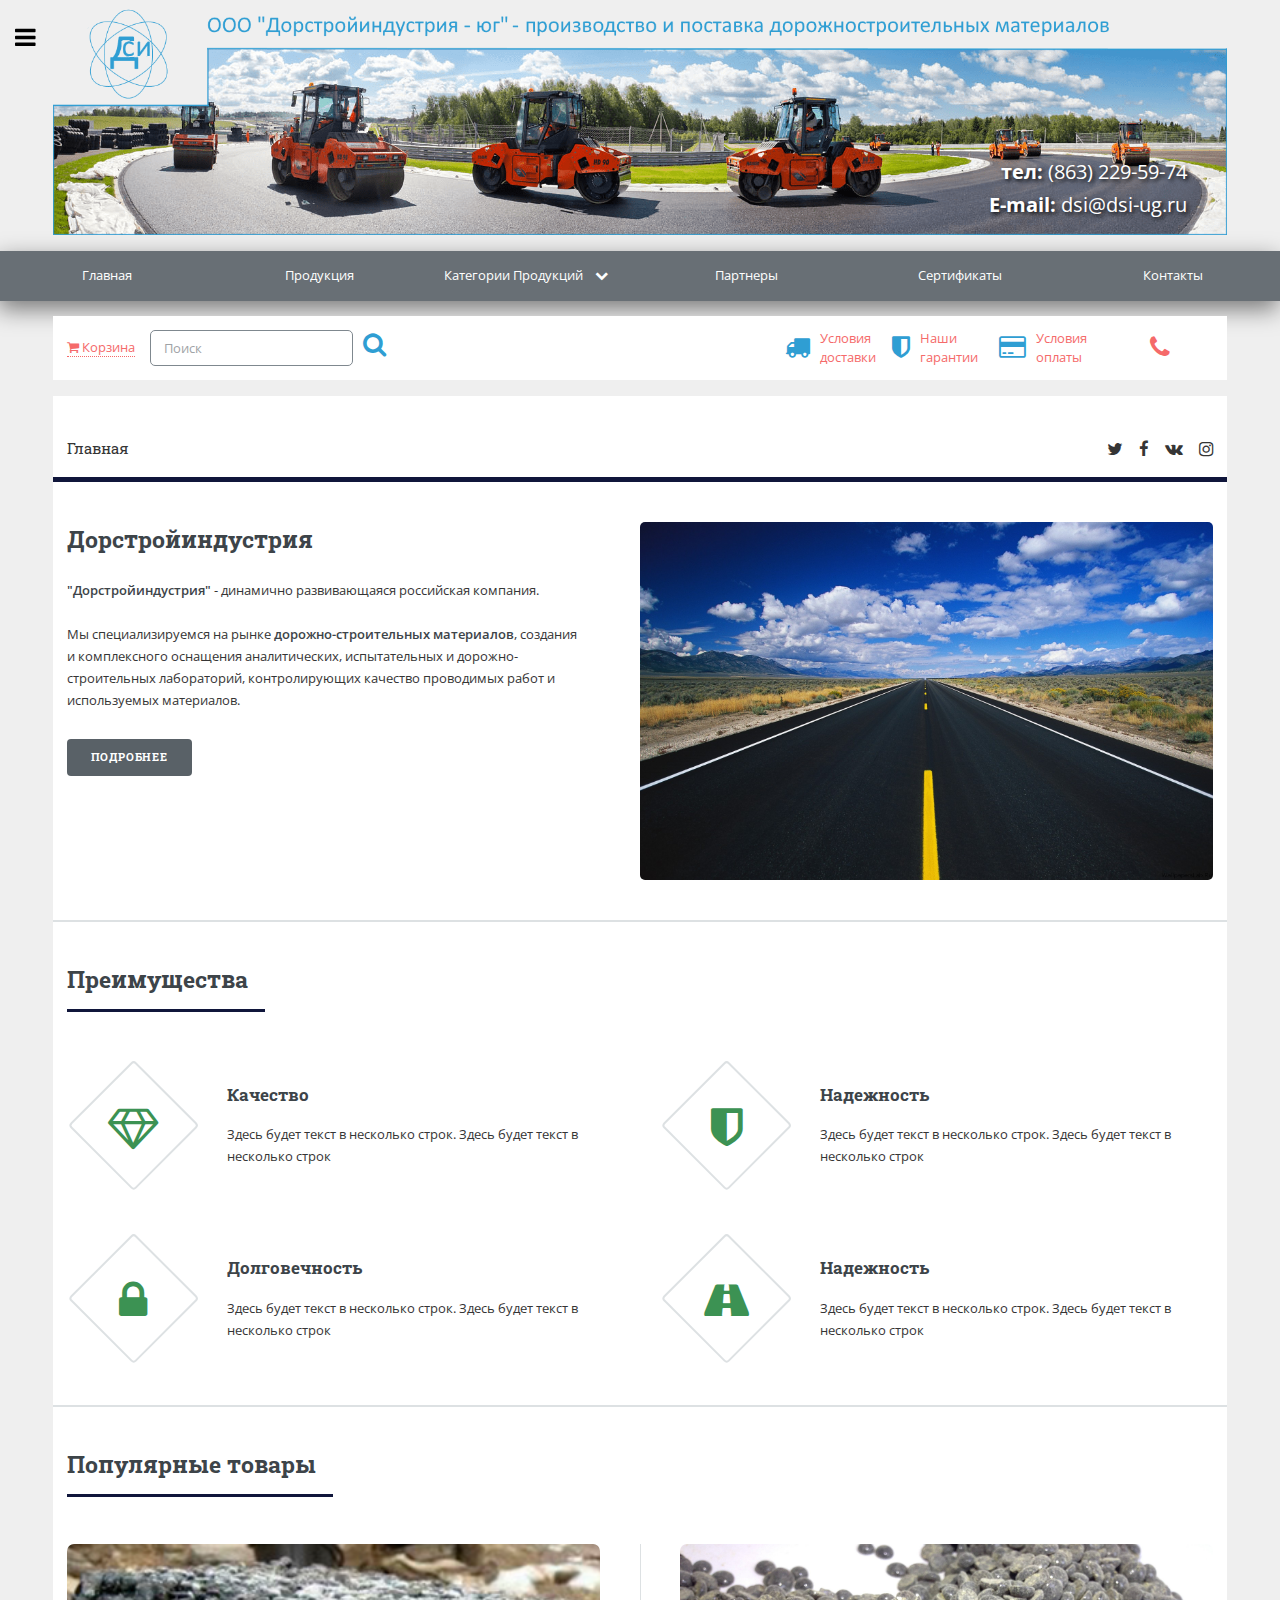
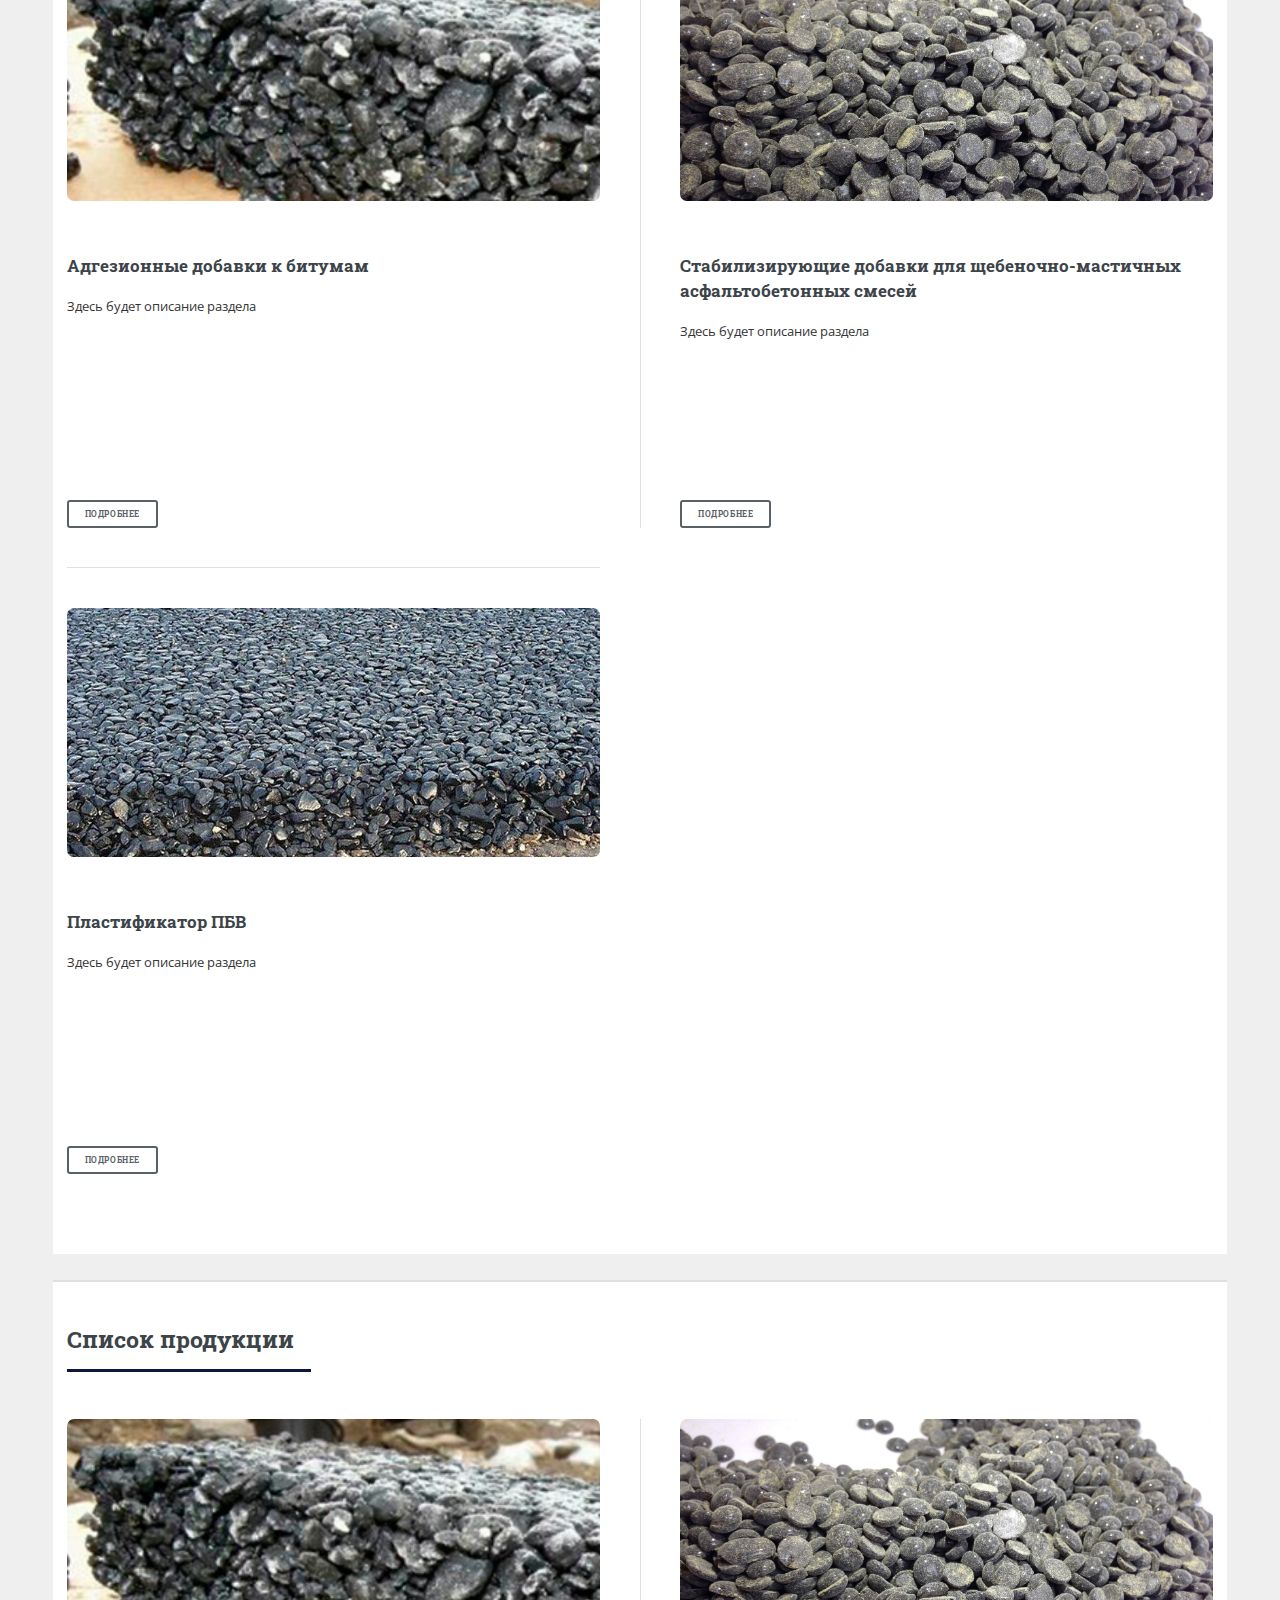
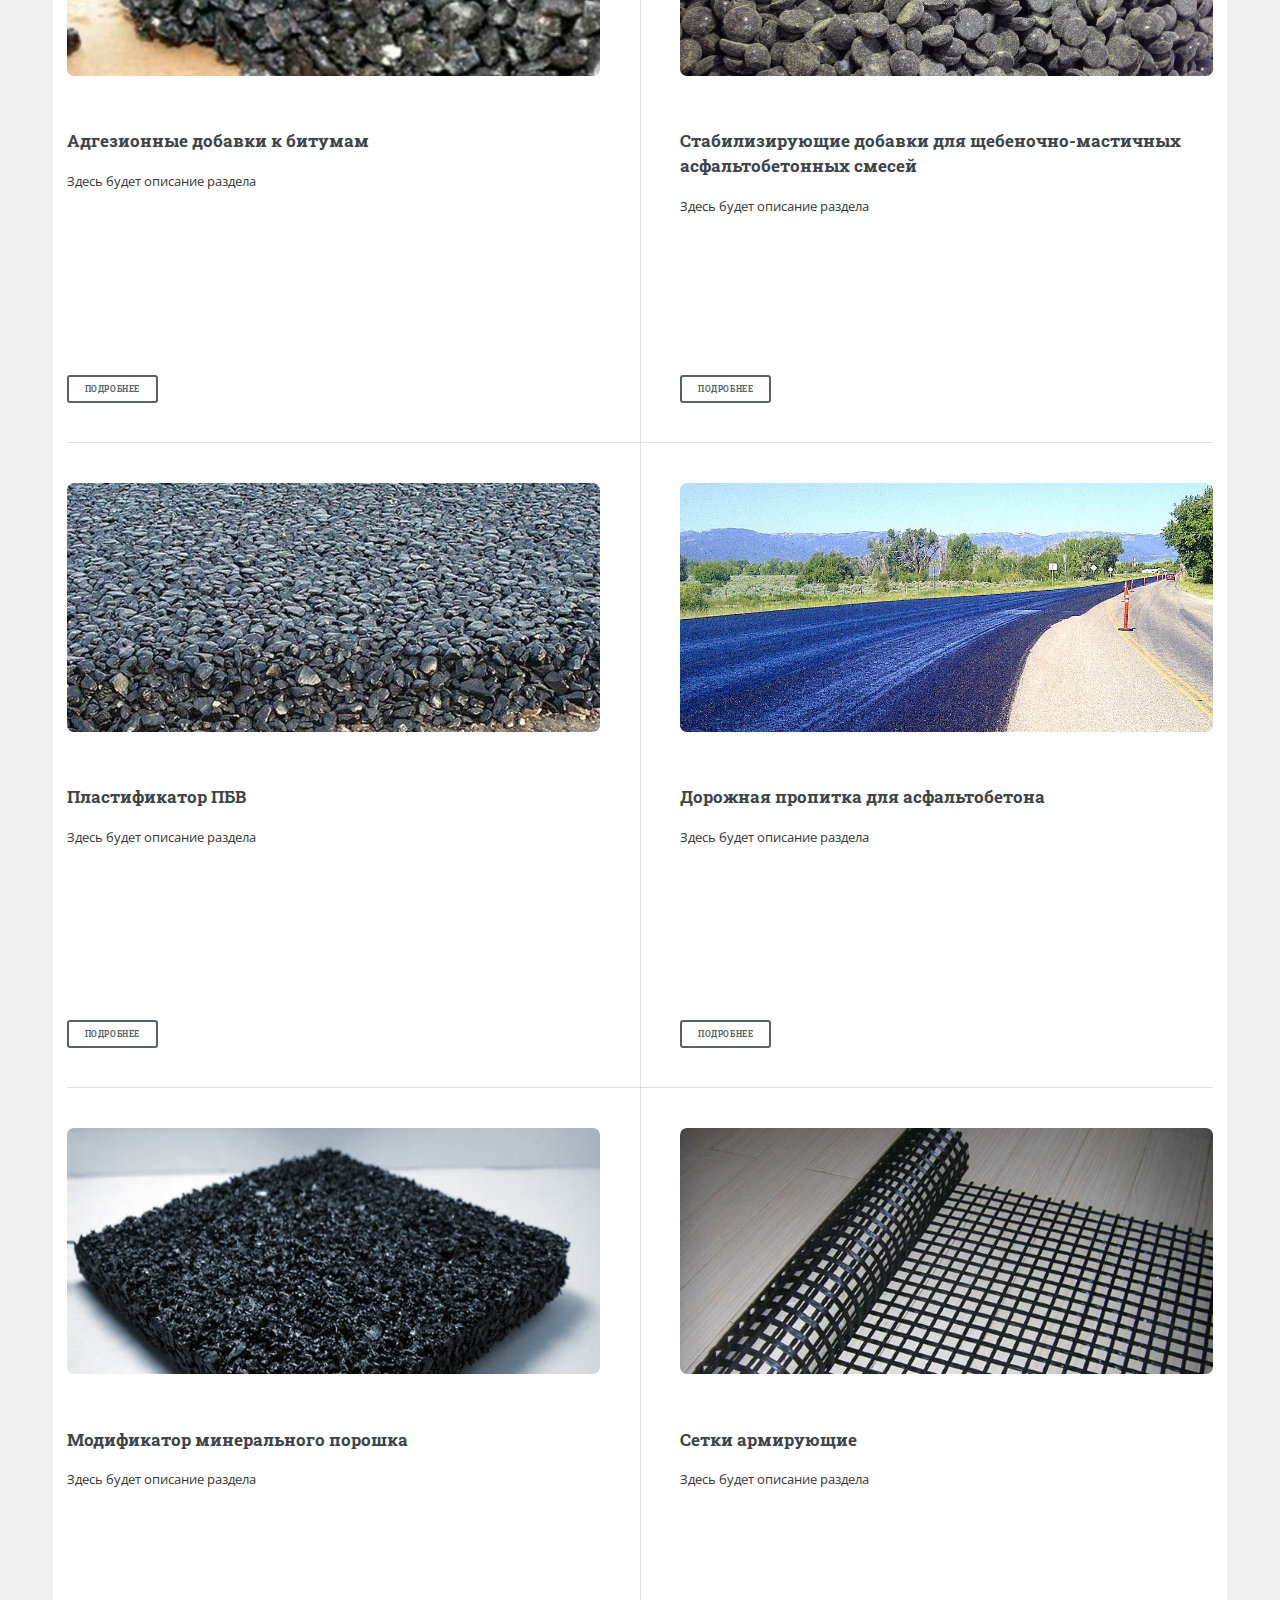
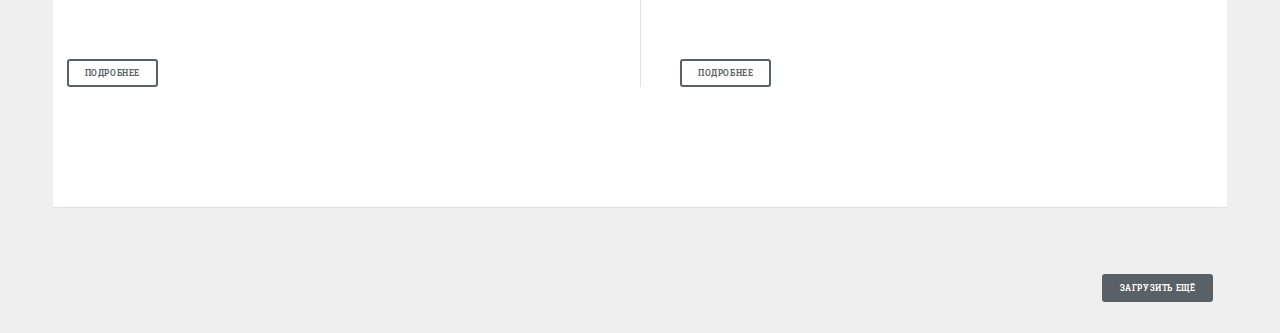
<file: index.html>
<!DOCTYPE HTML>
<html>
	<head>
		<title>ООО &quot;Дорстройиндустрия&quot;</title>
		<meta charset="utf-8" />
		<meta name="viewport" content="width=device-width, initial-scale=1, user-scalable=no" />
		<!--[if lte IE 8]><script src="assets/js/ie/html5shiv.js"></script><![endif]-->
		<link rel="shortcut icon" href="images/favicon.png" type="image/png">
		<link rel="stylesheet" href="css/bootstrap/bootstrap.min.css" />
		<link rel="stylesheet" href="css/bootstrap/bootstrap-theme.min.css" />
		<link rel="stylesheet" href="assets/css/main.css" />
		<link rel="stylesheet" href="css/main.css" />
		<!--[if lte IE 9]><link rel="stylesheet" href="assets/css/ie9.css" /><![endif]-->
		<!--[if lte IE 8]><link rel="stylesheet" href="assets/css/ie8.css" /><![endif]-->
	</head>
	<body class="enlarged">

		<!-- Wrapper -->
			<div id="wrapper" class="__3">

				<!-- Main -->
					<div id="main">
						<div class="menu-top">
							<div class="menu-inner">
								<div class="desc-wrap desctop">		
									<div class="menu-top-contacts">
										<div class="telephone"><span>тел:</span><span> (863) 229-59-74</span></div>
										<div class="mail"><span>E-mail:</span><span> dsi@dsi-ug.ru</span></div>
									</div>							
									<img src="images/bg/bg-top1.png">
								</div>
								<div class="desc-wrap mobile">									
									<img src="images/bg/bg-top2.png">
								</div>
								<div class="btns-menu-wrap">

								</div>	
							</div>
						</div>
						<div class="menu-top-line">
							<div class="top-line-wrp">
								<ul class="top-line">
									<li><a href="index.html">Главная</a></li>
									<li><a href="/items-list.html">Продукция</a></li>
									<li class="dropdown">
										<!--<span class="opener">Категории Продукций</span>
										<ul class="inner-top-line">
											<li><a href="/category.html">Адгезионные добавки к битумам</a></li>
											<li><a href="/category.html">Стабилизирующие добавки для щебеночно-мастичных асфальтобетонных смесей</a></li>
											<li><a href="/category.html">Пластификатор ПБВ</a></li>
											<li><a href="/category.html">Дорожная пропитка для асфальтобетона</a></li>
											<li><a href="/category.html">Модификатор минерального порошка</a></li>
											<li><a href="/category.html">Сетки армирующие</a></li>
										</ul>-->

										
									        
									          <a id="drop1" href="#" class="dropdown-toggle" data-toggle="dropdown">
									            Категории Продукций
									          </a>
									          <ul class="dropdown-menu">
									            <li><a href="#">Адгезионные добавки к битумам</a></li>
									            <li><a href="#">Стабилизирующие добавки для щебеночно-мастичных асфальтобетонных смесей</a></li>
									            <li><a href="#">Стабилизирующие добавки для щебеночно-мастичных асфальтобетонных смесей</a></li>
									            <li><a href="#">Стабилизирующие добавки для щебеночно-мастичных асфальтобетонных смесей</a></li>
									            <li><a href="#">Стабилизирующие добавки для щебеночно-мастичных асфальтобетонных смесей</a></li>
									            <li><a href="#">Стабилизирующие добавки для щебеночно-мастичных асфальтобетонных смесей</a></li>
									            <li><a href="#">Стабилизирующие добавки для щебеночно-мастичных асфальтобетонных смесей</a></li>
									            <li><a href="#">Стабилизирующие добавки для щебеночно-мастичных асфальтобетонных смесей</a></li>
									            <li><a href="#">Стабилизирующие добавки для щебеночно-мастичных асфальтобетонных смесей</a></li>
									            <li><a href="#">Стабилизирующие добавки для щебеночно-мастичных асфальтобетонных смесей</a></li>
									            <li><a href="#">Стабилизирующие добавки для щебеночно-мастичных асфальтобетонных смесей</a></li>
									            <li><a href="#">Стабилизирующие добавки для щебеночно-мастичных асфальтобетонных смесей</a></li>
									            <li><a href="#">Стабилизирующие добавки для щебеночно-мастичных асфальтобетонных смесей</a></li>
									            <li><a href="#">Стабилизирующие добавки для щебеночно-мастичных асфальтобетонных смесей</a></li>
									            <li><a href="#">Пластификатор ПБВ</a></li>
									          </ul>
									        
								      
									</li>
									<li><a href="/partners.html">Партнеры</a></li>
									<li><a href="/serts.html">Сертификаты</a></li>										
									<li><a href="/contacts.html">Контакты</a></li>
								</ul>								
							</div>	
						</div>

						<div class="menu-top-btns">
							<div class="top-line-section">
								<div class="cart-n-search">
									<div class="cart">
										<a href="#">
											<i class="fa fa-shopping-cart" aria-hidden="true"></i>
											<span>Корзина</span>
										</a>
									</div>
									<div class="search">
										<form method="post" action="#">
											<input type="text" name="query" id="query" placeholder="Поиск" />
										</form>

										<div class="find-bt">
											<a href="#" class="__search">
												<i class="fa fa-search" aria-hidden="true"></i>
											</a>
										</div>
									</div>	
								</div>
								<div class="quick-bts">
									<div class="top-btn-delivery item">
										<div class="item-wrp">
											<span class="icon fa-truck"></span>
											<a href="#getDelivery" data-toggle="modal">Условия доставки</a>
										</div>	
									</div>
									<div class="top-btn-garanties item">
										<div class="item-wrp">
											<span class="icon fa-shield"></span>
											<a href="#getGaranties" data-toggle="modal">Наши гарантии</a>
										</div>	
									</div>
									<div class="top-btn-payment item">
										<div class="item-wrp">
											<span class="icon fa-credit-card"></span>
											<a href="#getCondition" data-toggle="modal">Условия оплаты</a>
										</div>	
									</div>
									<div class="top-btn-call item">
										<div class="item-wrp">
											<a href="#getCall" data-toggle="modal">
												<i class="fa fa-phone" aria-hidden="true"></i>
											</a>												
										</div>	
									</div>										
								</div>
							</div>
						</div>

						<div class="inner">

							<!-- Header -->
								<header id="header">
									<div class="head-cont">
										<a href="index.html" class="logo">Главная</a>
									</div>	
									<ul class="icons">
										<li><a href="#" class="icon fa-twitter"><span class="label">Twitter</span></a></li>
										<li><a href="#" class="icon fa-facebook"><span class="label">Facebook</span></a></li>
										<li><a href="#" class="icon fa-vk"><span class="label">VK</span></a></li>
										<li><a href="#" class="icon fa-instagram"><span class="label">Instagram</span></a></li>
									</ul>
								</header>

							<!-- Banner -->
								<section id="banner">
									<div class="content">
										<header>
											<h2>Дорстройиндустрия</h2>
											<!--<p>A free and fully responsive site template</p>-->
										</header>
										<p><strong>"Дорстройиндустрия"</strong> - динамично развивающаяся российская компания.<br><br>Мы специализируемся на рынке <strong>дорожно-строительных материалов</strong>, создания и комплексного оснащения аналитических, испытательных и дорожно-строительных лабораторий, контролирующих качество проводимых работ и используемых материалов.</p>
										<ul class="actions">
											<li><a href="#" class="button special">Подробнее</a></li>
										</ul>
									</div>
									<span class="image object">
										<img src="images/main4.jpg" alt="" />
									</span>
								</section>

							<!-- Section -->
								<section>
									<header class="major">
										<h2>Преимущества</h2>
									</header>
									<div class="features">
										<article>
											<span class="icon fa-diamond"></span>
											<div class="content">
												<h3>Качество</h3>
												<p>Здесь будет текст в несколько строк. Здесь будет текст в несколько строк</p>
											</div>
										</article>
										<article>
											<span class="icon fa-shield"></span>
											<div class="content">
												<h3>Надежность</h3>
												<p>Здесь будет текст в несколько строк. Здесь будет текст в несколько строк</p>
											</div>
										</article>
										<article>
											<span class="icon fa-lock"></span>
											<div class="content">
												<h3>Долговечность</h3>
												<p>Здесь будет текст в несколько строк. Здесь будет текст в несколько строк</p>
											</div>
										</article>
										<article>
											<span class="icon fa-road"></span>
											<div class="content">
												<h3>Надежность</h3>
												<p>Здесь будет текст в несколько строк. Здесь будет текст в несколько строк</p>
											</div>
										</article>
									</div>
								</section>

								<!-- Section -->
								<section class="main-cont popular_goods">
									<header class="major">
										<h2>Популярные товары</h2>
									</header>
									<div class="posts">
										<article>
											<div class="img-cont">
												<a href="/category.html" class="image"><img src="images/bitum.png" alt="" /></a>
											</div>
											<div class="desc-cont">
												<h3>Адгезионные добавки к битумам</h3>
												<p>Здесь будет описание раздела</p>
											</div>
											<ul class="actions">
												<li><a href="/category.html" class="button small">Подробнее</a></li>
											</ul>
										</article>
										<article>
											<div class="img-cont">
												<a href="/item.html" class="image"><img src="images/mixes.jpg" alt="" /></a>
											</div>
											<div class="desc-cont">
												<h3>Стабилизирующие добавки для щебеночно-мастичных асфальтобетонных смесей</h3>
												<p>Здесь будет описание раздела</p>
											</div>	
											<ul class="actions">
												<li><a href="/item.html" class="button small">Подробнее</a></li>
											</ul>
										</article>
										<article>
											<div class="img-cont">
												<a href="/item.html" class="image"><img src="images/pbv.jpg" alt="" /></a>
											</div>
											<div class="desc-cont">
												<h3>Пластификатор ПБВ</h3>
												<p>Здесь будет описание раздела</p>
											</div>	
											<ul class="actions">
												<li><a href="/item.html" class="button small">Подробнее</a></li>
											</ul>
										</article>
									</div>
								</section>

							<!-- Section -->
								<section class="main-cont">
									<header class="major">
										<h2>Список продукции</h2>
									</header>
									<div class="posts">
										<article>
											<div class="img-cont">
												<a href="/category.html" class="image"><img src="images/bitum.png" alt="" /></a>
											</div>
											<div class="desc-cont">
												<h3>Адгезионные добавки к битумам</h3>
												<p>Здесь будет описание раздела</p>
											</div>
											<ul class="actions">
												<li><a href="/category.html" class="button small">Подробнее</a></li>
											</ul>
										</article>
										<article>
											<div class="img-cont">
												<a href="/item.html" class="image"><img src="images/mixes.jpg" alt="" /></a>
											</div>
											<div class="desc-cont">
												<h3>Стабилизирующие добавки для щебеночно-мастичных асфальтобетонных смесей</h3>
												<p>Здесь будет описание раздела</p>
											</div>	
											<ul class="actions">
												<li><a href="/item.html" class="button small">Подробнее</a></li>
											</ul>
										</article>
										<article>
											<div class="img-cont">
												<a href="/item.html" class="image"><img src="images/pbv.jpg" alt="" /></a>
											</div>
											<div class="desc-cont">
												<h3>Пластификатор ПБВ</h3>
												<p>Здесь будет описание раздела</p>
											</div>	
											<ul class="actions">
												<li><a href="/item.html" class="button small">Подробнее</a></li>
											</ul>
										</article>
										<article>
											<div class="img-cont">
												<a href="/item.html" class="image"><img src="images/propitka.jpg" alt="" /></a>
											</div>
											<div class="desc-cont">
												<h3>Дорожная пропитка для асфальтобетона</h3>
												<p>Здесь будет описание раздела</p>
											</div>	
											<ul class="actions">
												<li><a href="/item.html" class="button small">Подробнее</a></li>
											</ul>
										</article>
										<article>
											<div class="img-cont">
												<a href="/item.html" class="image"><img src="images/modific.jpg" alt="" /></a>
											</div>
											<div class="desc-cont">
												<h3>Модификатор минерального порошка</h3>
												<p>Здесь будет описание раздела</p>
											</div>	
											<ul class="actions">
												<li><a href="/item.html" class="button small">Подробнее</a></li>
											</ul>
										</article>
										<article>
											<div class="img-cont">
												<a href="/item.html" class="image"><img src="images/armo-net.jpg" alt="" /></a>
											</div>
											<div class="desc-cont">	
												<h3>Сетки армирующие</h3>
												<p>Здесь будет описание раздела</p>
											</div>	
											<ul class="actions">
												<li><a href="/item.html" class="button small">Подробнее</a></li>
											</ul>
										</article>										
									</div>
									<div class="more-bt">
										<a href="#" class="button special small">Загрузить ещё</a>
									</div>
								</section>

						</div>
					</div>

				<!-- Sidebar -->
					<div id="sidebar" class="inactive">
						<div class="inner">

							<!-- Search -->

							<!-- Menu -->
								<nav id="menu">
									<div class="menu-cont">
										<!--<a href="/">
											<img src="images/logo.jpg">
										</a>-->
										<span>
											Производство и поставка дорожностроительных материалов по всей России
										</span>
									</div>
									<header class="major">
										<h2>Меню</h2>
									</header>
									<ul>
										<li><a href="index.html">Главная</a></li>
										<li><a href="/items-list.html">Продукция</a></li>
										<li>
											<span class="opener">Категории Продукций</span>
											<ul>
												<li><a href="/category.html">Адгезионные добавки к битумам</a></li>
												<li><a href="/category.html">Стабилизирующие добавки для щебеночно-мастичных асфальтобетонных смесей</a></li>
												<li><a href="/category.html">Пластификатор ПБВ</a></li>
												<li><a href="/category.html">Дорожная пропитка для асфальтобетона</a></li>
												<li><a href="/category.html">Модификатор минерального порошка</a></li>
												<li><a href="/category.html">Сетки армирующие</a></li>
											</ul>
										</li>
										<li><a href="/partners.html">Партнеры</a></li>
										<li><a href="/serts.html">Сертификаты</a></li>										
										<li><a href="/contacts.html">Контакты</a></li>
										<!--<li><a href="#">Adipiscing</a></li>
										<li>
											<span class="opener">Another Submenu</span>
											<ul>
												<li><a href="#">Lorem Dolor</a></li>
												<li><a href="#">Ipsum Adipiscing</a></li>
												<li><a href="#">Tempus Magna</a></li>
												<li><a href="#">Feugiat Veroeros</a></li>
											</ul>
										</li>
										<li><a href="#">Maximus Erat</a></li>
										<li><a href="#">Sapien Mauris</a></li>
										<li><a href="#">Amet Lacinia</a></li>-->
									</ul>
								</nav>
								<section id="search" class="alt">
									<form method="post" action="#">
										<input type="text" name="query" id="query" placeholder="Поиск" />
									</form>

									<div class="find-bt">
										<a href="#" class="button special __search">Найти</a>
									</div>
								</section>
							<!-- Section -->
								<!--<section>
									<header class="major">
										<h2>Ante interdum</h2>
									</header>
									<div class="mini-posts">
										<article>
											<a href="#" class="image"><img src="images/pic07.jpg" alt="" /></a>
											<p>Aenean ornare velit lacus, ac varius enim lorem ullamcorper dolore aliquam.</p>
										</article>
										<article>
											<a href="#" class="image"><img src="images/pic08.jpg" alt="" /></a>
											<p>Aenean ornare velit lacus, ac varius enim lorem ullamcorper dolore aliquam.</p>
										</article>
										<article>
											<a href="#" class="image"><img src="images/pic09.jpg" alt="" /></a>
											<p>Aenean ornare velit lacus, ac varius enim lorem ullamcorper dolore aliquam.</p>
										</article>
									</div>
									<ul class="actions">
										<li><a href="#" class="button">More</a></li>
									</ul>
								</section>-->

							<!-- Section -->
								<section>
									<header class="major">
										<h2>Наши контакты</h2>
									</header>
									<!--<p>Текст</p>-->
									<ul class="contact">
										<li class="fa-envelope-o"><a href="#">dsi@dsi-ug.ru</a></li>
										<li class="fa-phone">(863) 229-59-74</li>
										<li class="fa-home">344019, г. Ростов-на-Дону, <br>ул. 17 линия 2/8</li>
									</ul>
								</section>

							<!-- Footer -->
								<footer id="footer">
									<p class="copyright">&copy; ООО "ДорСтройИндустрия" <!--<a href="https://unsplash.com">Unsplash</a>. Design: <a href="https://html5up.net">HTML5 UP</a>.--></p>
								</footer>

						</div>
					</div>

			</div>
 
			<div id="getDelivery" class="modal top-call fade">
			  	<div class="modal-dialog modalData">
			    	<div class="modal-content">
				      	<!-- Заголовок модального окна -->
				      	<div class="modal-header">
				        	<button type="button" class="close" data-dismiss="modal" aria-hidden="true">×</button>
				        	<h4 class="modal-title"></h4>
				     	</div>
				      	<!-- Основное содержимое модального окна -->
				      	<div class="modal-body">
				        	<span>Условия доставки</span>
				      	</div>
				      	<!-- Футер модального окна -->
				      	<div class="modal-footer">
				        	<button type="button" class="special small" data-dismiss="modal">Закрыть</button>
				      	</div>
			    	</div>
			  	</div>
			</div>

			<div id="getGaranties" class="modal top-call fade">
			  	<div class="modal-dialog modalData">
			    	<div class="modal-content">
				      	<!-- Заголовок модального окна -->
				      	<div class="modal-header">
				        	<button type="button" class="close" data-dismiss="modal" aria-hidden="true">×</button>
				        	<h4 class="modal-title"></h4>
				     	</div>
				      	<!-- Основное содержимое модального окна -->
				      	<div class="modal-body">
				        	<span>Гарантии</span>	
				      	</div>
				      	<!-- Футер модального окна -->
				      	<div class="modal-footer">
				        	<button type="button" class="special small" data-dismiss="modal">Закрыть</button>
				      	</div>
			    	</div>
			  	</div>
			</div>

			<div id="getCondition" class="modal top-call fade">
			  	<div class="modal-dialog modalData">
			    	<div class="modal-content">
				      	<!-- Заголовок модального окна -->
				      	<div class="modal-header">
				        	<button type="button" class="close" data-dismiss="modal" aria-hidden="true">×</button>
				        	<h4 class="modal-title"></h4>
				     	</div>
				      	<!-- Основное содержимое модального окна -->
				      	<div class="modal-body">
				        	<span>Условия оплаты</span>	
				      	</div>
				      	<!-- Футер модального окна -->
				      	<div class="modal-footer">
				        	<button type="button" class="special small" data-dismiss="modal">Закрыть</button>
				      	</div>
			    	</div>
			  	</div>
			</div>

			<div id="getCall" class="modal fade">
			  	<div class="modal-dialog modalData">
			    	<div class="modal-content">
				      	<!-- Заголовок модального окна -->
				      	<div class="modal-header">
				        	<button type="button" class="close" data-dismiss="modal" aria-hidden="true">×</button>
				        	<h4 class="modal-title">Оставьте свои контактные данные</h4>
				     	</div>
				      	<!-- Основное содержимое модального окна -->
				      	<div class="modal-body">
				        	<form method="" action="#">
								<div class="row uniform">
									<div class="6u 12u$(xsmall)">
										<input type="text" name="demo-name" id="demo-name" value="" placeholder="ФИО">
									</div>
									<div class="6u$ 12u$(xsmall)">
										<input type="email" name="demo-email" id="demo-email" value="" placeholder="Телефон">
									</div>
									<div class="6u$ 12u$(xsmall)">
										<input type="email" name="demo-email" id="demo-email" value="" placeholder="E-mail">
									</div>
								</div>
							</form>		
				      	</div>
				      	<!-- Футер модального окна -->
				      	<div class="modal-footer">
				        	<button type="button" class="special small" data-dismiss="modal">Закрыть</button>
				        	<button type="button" class="small">Заказать звонок</button>
				      	</div>
			    	</div>
			  	</div>
			</div>

		<!-- Scripts -->
			<script src="assets/js/jquery.min.js"></script>
			<script src="js/bootstrap/bootstrap.min.js"></script>
			<script src="assets/js/skel.min.js"></script>
			<script src="assets/js/util.js"></script>
			<!--[if lte IE 8]><script src="assets/js/ie/respond.min.js"></script><![endif]-->
			<script src="assets/js/main.js"></script>
			<script src="js/main.js"></script>

	</body>
</html>
</file>
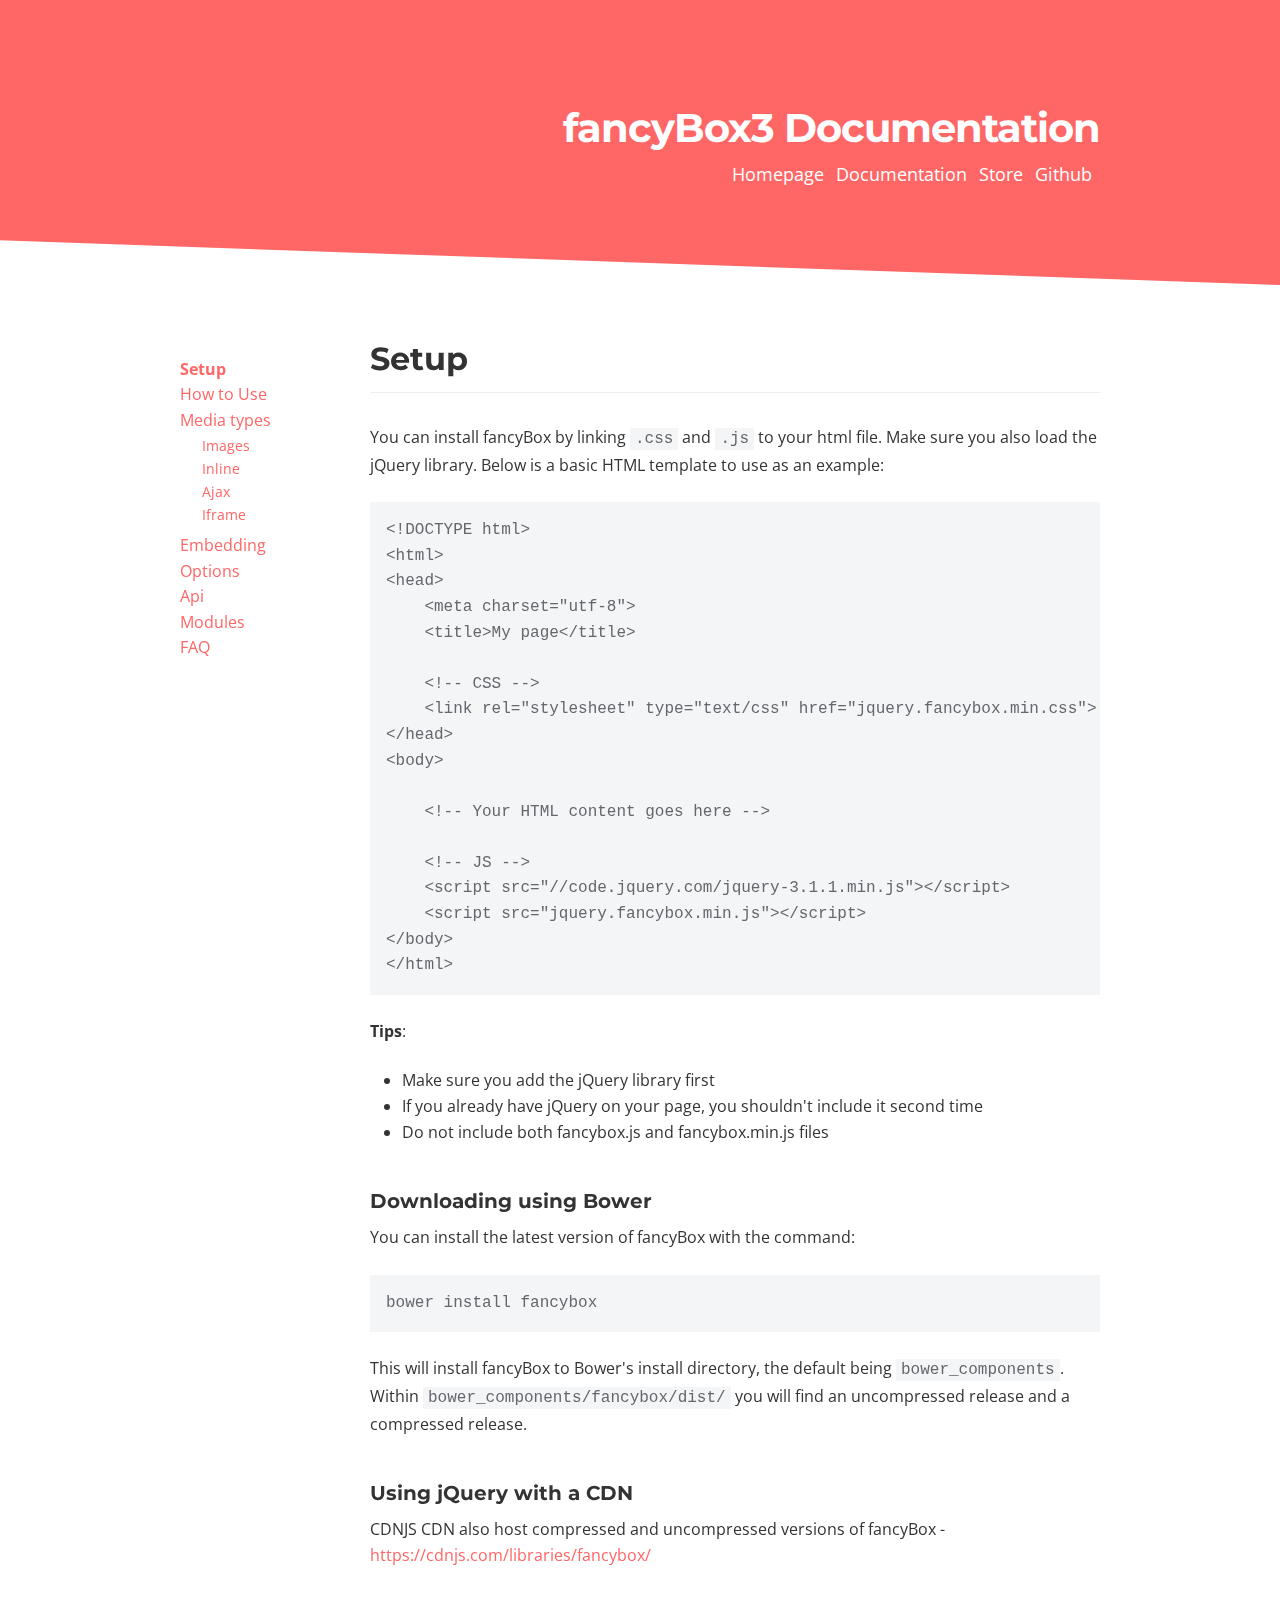
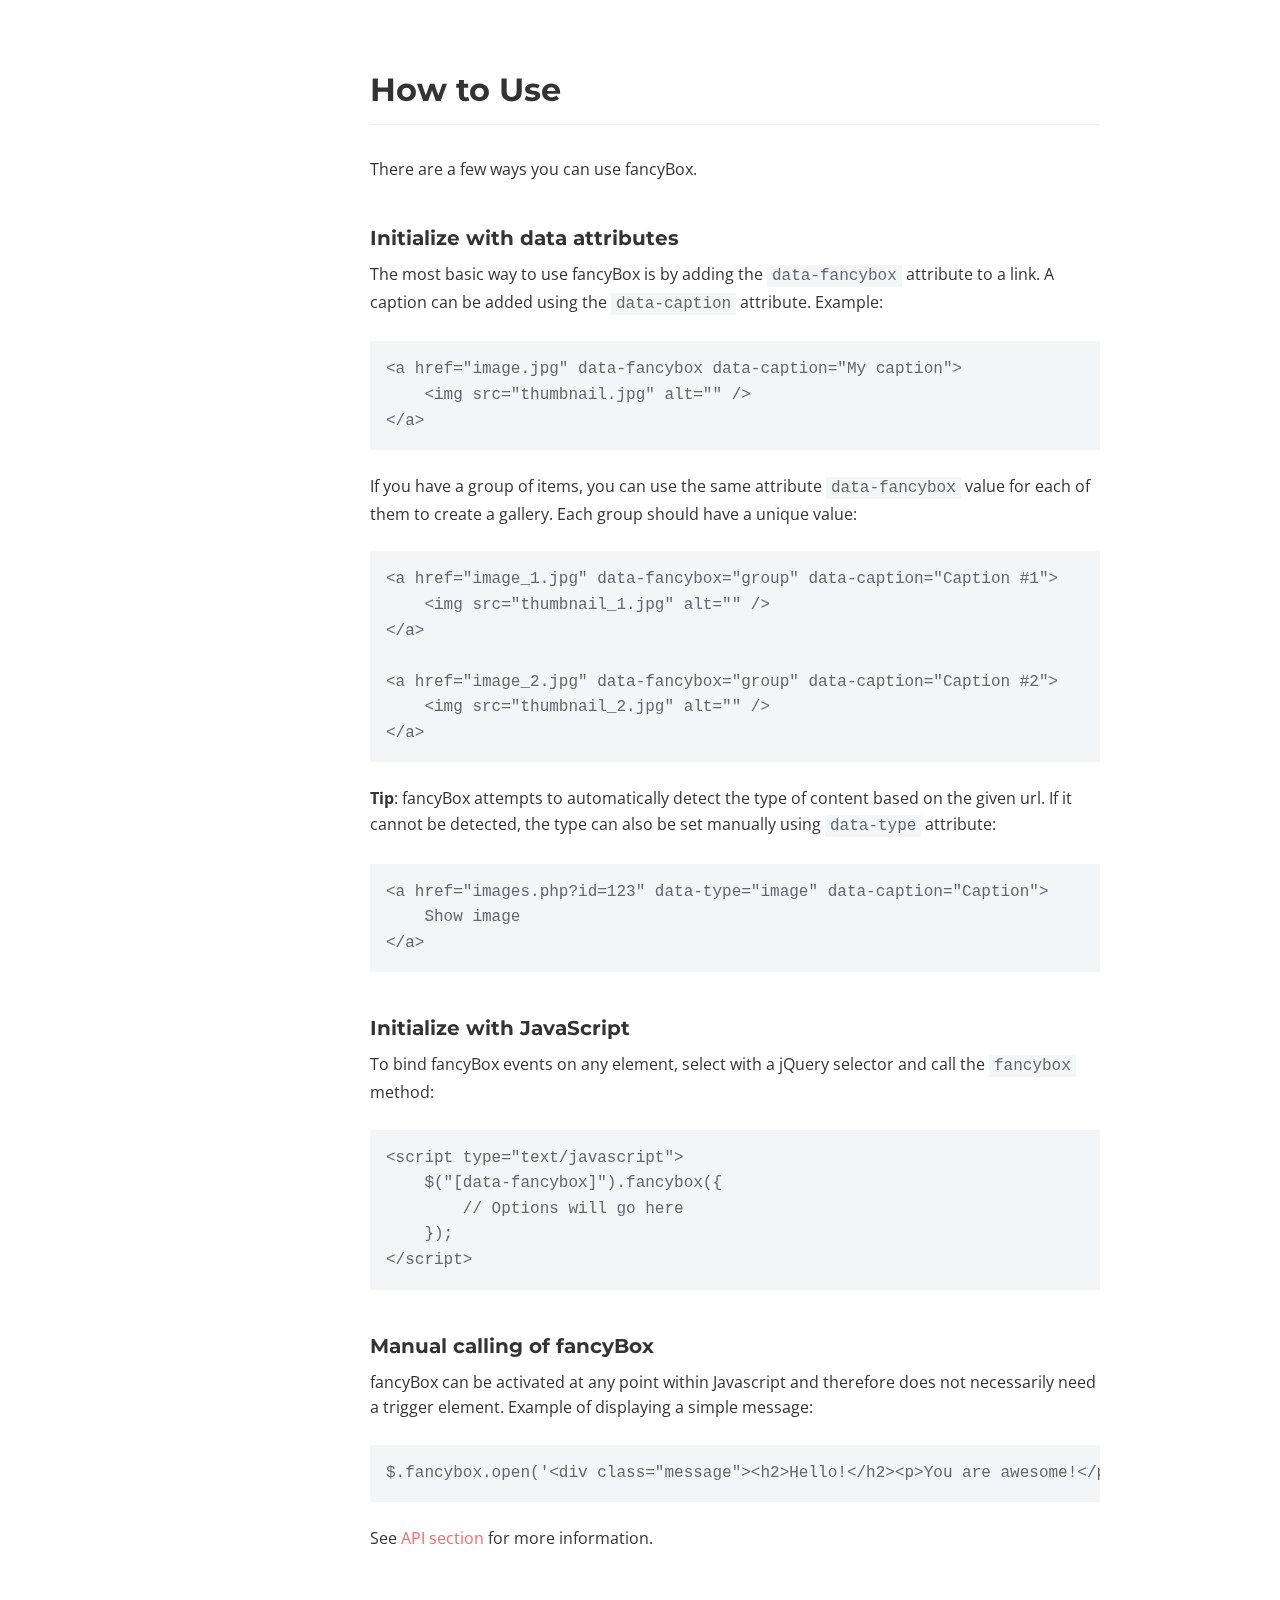
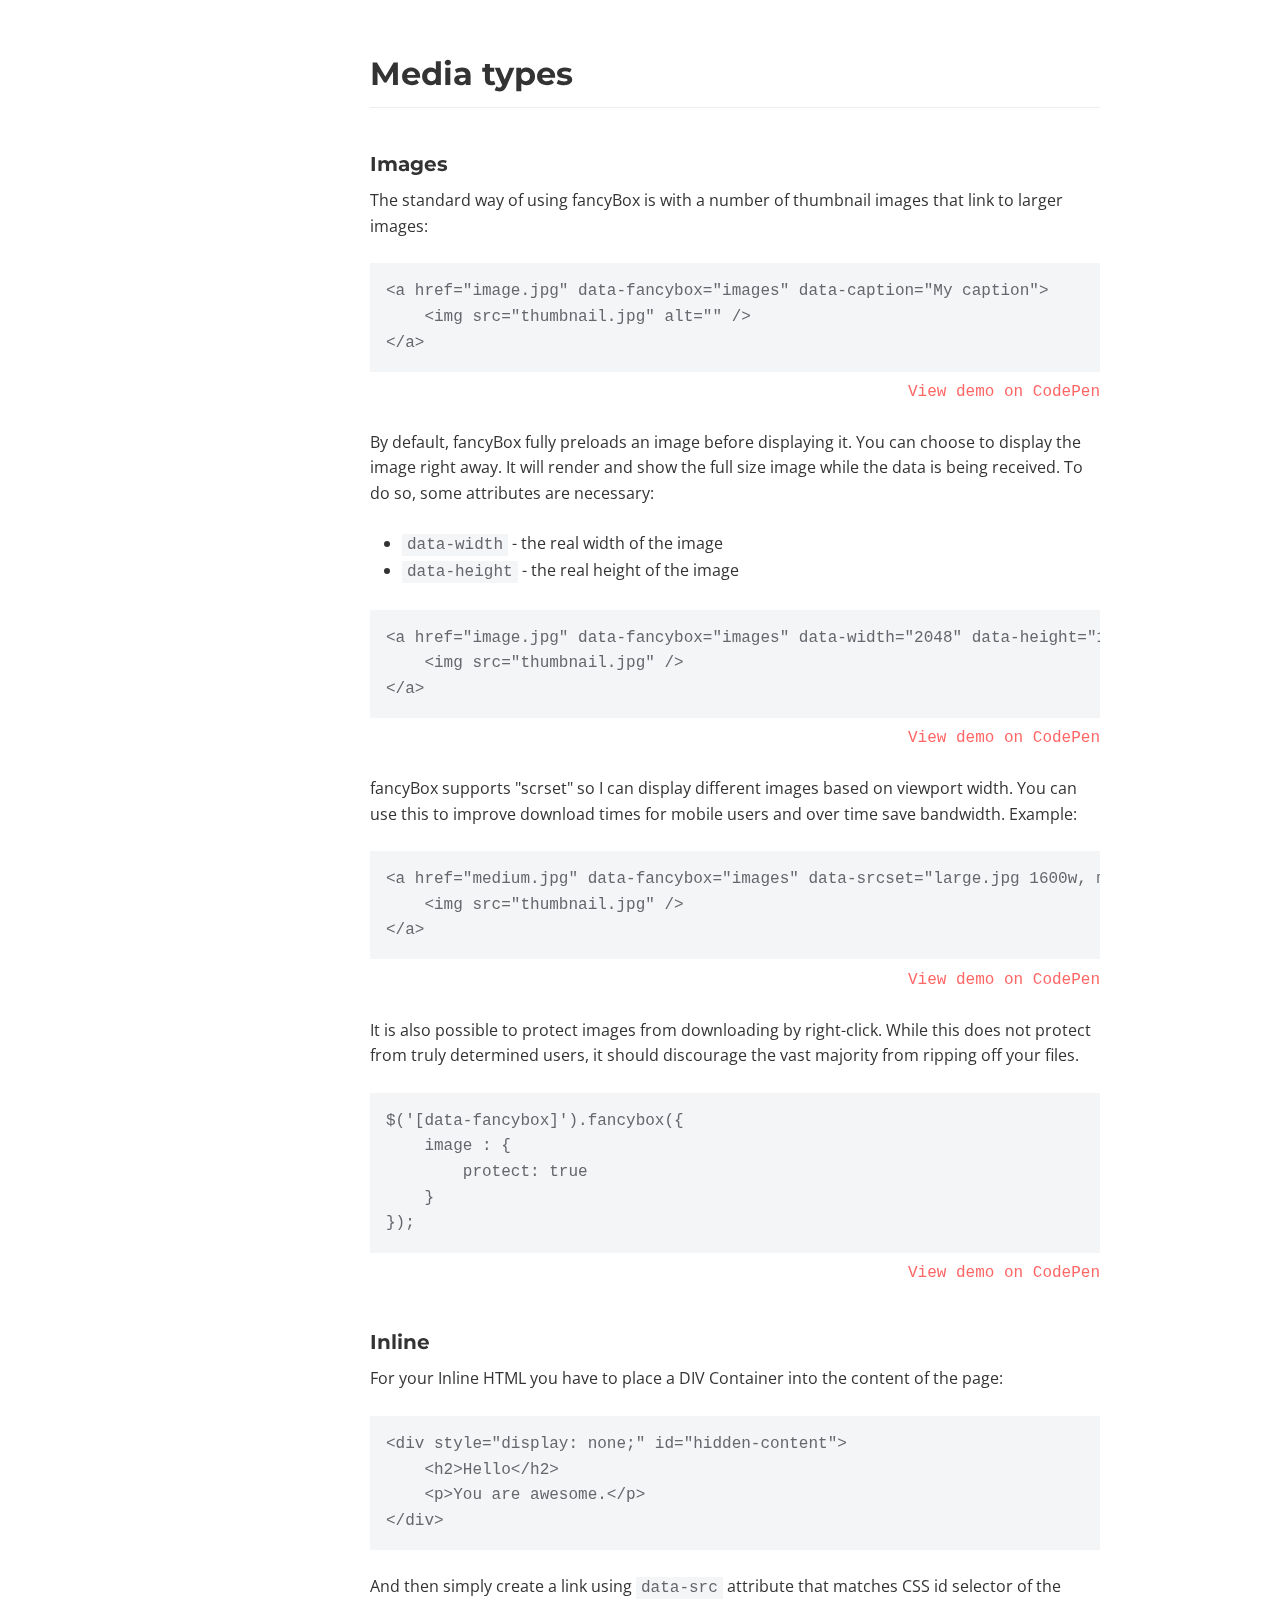
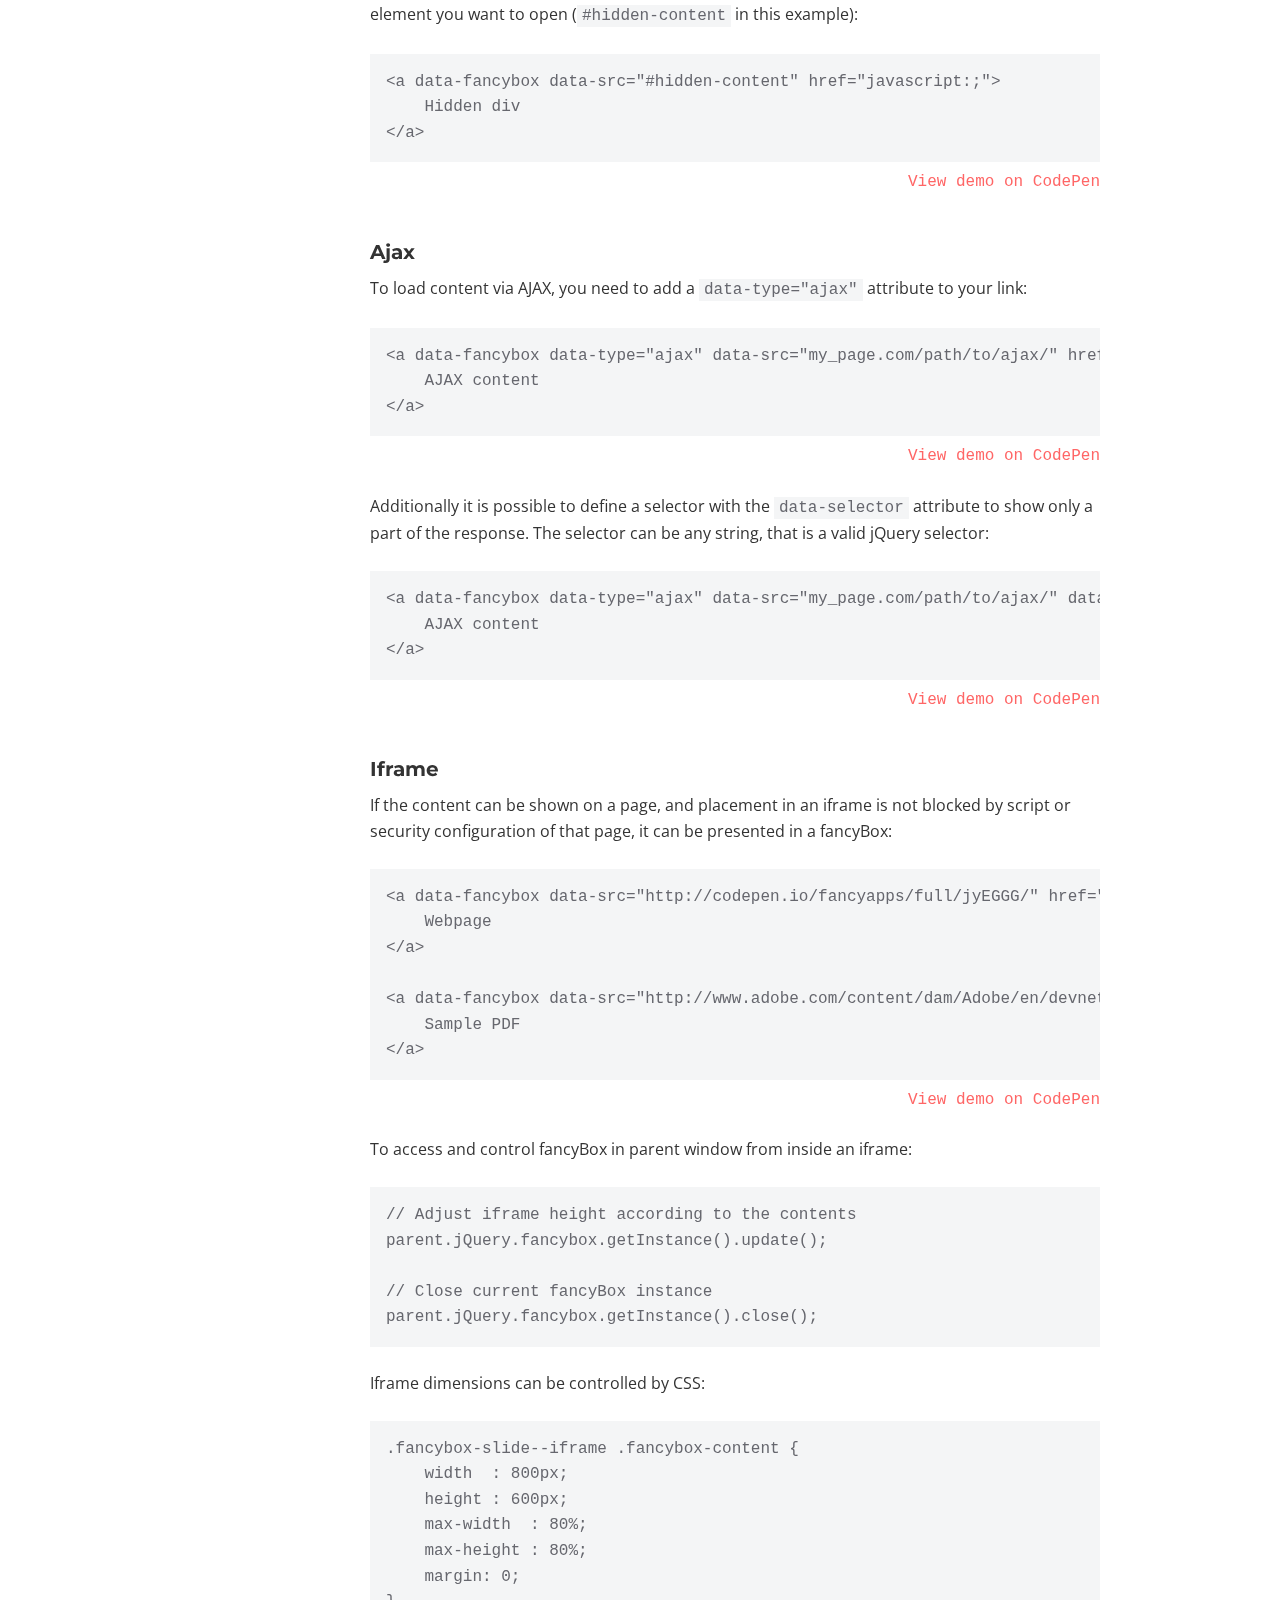
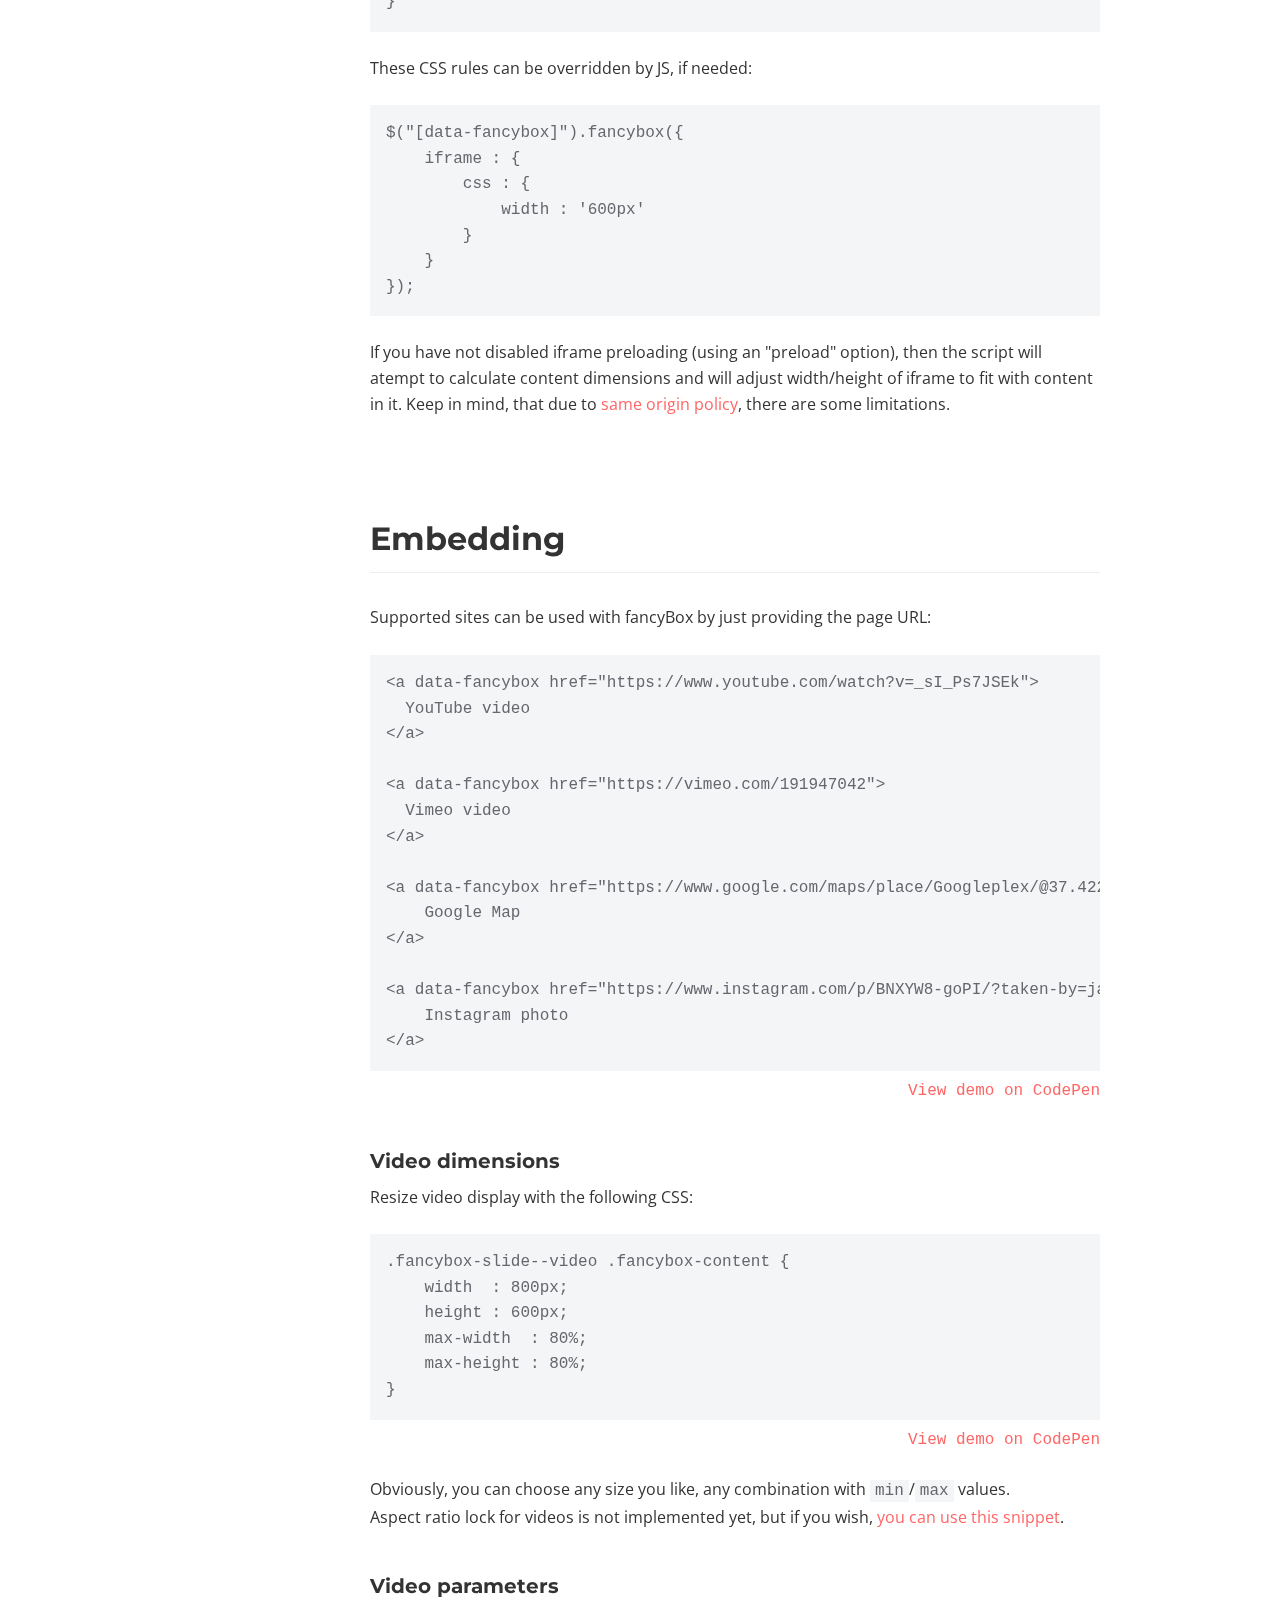
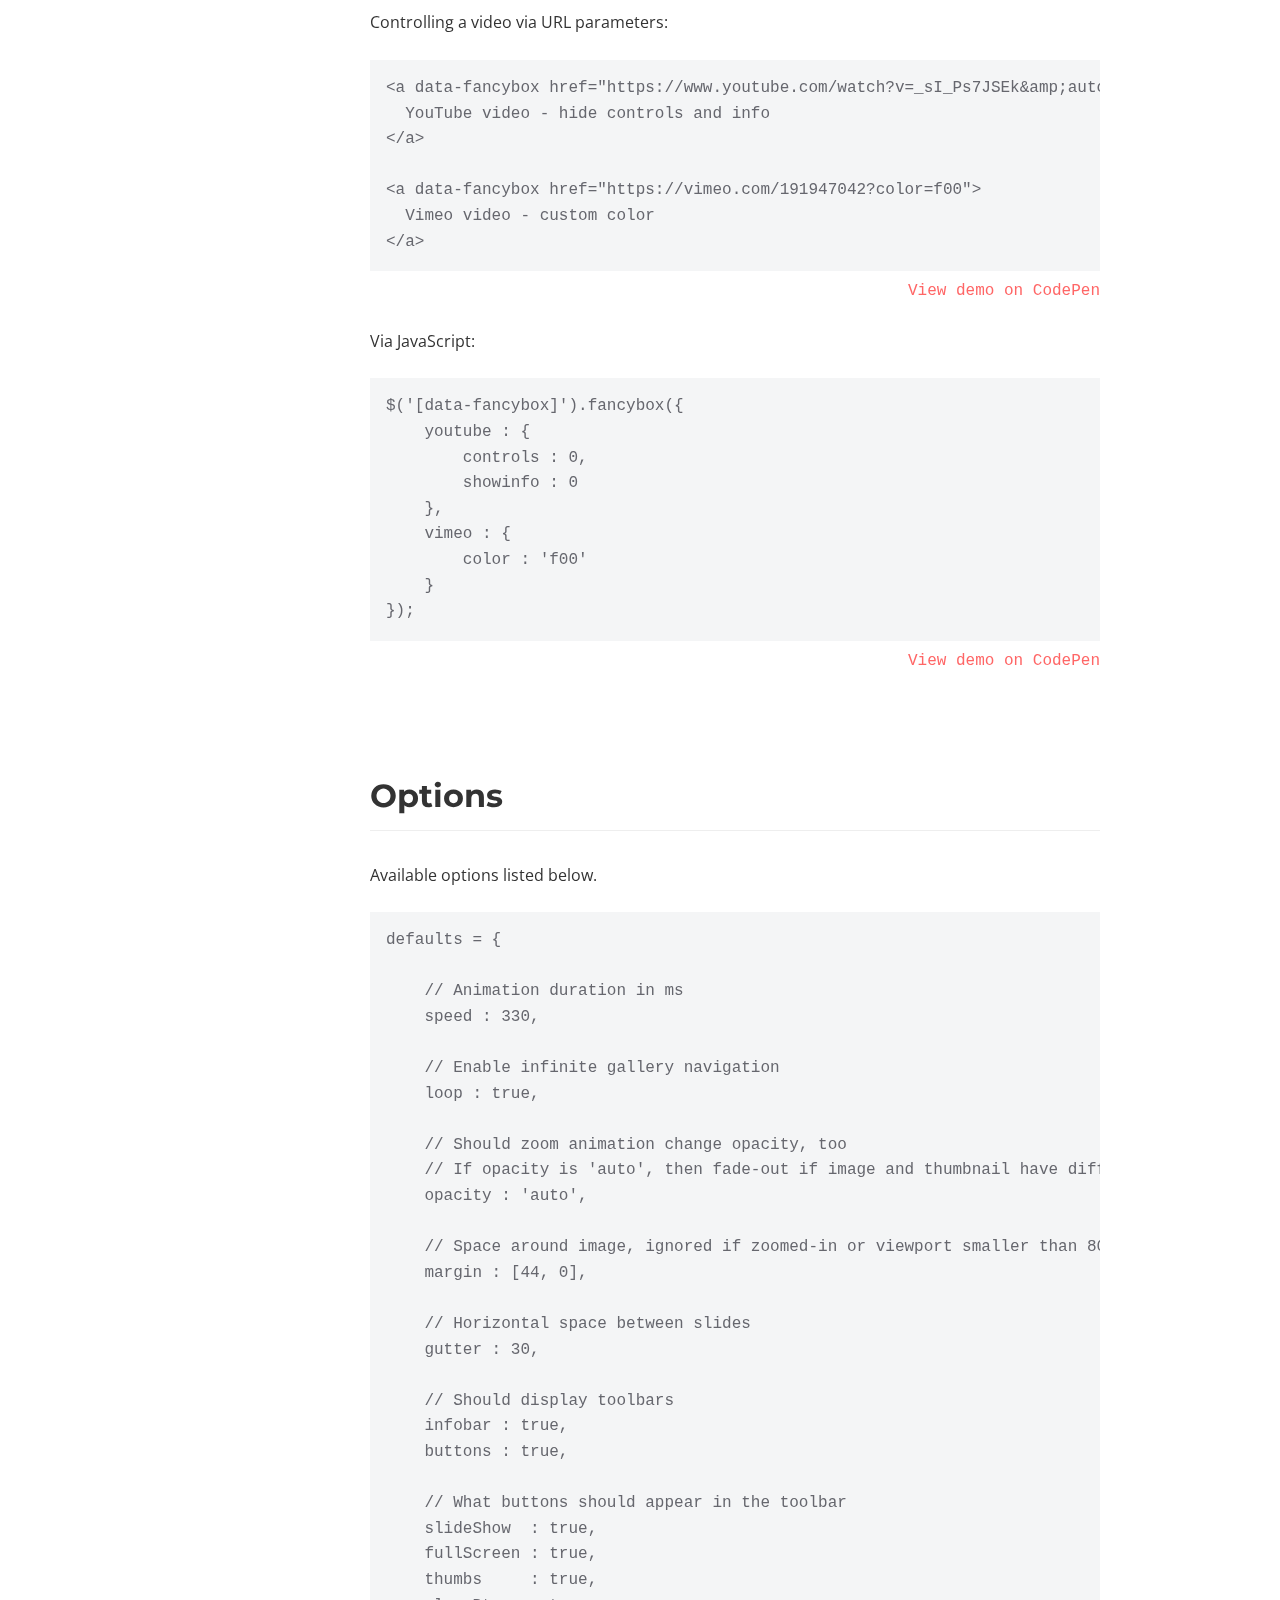
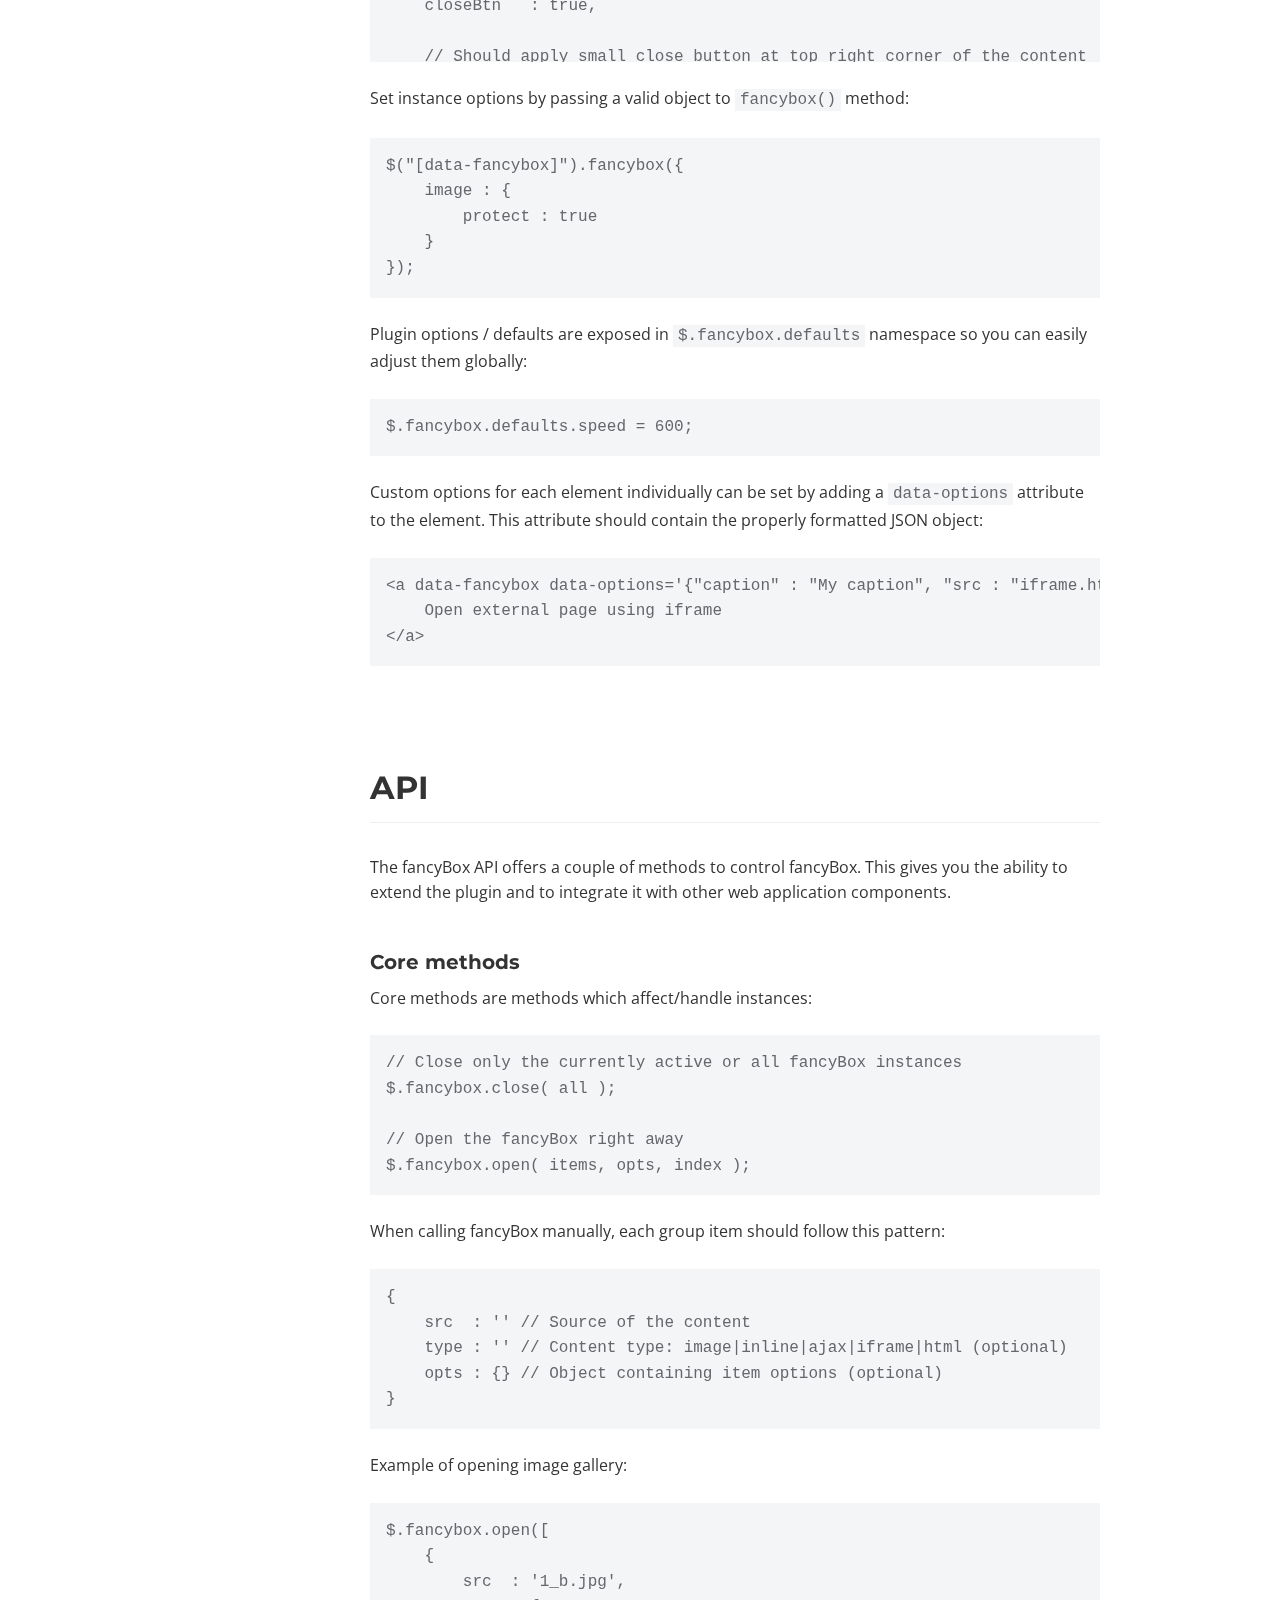
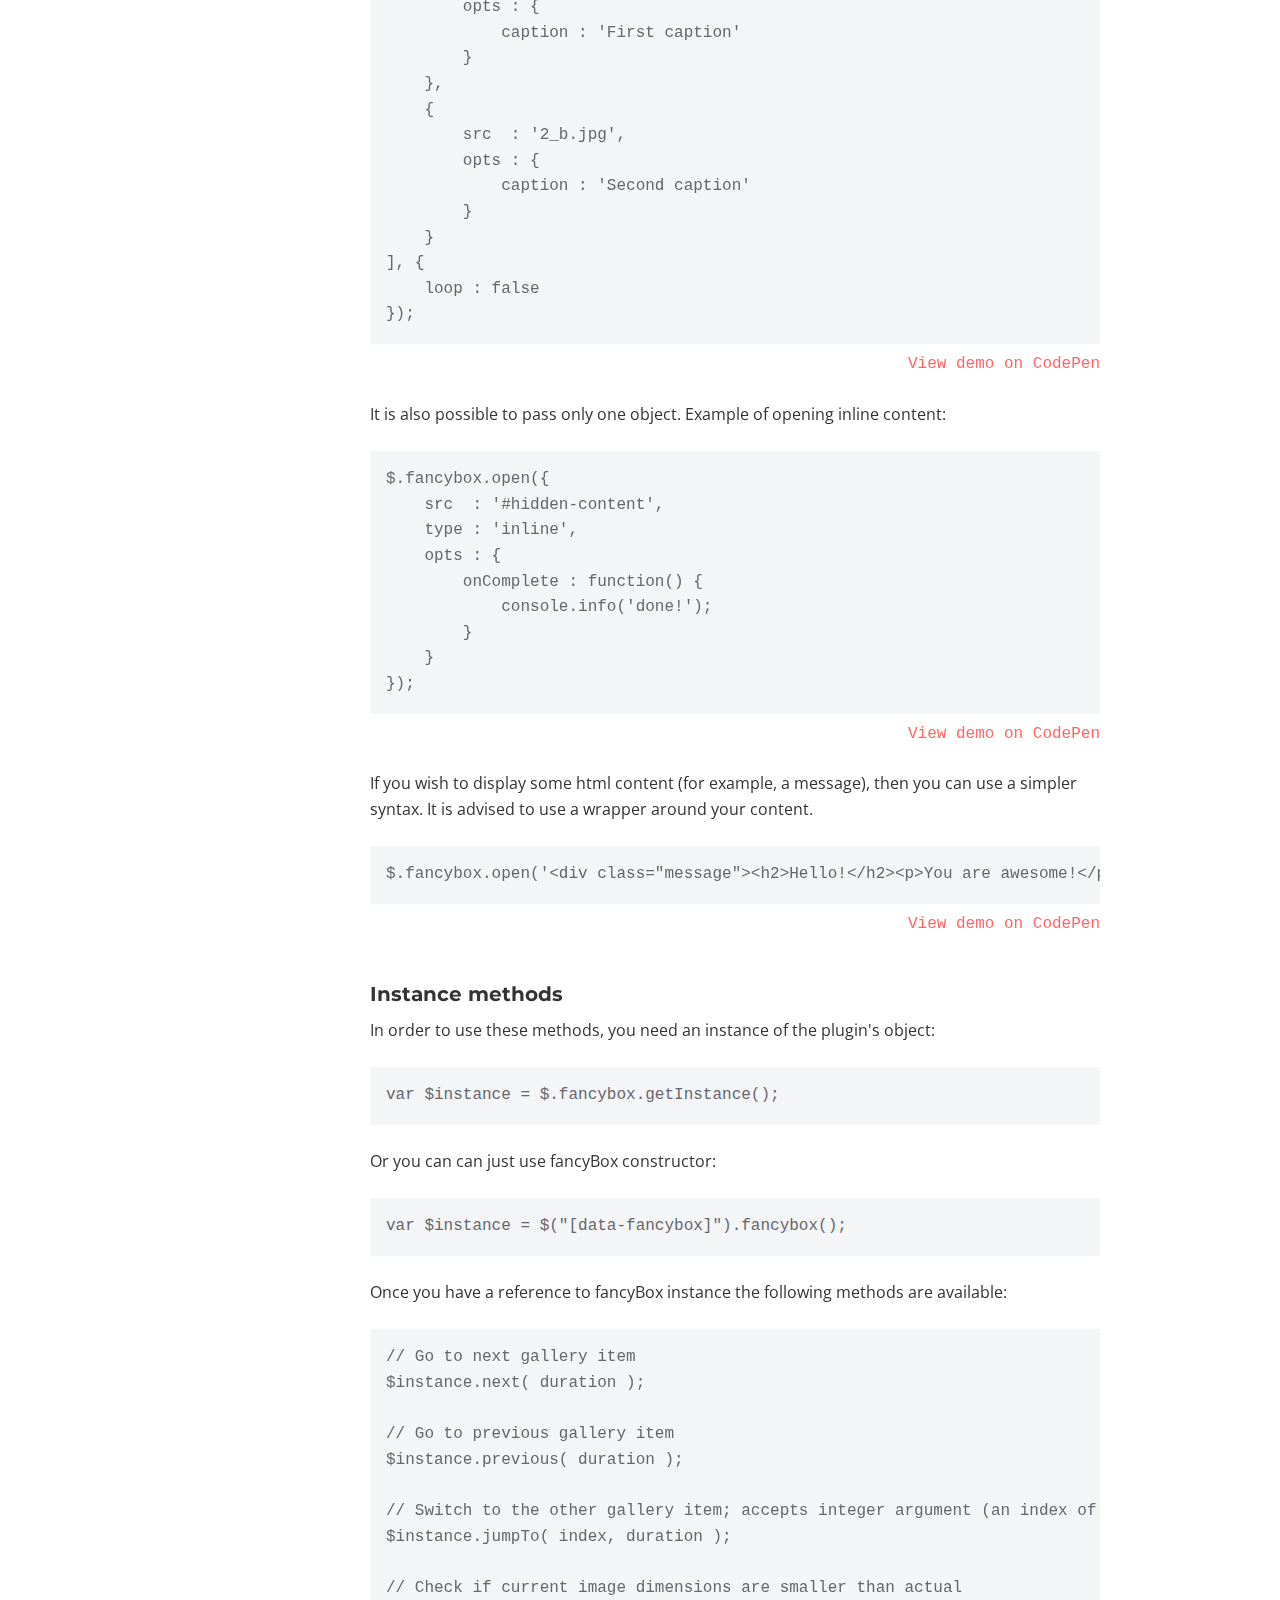
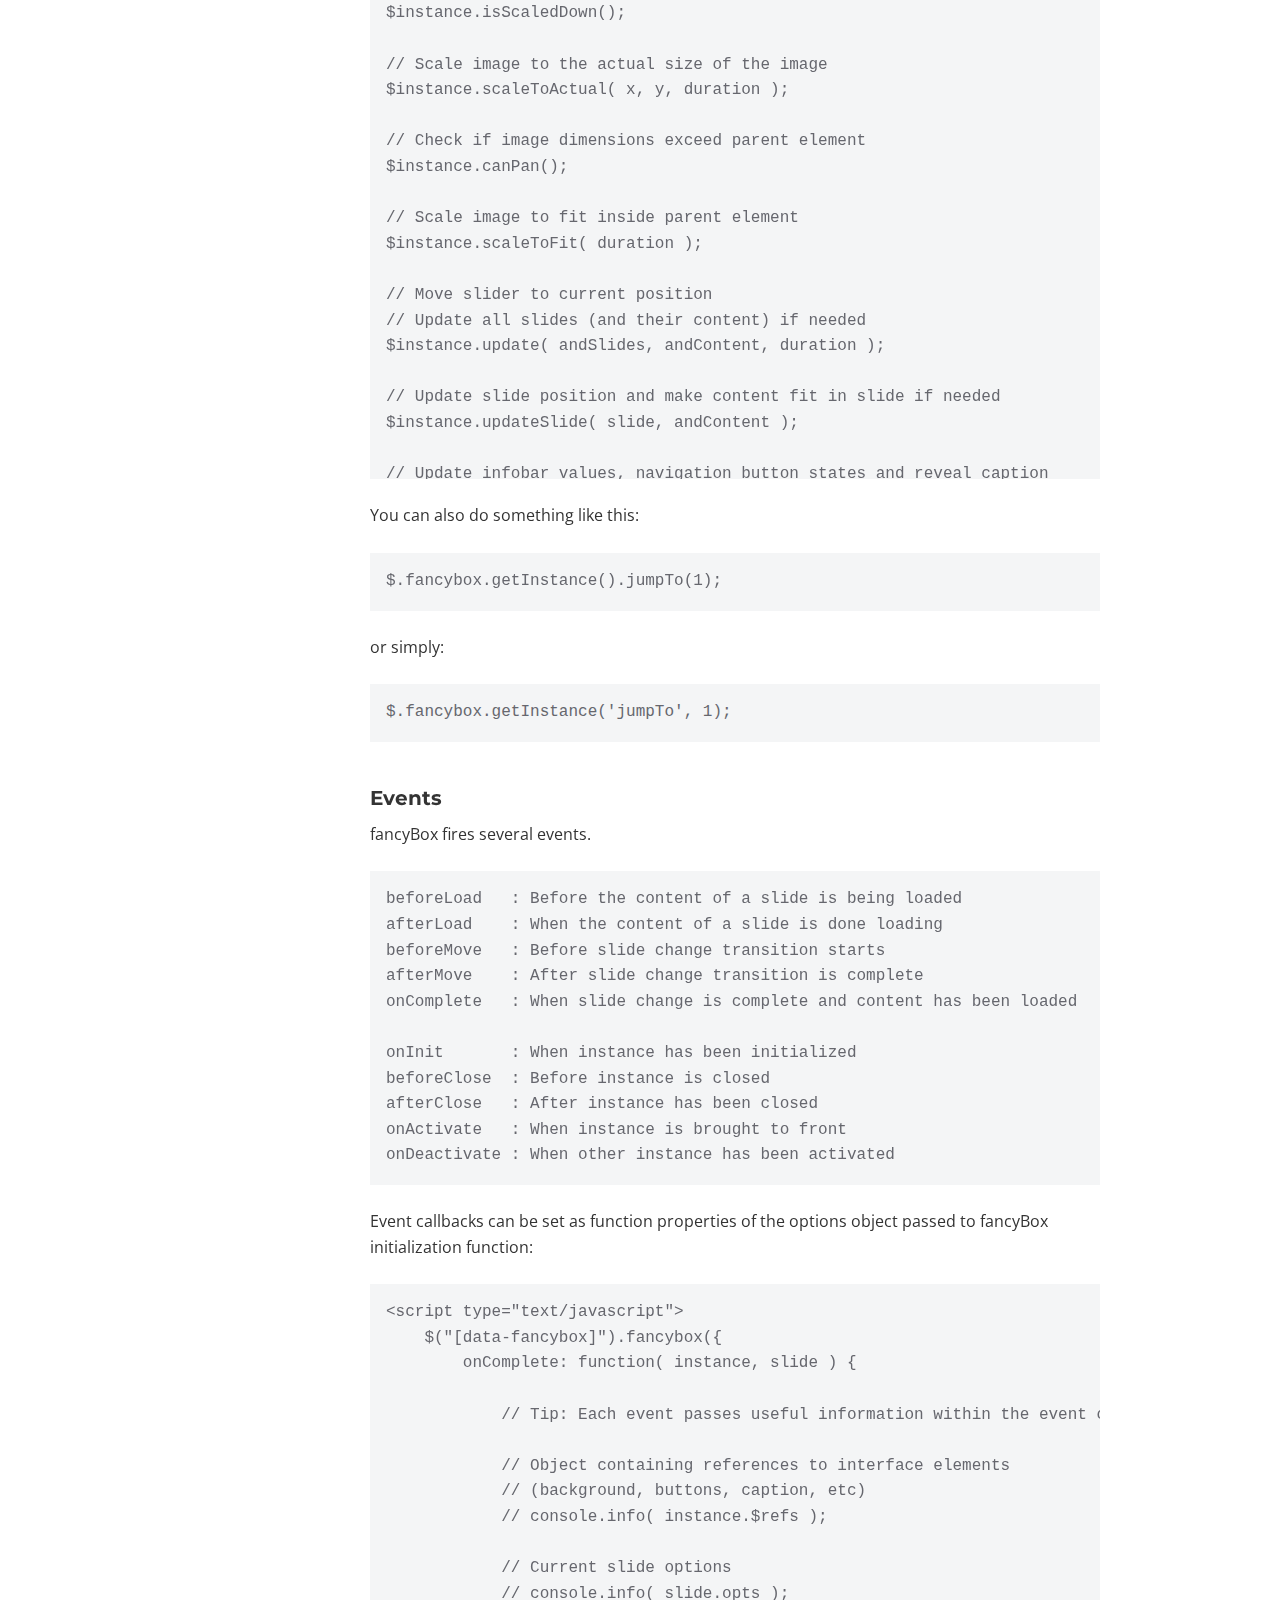
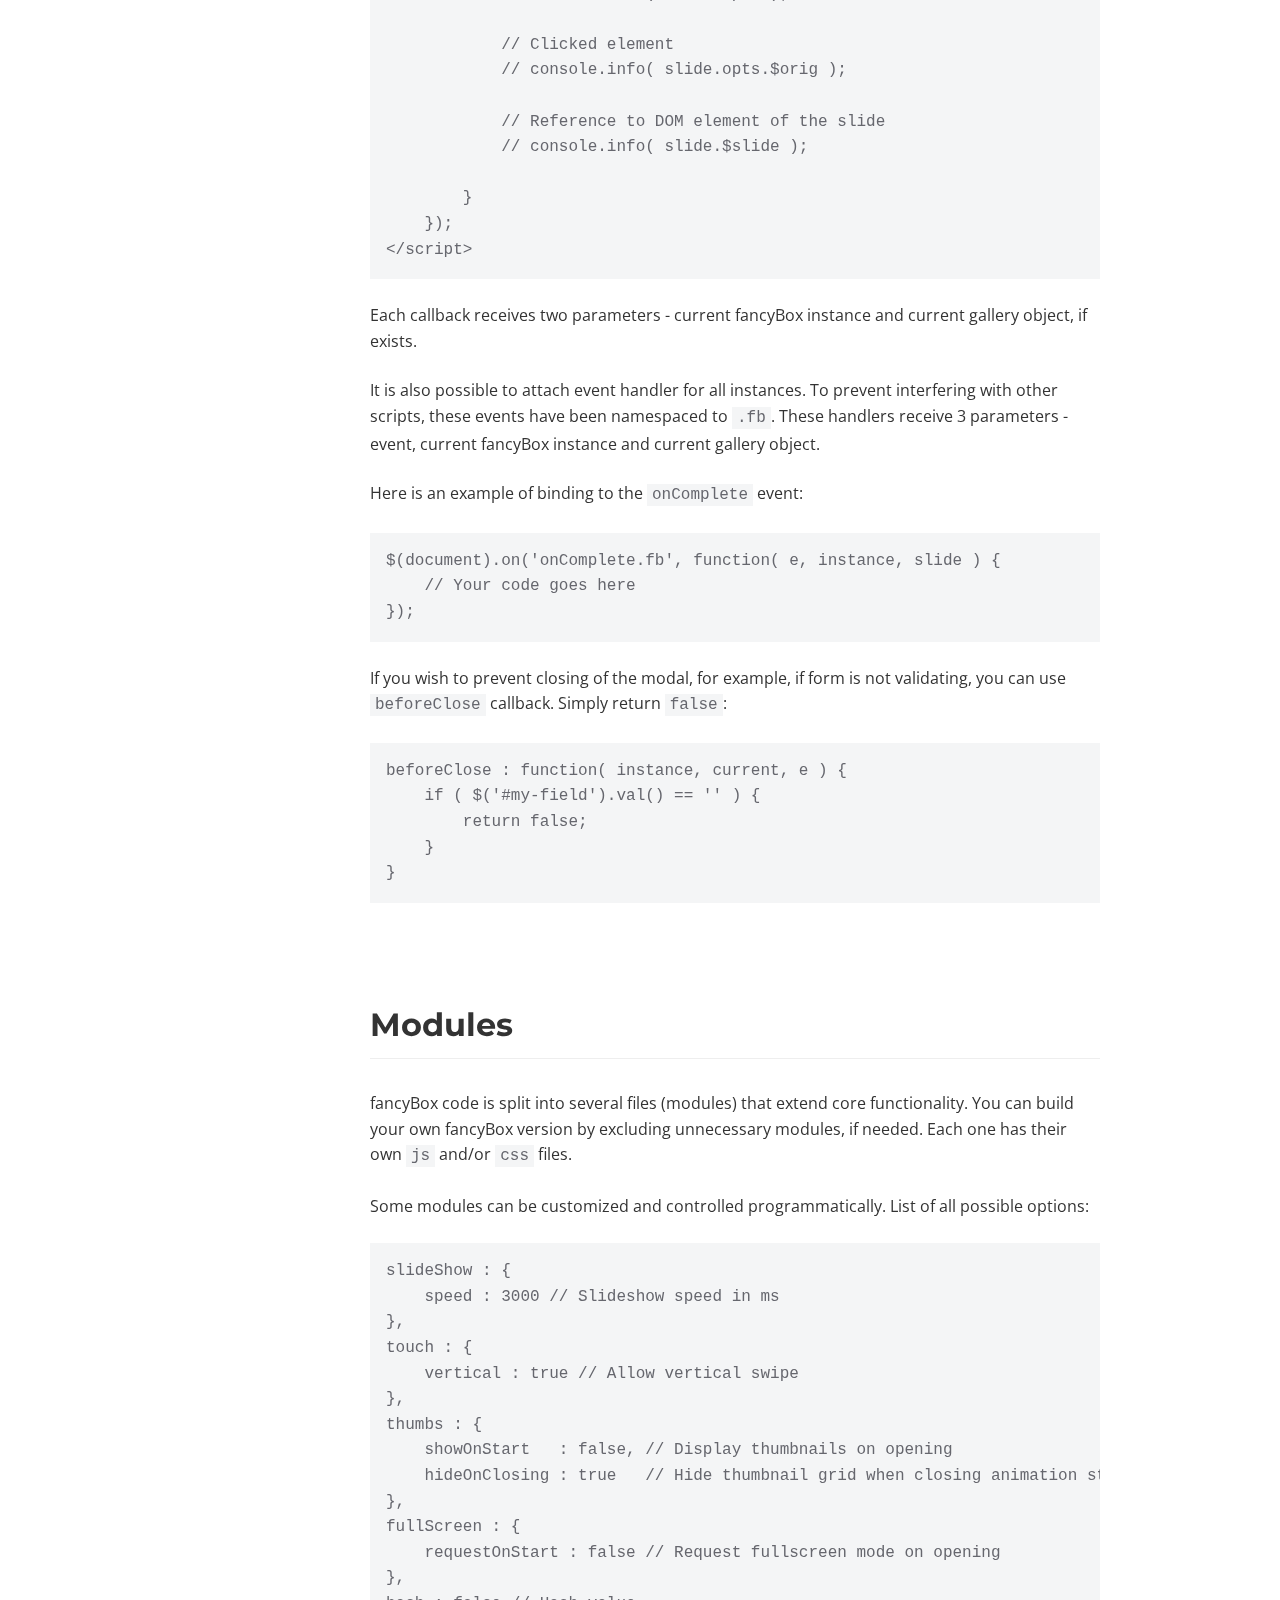
<file: assets/js/fancybox-3.0/docs/index.html>
<!doctype html>
<html>
<head>
	<title>fancyBox - touch enabled, responsive and fully customizable lightbox script</title>

	<meta name="viewport" content="user-scalable=no, width=device-width, initial-scale=1.0, maximum-scale=1.0">
	<meta content="text/html;charset=utf-8" http-equiv="Content-Type">

	<link href="https://fonts.googleapis.com/css?family=Montserrat:400,700|Open+Sans:400,700" rel="stylesheet" />

	<script src="//code.jquery.com/jquery-3.1.1.min.js"></script>

	<style>
		/* Reset */

		html, body, div, span, applet, object, iframe, h1, h2, h3, h4, h5, h6, p, blockquote, pre, a, abbr, acronym, address, big, cite, code, del, dfn, em, img, ins, kbd, q, s, samp, small, strike, strong, sub, sup, tt, var, b, u, i, center, dl, dt, dd, ol, ul, li, fieldset, form, label, legend, table, caption, tbody, tfoot, thead, tr, th, td, article, aside, canvas, details, embed, figure, figcaption, footer, header, hgroup, menu, nav, output, ruby, section, summary, time, mark, audio, video {
			margin: 0;
			padding: 0;
			border: 0;
			font-size: 100%;
			font: inherit;
			vertical-align: baseline;
		}

		html {
		 	box-sizing: border-box;
		}

		*, *:before, *:after {
		 	box-sizing: inherit;
		}

		article, aside, details, figcaption, figure, footer, header, hgroup, menu, nav, section {
			display: block;
		}

		table {
			border-collapse: collapse;
			border-spacing: 0;
		}

		/* Common styling */

		body {
			-webkit-text-size-adjust: none;
			font-family: 'Open Sans', 'Helvetica Neue', Helvetica, Arial, sans-serif;
			font-size: 16px;
			line-height: 1.6;
			color: #333;
		}

		h1, h2, h3 {
			font-family: 'Montserrat', 'Helvetica Neue', Helvetica, Arial, sans-serif;
			font-weight: 700;
			color: #333;
		}

		a {
			color: #FF6666;
			text-decoration: none;
		}

		a:hover {
			text-decoration: underline;
		}

		a.active {
			font-weight: bold;
		}

		h1, h2, h3 {
		    font-family: 'Montserrat', sans-serif;
		    font-weight: 700;
		    color: #333;
		}

		h1 {
			font-size: 2.5em;
			font-weight: bold;
			letter-spacing: -1px;
		}

		h1 a:hover {
			text-decoration: none;
		}

		h2 {
			margin: 3em 0 1em 0;
			padding-bottom: 0.25em;
			font-size: 2em;
			border-bottom: 1px solid #eee;
		}

		h2:first-of-type {
			margin-top: 0;
		}

		h3 {
			margin-top: 2em;
			font-size: 1.25em;
		}

		b {
			font-weight: 700;
		}

		p {
			margin: 0.5em 0 1.5em 0;
		}

		p:last-child {
			margin-bottom: 0;
		}

		ul {
		    padding-left: 2em;
		    margin: 0.5em 0 1.5em 0;
		}

		pre, code, .demo {
			font-family: Consolas,"Liberation Mono",Courier,monospace;
		}

		pre, code {
			background: #F4F5F6;
			color: #66676E;
		}

		pre {
			padding: 1em;
			margin-bottom: 1.5em;
			overflow: auto;
			max-height: calc(100vh - 150px);
			-moz-tab-size: 4;
			tab-size: 4;
		}

		code {
			padding: 2px 5px;
		}

		pre code {
			padding: 0;
		}

		.demo {
			margin-top: -1em;
			text-align: right;
		}


		/* Layout */

		header {
			position: relative;
			padding: 6em 0 6em 0;
			margin-bottom: 3em;
			background: #FF6666;
			color: #fff;
			text-align: right;
		}

		header:before {
			content: '';
			position: absolute;
			left: 0;
			right: 0;
			top: 100%;
			height: 500px;
			background: #fff;
			-webkit-transform-origin: right;
			    -ms-transform-origin: right;
			       transform-origin: right;
			-webkit-transform: skewY(2deg);
			    -ms-transform: skewY(2deg);
			        transform: skewY(2deg);
		}

		.content {
			position: relative;
			max-width: 1020px;
			margin: 0 auto;
			padding: 0 50px;
		}

		section .content {
			padding-left: 240px;
		}

		footer .content {
			padding: 6em 50px 3em 240px;
		}

		aside {
			position: absolute;
			top: 0;
			left : 50px;
			width: 200px;
		}

		/* Header */

		header h1, header h1 a {
			color: #fff;
		}

		header ul {
			margin: 0;
			padding: 0;
			list-style: none;
		}

		header ul li {
			display: inline-block;
			margin-right: 0.5em;
		}

		header ul li a {
			font-size: 1.125em;
			color: #fff;
		}

		/* Sidebar */

		aside ul {
			position: relative;;
			top: 0;
			list-style: none;
			padding: 1.5em 0;
			margin: 0;
		}

		aside ul ul {
			padding: 0 0 0.5em 1.5em;
			font-size: 90%;
		}

		@media all and (max-width: 800px) {

			aside {
				position: relative;
				left: 0;
			}

			.content {
				padding: 0 25px;
			}

			section .content,
			footer .content {
				padding-left: 25px;
			}

		}

	</style>
</head>
<body>

	<header>
		<div class="content">
			<h1><a href="http://fancyapps.com/fancybox/3/">fancyBox3</a> Documentation</h1>

			<ul>
				<li><a href="http://fancyapps.com/fancybox/3/">Homepage</a></li>
				<li><a href="http://fancyapps.com/fancybox/3/docs/">Documentation</a></li>
				<li><a href="http://fancyapps.com/store/">Store</a></li>
				<li><a href="https://github.com/fancyapps/fancybox">Github</a></li>
			</ul>
		</div>
	</header>

	<section>
		<div class="content">

			<aside>
				<ul class="sticky">
					<li><a href="#setup">Setup</a></li>
					<li><a href="#usage">How to Use</a></li>
					<li>
						<a href="#media_types">Media types</a>

						<ul>
							<li><a href="#images">Images</a></li>
							<li><a href="#inline">Inline</a></li>
							<li><a href="#ajax">Ajax</a></li>
							<li><a href="#iframe">Iframe</a></li>
						</ul>
					</li>
					<li><a href="#embedding">Embedding</a></li>
					<li><a href="#options">Options</a></li>
					<li><a href="#api">Api</a></li>
					<li><a href="#modules">Modules</a></li>
					<li><a href="#faq">FAQ</a></li>
				</ul>
			</aside>

<!--

	Setup
	=====

-->
			<h2 id="setup">Setup</h2>

			<p>
				You can install fancyBox by linking <code>.css</code> and <code>.js</code> to your html file.

				Make sure you also load the jQuery library.
				Below is a basic HTML template to use as an example:
			</p>

			<pre>&lt;!DOCTYPE html&gt;
&lt;html&gt;
&lt;head&gt;
	&lt;meta charset=&quot;utf-8&quot;&gt;
	&lt;title&gt;My page&lt;/title&gt;

	&lt;!-- CSS --&gt;
	&lt;link rel=&quot;stylesheet&quot; type=&quot;text/css&quot; href=&quot;jquery.fancybox.min.css&quot;&gt;
&lt;/head&gt;
&lt;body&gt;

	&lt;!-- Your HTML content goes here --&gt;

	&lt;!-- JS --&gt;
	&lt;script src=&quot;//code.jquery.com/jquery-3.1.1.min.js&quot;&gt;&lt;/script&gt;
	&lt;script src=&quot;jquery.fancybox.min.js&quot;&gt;&lt;/script&gt;
&lt;/body&gt;
&lt;/html&gt;
</pre>

			<p><b>Tips</b>:</p>

			<ul>
				<li>Make sure you add the jQuery library first</li>
				<li>If you already have jQuery on your page, you shouldn't include it second time</li>
				<li>Do not include both fancybox.js and fancybox.min.js files</li>
			</ul>

			<h3>Downloading using Bower</h3>

			<p>
				You can install the latest version of fancyBox with the command:
			</p>


			<pre><code>bower install fancybox</code></pre>

			<p>
				This will install fancyBox to Bower's install directory, the default being <code>bower_components</code>. <br />
				Within <code>bower_components/fancybox/dist/</code> you will find an uncompressed release and a compressed release.
			</p>

			<h3>Using jQuery with a CDN</h3>
			
			<p>
				CDNJS CDN also host compressed and uncompressed versions of fancyBox - <br />
				<a href="https://cdnjs.com/libraries/fancybox/" target="_blank">https://cdnjs.com/libraries/fancybox/</a>

			</p>
<!--

	How To Use
	==========

-->
			<h2 id="usage">How to Use</h2>

			<p>
				There are a few ways you can use fancyBox.
			</p>


			<h3>Initialize with data attributes</h3>

			<p>
				The most basic way to use fancyBox is by adding the <code>data-fancybox</code> attribute to a link.
				A caption can be added using the <code>data-caption</code> attribute. Example:
			</p>

			<pre>&lt;a href="image.jpg" data-fancybox data-caption="My caption"&gt;
	&lt;img src="thumbnail.jpg" alt="" /&gt;
&lt;/a&gt;</pre>

			<p>
				If you have a group of items, you can use the same attribute <code>data-fancybox</code> value for each of them to create a gallery.
				Each group should have a unique value:
			</p>

			<pre>&lt;a href="image_1.jpg" data-fancybox="group" data-caption="Caption #1"&gt;
	&lt;img src="thumbnail_1.jpg" alt="" /&gt;
&lt;/a&gt;

&lt;a href="image_2.jpg" data-fancybox="group" data-caption="Caption #2"&gt;
	&lt;img src="thumbnail_2.jpg" alt="" /&gt;
&lt;/a&gt;
</pre>

			<p>
				<b>Tip</b>:

				fancyBox attempts to automatically detect the type of content based on the given url.

				If it cannot be detected, the type can also be set manually using <code>data-type</code> attribute:

				<pre>&lt;a href="images.php?id=123" data-type="image" data-caption="Caption"&gt;
	Show image
&lt;/a&gt;</pre>
			</p>



			<h3>Initialize with JavaScript</h3>

			<p>
				To bind fancyBox events on any element, select with a jQuery selector and call the <code>fancybox</code> method:
			</p>

			<pre><code>&lt;script type=&quot;text/javascript&quot;&gt;
	$(&quot;[data-fancybox]&quot;).fancybox({
		// Options will go here
	});
&lt;/script&gt;</code></pre>


			<h3>Manual calling of fancyBox</h3>

			<p>
				fancyBox can be activated at any point within Javascript and therefore does not necessarily need a trigger element.

				Example of displaying a simple message:
			</p>

			<pre><code>$.fancybox.open('&lt;div class=&quot;message&quot;&gt;&lt;h2&gt;Hello!&lt;/h2&gt;&lt;p&gt;You are awesome!&lt;/p&gt;&lt;/div&gt;');</code></pre>

			<p>
				See <a href="#api">API section</a> for more information.
			</p>

<!--

	Examples
	=========

-->
			<h2 id="media_types">Media types</h2>


			<h3 id="images">Images</h3>

			<p>
				The standard way of using fancyBox is with a number of thumbnail images that link to larger images:
			</p>

			<pre><code>&lt;a href="image.jpg" data-fancybox="images" data-caption="My caption"&gt;
	&lt;img src="thumbnail.jpg" alt="" /&gt;
&lt;/a&gt;</code></pre>

			<p class="demo">
				<a href="http://codepen.io/fancyapps/pen/jyEGGG/?editors=1000" target="_blank">View demo on CodePen</a>
			</p>

			<p>
				By default, fancyBox fully preloads an image before displaying it.
				You can choose to display the image right away.
				It will render and show the full size image while the data is being received.
				To do so, some attributes are necessary:
			</p>

			<ul>
				<li><code>data-width</code>  - the real width of the image</li>
				<li><code>data-height</code> - the real height of the image</li>
			</ul>

			<pre><code>&lt;a href=&quot;image.jpg&quot; data-fancybox=&quot;images&quot; data-width=&quot;2048&quot; data-height=&quot;1365&quot;&gt;
    &lt;img src=&quot;thumbnail.jpg&quot; /&gt;
&lt;/a&gt;</code></pre>
			<p class="demo">
				<a href="http://codepen.io/fancyapps/pen/wgBrXd?editors=1000" target="_blank">View demo on CodePen</a>
			</p>

			<p>
				fancyBox supports "scrset" so I can display different images based on viewport width. You can use this to improve download times for mobile users and over time save bandwidth.
				Example:
			</p>

			<pre><code>&lt;a href=&quot;medium.jpg&quot; data-fancybox=&quot;images&quot; data-srcset=&quot;large.jpg 1600w, medium.jpg 1200w, small.jpg 640w&quot;&gt;
	&lt;img src=&quot;thumbnail.jpg&quot; /&gt;
&lt;/a&gt;</code></pre>
			<p class="demo">
				<a href="https://codepen.io/fancyapps/pen/bqbpbO?editors=1000" target="_blank">View demo on CodePen</a>
			</p>

			<p>
				It is also possible to protect images from downloading by right-click.
				While this does not protect from truly determined users, it should discourage the vast majority from ripping off your files.
			</p>

			<pre><code>$('[data-fancybox]').fancybox({
	image : {
		protect: true
	}
});</code></pre>
			<p class="demo">
				<a href="http://codepen.io/fancyapps/pen/RKKqLx?editors=1010" target="_blank">View demo on CodePen</a>
			</p>


			<h3 id="inline">Inline</h3>

			<p>
				For your Inline HTML you have to place a DIV Container into the content of the page:
			</p>

			<pre><code>&lt;div style=&quot;display: none;&quot; id=&quot;hidden-content&quot;&gt;
	&lt;h2&gt;Hello&lt;/h2&gt;
	&lt;p&gt;You are awesome.&lt;/p&gt;
&lt;/div&gt;</code></pre>

			<p>
				And then simply create a link using <code>data-src</code> attribute that matches CSS id selector of the element you want to open (<code>#hidden-content</code> in this example):
			</p>

			<pre><code>&lt;a data-fancybox data-src=&quot;#hidden-content&quot; href=&quot;javascript:;&quot;&gt;
	Hidden div
&lt;/a&gt;</code></pre>
			<p class="demo">
				<a href="http://codepen.io/fancyapps/pen/MJYOOd?editors=1000" target="_blank">View demo on CodePen</a>
			</p>

			<h3 id="ajax">Ajax</h3>

			<p>
				To load content via AJAX, you need to add a <code>data-type="ajax"</code> attribute to your link:
			</p>

			<pre><code>&lt;a data-fancybox data-type=&quot;ajax&quot; data-src=&quot;my_page.com/path/to/ajax/&quot; href=&quot;javascript:;&quot;&gt;
	AJAX content
&lt;/a&gt;</code></pre>
			<p class="demo">
				<a href="http://codepen.io/fancyapps/pen/JEoOvK?editors=1100" target="_blank">View demo on CodePen</a>
			</p>

			<p>
				Additionally it is possible to define a selector with the <code>data-selector</code> attribute to show only a part of the response. The selector can be any string, that is a valid jQuery selector:
			</p>

			<pre><code>&lt;a data-fancybox data-type=&quot;ajax&quot; data-src=&quot;my_page.com/path/to/ajax/&quot; data-selector=&quot;#two&quot; href=&quot;javascript:;&quot;&gt;
	AJAX content
&lt;/a&gt;
</code></pre>
			<p class="demo">
				<a href="http://codepen.io/fancyapps/pen/MJwWKz?editors=1100" target="_blank">View demo on CodePen</a>
			</p>

			<h3 id="iframe">Iframe</h3>

			<p>
				If the content can be shown on a page, and placement in an iframe is not blocked by script or security configuration of that page,
				it can be presented in a fancyBox:
			</p>

			<pre><code>&lt;a data-fancybox data-src=&quot;http://codepen.io/fancyapps/full/jyEGGG/&quot; href=&quot;javascript:;&quot;&gt;
	Webpage
&lt;/a&gt;

&lt;a data-fancybox data-src=&quot;http://www.adobe.com/content/dam/Adobe/en/devnet/acrobat/pdfs/pdf_open_parameters.pdf&quot; href=&quot;javascript:;&quot;&gt;
	Sample PDF
&lt;/a&gt;
</code></pre>
			<p class="demo">
				<a href="http://codepen.io/fancyapps/pen/BpymvO?editors=1000" target="_blank">View demo on CodePen</a>
			</p>


			<p>
				To access and control fancyBox in parent window from inside an iframe:
			</p>

			<pre><code>// Adjust iframe height according to the contents
parent.jQuery.fancybox.getInstance().update();

// Close current fancyBox instance
parent.jQuery.fancybox.getInstance().close();</code></pre>


			<p>
				Iframe dimensions can be controlled by CSS:
			</p>

			<pre><code>.fancybox-slide--iframe .fancybox-content {
	width  : 800px;
	height : 600px;
	max-width  : 80%;
	max-height : 80%;
	margin: 0;
}</code></pre>


			<p>
				These CSS rules can be overridden by JS, if needed:
			</p>

			<pre><code>$(&quot;[data-fancybox]&quot;).fancybox({
	iframe : {
		css : {
			width : '600px'
		}
	}
});</code></pre>


			<p>
				If you have not disabled iframe preloading (using an "preload" option), then the script will atempt to
				calculate content dimensions and will adjust width/height of iframe to fit with content in it.
				Keep in mind, that due to <a href="https://en.wikipedia.org/wiki/Same-origin_policy" target="_blank">same origin policy</a>,
				there are some limitations.
			</p>

<!--

	Embedding
	=======

-->
			<h2 id="embedding">Embedding</h2>

			<p>
				Supported sites can be used with fancyBox by just providing the page URL:
			</p>

			<pre><code>&lt;a data-fancybox href="https://www.youtube.com/watch?v=_sI_Ps7JSEk"&gt;
  YouTube video
&lt;/a&gt;

&lt;a data-fancybox href="https://vimeo.com/191947042"&gt;
  Vimeo video
&lt;/a&gt;

&lt;a data-fancybox href=&quot;https://www.google.com/maps/place/Googleplex/@37.4220041,-122.0833494,17z/data=!4m5!3m4!1s0x0:0x6c296c66619367e0!8m2!3d37.4219998!4d-122.0840572&quot;&gt;
	Google Map
&lt;/a&gt;

&lt;a data-fancybox href=&quot;https://www.instagram.com/p/BNXYW8-goPI/?taken-by=jamesrelfdyer&quot; data-caption=&quot;&lt;span title=&amp;quot;Edited&amp;quot;&gt;balloon rides at dawn ✨🎈&lt;br&gt;was such a magical experience floating over napa valley as the golden light hit the hills.&lt;br&gt;&lt;a href=&amp;quot;https://www.instagram.com/jamesrelfdyer/&amp;quot;&gt;@jamesrelfdyer&lt;/a&gt;&lt;/span&gt;&quot;&gt;
	Instagram photo
&lt;/a&gt;</code></pre>
			<p class="demo">
				<a href="http://codepen.io/fancyapps/pen/LxEOwL?editors=1000" target="_blank">View demo on CodePen</a>
			</p>

			<h3>Video dimensions</h3>

			<p>
				Resize video display with the following CSS:
			</p>

			<pre><code>.fancybox-slide--video .fancybox-content {
	width  : 800px;
	height : 600px;
	max-width  : 80%;
	max-height : 80%;
}</code></pre>
			<p class="demo">
				<a href="http://codepen.io/fancyapps/pen/PWZrzw?editors=1100" target="_blank">View demo on CodePen</a>
			</p>

			<p>
				Obviously, you can choose any size you like, any combination with <code>min</code>/<code>max</code> values.
				<br />
				Aspect ratio lock for videos is not implemented yet, but if you wish, <a href="http://codepen.io/fancyapps/pen/dNzaQq?editors=1010" target="_blank">you can use this snippet</a>.
			</p>



			<h3>Video parameters</h3>

			<p>
				Controlling a video via URL parameters:
			</p>

			<pre><code>&lt;a data-fancybox href=&quot;https://www.youtube.com/watch?v=_sI_Ps7JSEk&amp;amp;autoplay=1&amp;amp;rel=0&amp;amp;controls=0&amp;amp;showinfo=0&quot;&gt;
  YouTube video - hide controls and info
&lt;/a&gt;

&lt;a data-fancybox href=&quot;https://vimeo.com/191947042?color=f00&quot;&gt;
  Vimeo video - custom color
&lt;/a&gt;</code></pre>
			<p class="demo">
				<a href="http://codepen.io/fancyapps/pen/mRVNyO?editors=1000" target="_blank">View demo on CodePen</a>
			</p>


			<p>
				Via JavaScript:
			</p>

			<pre><code>$('[data-fancybox]').fancybox({
	youtube : {
		controls : 0,
		showinfo : 0
	},
	vimeo : {
		color : 'f00'
	}
});</code></pre>
			<p class="demo">
				<a href="http://codepen.io/fancyapps/pen/Qdyeyr?editors=1010" target="_blank">View demo on CodePen</a>
			</p>

<!--

	Options
	=======

-->
			<h2 id="options">Options</h2>

			<p>
				Available options listed below.
			</p>

			<pre>defaults = {

	// Animation duration in ms
	speed : 330,

	// Enable infinite gallery navigation
	loop : true,

	// Should zoom animation change opacity, too
	// If opacity is 'auto', then fade-out if image and thumbnail have different aspect ratios
	opacity : 'auto',

	// Space around image, ignored if zoomed-in or viewport smaller than 800px
	margin : [44, 0],

	// Horizontal space between slides
	gutter : 30,

	// Should display toolbars
	infobar : true,
	buttons : true,

	// What buttons should appear in the toolbar
	slideShow  : true,
	fullScreen : true,
	thumbs     : true,
	closeBtn   : true,

	// Should apply small close button at top right corner of the content
	// If 'auto' - will be set for content having type 'html', 'inline' or 'ajax'
	smallBtn : 'auto',

	image : {

		// Wait for images to load before displaying
		// Requires predefined image dimensions
		// If 'auto' - will zoom in thumbnail if 'width' and 'height' attributes are found
		preload : &quot;auto&quot;,

		// Protect an image from downloading by right-click
		protect : false

	},

	ajax : {

		// Object containing settings for ajax request
		settings : {

			// This helps to indicate that request comes from the modal
			// Feel free to change naming
			data : {
				fancybox : true
			}
		}

	},

	iframe : {

		// Iframe template
		tpl : '&lt;iframe id=&quot;fancybox-frame{rnd}&quot; name=&quot;fancybox-frame{rnd}&quot; class=&quot;fancybox-iframe&quot; frameborder=&quot;0&quot; vspace=&quot;0&quot; hspace=&quot;0&quot; webkitAllowFullScreen mozallowfullscreen allowFullScreen allowtransparency=&quot;true&quot; src=&quot;&quot;&gt;&lt;/iframe&gt;',

		// Preload iframe before displaying it
		// This allows to calculate iframe content width and height
		// (note: Due to &quot;Same Origin Policy&quot;, you can't get cross domain data).
		preload : true,

		// Scrolling attribute for iframe tag
		scrolling : 'no',

		// Custom CSS styling for iframe wrapping element
		css : {}

	},

	// Custom CSS class for layout
	baseClass : '',

	// Custom CSS class for slide element
	slideClass : '',

	// Base template for layout
	baseTpl	: '&lt;div class=&quot;fancybox-container&quot; role=&quot;dialog&quot; tabindex=&quot;-1&quot;&gt;' +
			'&lt;div class=&quot;fancybox-bg&quot;&gt;&lt;/div&gt;' +
			'&lt;div class=&quot;fancybox-controls&quot;&gt;' +
				'&lt;div class=&quot;fancybox-infobar&quot;&gt;' +
					'&lt;button data-fancybox-previous class=&quot;fancybox-button fancybox-button--left&quot; title=&quot;Previous&quot;&gt;&lt;/button&gt;' +
					'&lt;div class=&quot;fancybox-infobar__body&quot;&gt;' +
						'&lt;span class=&quot;js-fancybox-index&quot;&gt;&lt;/span&gt;&amp;nbsp;/&amp;nbsp;&lt;span class=&quot;js-fancybox-count&quot;&gt;&lt;/span&gt;' +
					'&lt;/div&gt;' +
					'&lt;button data-fancybox-next class=&quot;fancybox-button fancybox-button--right&quot; title=&quot;Next&quot;&gt;&lt;/button&gt;' +
				'&lt;/div&gt;' +
				'&lt;div class=&quot;fancybox-buttons&quot;&gt;' +
					'&lt;button data-fancybox-close class=&quot;fancybox-button fancybox-button--close&quot; title=&quot;Close (Esc)&quot;&gt;&lt;/button&gt;' +
				'&lt;/div&gt;' +
			'&lt;/div&gt;' +
			'&lt;div class=&quot;fancybox-slider-wrap&quot;&gt;' +
				'&lt;div class=&quot;fancybox-slider&quot;&gt;&lt;/div&gt;' +
			'&lt;/div&gt;' +
			'&lt;div class=&quot;fancybox-caption-wrap&quot;&gt;&lt;div class=&quot;fancybox-caption&quot;&gt;&lt;/div&gt;&lt;/div&gt;' +
		'&lt;/div&gt;',

	// Loading indicator template
	spinnerTpl : '&lt;div class=&quot;fancybox-loading&quot;&gt;&lt;/div&gt;',

	// Error message template
	errorTpl : '&lt;div class=&quot;fancybox-error&quot;&gt;&lt;p&gt;The requested content cannot be loaded. &lt;br /&gt; Please try again later.&lt;p&gt;&lt;/div&gt;',

	// This will be appended to html content, if &quot;smallBtn&quot; option is not set to false
	closeTpl : '&lt;button data-fancybox-close class=&quot;fancybox-close-small&quot;&gt;&lt;/button&gt;',

	// Container is injected into this element
	parentEl : 'body',

	// Enable gestures (tap, zoom, pan and pinch)
	touch : true,

	// Enable keyboard navigation
	keyboard : true,

	// Try to focus on first focusable element after opening
	focus : true,

	// Close when clicked outside of the content
	closeClickOutside : true,

	// Callbacks; See Documentation/API/Events for description and samples
	beforeLoad	 : $.noop,
	afterLoad    : $.noop,
	beforeMove 	 : $.noop,
	afterMove    : $.noop,
	onComplete	 : $.noop,

	onInit       : $.noop,
	beforeClose	 : $.noop,
	afterClose	 : $.noop,
	onActivate   : $.noop,
	onDeactivate : $.noop
}
</pre>


				<p>
					Set instance options by passing a valid object to <code>fancybox()</code> method:
				</p>

				<pre><code>$(&quot;[data-fancybox]&quot;).fancybox({
	image : {
		protect : true
	}
});</code></pre>


				<p>
					Plugin options / defaults are exposed in <code>$.fancybox.defaults</code> namespace so you can easily adjust them globally:

				</p>

				<pre><code>$.fancybox.defaults.speed = 600;</code></pre>

				<p>
					Custom options for each element individually can be set by adding a <code>data-options</code>
					attribute to the element.

					This attribute should contain the properly formatted JSON object:
				</p>

				<pre><code>&lt;a data-fancybox data-options='{&quot;caption&quot; : &quot;My caption&quot;, &quot;src : &quot;iframe.html&quot;}' href=&quot;javascript:;&quot;&gt;
	Open external page using iframe
&lt;/a&gt;</code></pre>



<!--

API
===

-->
				<h2 id="api">API</h2>

				<p>
					The fancyBox API offers a couple of methods to control fancyBox.

					This gives you the ability to extend the plugin and to integrate it with other web application components.
				</p>

				<h3 id="core_methods">Core methods</h3>

				<p>
					Core methods are methods which affect/handle instances:
				</p>


				<pre><code>// Close only the currently active or all fancyBox instances
$.fancybox.close( all );

// Open the fancyBox right away
$.fancybox.open( items, opts, index );
</code></pre>


				<p>
					When calling fancyBox manually, each group item should follow this pattern:
				</p>

				<pre><code>{
	src  : '' // Source of the content
	type : '' // Content type: image|inline|ajax|iframe|html (optional)
	opts : {} // Object containing item options (optional)
}
</code></pre>


				<p>
					Example of opening image gallery:
				</p>

				<pre><code>$.fancybox.open([
	{
		src  : '1_b.jpg',
		opts : {
			caption : 'First caption'
		}
	},
	{
		src  : '2_b.jpg',
		opts : {
			caption : 'Second caption'
		}
	}
], {
	loop : false
});</code></pre>
				<p class="demo">
					<a href="http://codepen.io/fancyapps/pen/wgZXzz?editors=1010" target="_blank">View demo on CodePen</a>
				</p>

				<p>
					It is also possible to pass only one object. Example of opening inline content:
				</p>

				<pre><code>$.fancybox.open({
	src  : '#hidden-content',
	type : 'inline',
	opts : {
		onComplete : function() {
			console.info('done!');
		}
	}
});
</code></pre>
				<p class="demo">
					<a href="http://codepen.io/fancyapps/pen/JEVLgN?editors=1010" target="_blank">View demo on CodePen</a>
				</p>

				<p>
					If you wish to display some html content (for example, a message), then you can use a simpler syntax.
					It is advised to use a wrapper around your content.
				</p>

				<pre><code>$.fancybox.open('&lt;div class=&quot;message&quot;&gt;&lt;h2&gt;Hello!&lt;/h2&gt;&lt;p&gt;You are awesome!&lt;/p&gt;&lt;/div&gt;');</code></pre>
				<p class="demo">
					<a href="http://codepen.io/fancyapps/pen/VPNBaK" target="_blank">View demo on CodePen</a>
				</p>



				<h3 id="instance_methods">Instance methods</h3>

				<p>
					In order to use these methods, you need an instance of the plugin's object:
				</p>

				<pre><code>var $instance = $.fancybox.getInstance();</code></pre>

				<p>
					Or you can can just use fancyBox constructor:
				</p>

				<pre><code>var $instance = $(&quot;[data-fancybox]&quot;).fancybox();</code></pre>

				<p>
					Once you have a reference to fancyBox instance the following methods are available:
				</p>


				<pre><code>// Go to next gallery item
$instance.next( duration );

// Go to previous gallery item
$instance.previous( duration );

// Switch to the other gallery item; accepts integer argument (an index of the desired item)
$instance.jumpTo( index, duration );

// Check if current image dimensions are smaller than actual
$instance.isScaledDown();

// Scale image to the actual size of the image
$instance.scaleToActual( x, y, duration );

// Check if image dimensions exceed parent element
$instance.canPan();

// Scale image to fit inside parent element
$instance.scaleToFit( duration );

// Move slider to current position
// Update all slides (and their content) if needed
$instance.update( andSlides, andContent, duration );

// Update slide position and make content fit in slide if needed
$instance.updateSlide( slide, andContent );

// Update infobar values, navigation button states and reveal caption
$instance.updateControls( force );

// Load custom content into the slide
$instance.setContent( slide, content );

// Try to find and focus on the first focusable element
$instance.focus();

// Activates current instance, brings it to the front
$instance.activate();

// Close instance
$instance.close();
</code></pre>


				<p>
					You can also do something like this:
				</p>

				<pre><code>$.fancybox.getInstance().jumpTo(1);</code></pre>

				<p>
					or simply:
				</p>

				<pre><code>$.fancybox.getInstance('jumpTo', 1);</code></pre>




				<h3 id="events">Events</h3>

				<p>
					fancyBox fires several events.
				</p>

				<pre><code>beforeLoad	 : Before the content of a slide is being loaded
afterLoad    : When the content of a slide is done loading
beforeMove 	 : Before slide change transition starts
afterMove    : After slide change transition is complete
onComplete	 : When slide change is complete and content has been loaded

onInit	 	 : When instance has been initialized
beforeClose	 : Before instance is closed
afterClose	 : After instance has been closed
onActivate   : When instance is brought to front
onDeactivate : When other instance has been activated
</code></pre>


				<p>
					Event callbacks can be set as function properties of the options object passed to fancyBox initialization function:
				</p>

				<pre><code>&lt;script type=&quot;text/javascript&quot;&gt;
	$(&quot;[data-fancybox]&quot;).fancybox({
		onComplete: function( instance, slide ) {

			// Tip: Each event passes useful information within the event object:

			// Object containing references to interface elements
			// (background, buttons, caption, etc)
			// console.info( instance.$refs );

			// Current slide options
			// console.info( slide.opts );

			// Clicked element
			// console.info( slide.opts.$orig );

			// Reference to DOM element of the slide
			// console.info( slide.$slide );

		}
	});
&lt;/script&gt;</code></pre>

				<p>
					Each callback receives two parameters - current fancyBox instance and current gallery object, if exists.
				</p>

				<p>
					It is also possible to attach event handler for all instances.
					To prevent interfering with other scripts, these events have been namespaced to <code>.fb</code>.
					These handlers receive 3 parameters - event, current fancyBox instance and current gallery object.
				</p>
				<p>
					Here is an example of binding to the <code>onComplete</code> event:
				</p>

				<pre><code>$(document).on('onComplete.fb', function( e, instance, slide ) {
	// Your code goes here
});</code></pre>


				<p>
					If you wish to prevent closing of the modal, for example, if form is not validating, you can use <code>beforeClose</code>
					callback. Simply return <code>false</code>:
				</p>

				<pre><code>beforeClose : function( instance, current, e ) {
	if ( $('#my-field').val() == '' ) {
		return false;
	}
}
</code></pre>

				<h2 id="modules">Modules</h2>

				<p>
					fancyBox code is split into several files (modules) that extend core functionality.
					You can build your own fancyBox version by excluding unnecessary modules, if needed.
					Each one has their own <code>js</code> and/or <code>css</code> files.
				</p>

				<p>
					Some modules can be customized and controlled programmatically.
					List of all possible options:
				</p>

				<pre><code>slideShow : {
	speed : 3000 // Slideshow speed in ms
},
touch : {
	vertical : true // Allow vertical swipe
},
thumbs : {
	showOnStart   : false, // Display thumbnails on opening
	hideOnClosing : true   // Hide thumbnail grid when closing animation starts
},
fullScreen : {
	requestOnStart : false // Request fullscreen mode on opening
},
hash : false // Hash value</code></pre>

				<p>
					Example (show thumbnails on start):
				</p>

				<pre><code>$('[data-fancybox="images"]').fancybox({
	thumbs : {
		showOnStart : true
	}
})</code></pre>
				<p class="demo">
					<a href="https://codepen.io/fancyapps/pen/RKKVVa?editors=1010" target="_blank">View demo on CodePen</a>
				</p>

				<p>
					If you would inspect fancyBox instance object, you would find keys that names ar captialized - these are references for each module object.
					Also, you would notice that fancyBox uses common naming convention to prefix jQuery objects with <code>$</code>.
				</p>

				<p>
					This is how you, for example, can access thumbnail grid element:
				</p>

				<pre><code>$.fancybox.getInstance().Thumbs.$grid</code></pre>

				<p>
					This example shows how to call method that toggles thumbnails:
				</p>

				<pre><code>$.fancybox.getInstance().Thumbs.toggle();</code></pre>

				<p>
					List of available methods:
				</p>

				<pre><code>Thumbs.focus()
Thumbs.close();
Thumbs.update();
Thumbs.hide();
Thumbs.show();
Thumbs.toggle();

FullScreen.request( elem );
FullScreen.exit();
FullScreen.toggle( elem );
FullScreen.isFullscreen();
FullScreen.enabled();

SlideShow.start();
SlideShow.stop();
SlideShow.toggle();
</code></pre>

				<p>
					If you wish to disable hash module, use this snippet (after including JS file):
				</p>

				<pre><code>$.fancybox.defaults.hash = false;</code></pre>

<!--

FAQ
===

-->
				<h2 id="faq">FAQ</h2>

				<h3>Opening/closing causes fixed element to jump</h3>

				<p>
					Simply add <code>compensate-for-scrollbar</code> CSS class to your fixed positioned elements.
					Example of using Bootstrap navbar component:
				</p>

				<pre><code>&lt;nav class=&quot;navbar navbar-inverse navbar-fixed-top compensate-for-scrollbar&quot;&gt;
	&lt;div class=&quot;container&quot;&gt;
		..
	&lt;/div&gt;
&lt;/nav&gt;</code></pre>

				<p>
					The script measures width of the scrollbar and creates <code>compensate-for-scrollbar</code> CSS class
					that uses this value for <code>margin-right</code> property.
					Therefore, if your element has <code>width:100%</code>, you should positon it using <code>left</code> and <code>right</code> properties instead. Example:
				</p>

				<pre><code>.navbar {
	position: fixed;
	top: 0;
	left: 0;
	right: 0;
}</code></pre>

				<h3>How to customize caption</h3>

				<p>
					You can use <code>caption</code> option that accepts a function and is called for each group element. Example of appending image download link:
				</p>

				<pre><code>$( '[data-fancybox]' ).fancybox({
	caption : function( instance, item ) {
		var caption, link;

		if ( item.type === 'image' ) {
			caption = $(this).data('caption');
			link    = '&lt;a href=&quot;' + item.src + '&quot;&gt;Download image&lt;/a&gt;';

			return (caption ? caption + '&lt;br /&gt;' : '') + link;
		}
	}
});</code></pre>
				<p class="demo">
					<a href="http://codepen.io/fancyapps/pen/ygeYGx?editors=1010" target="_blank">View demo on CodePen</a>
				</p>


				<p>
					Inside <code>caption</code> method, <code>this</code> refers to the clicked element. Example of using different source for caption:
				</p>

				<pre><code>$( '[data-fancybox]' ).fancybox({
	caption : function( instance, item ) {
		return $(this).find('figcaption').html();
	}
});</code></pre>
				<p class="demo">
					<a href="https://codepen.io/fancyapps/pen/bgEQXo?editors=1010" target="_blank">View demo on CodePen</a>
				</p>


				<h3>How to create custom button in the toolbar</h3>

				<p>
					Example of using callback to access toolbar element and append custom button:
				</p>

				<pre><code>$( '[data-fancybox]' ).fancybox({
	onInit : function( instance ) {
		instance.$refs.downloadButton = $('&lt;a class=&quot;fancybox-button fancybox-download&quot;&gt;&lt;/a&gt;')
			.appendTo( instance.$refs.buttons );
	},
	beforeMove: function( instance, current ) {
		instance.$refs.downloadButton.attr('href', current.src);
	}
});

</code></pre>

				<p class="demo">
					<a href="http://codepen.io/fancyapps/pen/dNGapJ" target="_blank">View demo on CodePen</a>
				</p>

				<h3>How to reposition thumbnail grid</h3>

				<p>
					There is currenty no JS option to change thumbnail grid position.
					But fancyBox is designed so that you can use CSS to change position or dimension for each block
					(e.g., content area, caption or thumbnail grid).
					This gives you freedom to completely change the look and feel of the modal window, if needed.
					<a href="http://codepen.io/fancyapps/pen/vgRajd" target="_blank">View demo on CodePen</a>
				</p>

			</div>


		</div>
	</section>

	<footer>
		<div class="content">
			<p>
				<a href="javascript:;" onClick="javascript:$('html, body').animate({ scrollTop: 0 }, 0);return false;">Back to Top</a>
			</p>
		</div>
	</footer>
	<script>

		/* Sticky nvigation */

		var sticky = {
			$sticky      : $( '.sticky' ),
			offsets      : [],
			targets      : [],
			stickyTop    : null,

			set : function() {
				var self = this;

				self.offsets = [];
				self.targets = [];

				// Get current top position of sticky element

				self.stickyTop = self.$sticky.css( 'position', 'relative' ).offset().top;

				// Cache all targets and their top positions

				self.$sticky.find( 'a' ).map(function () {
					var $el		= $( this ),
						href	= $el.data('target') || $el.attr( 'href' ),
						$href	= /^#./.test(href) && $( href );

					return $href && $href.length && $href.is( ':visible' ) ? [ [ Math.floor( $href.offset().top - parseInt( $href.css('margin-top') ) ), href ] ] : null;
				})
				.sort(function (a, b) { return a[0] - b[0] })
				.each(function () {
					self.offsets.push( this[ 0 ] );
					self.targets.push( this[ 1 ] );
				});

			},

			update : function() {
				var self = this;

				var windowTop       = Math.floor( $(window).scrollTop() );
				var $stickyLinks    = self.$sticky.find( 'a' ).removeClass( 'active' );
				var stickyPosition  = 'fixed';
				var currentIndex    = 0;

				// Toggle fixed position depending on visibility

				if ( $(window).width() < 800 || self.stickyTop > windowTop ) {
					stickyPosition = 'relative';

				} else {

					for ( var i = self.offsets.length; i--; ) {
						if ( windowTop >= self.offsets[ i ] && ( self.offsets[ i + 1 ] === undefined || windowTop <= self.offsets[ i + 1 ]) ) {
							currentIndex = i;

							break;
						}
					}

				}

				self.$sticky.css( 'position', stickyPosition );

				$stickyLinks.eq( currentIndex ).addClass( 'active' );

			},

			init : function() {
				var self = this;

				$(window).on('resize', function() {

					self.set();

					self.update();

				});

				$(window).on('scroll', function() {

					self.update();

				});

				self.set();

				self.update();

			}
		}

		sticky.init();

	</script>
</body>
</html>
</file>
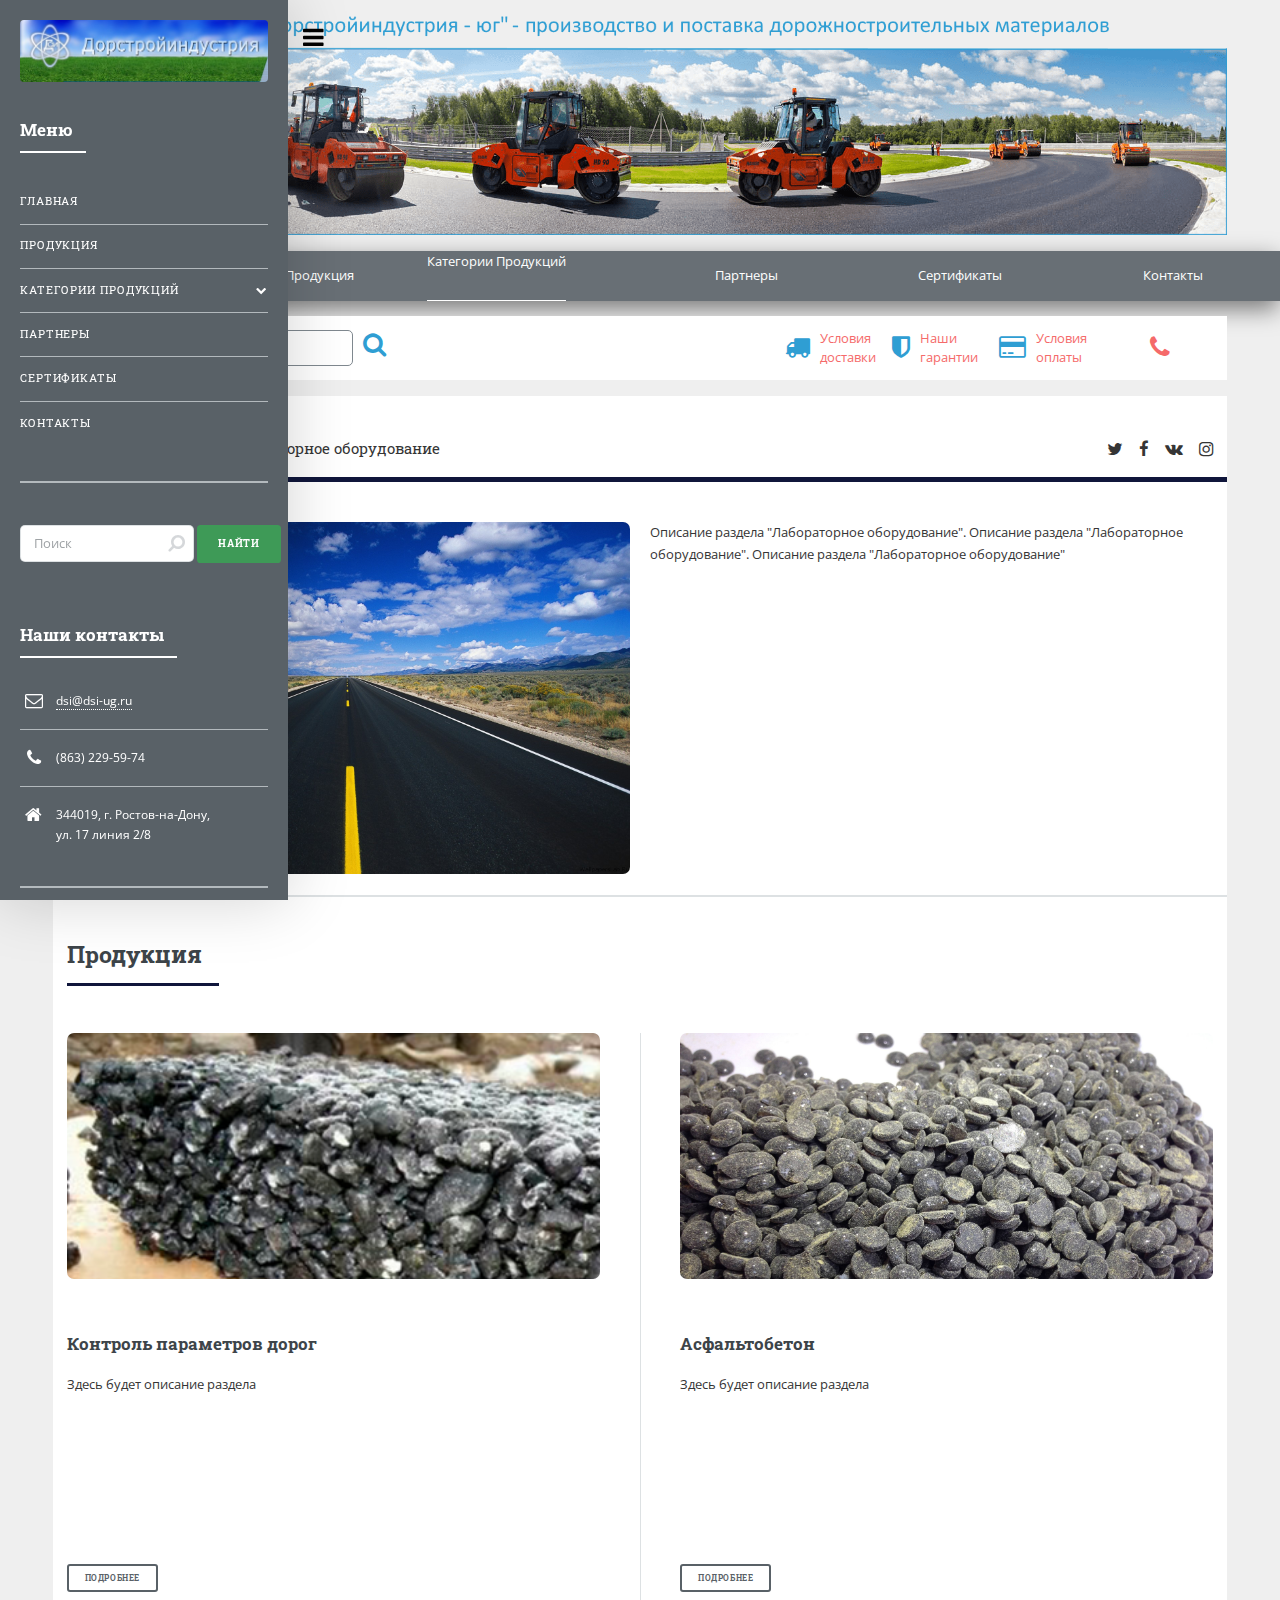
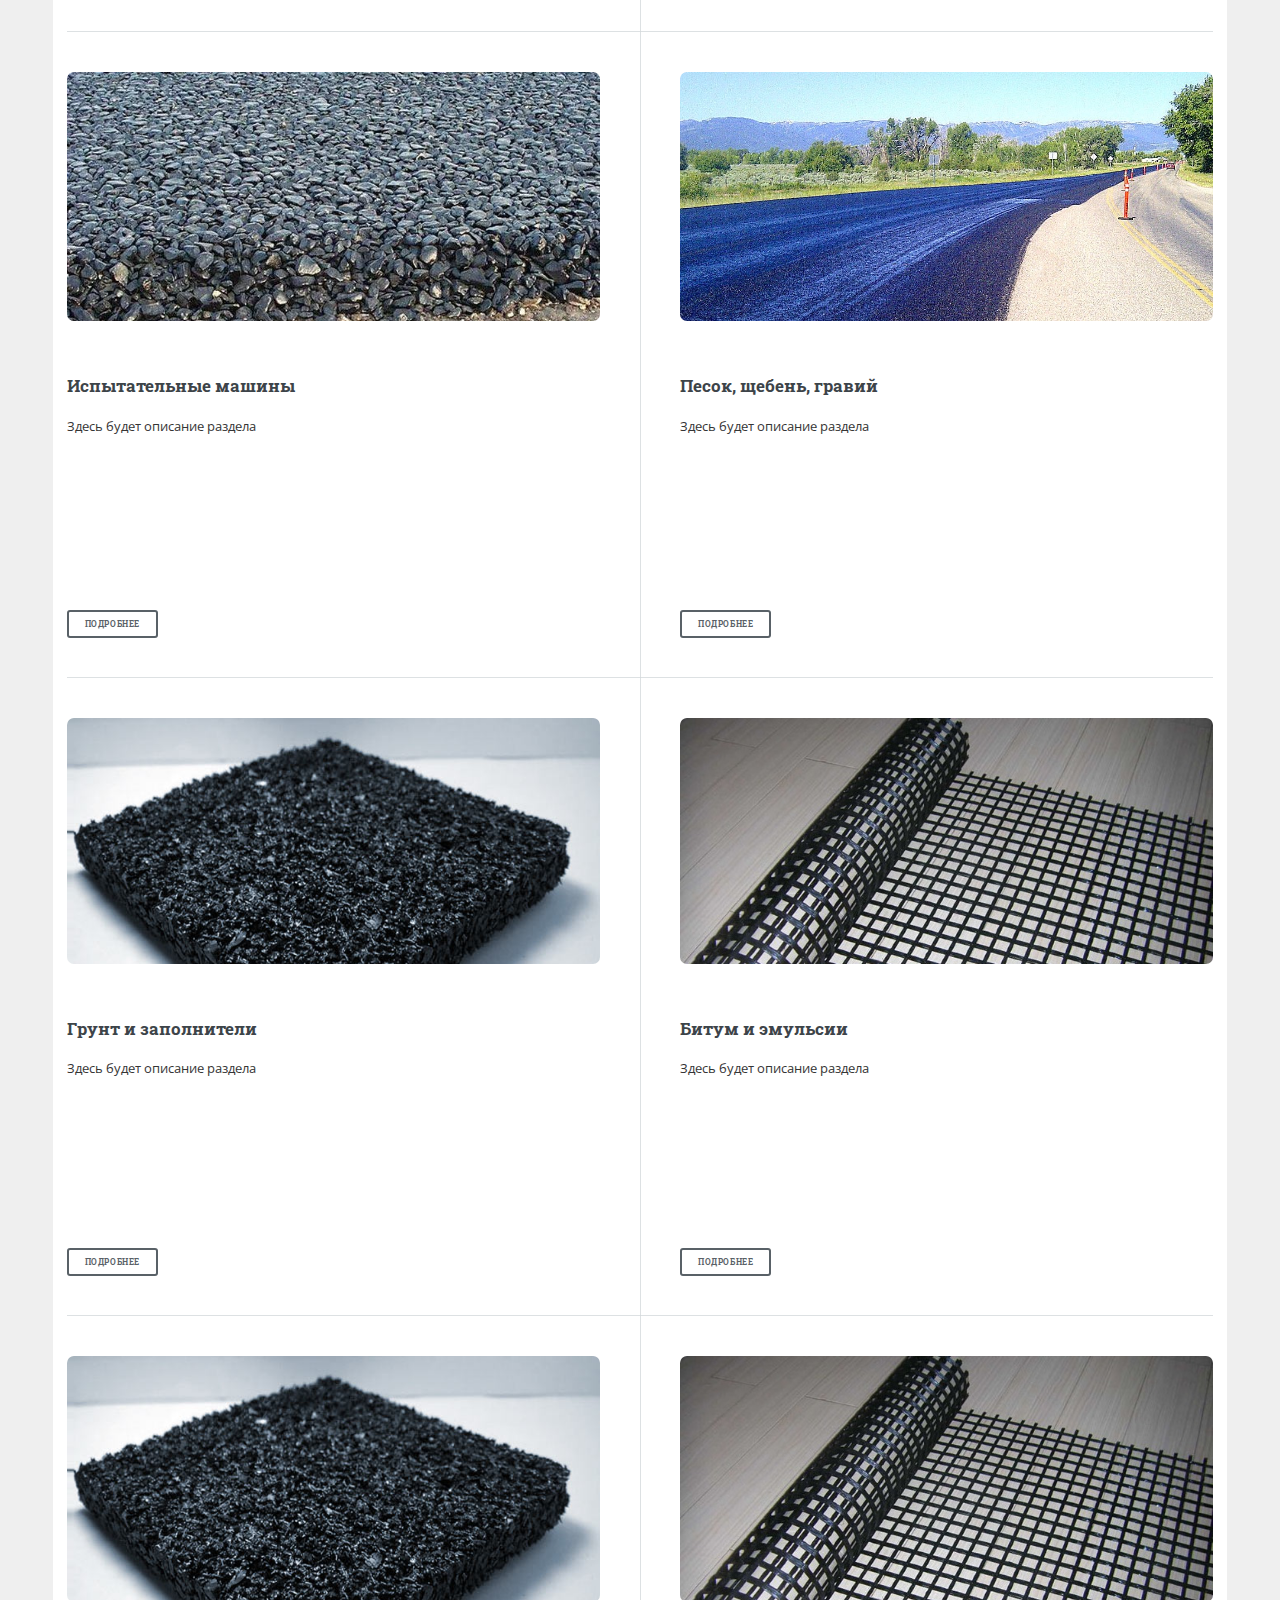
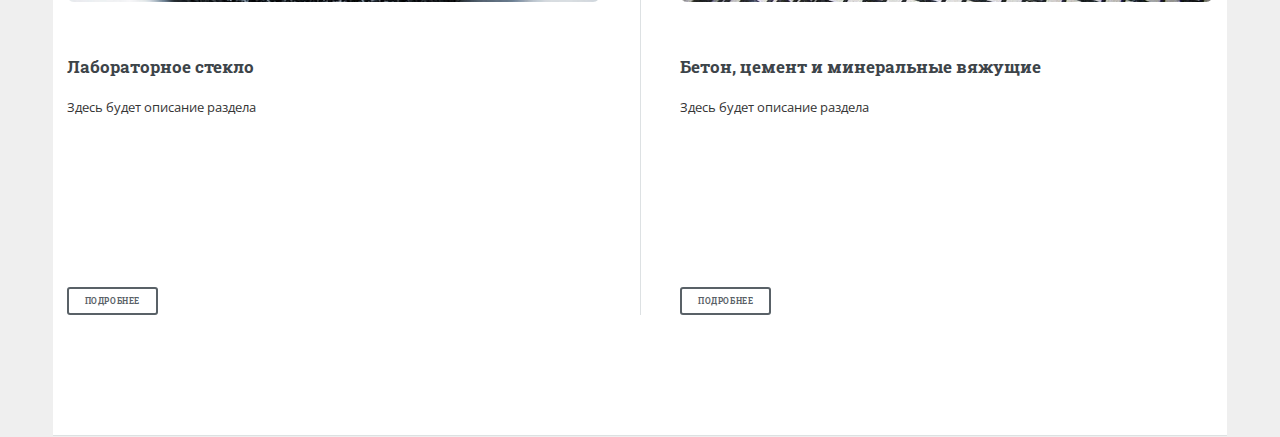
<file: category.html>
<!DOCTYPE HTML>
<html>
	<head>
		<title>ООО &quot;Дорстройиндустрия&quot;</title>
		<meta charset="utf-8" />
		<meta name="viewport" content="width=device-width, initial-scale=1, user-scalable=no" />
		<!--[if lte IE 8]><script src="assets/js/ie/html5shiv.js"></script><![endif]-->
		<link rel="shortcut icon" href="images/favicon.png" type="image/png">
		<link rel="stylesheet" href="css/bootstrap/bootstrap.min.css" />
		<link rel="stylesheet" href="css/bootstrap/bootstrap-theme.min.css" />
		<link rel="stylesheet" href="assets/css/main.css" />
		<link rel="stylesheet" href="css/main.css" />
		<!--[if lte IE 9]><link rel="stylesheet" href="assets/css/ie9.css" /><![endif]-->
		<!--[if lte IE 8]><link rel="stylesheet" href="assets/css/ie8.css" /><![endif]-->
	</head>
	<body class="enlarged">

		<!-- Wrapper -->
			<div id="wrapper" class="__3">

				<!-- Main -->
					<div id="main">
						<div class="menu-top">
							<div class="menu-inner">
								<div class="desc-wrap desctop">									
									<img src="images/bg/bg-top1.png">
								</div>
								<div class="desc-wrap mobile">									
									<img src="images/bg/bg-top2.png">
								</div>
								<div class="btns-menu-wrap">

								</div>	
							</div>
						</div>
						<div class="menu-top-line">
							<div class="top-line-wrp">
								<ul class="top-line">
									<li><a href="index.html">Главная</a></li>
									<li><a href="/items-list.html">Продукция</a></li>
									<li>
										<span class="opener">Категории Продукций</span>
										<ul class="inner-top-line">
											<li><a href="/category.html">Адгезионные добавки к битумам</a></li>
											<li><a href="/category.html">Стабилизирующие добавки для щебеночно-мастичных асфальтобетонных смесей</a></li>
											<li><a href="/category.html">Пластификатор ПБВ</a></li>
											<li><a href="/category.html">Дорожная пропитка для асфальтобетона</a></li>
											<li><a href="/category.html">Модификатор минерального порошка</a></li>
											<li><a href="/category.html">Сетки армирующие</a></li>
										</ul>
									</li>
									<li><a href="/partners.html">Партнеры</a></li>
									<li><a href="/serts.html">Сертификаты</a></li>										
									<li><a href="/contacts.html">Контакты</a></li>
								</ul>								
							</div>	
						</div>

						<div class="menu-top-btns">
							<div class="top-line-section">
								<div class="cart-n-search">
									<div class="cart">
										<a href="#">
											<i class="fa fa-shopping-cart" aria-hidden="true"></i>
											<span>Корзина</span>
										</a>
									</div>
									<div class="search">
										<form method="post" action="#">
											<input type="text" name="query" id="query" placeholder="Поиск" />
										</form>

										<div class="find-bt">
											<a href="#" class="__search">
												<i class="fa fa-search" aria-hidden="true"></i>
											</a>
										</div>
									</div>	
								</div>
								<div class="quick-bts">
									<div class="top-btn-delivery item">
										<div class="item-wrp">
											<span class="icon fa-truck"></span>
											<a href="#getDelivery" data-toggle="modal">Условия доставки</a>
										</div>	
									</div>
									<div class="top-btn-garanties item">
										<div class="item-wrp">
											<span class="icon fa-shield"></span>
											<a href="#getGaranties" data-toggle="modal">Наши гарантии</a>
										</div>	
									</div>
									<div class="top-btn-payment item">
										<div class="item-wrp">
											<span class="icon fa-credit-card"></span>
											<a href="#getCondition" data-toggle="modal">Условия оплаты</a>
										</div>	
									</div>
									<div class="top-btn-call item">
										<div class="item-wrp">
											<a href="#getCall" data-toggle="modal">
												<i class="fa fa-phone" aria-hidden="true"></i>
											</a>												
										</div>	
									</div>										
								</div>
							</div>
						</div>
						<div class="inner">

							<!-- Header -->
								<header id="header">
									<div class="head-cont">
										<a href="/items-list.html" class="logo">Список продукции </a>><span class="logo"> Лабораторное оборудование</span>
									</div>
									<ul class="icons">
										<li><a href="#" class="icon fa-twitter"><span class="label">Twitter</span></a></li>
										<li><a href="#" class="icon fa-facebook"><span class="label">Facebook</span></a></li>
										<li><a href="#" class="icon fa-vk"><span class="label">VK</span></a></li>
										<li><a href="#" class="icon fa-instagram"><span class="label">Instagram</span></a></li>
									</ul>
								</header>

							<!-- Banner -->
								<section class="main category-header">
									<div class="row tab-img">
										<div class="col-md-6">	
											<img src="images/main4.jpg" alt="" />											
										</div>	
										<div class="col-md-6">	
											<p>Описание раздела "Лабораторное оборудование". Описание раздела "Лабораторное оборудование". Описание раздела "Лабораторное оборудование"</p>
										</div>
									</div>	
								</section>
							
								<section class="main-cont">
									<header class="major">
										<h2>Продукция</h2>
									</header>
									<div class="posts">
										<article>
											<div class="img-cont">
												<a href="/category.html" class="image"><img src="images/bitum.png" alt="" /></a>
											</div>
											<div class="desc-cont">
												<h3>Контроль параметров дорог</h3>
												<p>Здесь будет описание раздела</p>
											</div>
											<ul class="actions">
												<li><a href="/category.html" class="button small">Подробнее</a></li>
											</ul>
										</article>
										<article>
											<div class="img-cont">
												<a href="/item.html" class="image"><img src="images/mixes.jpg" alt="" /></a>
											</div>
											<div class="desc-cont">
												<h3>Асфальтобетон</h3>
												<p>Здесь будет описание раздела</p>
											</div>	
											<ul class="actions">
												<li><a href="/item.html" class="button small">Подробнее</a></li>
											</ul>
										</article>
										<article>
											<div class="img-cont">
												<a href="/item.html" class="image"><img src="images/pbv.jpg" alt="" /></a>
											</div>
											<div class="desc-cont">
												<h3>Испытательные машины</h3>
												<p>Здесь будет описание раздела</p>
											</div>	
											<ul class="actions">
												<li><a href="/item.html" class="button small">Подробнее</a></li>
											</ul>
										</article>
										<article>
											<div class="img-cont">
												<a href="/item.html" class="image"><img src="images/propitka.jpg" alt="" /></a>
											</div>
											<div class="desc-cont">
												<h3>Песок, щебень, гравий</h3>
												<p>Здесь будет описание раздела</p>
											</div>	
											<ul class="actions">
												<li><a href="/item.html" class="button small">Подробнее</a></li>
											</ul>
										</article>
										<article>
											<div class="img-cont">
												<a href="/item.html" class="image"><img src="images/modific.jpg" alt="" /></a>
											</div>
											<div class="desc-cont">
												<h3>Грунт и заполнители</h3>
												<p>Здесь будет описание раздела</p>
											</div>	
											<ul class="actions">
												<li><a href="/item.html" class="button small">Подробнее</a></li>
											</ul>
										</article>
										<article>
											<div class="img-cont">
												<a href="/item.html" class="image"><img src="images/armo-net.jpg" alt="" /></a>
											</div>
											<div class="desc-cont">	
												<h3>Битум и эмульсии</h3>
												<p>Здесь будет описание раздела</p>
											</div>	
											<ul class="actions">
												<li><a href="/item.html" class="button small">Подробнее</a></li>
											</ul>
										</article>	
										<article>
											<div class="img-cont">
												<a href="/item.html" class="image"><img src="images/modific.jpg" alt="" /></a>
											</div>
											<div class="desc-cont">
												<h3>Лабораторное стекло</h3>
												<p>Здесь будет описание раздела</p>
											</div>	
											<ul class="actions">
												<li><a href="/item.html" class="button small">Подробнее</a></li>
											</ul>
										</article>
										<article>
											<div class="img-cont">
												<a href="/item.html" class="image"><img src="images/armo-net.jpg" alt="" /></a>
											</div>
											<div class="desc-cont">	
												<h3>Бетон, цемент и минеральные вяжущие</h3>
												<p>Здесь будет описание раздела</p>
											</div>	
											<ul class="actions">
												<li><a href="/item.html" class="button small">Подробнее</a></li>
											</ul>
										</article>									
									</div>
								</section>

						</div>
					</div>

				<!-- Sidebar -->
					<div id="sidebar">
						<div class="inner">

							<!-- Search -->

							<!-- Menu -->
								<nav id="menu">
									<div class="menu-cont">
										<a href="/">
											<img src="images/logo.jpg">
										</a>
									</div>
									<header class="major">
										<h2>Меню</h2>
									</header>
									<ul>
										<li><a href="index.html">Главная</a></li>
										<li><a href="/items-list.html">Продукция</a></li>
										<li>
											<span class="opener">Категории Продукций</span>
											<ul>
												<li><a href="/category.html">Адгезионные добавки к битумам</a></li>
												<li><a href="/category.html">Стабилизирующие добавки для щебеночно-мастичных асфальтобетонных смесей</a></li>
												<li><a href="/category.html">Пластификатор ПБВ</a></li>
												<li><a href="/category.html">Дорожная пропитка для асфальтобетона</a></li>
												<li><a href="/category.html">Модификатор минерального порошка</a></li>
												<li><a href="/category.html">Сетки армирующие</a></li>
											</ul>
										</li>
										<li><a href="/partners.html">Партнеры</a></li>
										<li><a href="/serts.html">Сертификаты</a></li>										
										<li><a href="/contacts.html">Контакты</a></li>
										<!--<li><a href="#">Adipiscing</a></li>
										<li>
											<span class="opener">Another Submenu</span>
											<ul>
												<li><a href="#">Lorem Dolor</a></li>
												<li><a href="#">Ipsum Adipiscing</a></li>
												<li><a href="#">Tempus Magna</a></li>
												<li><a href="#">Feugiat Veroeros</a></li>
											</ul>
										</li>
										<li><a href="#">Maximus Erat</a></li>
										<li><a href="#">Sapien Mauris</a></li>
										<li><a href="#">Amet Lacinia</a></li>-->
									</ul>
								</nav>
								<section id="search" class="alt">
									<form method="post" action="#">
										<input type="text" name="query" id="query" placeholder="Поиск" />
									</form>

									<div class="find-bt">
										<a href="#" class="button special __search">Найти</a>
									</div>
								</section>
							<!-- Section -->
								<!--<section>
									<header class="major">
										<h2>Ante interdum</h2>
									</header>
									<div class="mini-posts">
										<article>
											<a href="#" class="image"><img src="images/pic07.jpg" alt="" /></a>
											<p>Aenean ornare velit lacus, ac varius enim lorem ullamcorper dolore aliquam.</p>
										</article>
										<article>
											<a href="#" class="image"><img src="images/pic08.jpg" alt="" /></a>
											<p>Aenean ornare velit lacus, ac varius enim lorem ullamcorper dolore aliquam.</p>
										</article>
										<article>
											<a href="#" class="image"><img src="images/pic09.jpg" alt="" /></a>
											<p>Aenean ornare velit lacus, ac varius enim lorem ullamcorper dolore aliquam.</p>
										</article>
									</div>
									<ul class="actions">
										<li><a href="#" class="button">More</a></li>
									</ul>
								</section>-->

							<!-- Section -->
								<section>
									<header class="major">
										<h2>Наши контакты</h2>
									</header>
									<!--<p>Текст</p>-->
									<ul class="contact">
										<li class="fa-envelope-o"><a href="#">dsi@dsi-ug.ru</a></li>
										<li class="fa-phone">(863) 229-59-74</li>
										<li class="fa-home">344019, г. Ростов-на-Дону, <br>ул. 17 линия 2/8</li>
									</ul>
								</section>

							<!-- Footer -->
								<footer id="footer">
									<p class="copyright">&copy; ООО "ДорСтройИндустрия" <!--<a href="https://unsplash.com">Unsplash</a>. Design: <a href="https://html5up.net">HTML5 UP</a>.--></p>
								</footer>

						</div>
					</div>

			</div>

			<div id="getDelivery" class="modal top-call fade">
			  	<div class="modal-dialog modalData">
			    	<div class="modal-content">
				      	<!-- Заголовок модального окна -->
				      	<div class="modal-header">
				        	<button type="button" class="close" data-dismiss="modal" aria-hidden="true">×</button>
				        	<h4 class="modal-title"></h4>
				     	</div>
				      	<!-- Основное содержимое модального окна -->
				      	<div class="modal-body">
				        	<span>Условия доставки</span>
				      	</div>
				      	<!-- Футер модального окна -->
				      	<div class="modal-footer">
				        	<button type="button" class="special small" data-dismiss="modal">Закрыть</button>
				      	</div>
			    	</div>
			  	</div>
			</div>

			<div id="getGaranties" class="modal top-call fade">
			  	<div class="modal-dialog modalData">
			    	<div class="modal-content">
				      	<!-- Заголовок модального окна -->
				      	<div class="modal-header">
				        	<button type="button" class="close" data-dismiss="modal" aria-hidden="true">×</button>
				        	<h4 class="modal-title"></h4>
				     	</div>
				      	<!-- Основное содержимое модального окна -->
				      	<div class="modal-body">
				        	<span>Гарантии</span>	
				      	</div>
				      	<!-- Футер модального окна -->
				      	<div class="modal-footer">
				        	<button type="button" class="special small" data-dismiss="modal">Закрыть</button>
				      	</div>
			    	</div>
			  	</div>
			</div>

			<div id="getCondition" class="modal top-call fade">
			  	<div class="modal-dialog modalData">
			    	<div class="modal-content">
				      	<!-- Заголовок модального окна -->
				      	<div class="modal-header">
				        	<button type="button" class="close" data-dismiss="modal" aria-hidden="true">×</button>
				        	<h4 class="modal-title"></h4>
				     	</div>
				      	<!-- Основное содержимое модального окна -->
				      	<div class="modal-body">
				        	<span>Условия оплаты</span>	
				      	</div>
				      	<!-- Футер модального окна -->
				      	<div class="modal-footer">
				        	<button type="button" class="special small" data-dismiss="modal">Закрыть</button>
				      	</div>
			    	</div>
			  	</div>
			</div>

			<div id="getCall" class="modal fade">
			  	<div class="modal-dialog modalData">
			    	<div class="modal-content">
				      	<!-- Заголовок модального окна -->
				      	<div class="modal-header">
				        	<button type="button" class="close" data-dismiss="modal" aria-hidden="true">×</button>
				        	<h4 class="modal-title">Оставьте свои контактные данные</h4>
				     	</div>
				      	<!-- Основное содержимое модального окна -->
				      	<div class="modal-body">
				        	<form method="" action="#">
								<div class="row uniform">
									<div class="6u 12u$(xsmall)">
										<input type="text" name="demo-name" id="demo-name" value="" placeholder="ФИО">
									</div>
									<div class="6u$ 12u$(xsmall)">
										<input type="email" name="demo-email" id="demo-email" value="" placeholder="Телефон">
									</div>
									<div class="6u$ 12u$(xsmall)">
										<input type="email" name="demo-email" id="demo-email" value="" placeholder="E-mail">
									</div>
								</div>
							</form>		
				      	</div>
				      	<!-- Футер модального окна -->
				      	<div class="modal-footer">
				        	<button type="button" class="special small" data-dismiss="modal">Закрыть</button>
				        	<button type="button" class="small">Заказать звонок</button>
				      	</div>
			    	</div>
			  	</div>
			</div>

		<!-- Scripts -->
			<script src="assets/js/jquery.min.js"></script>
			<script src="js/bootstrap/bootstrap.min.js"></script>
			<script src="assets/js/skel.min.js"></script>
			<script src="assets/js/util.js"></script>
			<!--[if lte IE 8]><script src="assets/js/ie/respond.min.js"></script><![endif]-->
			<script src="assets/js/main.js"></script>
			<script src="js/main.js"></script>

	</body>
</html>
</file>
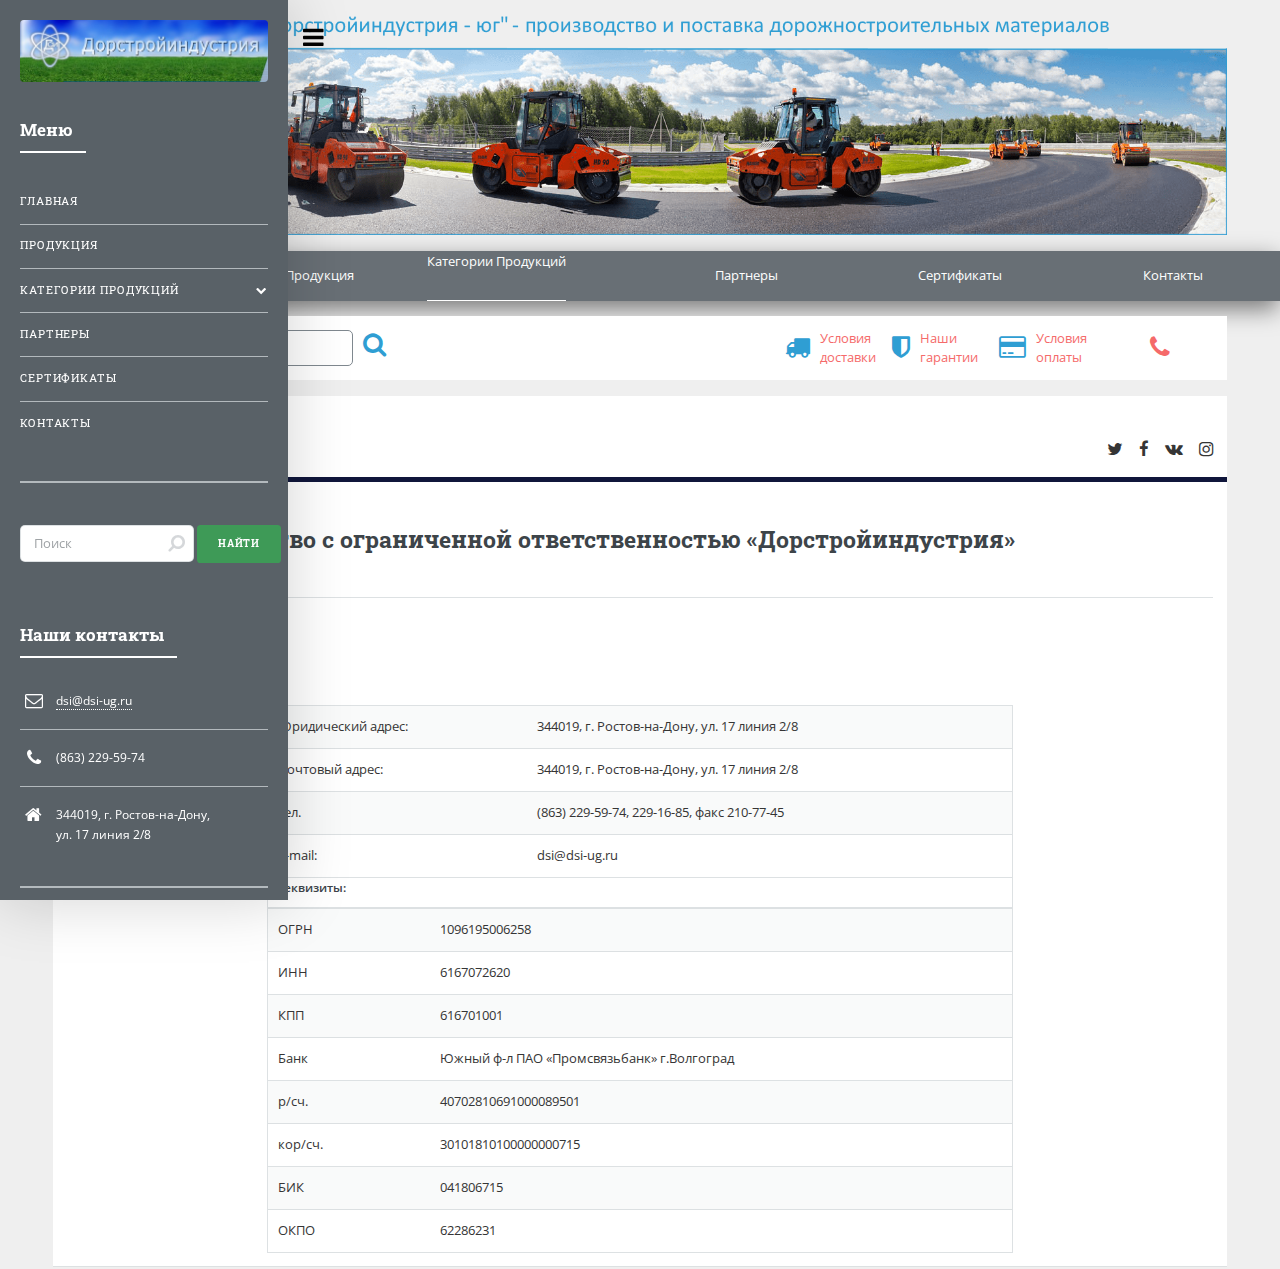
<file: contacts.html>
<!DOCTYPE HTML>
<html>
	<head>
		<title>ООО &quot;Дорстройиндустрия&quot;</title>
		<meta charset="utf-8" />
		<meta name="viewport" content="width=device-width, initial-scale=1, user-scalable=no" />
		<!--[if lte IE 8]><script src="assets/js/ie/html5shiv.js"></script><![endif]-->
		<link rel="shortcut icon" href="images/favicon.png" type="image/png">
		<link rel="stylesheet" href="css/bootstrap/bootstrap.min.css" />
		<link rel="stylesheet" href="css/bootstrap/bootstrap-theme.min.css" />
		<link rel="stylesheet" href="assets/css/main.css" />
		<link rel="stylesheet" href="css/main.css" />
		<!--[if lte IE 9]><link rel="stylesheet" href="assets/css/ie9.css" /><![endif]-->
		<!--[if lte IE 8]><link rel="stylesheet" href="assets/css/ie8.css" /><![endif]-->
	</head>
	<body class="enlarged">

		<!-- Wrapper -->
			<div id="wrapper" class="__3">

				<!-- Main -->
					<div id="main">
						<div class="menu-top">
							<div class="menu-inner">
								<div class="desc-wrap desctop">									
									<img src="images/bg/bg-top1.png">
								</div>
								<div class="desc-wrap mobile">									
									<img src="images/bg/bg-top2.png">
								</div>
								<div class="btns-menu-wrap">

								</div>	
							</div>
						</div>
						<div class="menu-top-line">
							<div class="top-line-wrp">
								<ul class="top-line">
									<li><a href="index.html">Главная</a></li>
									<li><a href="/items-list.html">Продукция</a></li>
									<li>
										<span class="opener">Категории Продукций</span>
										<ul class="inner-top-line">
											<li><a href="/category.html">Адгезионные добавки к битумам</a></li>
											<li><a href="/category.html">Стабилизирующие добавки для щебеночно-мастичных асфальтобетонных смесей</a></li>
											<li><a href="/category.html">Пластификатор ПБВ</a></li>
											<li><a href="/category.html">Дорожная пропитка для асфальтобетона</a></li>
											<li><a href="/category.html">Модификатор минерального порошка</a></li>
											<li><a href="/category.html">Сетки армирующие</a></li>
										</ul>
									</li>
									<li><a href="/partners.html">Партнеры</a></li>
									<li><a href="/serts.html">Сертификаты</a></li>										
									<li><a href="/contacts.html">Контакты</a></li>
								</ul>								
							</div>	
						</div>

						<div class="menu-top-btns">
							<div class="top-line-section">
								<div class="cart-n-search">
									<div class="cart">
										<a href="#">
											<i class="fa fa-shopping-cart" aria-hidden="true"></i>
											<span>Корзина</span>
										</a>
									</div>
									<div class="search">
										<form method="post" action="#">
											<input type="text" name="query" id="query" placeholder="Поиск" />
										</form>

										<div class="find-bt">
											<a href="#" class="__search">
												<i class="fa fa-search" aria-hidden="true"></i>
											</a>
										</div>
									</div>	
								</div>
								<div class="quick-bts">
									<div class="top-btn-delivery item">
										<div class="item-wrp">
											<span class="icon fa-truck"></span>
											<a href="#getDelivery" data-toggle="modal">Условия доставки</a>
										</div>	
									</div>
									<div class="top-btn-garanties item">
										<div class="item-wrp">
											<span class="icon fa-shield"></span>
											<a href="#getGaranties" data-toggle="modal">Наши гарантии</a>
										</div>	
									</div>
									<div class="top-btn-payment item">
										<div class="item-wrp">
											<span class="icon fa-credit-card"></span>
											<a href="#getCondition" data-toggle="modal">Условия оплаты</a>
										</div>	
									</div>
									<div class="top-btn-call item">
										<div class="item-wrp">
											<a href="#getCall" data-toggle="modal">
												<i class="fa fa-phone" aria-hidden="true"></i>
											</a>												
										</div>	
									</div>										
								</div>
							</div>
						</div>
						<div class="inner">

							<!-- Header -->
								<header id="header">
									<div class="head-cont">
										<span class="logo">Контакты</span>
									</div>	
									<ul class="icons">
										<li><a href="#" class="icon fa-twitter"><span class="label">Twitter</span></a></li>
										<li><a href="#" class="icon fa-facebook"><span class="label">Facebook</span></a></li>
										<li><a href="#" class="icon fa-vk"><span class="label">VK</span></a></li>
										<li><a href="#" class="icon fa-instagram"><span class="label">Instagram</span></a></li>
									</ul>
								</header>



							<section class="main-cont">

								<header class="main">
									<h2>ООО «ДСИ» 
Общество с ограниченной ответственностью «Дорстройиндустрия»</h2>
									<p></p>

								</header>
								<div class="desc-cont">
									<hr class="major" />
										<a class="button special" href="#getData" data-toggle="modal">Связаться с нами</a>									
								</div>
								<table>
									<thead>
									</thead>
									<tbody>
										<tr>
											<td>Юридический адрес:</td>
											<td>344019, г. Ростов-на-Дону, ул. 17 линия 2/8</td>
											
										</tr>
										<tr>
											<td>Почтовый адрес:</td>
											<td>344019, г. Ростов-на-Дону, ул. 17 линия 2/8</td>
											
										</tr>
										<tr>
											<td>тел.</td>
											<td>(863) 229-59-74, 229-16-85, факс 210-77-45</td>
											
										</tr>
										<tr>
											<td>e-mail:</td>
											<td>dsi@dsi-ug.ru</td>
											
										</tr>
									</tbody>
								</table>

								<table>
									<thead>
										<tr>
											<th>Реквизиты: </th>
											<th></th>											
										</tr>
									</thead>
									<tbody>
										<tr>
											<td>ОГРН</td>
											<td>1096195006258</td>											
										</tr>
										<tr>
											<td>ИНН</td>
											<td>6167072620 </td>											
										</tr>
										<tr>
											<td>КПП</td>
											<td>616701001</td>											
										</tr>
										<tr>
											<td>Банк</td>
											<td>Южный ф-л ПАО «Промсвязьбанк» г.Волгоград</td>											
										</tr>
										<tr>
											<td>р/сч.</td>
											<td>40702810691000089501</td>											
										</tr>
										<tr>
											<td>кор/сч.</td>
											<td>30101810100000000715</td>											
										</tr>
										<tr>
											<td>БИК</td>
											<td>041806715</td>											
										</tr>
										<tr>
											<td>ОКПО</td>
											<td>62286231</td>											
										</tr>
									</tbody>
								</table>
								<div class="map_cont">
									<script type="text/javascript" charset="utf-8" async src="https://api-maps.yandex.ru/services/constructor/1.0/js/?um=constructor%3A0755a0ee06e7ff664dd7bd1d30d662ec4d543d3fd8e58336a38456c177427999&amp;width=100%25&amp;height=583&amp;lang=ru_RU&amp;scroll=true"></script>
								</div>
							</section>

						</div>
					</div>

				<!-- Sidebar -->
					<div id="sidebar">
						<div class="inner">
							<!-- Menu -->
								<nav id="menu">
									<div class="menu-cont">
										<a href="/">
											<img src="images/logo.jpg">
										</a>
									</div>
									<header class="major">
										<h2>Меню</h2>
									</header>
									<ul>
										<li><a href="index.html">Главная</a></li>
										<li><a href="/items-list.html">Продукция</a></li>
										<li>
											<span class="opener">Категории Продукций</span>
											<ul>
												<li><a href="/category.html">Адгезионные добавки к битумам</a></li>
												<li><a href="/category.html">Стабилизирующие добавки для щебеночно-мастичных асфальтобетонных смесей</a></li>
												<li><a href="/category.html">Пластификатор ПБВ</a></li>
												<li><a href="/category.html">Дорожная пропитка для асфальтобетона</a></li>
												<li><a href="/category.html">Модификатор минерального порошка</a></li>
												<li><a href="/category.html">Сетки армирующие</a></li>
											</ul>
										</li>
										<li><a href="/partners.html">Партнеры</a></li>
										<li><a href="/serts.html">Сертификаты</a></li>										
										<li><a href="/contacts.html">Контакты</a></li>
										
									</ul>
								</nav>
								<section id="search" class="alt">
									<form method="post" action="#">
										<input type="text" name="query" id="query" placeholder="Поиск" />
									</form>

									<div class="find-bt">
										<a href="#" class="button special __search">Найти</a>
									</div>
								</section>
								
								<section>
									<header class="major">
										<h2>Наши контакты</h2>
									</header>
									<!--<p>Текст</p>-->
									<ul class="contact">
										<li class="fa-envelope-o"><a href="#">dsi@dsi-ug.ru</a></li>
										<li class="fa-phone">(863) 229-59-74</li>
										<li class="fa-home">344019, г. Ростов-на-Дону, <br>ул. 17 линия 2/8</li>
									</ul>
								</section>
						
							<!-- Footer -->
								<footer id="footer">
									<p class="copyright">&copy; ООО "ДорСтройИндустрия" <!--<a href="https://unsplash.com">Unsplash</a>. Design: <a href="https://html5up.net">HTML5 UP</a>.--></p>
								</footer>

						</div>
					</div>

			</div>

			<div id="getData" class="modal fade">
			  	<div class="modal-dialog modalData">
			    	<div class="modal-content">
				      	<!-- Заголовок модального окна -->
				      	<div class="modal-header">
				        	<button type="button" class="close" data-dismiss="modal" aria-hidden="true">×</button>
				        	<h4 class="modal-title">Оставьте свои контактные данные</h4>
				     	</div>
				      	<!-- Основное содержимое модального окна -->
				      	<div class="modal-body">
				        	<form method="" action="#">
								<div class="row uniform">
									<div class="6u 12u$(xsmall)">
										<input type="text" name="demo-name" id="demo-name" value="" placeholder="ФИО">
									</div>
									<div class="6u$ 12u$(xsmall)">
										<input type="email" name="demo-email" id="demo-email" value="" placeholder="Телефон">
									</div>
									<div class="6u$ 12u$(xsmall)">
										<input type="email" name="demo-email" id="demo-email" value="" placeholder="E-mail">
									</div>									
								</div>
							</form>		
				      	</div>
				      	<!-- Футер модального окна -->
				      	<div class="modal-footer">
				        	<button type="button" class="special small" data-dismiss="modal">Закрыть</button>
				        	<button type="button" class="small">ок</button>
				      	</div>
			    	</div>
			  	</div>
			</div>

			<div id="getDelivery" class="modal top-call fade">
			  	<div class="modal-dialog modalData">
			    	<div class="modal-content">
				      	<!-- Заголовок модального окна -->
				      	<div class="modal-header">
				        	<button type="button" class="close" data-dismiss="modal" aria-hidden="true">×</button>
				        	<h4 class="modal-title"></h4>
				     	</div>
				      	<!-- Основное содержимое модального окна -->
				      	<div class="modal-body">
				        	<span>Условия доставки</span>
				      	</div>
				      	<!-- Футер модального окна -->
				      	<div class="modal-footer">
				        	<button type="button" class="special small" data-dismiss="modal">Закрыть</button>
				      	</div>
			    	</div>
			  	</div>
			</div>

			<div id="getGaranties" class="modal top-call fade">
			  	<div class="modal-dialog modalData">
			    	<div class="modal-content">
				      	<!-- Заголовок модального окна -->
				      	<div class="modal-header">
				        	<button type="button" class="close" data-dismiss="modal" aria-hidden="true">×</button>
				        	<h4 class="modal-title"></h4>
				     	</div>
				      	<!-- Основное содержимое модального окна -->
				      	<div class="modal-body">
				        	<span>Гарантии</span>	
				      	</div>
				      	<!-- Футер модального окна -->
				      	<div class="modal-footer">
				        	<button type="button" class="special small" data-dismiss="modal">Закрыть</button>
				      	</div>
			    	</div>
			  	</div>
			</div>

			<div id="getCondition" class="modal top-call fade">
			  	<div class="modal-dialog modalData">
			    	<div class="modal-content">
				      	<!-- Заголовок модального окна -->
				      	<div class="modal-header">
				        	<button type="button" class="close" data-dismiss="modal" aria-hidden="true">×</button>
				        	<h4 class="modal-title"></h4>
				     	</div>
				      	<!-- Основное содержимое модального окна -->
				      	<div class="modal-body">
				        	<span>Условия оплаты</span>	
				      	</div>
				      	<!-- Футер модального окна -->
				      	<div class="modal-footer">
				        	<button type="button" class="special small" data-dismiss="modal">Закрыть</button>
				      	</div>
			    	</div>
			  	</div>
			</div>

			<div id="getCall" class="modal fade">
			  	<div class="modal-dialog modalData">
			    	<div class="modal-content">
				      	<!-- Заголовок модального окна -->
				      	<div class="modal-header">
				        	<button type="button" class="close" data-dismiss="modal" aria-hidden="true">×</button>
				        	<h4 class="modal-title">Оставьте свои контактные данные</h4>
				     	</div>
				      	<!-- Основное содержимое модального окна -->
				      	<div class="modal-body">
				        	<form method="" action="#">
								<div class="row uniform">
									<div class="6u 12u$(xsmall)">
										<input type="text" name="demo-name" id="demo-name" value="" placeholder="ФИО">
									</div>
									<div class="6u$ 12u$(xsmall)">
										<input type="email" name="demo-email" id="demo-email" value="" placeholder="Телефон">
									</div>
									<div class="6u$ 12u$(xsmall)">
										<input type="email" name="demo-email" id="demo-email" value="" placeholder="E-mail">
									</div>
								</div>
							</form>		
				      	</div>
				      	<!-- Футер модального окна -->
				      	<div class="modal-footer">
				        	<button type="button" class="special small" data-dismiss="modal">Закрыть</button>
				        	<button type="button" class="small">Заказать звонок</button>
				      	</div>
			    	</div>
			  	</div>
			</div>

		<!-- Scripts -->
			<script src="assets/js/jquery.min.js"></script>
			<script src="js/bootstrap/bootstrap.min.js"></script>
			<script src="assets/js/skel.min.js"></script>
			<script src="assets/js/util.js"></script>
			<!--[if lte IE 8]><script src="assets/js/ie/respond.min.js"></script><![endif]-->
			<script src="assets/js/main.js"></script>
			<script src="js/main.js"></script>

	</body>
</html>
</file>
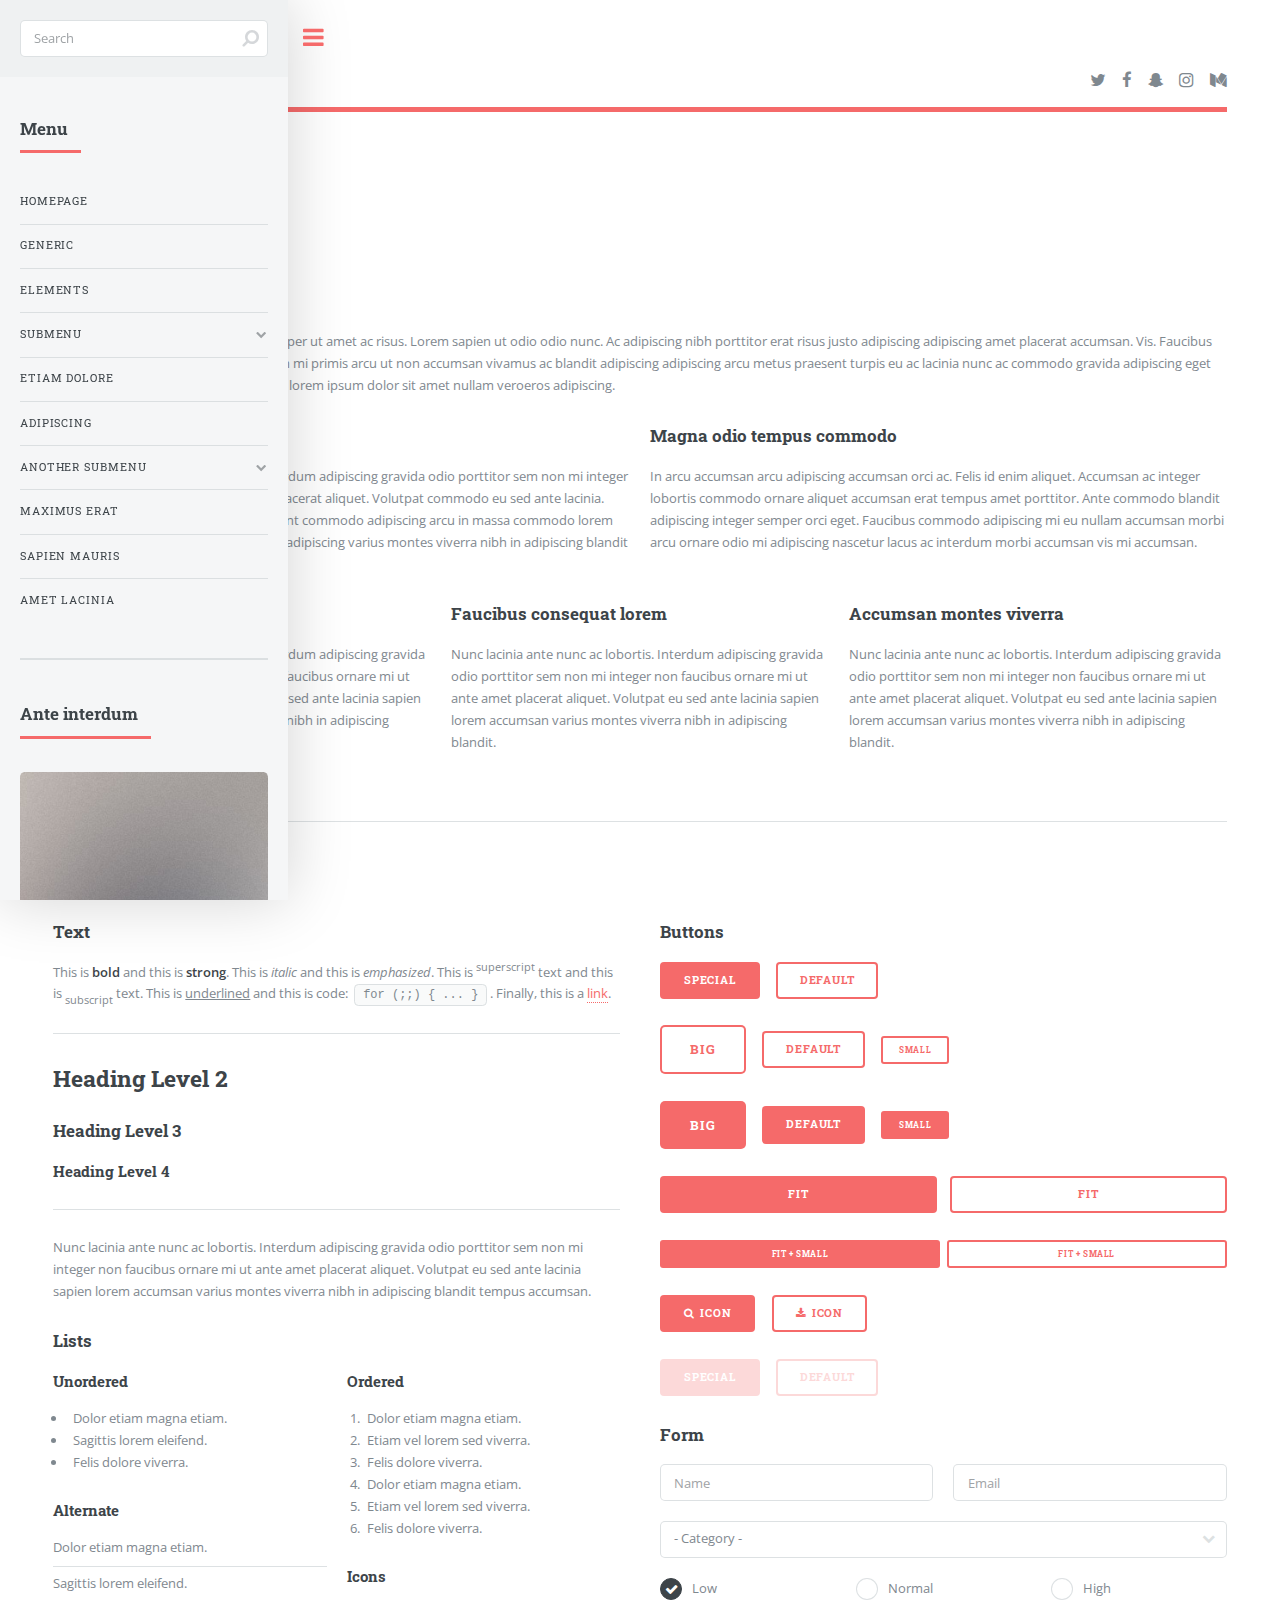
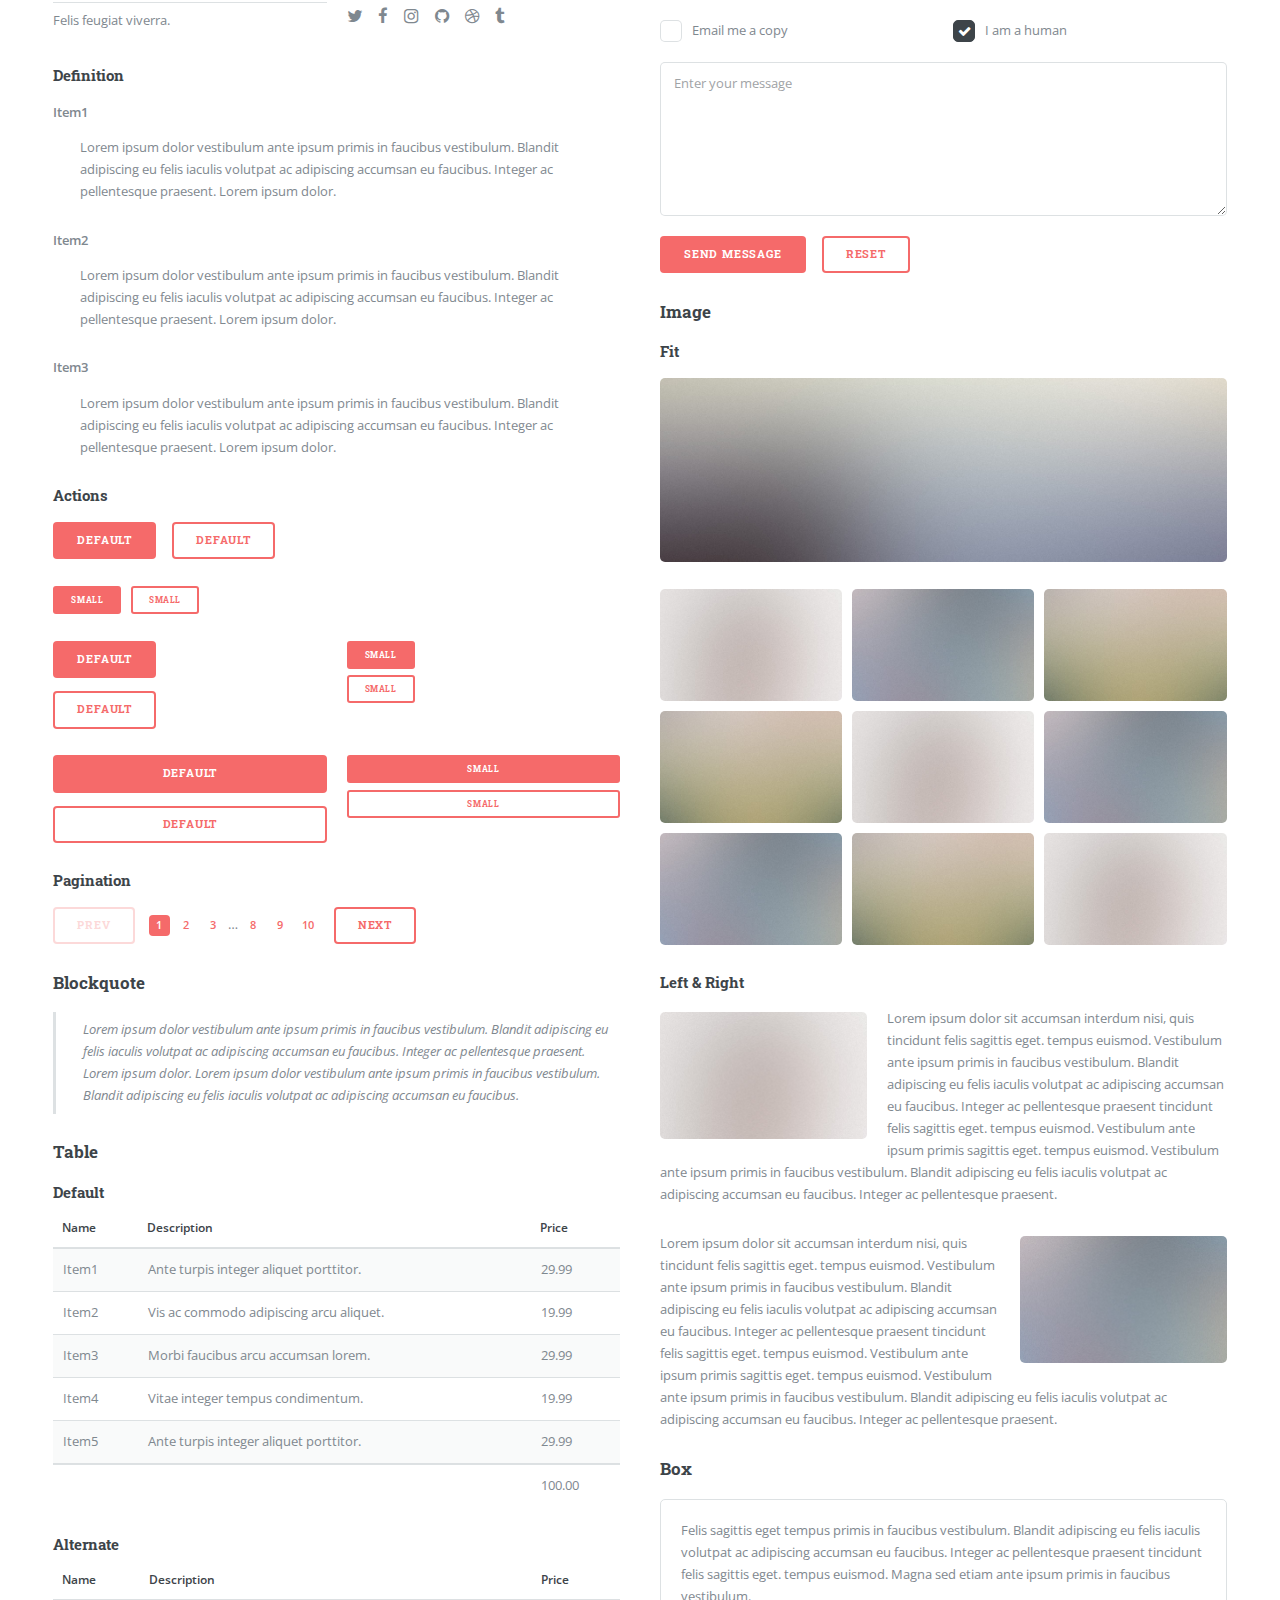
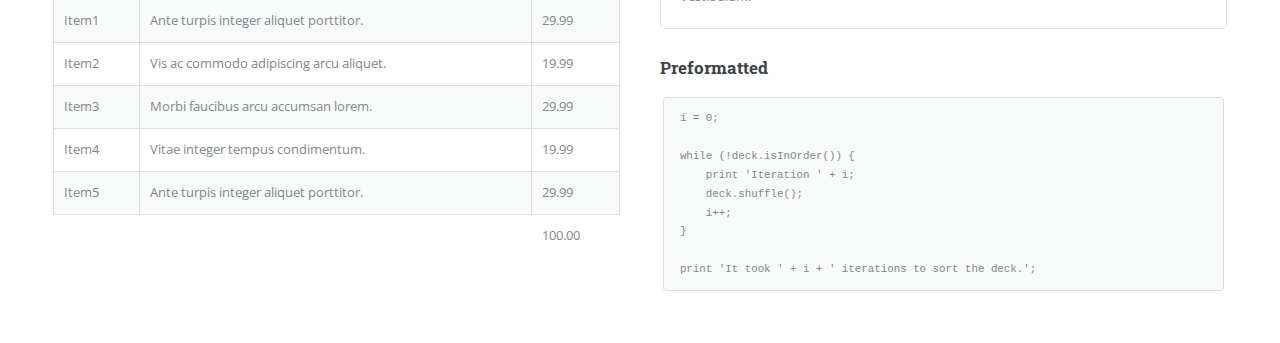
<file: elements.html>
<!DOCTYPE HTML>
<!--
	Editorial by HTML5 UP
	html5up.net | @ajlkn
	Free for personal and commercial use under the CCA 3.0 license (html5up.net/license)
-->
<html>
	<head>
		<title>Elements - Editorial by HTML5 UP</title>
		<meta charset="utf-8" />
		<meta name="viewport" content="width=device-width, initial-scale=1, user-scalable=no" />
		<!--[if lte IE 8]><script src="assets/js/ie/html5shiv.js"></script><![endif]-->
		<link rel="stylesheet" href="assets/css/main.css" />
		<!--[if lte IE 9]><link rel="stylesheet" href="assets/css/ie9.css" /><![endif]-->
		<!--[if lte IE 8]><link rel="stylesheet" href="assets/css/ie8.css" /><![endif]-->
	</head>
	<body>

		<!-- Wrapper -->
			<div id="wrapper">

				<!-- Main -->
					<div id="main">
						<div class="inner">

							<!-- Header -->
								<header id="header">
									<a href="index.html" class="logo"><strong>Editorial</strong> by HTML5 UP</a>
									<ul class="icons">
										<li><a href="#" class="icon fa-twitter"><span class="label">Twitter</span></a></li>
										<li><a href="#" class="icon fa-facebook"><span class="label">Facebook</span></a></li>
										<li><a href="#" class="icon fa-snapchat-ghost"><span class="label">Snapchat</span></a></li>
										<li><a href="#" class="icon fa-instagram"><span class="label">Instagram</span></a></li>
										<li><a href="#" class="icon fa-medium"><span class="label">Medium</span></a></li>
									</ul>
								</header>

							<!-- Content -->
								<section>
									<header class="main">
										<h1>Elements</h1>
									</header>

									<!-- Content -->
										<h2 id="content">Sample Content</h2>
										<p>Praesent ac adipiscing ullamcorper semper ut amet ac risus. Lorem sapien ut odio odio nunc. Ac adipiscing nibh porttitor erat risus justo adipiscing adipiscing amet placerat accumsan. Vis. Faucibus odio magna tempus adipiscing a non. In mi primis arcu ut non accumsan vivamus ac blandit adipiscing adipiscing arcu metus praesent turpis eu ac lacinia nunc ac commodo gravida adipiscing eget accumsan ac nunc adipiscing adipiscing lorem ipsum dolor sit amet nullam veroeros adipiscing.</p>
										<div class="row">
											<div class="6u 12u$(small)">
												<h3>Sem turpis amet semper</h3>
												<p>Nunc lacinia ante nunc ac lobortis. Interdum adipiscing gravida odio porttitor sem non mi integer non faucibus ornare mi ut ante amet placerat aliquet. Volutpat commodo eu sed ante lacinia. Sapien a lorem in integer ornare praesent commodo adipiscing arcu in massa commodo lorem accumsan at odio massa ac ac. Semper adipiscing varius montes viverra nibh in adipiscing blandit tempus accumsan.</p>
											</div>
											<div class="6u$ 12u$(small)">
												<h3>Magna odio tempus commodo</h3>
												<p>In arcu accumsan arcu adipiscing accumsan orci ac. Felis id enim aliquet. Accumsan ac integer lobortis commodo ornare aliquet accumsan erat tempus amet porttitor. Ante commodo blandit adipiscing integer semper orci eget. Faucibus commodo adipiscing mi eu nullam accumsan morbi arcu ornare odio mi adipiscing nascetur lacus ac interdum morbi accumsan vis mi accumsan.</p>
											</div>
											<!-- Break -->
											<div class="4u 12u$(medium)">
												<h3>Interdum sapien gravida</h3>
												<p>Nunc lacinia ante nunc ac lobortis. Interdum adipiscing gravida odio porttitor sem non mi integer non faucibus ornare mi ut ante amet placerat aliquet. Volutpat eu sed ante lacinia sapien lorem accumsan varius montes viverra nibh in adipiscing blandit.</p>
											</div>
											<div class="4u 12u$(medium)">
												<h3>Faucibus consequat lorem</h3>
												<p>Nunc lacinia ante nunc ac lobortis. Interdum adipiscing gravida odio porttitor sem non mi integer non faucibus ornare mi ut ante amet placerat aliquet. Volutpat eu sed ante lacinia sapien lorem accumsan varius montes viverra nibh in adipiscing blandit.</p>
											</div>
											<div class="4u$ 12u$(medium)">
												<h3>Accumsan montes viverra</h3>
												<p>Nunc lacinia ante nunc ac lobortis. Interdum adipiscing gravida odio porttitor sem non mi integer non faucibus ornare mi ut ante amet placerat aliquet. Volutpat eu sed ante lacinia sapien lorem accumsan varius montes viverra nibh in adipiscing blandit.</p>
											</div>
										</div>

									<hr class="major" />

									<!-- Elements -->
										<h2 id="elements">Elements</h2>
										<div class="row 200%">
											<div class="6u 12u$(medium)">

												<!-- Text stuff -->
													<h3>Text</h3>
													<p>This is <b>bold</b> and this is <strong>strong</strong>. This is <i>italic</i> and this is <em>emphasized</em>.
													This is <sup>superscript</sup> text and this is <sub>subscript</sub> text.
													This is <u>underlined</u> and this is code: <code>for (;;) { ... }</code>.
													Finally, this is a <a href="#">link</a>.</p>
													<hr />
													<h2>Heading Level 2</h2>
													<h3>Heading Level 3</h3>
													<h4>Heading Level 4</h4>
													<hr />
													<p>Nunc lacinia ante nunc ac lobortis. Interdum adipiscing gravida odio porttitor sem non mi integer non faucibus ornare mi ut ante amet placerat aliquet. Volutpat eu sed ante lacinia sapien lorem accumsan varius montes viverra nibh in adipiscing blandit tempus accumsan.</p>

												<!-- Lists -->
													<h3>Lists</h3>
													<div class="row">
														<div class="6u 12u$(small)">

															<h4>Unordered</h4>
															<ul>
																<li>Dolor etiam magna etiam.</li>
																<li>Sagittis lorem eleifend.</li>
																<li>Felis dolore viverra.</li>
															</ul>

															<h4>Alternate</h4>
															<ul class="alt">
																<li>Dolor etiam magna etiam.</li>
																<li>Sagittis lorem eleifend.</li>
																<li>Felis feugiat viverra.</li>
															</ul>

														</div>
														<div class="6u$ 12u$(small)">

															<h4>Ordered</h4>
															<ol>
																<li>Dolor etiam magna etiam.</li>
																<li>Etiam vel lorem sed viverra.</li>
																<li>Felis dolore viverra.</li>
																<li>Dolor etiam magna etiam.</li>
																<li>Etiam vel lorem sed viverra.</li>
																<li>Felis dolore viverra.</li>
															</ol>

															<h4>Icons</h4>
															<ul class="icons">
																<li><a href="#" class="icon fa-twitter"><span class="label">Twitter</span></a></li>
																<li><a href="#" class="icon fa-facebook"><span class="label">Facebook</span></a></li>
																<li><a href="#" class="icon fa-instagram"><span class="label">Instagram</span></a></li>
																<li><a href="#" class="icon fa-github"><span class="label">Github</span></a></li>
																<li><a href="#" class="icon fa-dribbble"><span class="label">Dribbble</span></a></li>
																<li><a href="#" class="icon fa-tumblr"><span class="label">Tumblr</span></a></li>
															</ul>

														</div>
													</div>
													<h4>Definition</h4>
													<dl>
														<dt>Item1</dt>
														<dd>
															<p>Lorem ipsum dolor vestibulum ante ipsum primis in faucibus vestibulum. Blandit adipiscing eu felis iaculis volutpat ac adipiscing accumsan eu faucibus. Integer ac pellentesque praesent. Lorem ipsum dolor.</p>
														</dd>
														<dt>Item2</dt>
														<dd>
															<p>Lorem ipsum dolor vestibulum ante ipsum primis in faucibus vestibulum. Blandit adipiscing eu felis iaculis volutpat ac adipiscing accumsan eu faucibus. Integer ac pellentesque praesent. Lorem ipsum dolor.</p>
														</dd>
														<dt>Item3</dt>
														<dd>
															<p>Lorem ipsum dolor vestibulum ante ipsum primis in faucibus vestibulum. Blandit adipiscing eu felis iaculis volutpat ac adipiscing accumsan eu faucibus. Integer ac pellentesque praesent. Lorem ipsum dolor.</p>
														</dd>
													</dl>

													<h4>Actions</h4>
													<ul class="actions">
														<li><a href="#" class="button special">Default</a></li>
														<li><a href="#" class="button">Default</a></li>
													</ul>
													<ul class="actions small">
														<li><a href="#" class="button special small">Small</a></li>
														<li><a href="#" class="button small">Small</a></li>
													</ul>
													<div class="row">
														<div class="6u 12u$(small)">
															<ul class="actions vertical">
																<li><a href="#" class="button special">Default</a></li>
																<li><a href="#" class="button">Default</a></li>
															</ul>
														</div>
														<div class="6u$ 12u$(small)">
															<ul class="actions vertical small">
																<li><a href="#" class="button special small">Small</a></li>
																<li><a href="#" class="button small">Small</a></li>
															</ul>
														</div>
														<div class="6u 12u$(small)">
															<ul class="actions vertical">
																<li><a href="#" class="button special fit">Default</a></li>
																<li><a href="#" class="button fit">Default</a></li>
															</ul>
														</div>
														<div class="6u$ 12u$(small)">
															<ul class="actions vertical small">
																<li><a href="#" class="button special small fit">Small</a></li>
																<li><a href="#" class="button small fit">Small</a></li>
															</ul>
														</div>
													</div>

													<h4>Pagination</h4>
													<ul class="pagination">
														<li><span class="button disabled">Prev</span></li>
														<li><a href="#" class="page active">1</a></li>
														<li><a href="#" class="page">2</a></li>
														<li><a href="#" class="page">3</a></li>
														<li><span>&hellip;</span></li>
														<li><a href="#" class="page">8</a></li>
														<li><a href="#" class="page">9</a></li>
														<li><a href="#" class="page">10</a></li>
														<li><a href="#" class="button">Next</a></li>
													</ul>

												<!-- Blockquote -->
													<h3>Blockquote</h3>
													<blockquote>Lorem ipsum dolor vestibulum ante ipsum primis in faucibus vestibulum. Blandit adipiscing eu felis iaculis volutpat ac adipiscing accumsan eu faucibus. Integer ac pellentesque praesent. Lorem ipsum dolor. Lorem ipsum dolor vestibulum ante ipsum primis in faucibus vestibulum. Blandit adipiscing eu felis iaculis volutpat ac adipiscing accumsan eu faucibus.</blockquote>

												<!-- Table -->
													<h3>Table</h3>

													<h4>Default</h4>
													<div class="table-wrapper">
														<table>
															<thead>
																<tr>
																	<th>Name</th>
																	<th>Description</th>
																	<th>Price</th>
																</tr>
															</thead>
															<tbody>
																<tr>
																	<td>Item1</td>
																	<td>Ante turpis integer aliquet porttitor.</td>
																	<td>29.99</td>
																</tr>
																<tr>
																	<td>Item2</td>
																	<td>Vis ac commodo adipiscing arcu aliquet.</td>
																	<td>19.99</td>
																</tr>
																<tr>
																	<td>Item3</td>
																	<td> Morbi faucibus arcu accumsan lorem.</td>
																	<td>29.99</td>
																</tr>
																<tr>
																	<td>Item4</td>
																	<td>Vitae integer tempus condimentum.</td>
																	<td>19.99</td>
																</tr>
																<tr>
																	<td>Item5</td>
																	<td>Ante turpis integer aliquet porttitor.</td>
																	<td>29.99</td>
																</tr>
															</tbody>
															<tfoot>
																<tr>
																	<td colspan="2"></td>
																	<td>100.00</td>
																</tr>
															</tfoot>
														</table>
													</div>

													<h4>Alternate</h4>
													<div class="table-wrapper">
														<table class="alt">
															<thead>
																<tr>
																	<th>Name</th>
																	<th>Description</th>
																	<th>Price</th>
																</tr>
															</thead>
															<tbody>
																<tr>
																	<td>Item1</td>
																	<td>Ante turpis integer aliquet porttitor.</td>
																	<td>29.99</td>
																</tr>
																<tr>
																	<td>Item2</td>
																	<td>Vis ac commodo adipiscing arcu aliquet.</td>
																	<td>19.99</td>
																</tr>
																<tr>
																	<td>Item3</td>
																	<td> Morbi faucibus arcu accumsan lorem.</td>
																	<td>29.99</td>
																</tr>
																<tr>
																	<td>Item4</td>
																	<td>Vitae integer tempus condimentum.</td>
																	<td>19.99</td>
																</tr>
																<tr>
																	<td>Item5</td>
																	<td>Ante turpis integer aliquet porttitor.</td>
																	<td>29.99</td>
																</tr>
															</tbody>
															<tfoot>
																<tr>
																	<td colspan="2"></td>
																	<td>100.00</td>
																</tr>
															</tfoot>
														</table>
													</div>

											</div>
											<div class="6u$ 12u$(medium)">

												<!-- Buttons -->
													<h3>Buttons</h3>
													<ul class="actions">
														<li><a href="#" class="button special">Special</a></li>
														<li><a href="#" class="button">Default</a></li>
													</ul>
													<ul class="actions">
														<li><a href="#" class="button big">Big</a></li>
														<li><a href="#" class="button">Default</a></li>
														<li><a href="#" class="button small">Small</a></li>
													</ul>
													<ul class="actions">
														<li><a href="#" class="button special big">Big</a></li>
														<li><a href="#" class="button special">Default</a></li>
														<li><a href="#" class="button special small">Small</a></li>
													</ul>
													<ul class="actions fit">
														<li><a href="#" class="button special fit">Fit</a></li>
														<li><a href="#" class="button fit">Fit</a></li>
													</ul>
													<ul class="actions fit small">
														<li><a href="#" class="button special fit small">Fit + Small</a></li>
														<li><a href="#" class="button fit small">Fit + Small</a></li>
													</ul>
													<ul class="actions">
														<li><a href="#" class="button special icon fa-search">Icon</a></li>
														<li><a href="#" class="button icon fa-download">Icon</a></li>
													</ul>
													<ul class="actions">
														<li><span class="button special disabled">Special</span></li>
														<li><span class="button disabled">Default</span></li>
													</ul>

												<!-- Form -->
													<h3>Form</h3>

													<form method="post" action="#">
														<div class="row uniform">
															<div class="6u 12u$(xsmall)">
																<input type="text" name="demo-name" id="demo-name" value="" placeholder="Name" />
															</div>
															<div class="6u$ 12u$(xsmall)">
																<input type="email" name="demo-email" id="demo-email" value="" placeholder="Email" />
															</div>
															<!-- Break -->
															<div class="12u$">
																<div class="select-wrapper">
																	<select name="demo-category" id="demo-category">
																		<option value="">- Category -</option>
																		<option value="1">Manufacturing</option>
																		<option value="1">Shipping</option>
																		<option value="1">Administration</option>
																		<option value="1">Human Resources</option>
																	</select>
																</div>
															</div>
															<!-- Break -->
															<div class="4u 12u$(small)">
																<input type="radio" id="demo-priority-low" name="demo-priority" checked>
																<label for="demo-priority-low">Low</label>
															</div>
															<div class="4u 12u$(small)">
																<input type="radio" id="demo-priority-normal" name="demo-priority">
																<label for="demo-priority-normal">Normal</label>
															</div>
															<div class="4u$ 12u$(small)">
																<input type="radio" id="demo-priority-high" name="demo-priority">
																<label for="demo-priority-high">High</label>
															</div>
															<!-- Break -->
															<div class="6u 12u$(small)">
																<input type="checkbox" id="demo-copy" name="demo-copy">
																<label for="demo-copy">Email me a copy</label>
															</div>
															<div class="6u$ 12u$(small)">
																<input type="checkbox" id="demo-human" name="demo-human" checked>
																<label for="demo-human">I am a human</label>
															</div>
															<!-- Break -->
															<div class="12u$">
																<textarea name="demo-message" id="demo-message" placeholder="Enter your message" rows="6"></textarea>
															</div>
															<!-- Break -->
															<div class="12u$">
																<ul class="actions">
																	<li><input type="submit" value="Send Message" class="special" /></li>
																	<li><input type="reset" value="Reset" /></li>
																</ul>
															</div>
														</div>
													</form>

												<!-- Image -->
													<h3>Image</h3>

													<h4>Fit</h4>
													<span class="image fit"><img src="images/pic11.jpg" alt="" /></span>
													<div class="box alt">
														<div class="row 50% uniform">
															<div class="4u"><span class="image fit"><img src="images/pic01.jpg" alt="" /></span></div>
															<div class="4u"><span class="image fit"><img src="images/pic02.jpg" alt="" /></span></div>
															<div class="4u$"><span class="image fit"><img src="images/pic03.jpg" alt="" /></span></div>
															<!-- Break -->
															<div class="4u"><span class="image fit"><img src="images/pic03.jpg" alt="" /></span></div>
															<div class="4u"><span class="image fit"><img src="images/pic01.jpg" alt="" /></span></div>
															<div class="4u$"><span class="image fit"><img src="images/pic02.jpg" alt="" /></span></div>
															<!-- Break -->
															<div class="4u"><span class="image fit"><img src="images/pic02.jpg" alt="" /></span></div>
															<div class="4u"><span class="image fit"><img src="images/pic03.jpg" alt="" /></span></div>
															<div class="4u$"><span class="image fit"><img src="images/pic01.jpg" alt="" /></span></div>
														</div>
													</div>

													<h4>Left &amp; Right</h4>
													<p><span class="image left"><img src="images/pic01.jpg" alt="" /></span>Lorem ipsum dolor sit accumsan interdum nisi, quis tincidunt felis sagittis eget. tempus euismod. Vestibulum ante ipsum primis in faucibus vestibulum. Blandit adipiscing eu felis iaculis volutpat ac adipiscing accumsan eu faucibus. Integer ac pellentesque praesent tincidunt felis sagittis eget. tempus euismod. Vestibulum ante ipsum primis sagittis eget. tempus euismod. Vestibulum ante ipsum primis in faucibus vestibulum. Blandit adipiscing eu felis iaculis volutpat ac adipiscing accumsan eu faucibus. Integer ac pellentesque praesent.</p>
													<p><span class="image right"><img src="images/pic02.jpg" alt="" /></span>Lorem ipsum dolor sit accumsan interdum nisi, quis tincidunt felis sagittis eget. tempus euismod. Vestibulum ante ipsum primis in faucibus vestibulum. Blandit adipiscing eu felis iaculis volutpat ac adipiscing accumsan eu faucibus. Integer ac pellentesque praesent tincidunt felis sagittis eget. tempus euismod. Vestibulum ante ipsum primis sagittis eget. tempus euismod. Vestibulum ante ipsum primis in faucibus vestibulum. Blandit adipiscing eu felis iaculis volutpat ac adipiscing accumsan eu faucibus. Integer ac pellentesque praesent.</p>

												<!-- Box -->
													<h3>Box</h3>
													<div class="box">
														<p>Felis sagittis eget tempus primis in faucibus vestibulum. Blandit adipiscing eu felis iaculis volutpat ac adipiscing accumsan eu faucibus. Integer ac pellentesque praesent tincidunt felis sagittis eget. tempus euismod. Magna sed etiam ante ipsum primis in faucibus vestibulum.</p>
													</div>

												<!-- Preformatted Code -->
													<h3>Preformatted</h3>
													<pre><code>i = 0;

while (!deck.isInOrder()) {
    print 'Iteration ' + i;
    deck.shuffle();
    i++;
}

print 'It took ' + i + ' iterations to sort the deck.';
</code></pre>

											</div>
										</div>

								</section>

						</div>
					</div>

				<!-- Sidebar -->
					<div id="sidebar">
						<div class="inner">

							<!-- Search -->
								<section id="search" class="alt">
									<form method="post" action="#">
										<input type="text" name="query" id="query" placeholder="Search" />
									</form>
								</section>

							<!-- Menu -->
								<nav id="menu">
									<header class="major">
										<h2>Menu</h2>
									</header>
									<ul>
										<li><a href="index.html">Homepage</a></li>
										<li><a href="generic.html">Generic</a></li>
										<li><a href="elements.html">Elements</a></li>
										<li>
											<span class="opener">Submenu</span>
											<ul>
												<li><a href="#">Lorem Dolor</a></li>
												<li><a href="#">Ipsum Adipiscing</a></li>
												<li><a href="#">Tempus Magna</a></li>
												<li><a href="#">Feugiat Veroeros</a></li>
											</ul>
										</li>
										<li><a href="#">Etiam Dolore</a></li>
										<li><a href="#">Adipiscing</a></li>
										<li>
											<span class="opener">Another Submenu</span>
											<ul>
												<li><a href="#">Lorem Dolor</a></li>
												<li><a href="#">Ipsum Adipiscing</a></li>
												<li><a href="#">Tempus Magna</a></li>
												<li><a href="#">Feugiat Veroeros</a></li>
											</ul>
										</li>
										<li><a href="#">Maximus Erat</a></li>
										<li><a href="#">Sapien Mauris</a></li>
										<li><a href="#">Amet Lacinia</a></li>
									</ul>
								</nav>

							<!-- Section -->
								<section>
									<header class="major">
										<h2>Ante interdum</h2>
									</header>
									<div class="mini-posts">
										<article>
											<a href="#" class="image"><img src="images/pic07.jpg" alt="" /></a>
											<p>Aenean ornare velit lacus, ac varius enim lorem ullamcorper dolore aliquam.</p>
										</article>
										<article>
											<a href="#" class="image"><img src="images/pic08.jpg" alt="" /></a>
											<p>Aenean ornare velit lacus, ac varius enim lorem ullamcorper dolore aliquam.</p>
										</article>
										<article>
											<a href="#" class="image"><img src="images/pic09.jpg" alt="" /></a>
											<p>Aenean ornare velit lacus, ac varius enim lorem ullamcorper dolore aliquam.</p>
										</article>
									</div>
									<ul class="actions">
										<li><a href="#" class="button">More</a></li>
									</ul>
								</section>

							<!-- Section -->
								<section>
									<header class="major">
										<h2>Get in touch</h2>
									</header>
									<p>Sed varius enim lorem ullamcorper dolore aliquam aenean ornare velit lacus, ac varius enim lorem ullamcorper dolore. Proin sed aliquam facilisis ante interdum. Sed nulla amet lorem feugiat tempus aliquam.</p>
									<ul class="contact">
										<li class="fa-envelope-o"><a href="#">information@untitled.tld</a></li>
										<li class="fa-phone">(000) 000-0000</li>
										<li class="fa-home">1234 Somewhere Road #8254<br />
										Nashville, TN 00000-0000</li>
									</ul>
								</section>

							<!-- Footer -->
								<footer id="footer">
									<p class="copyright">&copy; Untitled. All rights reserved. Demo Images: <a href="https://unsplash.com">Unsplash</a>. Design: <a href="https://html5up.net">HTML5 UP</a>.</p>
								</footer>

						</div>
					</div>

			</div>

		<!-- Scripts -->
			<script src="assets/js/jquery.min.js"></script>
			<script src="assets/js/skel.min.js"></script>
			<script src="assets/js/util.js"></script>
			<!--[if lte IE 8]><script src="assets/js/ie/respond.min.js"></script><![endif]-->
			<script src="assets/js/main.js"></script>

	</body>
</html>
</file>
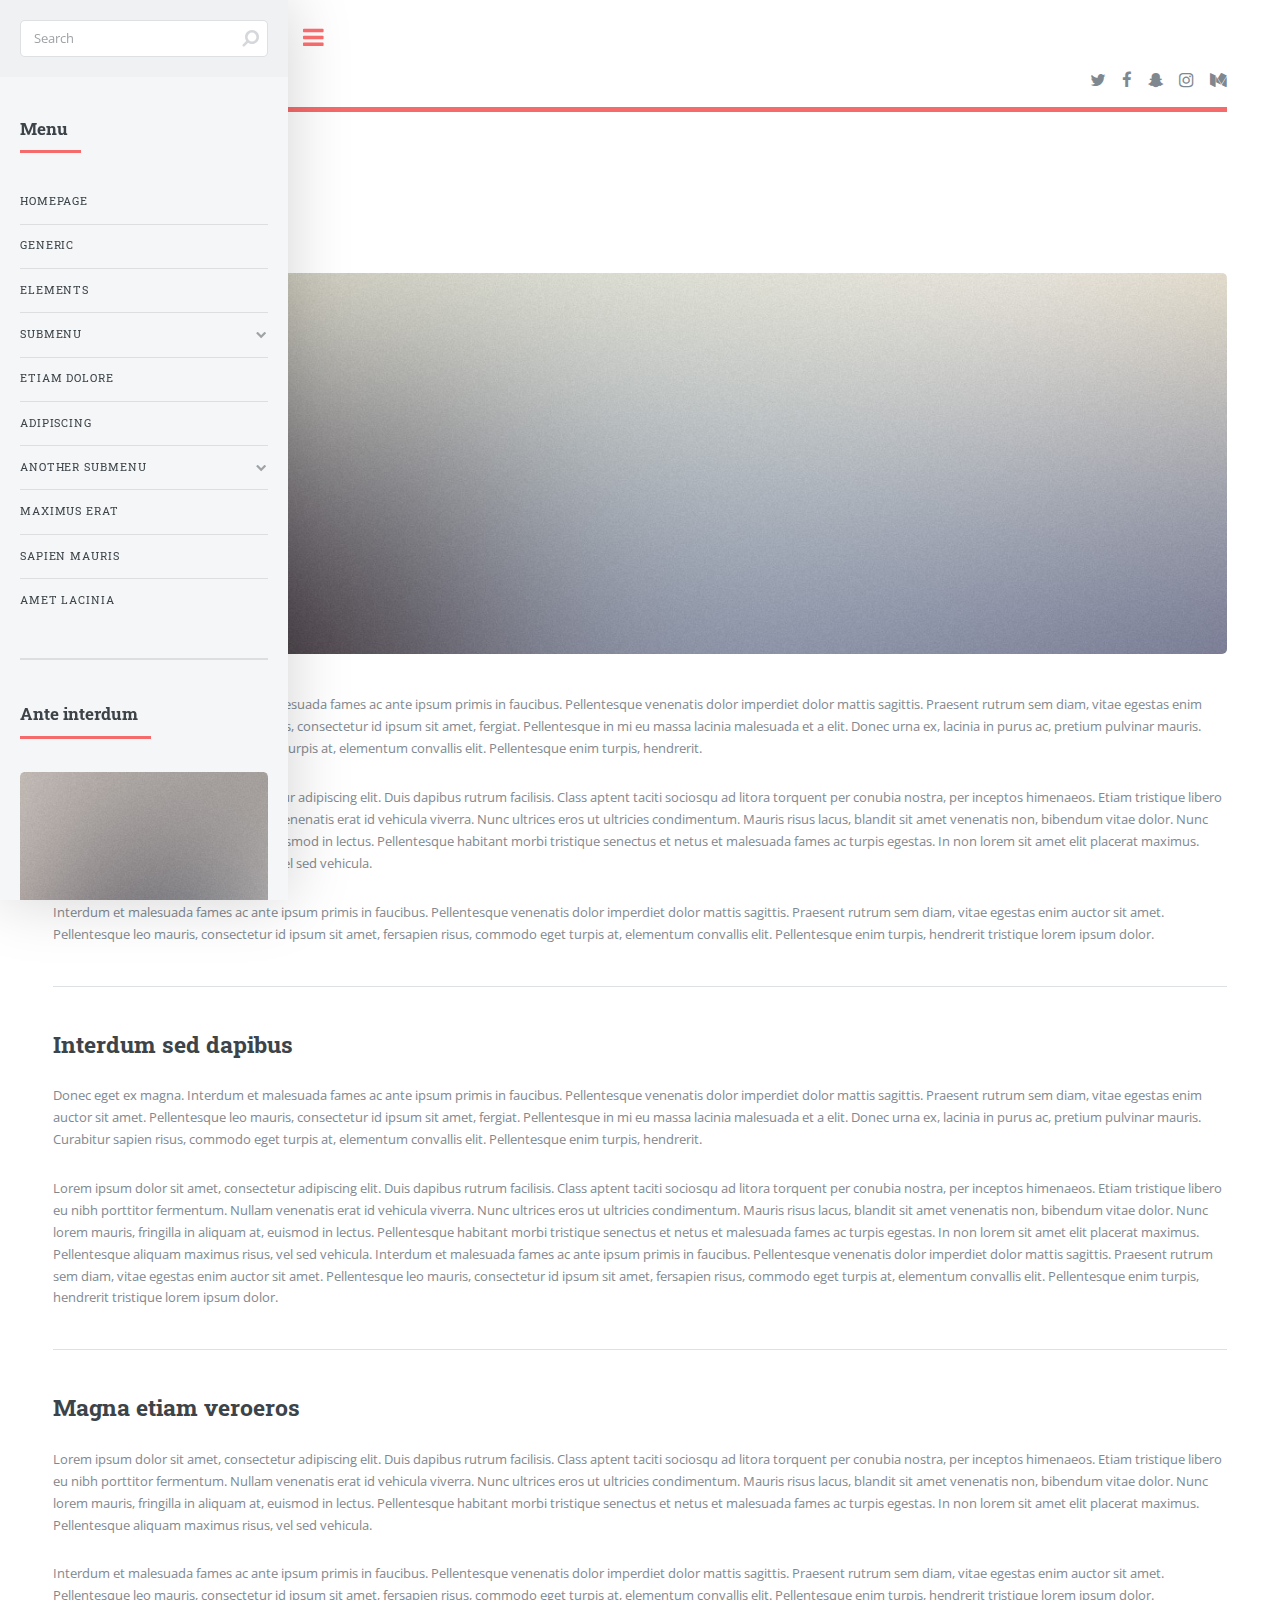
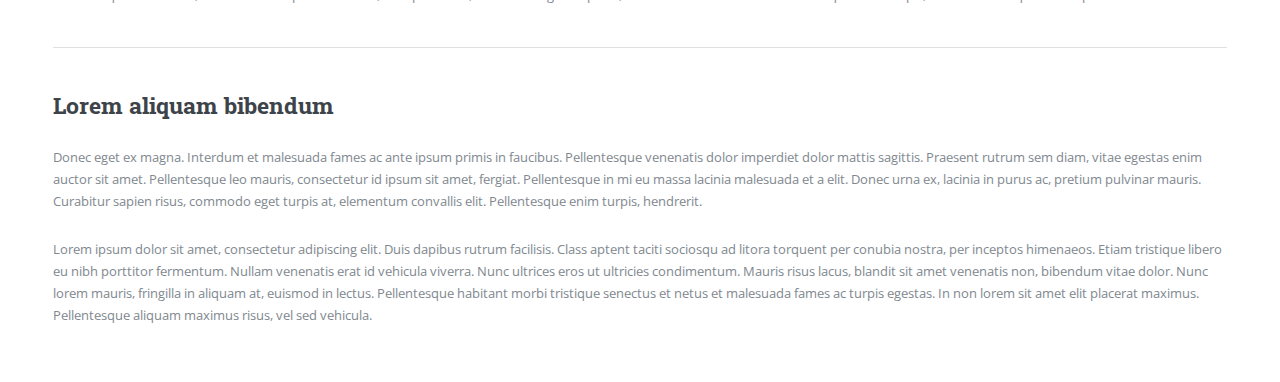
<file: generic.html>
<!DOCTYPE HTML>
<!--
	Editorial by HTML5 UP
	html5up.net | @ajlkn
	Free for personal and commercial use under the CCA 3.0 license (html5up.net/license)
-->
<html>
	<head>
		<title>Generic - Editorial by HTML5 UP</title>
		<meta charset="utf-8" />
		<meta name="viewport" content="width=device-width, initial-scale=1, user-scalable=no" />
		<!--[if lte IE 8]><script src="assets/js/ie/html5shiv.js"></script><![endif]-->
		<link rel="stylesheet" href="assets/css/main.css" />
		<!--[if lte IE 9]><link rel="stylesheet" href="assets/css/ie9.css" /><![endif]-->
		<!--[if lte IE 8]><link rel="stylesheet" href="assets/css/ie8.css" /><![endif]-->
	</head>
	<body>

		<!-- Wrapper -->
			<div id="wrapper">

				<!-- Main -->
					<div id="main">
						<div class="inner">

							<!-- Header -->
								<header id="header">
									<a href="index.html" class="logo"><strong>Editorial</strong> by HTML5 UP</a>
									<ul class="icons">
										<li><a href="#" class="icon fa-twitter"><span class="label">Twitter</span></a></li>
										<li><a href="#" class="icon fa-facebook"><span class="label">Facebook</span></a></li>
										<li><a href="#" class="icon fa-snapchat-ghost"><span class="label">Snapchat</span></a></li>
										<li><a href="#" class="icon fa-instagram"><span class="label">Instagram</span></a></li>
										<li><a href="#" class="icon fa-medium"><span class="label">Medium</span></a></li>
									</ul>
								</header>

							<!-- Content -->
								<section>
									<header class="main">
										<h1>Generic</h1>
									</header>

									<span class="image main"><img src="images/pic11.jpg" alt="" /></span>

									<p>Donec eget ex magna. Interdum et malesuada fames ac ante ipsum primis in faucibus. Pellentesque venenatis dolor imperdiet dolor mattis sagittis. Praesent rutrum sem diam, vitae egestas enim auctor sit amet. Pellentesque leo mauris, consectetur id ipsum sit amet, fergiat. Pellentesque in mi eu massa lacinia malesuada et a elit. Donec urna ex, lacinia in purus ac, pretium pulvinar mauris. Curabitur sapien risus, commodo eget turpis at, elementum convallis elit. Pellentesque enim turpis, hendrerit.</p>
									<p>Lorem ipsum dolor sit amet, consectetur adipiscing elit. Duis dapibus rutrum facilisis. Class aptent taciti sociosqu ad litora torquent per conubia nostra, per inceptos himenaeos. Etiam tristique libero eu nibh porttitor fermentum. Nullam venenatis erat id vehicula viverra. Nunc ultrices eros ut ultricies condimentum. Mauris risus lacus, blandit sit amet venenatis non, bibendum vitae dolor. Nunc lorem mauris, fringilla in aliquam at, euismod in lectus. Pellentesque habitant morbi tristique senectus et netus et malesuada fames ac turpis egestas. In non lorem sit amet elit placerat maximus. Pellentesque aliquam maximus risus, vel sed vehicula.</p>
									<p>Interdum et malesuada fames ac ante ipsum primis in faucibus. Pellentesque venenatis dolor imperdiet dolor mattis sagittis. Praesent rutrum sem diam, vitae egestas enim auctor sit amet. Pellentesque leo mauris, consectetur id ipsum sit amet, fersapien risus, commodo eget turpis at, elementum convallis elit. Pellentesque enim turpis, hendrerit tristique lorem ipsum dolor.</p>

									<hr class="major" />

									<h2>Interdum sed dapibus</h2>
									<p>Donec eget ex magna. Interdum et malesuada fames ac ante ipsum primis in faucibus. Pellentesque venenatis dolor imperdiet dolor mattis sagittis. Praesent rutrum sem diam, vitae egestas enim auctor sit amet. Pellentesque leo mauris, consectetur id ipsum sit amet, fergiat. Pellentesque in mi eu massa lacinia malesuada et a elit. Donec urna ex, lacinia in purus ac, pretium pulvinar mauris. Curabitur sapien risus, commodo eget turpis at, elementum convallis elit. Pellentesque enim turpis, hendrerit.</p>
									<p>Lorem ipsum dolor sit amet, consectetur adipiscing elit. Duis dapibus rutrum facilisis. Class aptent taciti sociosqu ad litora torquent per conubia nostra, per inceptos himenaeos. Etiam tristique libero eu nibh porttitor fermentum. Nullam venenatis erat id vehicula viverra. Nunc ultrices eros ut ultricies condimentum. Mauris risus lacus, blandit sit amet venenatis non, bibendum vitae dolor. Nunc lorem mauris, fringilla in aliquam at, euismod in lectus. Pellentesque habitant morbi tristique senectus et netus et malesuada fames ac turpis egestas. In non lorem sit amet elit placerat maximus. Pellentesque aliquam maximus risus, vel sed vehicula. Interdum et malesuada fames ac ante ipsum primis in faucibus. Pellentesque venenatis dolor imperdiet dolor mattis sagittis. Praesent rutrum sem diam, vitae egestas enim auctor sit amet. Pellentesque leo mauris, consectetur id ipsum sit amet, fersapien risus, commodo eget turpis at, elementum convallis elit. Pellentesque enim turpis, hendrerit tristique lorem ipsum dolor.</p>

									<hr class="major" />

									<h2>Magna etiam veroeros</h2>
									<p>Lorem ipsum dolor sit amet, consectetur adipiscing elit. Duis dapibus rutrum facilisis. Class aptent taciti sociosqu ad litora torquent per conubia nostra, per inceptos himenaeos. Etiam tristique libero eu nibh porttitor fermentum. Nullam venenatis erat id vehicula viverra. Nunc ultrices eros ut ultricies condimentum. Mauris risus lacus, blandit sit amet venenatis non, bibendum vitae dolor. Nunc lorem mauris, fringilla in aliquam at, euismod in lectus. Pellentesque habitant morbi tristique senectus et netus et malesuada fames ac turpis egestas. In non lorem sit amet elit placerat maximus. Pellentesque aliquam maximus risus, vel sed vehicula.</p>
									<p>Interdum et malesuada fames ac ante ipsum primis in faucibus. Pellentesque venenatis dolor imperdiet dolor mattis sagittis. Praesent rutrum sem diam, vitae egestas enim auctor sit amet. Pellentesque leo mauris, consectetur id ipsum sit amet, fersapien risus, commodo eget turpis at, elementum convallis elit. Pellentesque enim turpis, hendrerit tristique lorem ipsum dolor.</p>

									<hr class="major" />

									<h2>Lorem aliquam bibendum</h2>
									<p>Donec eget ex magna. Interdum et malesuada fames ac ante ipsum primis in faucibus. Pellentesque venenatis dolor imperdiet dolor mattis sagittis. Praesent rutrum sem diam, vitae egestas enim auctor sit amet. Pellentesque leo mauris, consectetur id ipsum sit amet, fergiat. Pellentesque in mi eu massa lacinia malesuada et a elit. Donec urna ex, lacinia in purus ac, pretium pulvinar mauris. Curabitur sapien risus, commodo eget turpis at, elementum convallis elit. Pellentesque enim turpis, hendrerit.</p>
									<p>Lorem ipsum dolor sit amet, consectetur adipiscing elit. Duis dapibus rutrum facilisis. Class aptent taciti sociosqu ad litora torquent per conubia nostra, per inceptos himenaeos. Etiam tristique libero eu nibh porttitor fermentum. Nullam venenatis erat id vehicula viverra. Nunc ultrices eros ut ultricies condimentum. Mauris risus lacus, blandit sit amet venenatis non, bibendum vitae dolor. Nunc lorem mauris, fringilla in aliquam at, euismod in lectus. Pellentesque habitant morbi tristique senectus et netus et malesuada fames ac turpis egestas. In non lorem sit amet elit placerat maximus. Pellentesque aliquam maximus risus, vel sed vehicula.</p>

								</section>

						</div>
					</div>

				<!-- Sidebar -->
					<div id="sidebar">
						<div class="inner">

							<!-- Search -->
								<section id="search" class="alt">
									<form method="post" action="#">
										<input type="text" name="query" id="query" placeholder="Search" />
									</form>
								</section>

							<!-- Menu -->
								<nav id="menu">
									<header class="major">
										<h2>Menu</h2>
									</header>
									<ul>
										<li><a href="index.html">Homepage</a></li>
										<li><a href="generic.html">Generic</a></li>
										<li><a href="elements.html">Elements</a></li>
										<li>
											<span class="opener">Submenu</span>
											<ul>
												<li><a href="#">Lorem Dolor</a></li>
												<li><a href="#">Ipsum Adipiscing</a></li>
												<li><a href="#">Tempus Magna</a></li>
												<li><a href="#">Feugiat Veroeros</a></li>
											</ul>
										</li>
										<li><a href="#">Etiam Dolore</a></li>
										<li><a href="#">Adipiscing</a></li>
										<li>
											<span class="opener">Another Submenu</span>
											<ul>
												<li><a href="#">Lorem Dolor</a></li>
												<li><a href="#">Ipsum Adipiscing</a></li>
												<li><a href="#">Tempus Magna</a></li>
												<li><a href="#">Feugiat Veroeros</a></li>
											</ul>
										</li>
										<li><a href="#">Maximus Erat</a></li>
										<li><a href="#">Sapien Mauris</a></li>
										<li><a href="#">Amet Lacinia</a></li>
									</ul>
								</nav>

							<!-- Section -->
								<section>
									<header class="major">
										<h2>Ante interdum</h2>
									</header>
									<div class="mini-posts">
										<article>
											<a href="#" class="image"><img src="images/pic07.jpg" alt="" /></a>
											<p>Aenean ornare velit lacus, ac varius enim lorem ullamcorper dolore aliquam.</p>
										</article>
										<article>
											<a href="#" class="image"><img src="images/pic08.jpg" alt="" /></a>
											<p>Aenean ornare velit lacus, ac varius enim lorem ullamcorper dolore aliquam.</p>
										</article>
										<article>
											<a href="#" class="image"><img src="images/pic09.jpg" alt="" /></a>
											<p>Aenean ornare velit lacus, ac varius enim lorem ullamcorper dolore aliquam.</p>
										</article>
									</div>
									<ul class="actions">
										<li><a href="#" class="button">More</a></li>
									</ul>
								</section>

							<!-- Section -->
								<section>
									<header class="major">
										<h2>Get in touch</h2>
									</header>
									<p>Sed varius enim lorem ullamcorper dolore aliquam aenean ornare velit lacus, ac varius enim lorem ullamcorper dolore. Proin sed aliquam facilisis ante interdum. Sed nulla amet lorem feugiat tempus aliquam.</p>
									<ul class="contact">
										<li class="fa-envelope-o"><a href="#">information@untitled.tld</a></li>
										<li class="fa-phone">(000) 000-0000</li>
										<li class="fa-home">1234 Somewhere Road #8254<br />
										Nashville, TN 00000-0000</li>
									</ul>
								</section>

							<!-- Footer -->
								<footer id="footer">
									<p class="copyright">&copy; Untitled. All rights reserved. Demo Images: <a href="https://unsplash.com">Unsplash</a>. Design: <a href="https://html5up.net">HTML5 UP</a>.</p>
								</footer>

						</div>
					</div>

			</div>

		<!-- Scripts -->
			<script src="assets/js/jquery.min.js"></script>
			<script src="assets/js/skel.min.js"></script>
			<script src="assets/js/util.js"></script>
			<!--[if lte IE 8]><script src="assets/js/ie/respond.min.js"></script><![endif]-->
			<script src="assets/js/main.js"></script>

	</body>
</html>
</file>
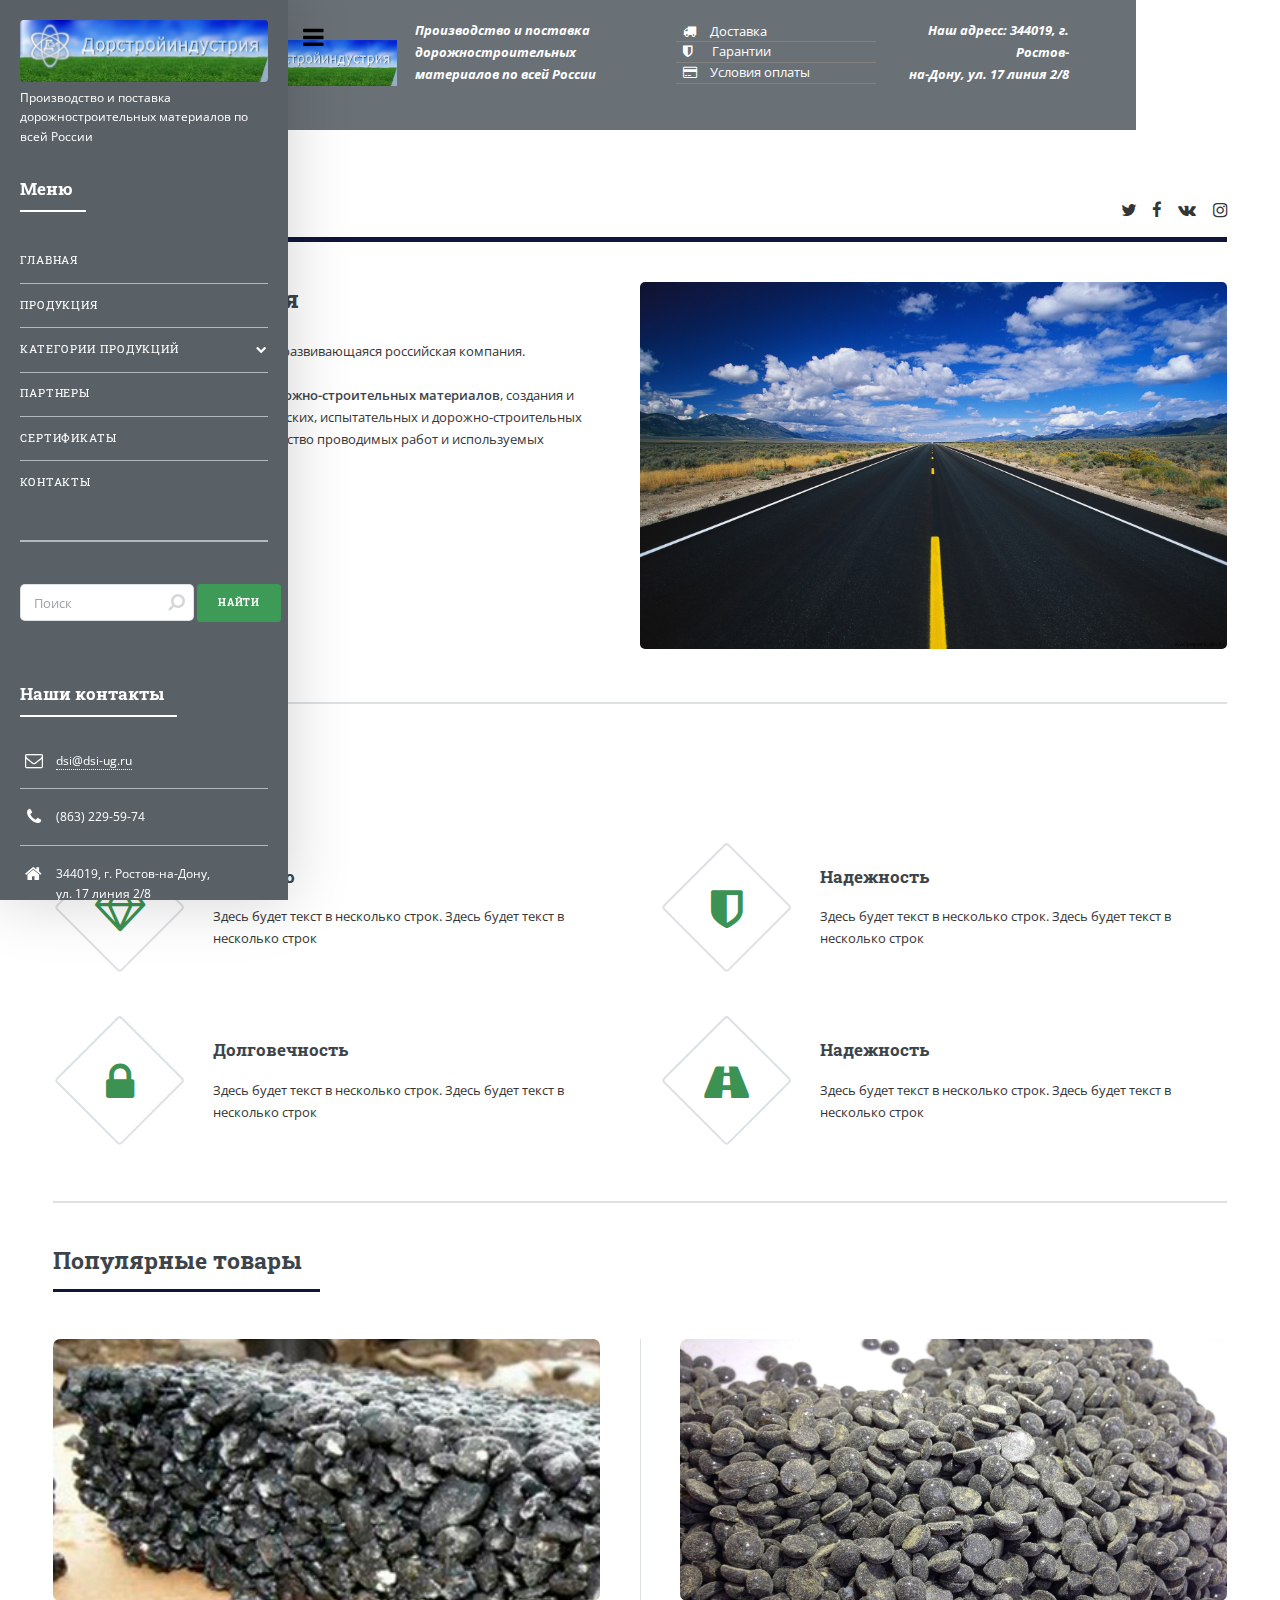
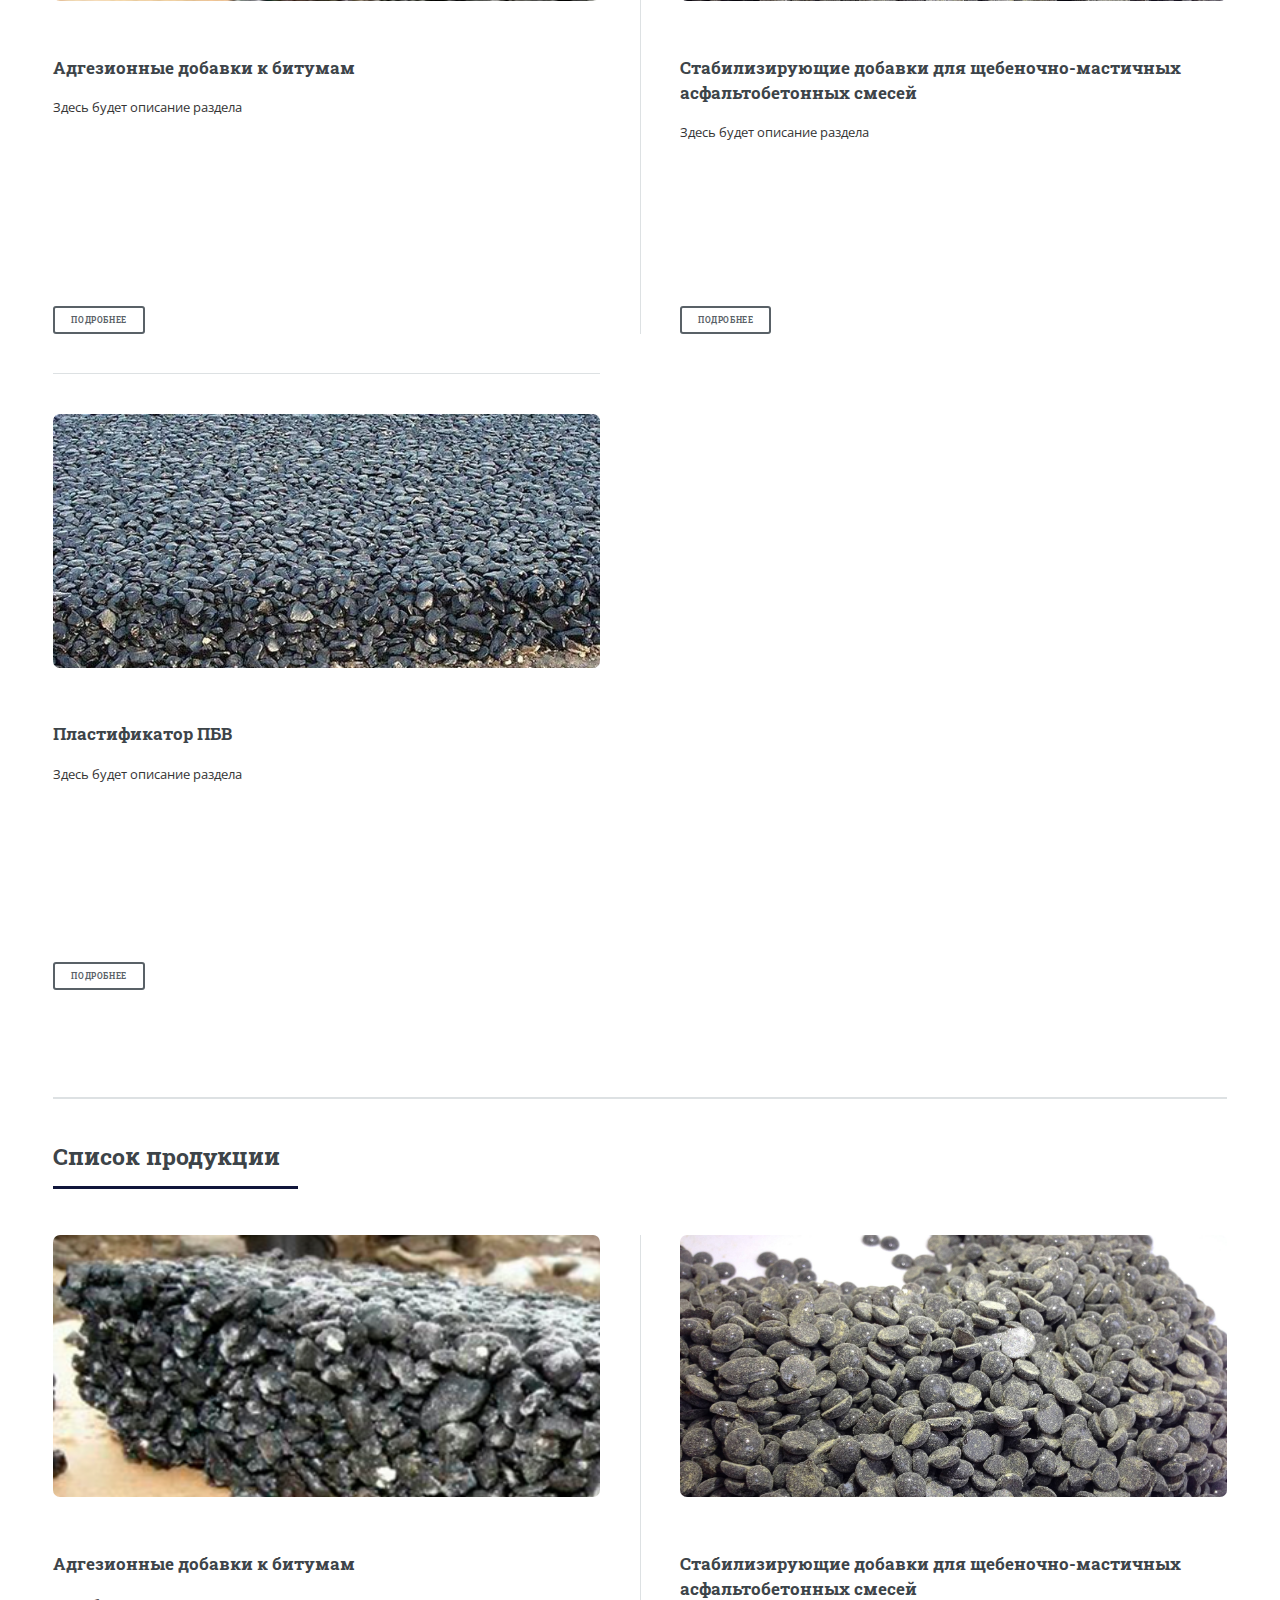
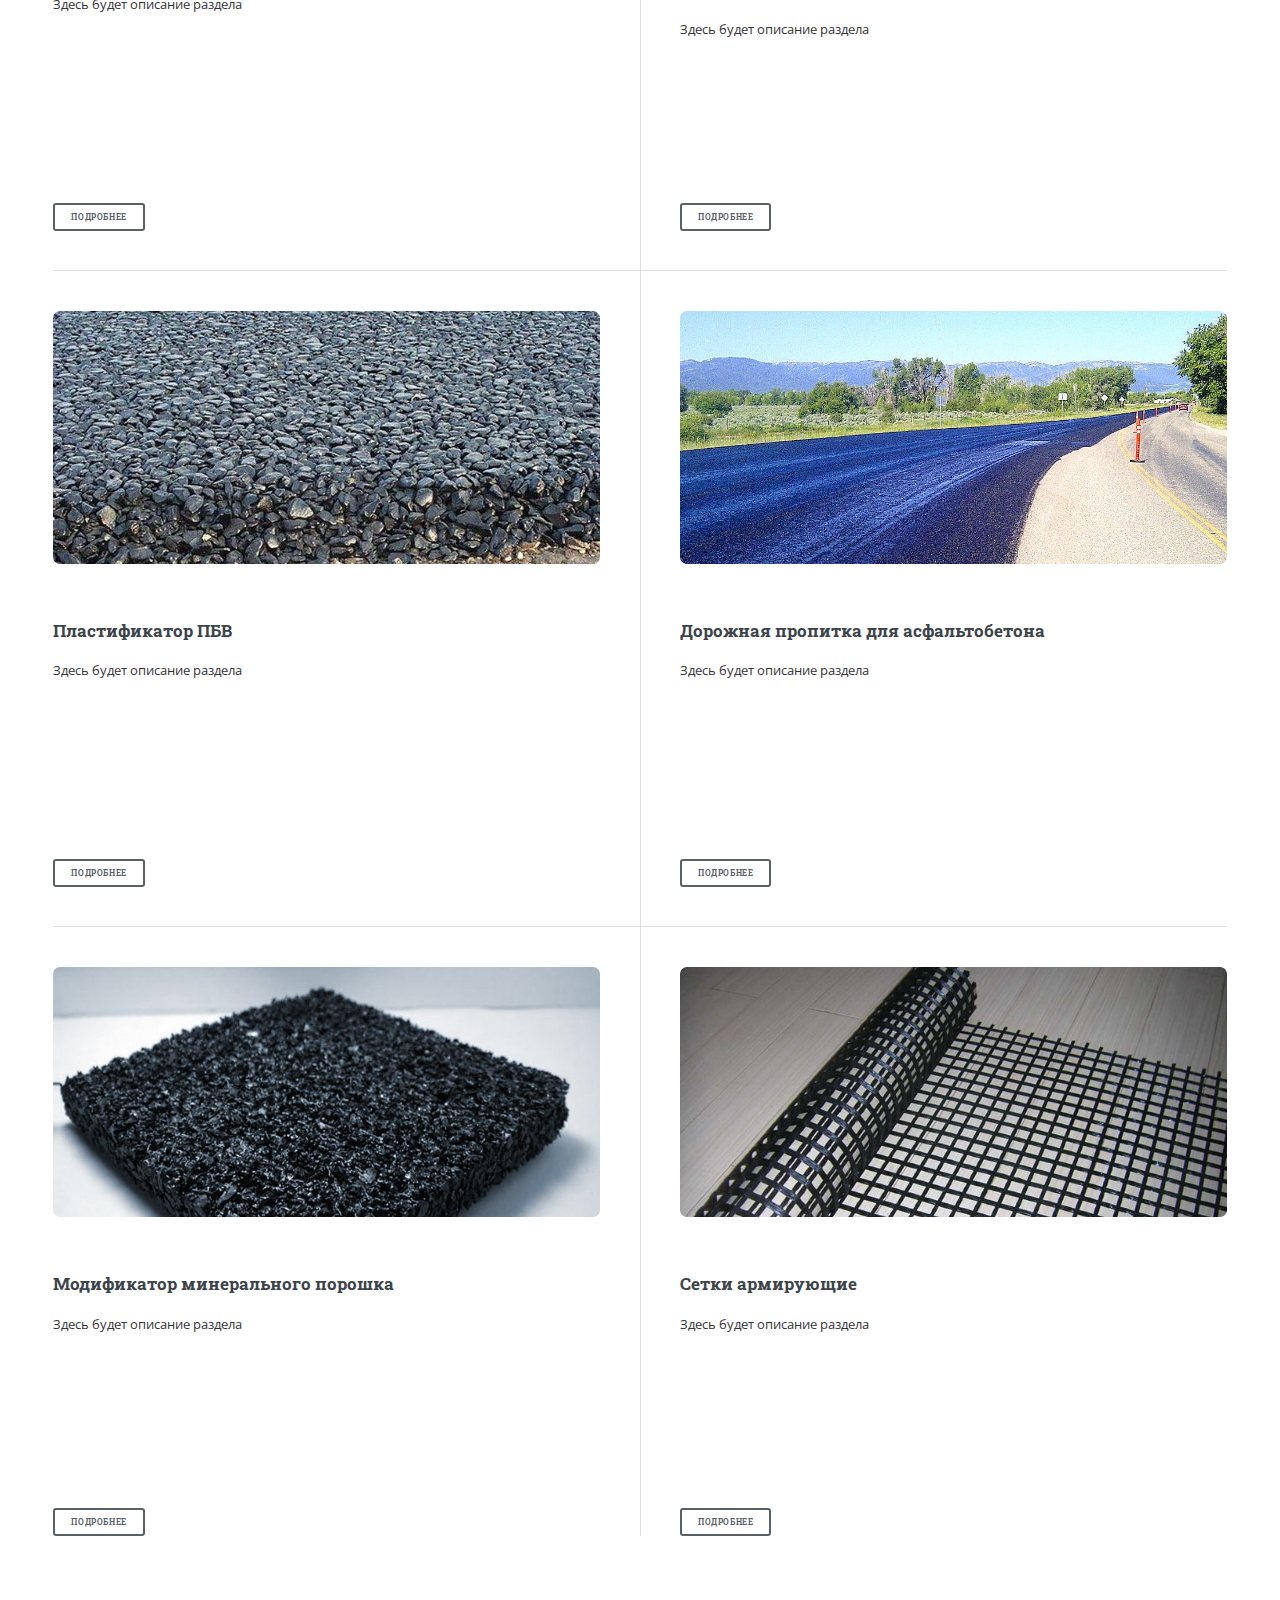
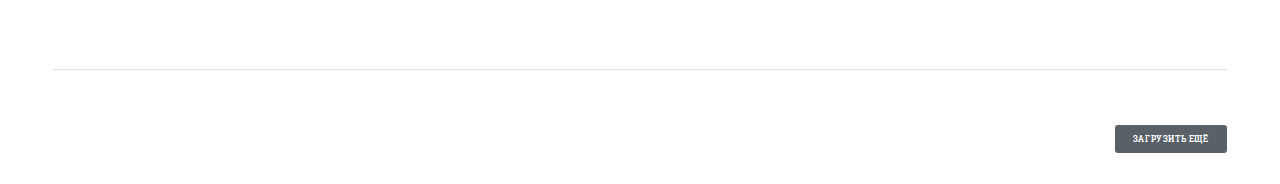
<file: index(old).html>
<!DOCTYPE HTML>
<html>
	<head>
		<title>ООО &quot;Дорстройиндустрия&quot;</title>
		<meta charset="utf-8" />
		<meta name="viewport" content="width=device-width, initial-scale=1, user-scalable=no" />
		<!--[if lte IE 8]><script src="assets/js/ie/html5shiv.js"></script><![endif]-->
		<link rel="shortcut icon" href="images/favicon.png" type="image/png">
		<link rel="stylesheet" href="css/bootstrap/bootstrap.min.css" />
		<link rel="stylesheet" href="css/bootstrap/bootstrap-theme.min.css" />
		<link rel="stylesheet" href="assets/css/main.css" />
		<link rel="stylesheet" href="css/main.css" />
		<!--[if lte IE 9]><link rel="stylesheet" href="assets/css/ie9.css" /><![endif]-->
		<!--[if lte IE 8]><link rel="stylesheet" href="assets/css/ie8.css" /><![endif]-->
	</head>
	<body>

		<!-- Wrapper -->
			<div id="wrapper">

				<!-- Main -->
					<div id="main">
						<div class="top-buttons">
							<div class="top-btns-wrp">
								<div class="top-btn-delivery item">
									<div class="item-wrp">
										<span class="icon fa-truck"></span>
										<a href="#getDelivery" data-toggle="modal">Доставка</a>
									</div>	
								</div>
								<div class="top-btn-garanties item">
									<div class="item-wrp">
										<span class="icon fa-shield"></span>
										<a href="#getGaranties" data-toggle="modal">Гарантии</a>
									</div>	
								</div>
								<div class="top-btn-payment item">
									<div class="item-wrp">
										<span class="icon fa-credit-card"></span>
										<a href="#getCondition" data-toggle="modal">Условия оплаты</a>
									</div>	
								</div>
							</div>			
						</div>
						<div class="top-menu">
							<div class="menu-inner">
								<div class="desc-wrap">
									<div class="menu-desc">
										<div class="img-desc">
											<a href="/">
												<img src="images/logo.jpg">
											</a>
										</div>
										<span>Производство и поставка<br>дорожностроительных<br> материалов по всей России</span>
									</div>
									<ul class="menu-btns">
										<li>
											<span class="icon fa-truck"></span>
											<a href="#getDelivery" data-toggle="modal">Доставка</a>
										</li>
										<li>
											<span class="icon fa-shield"></span>
											<a href="#getGaranties" data-toggle="modal">Гарантии</a>
										</li>
										<li>
											<span class="icon fa-credit-card"></span>
											<a href="#getCondition" data-toggle="modal">Условия оплаты</a>
										</li>
									</ul>								
									<div class="menu-adress">
										<span>Наш адресс:</span>
										<span>344019, г. Ростов-<br>на-Дону, ул. 17 линия 2/8</span>
									</div>
								</div>
								<div class="btns-menu-wrap">

								</div>	
							</div>
						</div>
						<div class="inner">

							<!-- Header -->
								<header id="header">
									<div class="head-cont">
										<a href="index.html" class="logo">Главная</a>
									</div>	
									<ul class="icons">
										<li><a href="#" class="icon fa-twitter"><span class="label">Twitter</span></a></li>
										<li><a href="#" class="icon fa-facebook"><span class="label">Facebook</span></a></li>
										<li><a href="#" class="icon fa-vk"><span class="label">VK</span></a></li>
										<li><a href="#" class="icon fa-instagram"><span class="label">Instagram</span></a></li>
									</ul>
								</header>

							<!-- Banner -->
								<section id="banner">
									<div class="content">
										<header>
											<h2>Дорстройиндустрия</h2>
											<!--<p>A free and fully responsive site template</p>-->
										</header>
										<p><strong>"Дорстройиндустрия"</strong> - динамично развивающаяся российская компания.<br><br>Мы специализируемся на рынке <strong>дорожно-строительных материалов</strong>, создания и комплексного оснащения аналитических, испытательных и дорожно-строительных лабораторий, контролирующих качество проводимых работ и используемых материалов.</p>
										<ul class="actions">
											<li><a href="#" class="button special">Подробнее</a></li>
										</ul>
									</div>
									<span class="image object">
										<img src="images/main4.jpg" alt="" />
									</span>
								</section>

							<!-- Section -->
								<section>
									<header class="major">
										<h2>Преимущества</h2>
									</header>
									<div class="features">
										<article>
											<span class="icon fa-diamond"></span>
											<div class="content">
												<h3>Качество</h3>
												<p>Здесь будет текст в несколько строк. Здесь будет текст в несколько строк</p>
											</div>
										</article>
										<article>
											<span class="icon fa-shield"></span>
											<div class="content">
												<h3>Надежность</h3>
												<p>Здесь будет текст в несколько строк. Здесь будет текст в несколько строк</p>
											</div>
										</article>
										<article>
											<span class="icon fa-lock"></span>
											<div class="content">
												<h3>Долговечность</h3>
												<p>Здесь будет текст в несколько строк. Здесь будет текст в несколько строк</p>
											</div>
										</article>
										<article>
											<span class="icon fa-road"></span>
											<div class="content">
												<h3>Надежность</h3>
												<p>Здесь будет текст в несколько строк. Здесь будет текст в несколько строк</p>
											</div>
										</article>
									</div>
								</section>

								<!-- Section -->
								<section class="main-cont popular_goods">
									<header class="major">
										<h2>Популярные товары</h2>
									</header>
									<div class="posts">
										<article>
											<div class="img-cont">
												<a href="/category.html" class="image"><img src="images/bitum.png" alt="" /></a>
											</div>
											<div class="desc-cont">
												<h3>Адгезионные добавки к битумам</h3>
												<p>Здесь будет описание раздела</p>
											</div>
											<ul class="actions">
												<li><a href="/category.html" class="button small">Подробнее</a></li>
											</ul>
										</article>
										<article>
											<div class="img-cont">
												<a href="/item.html" class="image"><img src="images/mixes.jpg" alt="" /></a>
											</div>
											<div class="desc-cont">
												<h3>Стабилизирующие добавки для щебеночно-мастичных асфальтобетонных смесей</h3>
												<p>Здесь будет описание раздела</p>
											</div>	
											<ul class="actions">
												<li><a href="/item.html" class="button small">Подробнее</a></li>
											</ul>
										</article>
										<article>
											<div class="img-cont">
												<a href="/item.html" class="image"><img src="images/pbv.jpg" alt="" /></a>
											</div>
											<div class="desc-cont">
												<h3>Пластификатор ПБВ</h3>
												<p>Здесь будет описание раздела</p>
											</div>	
											<ul class="actions">
												<li><a href="/item.html" class="button small">Подробнее</a></li>
											</ul>
										</article>
									</div>
								</section>

							<!-- Section -->
								<section class="main-cont">
									<header class="major">
										<h2>Список продукции</h2>
									</header>
									<div class="posts">
										<article>
											<div class="img-cont">
												<a href="/category.html" class="image"><img src="images/bitum.png" alt="" /></a>
											</div>
											<div class="desc-cont">
												<h3>Адгезионные добавки к битумам</h3>
												<p>Здесь будет описание раздела</p>
											</div>
											<ul class="actions">
												<li><a href="/category.html" class="button small">Подробнее</a></li>
											</ul>
										</article>
										<article>
											<div class="img-cont">
												<a href="/item.html" class="image"><img src="images/mixes.jpg" alt="" /></a>
											</div>
											<div class="desc-cont">
												<h3>Стабилизирующие добавки для щебеночно-мастичных асфальтобетонных смесей</h3>
												<p>Здесь будет описание раздела</p>
											</div>	
											<ul class="actions">
												<li><a href="/item.html" class="button small">Подробнее</a></li>
											</ul>
										</article>
										<article>
											<div class="img-cont">
												<a href="/item.html" class="image"><img src="images/pbv.jpg" alt="" /></a>
											</div>
											<div class="desc-cont">
												<h3>Пластификатор ПБВ</h3>
												<p>Здесь будет описание раздела</p>
											</div>	
											<ul class="actions">
												<li><a href="/item.html" class="button small">Подробнее</a></li>
											</ul>
										</article>
										<article>
											<div class="img-cont">
												<a href="/item.html" class="image"><img src="images/propitka.jpg" alt="" /></a>
											</div>
											<div class="desc-cont">
												<h3>Дорожная пропитка для асфальтобетона</h3>
												<p>Здесь будет описание раздела</p>
											</div>	
											<ul class="actions">
												<li><a href="/item.html" class="button small">Подробнее</a></li>
											</ul>
										</article>
										<article>
											<div class="img-cont">
												<a href="/item.html" class="image"><img src="images/modific.jpg" alt="" /></a>
											</div>
											<div class="desc-cont">
												<h3>Модификатор минерального порошка</h3>
												<p>Здесь будет описание раздела</p>
											</div>	
											<ul class="actions">
												<li><a href="/item.html" class="button small">Подробнее</a></li>
											</ul>
										</article>
										<article>
											<div class="img-cont">
												<a href="/item.html" class="image"><img src="images/armo-net.jpg" alt="" /></a>
											</div>
											<div class="desc-cont">	
												<h3>Сетки армирующие</h3>
												<p>Здесь будет описание раздела</p>
											</div>	
											<ul class="actions">
												<li><a href="/item.html" class="button small">Подробнее</a></li>
											</ul>
										</article>										
									</div>
									<div class="more-bt">
										<a href="#" class="button special small">Загрузить ещё</a>
									</div>
								</section>

						</div>
					</div>

				<!-- Sidebar -->
					<div id="sidebar">
						<div class="inner">

							<!-- Search -->

							<!-- Menu -->
								<nav id="menu">
									<div class="menu-cont">
										<a href="/">
											<img src="images/logo.jpg">
										</a>
										<span>
											Производство и поставка дорожностроительных материалов по всей России
										</span>
									</div>
									<header class="major">
										<h2>Меню</h2>
									</header>
									<ul>
										<li><a href="index.html">Главная</a></li>
										<li><a href="/items-list.html">Продукция</a></li>
										<li>
											<span class="opener">Категории Продукций</span>
											<ul>
												<li><a href="/category.html">Адгезионные добавки к битумам</a></li>
												<li><a href="/category.html">Стабилизирующие добавки для щебеночно-мастичных асфальтобетонных смесей</a></li>
												<li><a href="/category.html">Пластификатор ПБВ</a></li>
												<li><a href="/category.html">Дорожная пропитка для асфальтобетона</a></li>
												<li><a href="/category.html">Модификатор минерального порошка</a></li>
												<li><a href="/category.html">Сетки армирующие</a></li>
											</ul>
										</li>
										<li><a href="/partners.html">Партнеры</a></li>
										<li><a href="/serts.html">Сертификаты</a></li>										
										<li><a href="/contacts.html">Контакты</a></li>
										<!--<li><a href="#">Adipiscing</a></li>
										<li>
											<span class="opener">Another Submenu</span>
											<ul>
												<li><a href="#">Lorem Dolor</a></li>
												<li><a href="#">Ipsum Adipiscing</a></li>
												<li><a href="#">Tempus Magna</a></li>
												<li><a href="#">Feugiat Veroeros</a></li>
											</ul>
										</li>
										<li><a href="#">Maximus Erat</a></li>
										<li><a href="#">Sapien Mauris</a></li>
										<li><a href="#">Amet Lacinia</a></li>-->
									</ul>
								</nav>
								<section id="search" class="alt">
									<form method="post" action="#">
										<input type="text" name="query" id="query" placeholder="Поиск" />
									</form>

									<div class="find-bt">
										<a href="#" class="button special __search">Найти</a>
									</div>
								</section>
							<!-- Section -->
								<!--<section>
									<header class="major">
										<h2>Ante interdum</h2>
									</header>
									<div class="mini-posts">
										<article>
											<a href="#" class="image"><img src="images/pic07.jpg" alt="" /></a>
											<p>Aenean ornare velit lacus, ac varius enim lorem ullamcorper dolore aliquam.</p>
										</article>
										<article>
											<a href="#" class="image"><img src="images/pic08.jpg" alt="" /></a>
											<p>Aenean ornare velit lacus, ac varius enim lorem ullamcorper dolore aliquam.</p>
										</article>
										<article>
											<a href="#" class="image"><img src="images/pic09.jpg" alt="" /></a>
											<p>Aenean ornare velit lacus, ac varius enim lorem ullamcorper dolore aliquam.</p>
										</article>
									</div>
									<ul class="actions">
										<li><a href="#" class="button">More</a></li>
									</ul>
								</section>-->

							<!-- Section -->
								<section>
									<header class="major">
										<h2>Наши контакты</h2>
									</header>
									<!--<p>Текст</p>-->
									<ul class="contact">
										<li class="fa-envelope-o"><a href="#">dsi@dsi-ug.ru</a></li>
										<li class="fa-phone">(863) 229-59-74</li>
										<li class="fa-home">344019, г. Ростов-на-Дону, <br>ул. 17 линия 2/8</li>
									</ul>
								</section>

							<!-- Footer -->
								<footer id="footer">
									<p class="copyright">&copy; ООО "ДорСтройИндустрия" <!--<a href="https://unsplash.com">Unsplash</a>. Design: <a href="https://html5up.net">HTML5 UP</a>.--></p>
								</footer>

						</div>
					</div>

			</div>
 
			<div id="getDelivery" class="modal top-call fade">
			  	<div class="modal-dialog modalData">
			    	<div class="modal-content">
				      	<!-- Заголовок модального окна -->
				      	<div class="modal-header">
				        	<button type="button" class="close" data-dismiss="modal" aria-hidden="true">×</button>
				        	<h4 class="modal-title"></h4>
				     	</div>
				      	<!-- Основное содержимое модального окна -->
				      	<div class="modal-body">
				        	<span>Условия доставки</span>
				      	</div>
				      	<!-- Футер модального окна -->
				      	<div class="modal-footer">
				        	<button type="button" class="special small" data-dismiss="modal">Закрыть</button>
				      	</div>
			    	</div>
			  	</div>
			</div>

			<div id="getGaranties" class="modal top-call fade">
			  	<div class="modal-dialog modalData">
			    	<div class="modal-content">
				      	<!-- Заголовок модального окна -->
				      	<div class="modal-header">
				        	<button type="button" class="close" data-dismiss="modal" aria-hidden="true">×</button>
				        	<h4 class="modal-title"></h4>
				     	</div>
				      	<!-- Основное содержимое модального окна -->
				      	<div class="modal-body">
				        	<span>Гарантии</span>	
				      	</div>
				      	<!-- Футер модального окна -->
				      	<div class="modal-footer">
				        	<button type="button" class="special small" data-dismiss="modal">Закрыть</button>
				      	</div>
			    	</div>
			  	</div>
			</div>

			<div id="getCondition" class="modal top-call fade">
			  	<div class="modal-dialog modalData">
			    	<div class="modal-content">
				      	<!-- Заголовок модального окна -->
				      	<div class="modal-header">
				        	<button type="button" class="close" data-dismiss="modal" aria-hidden="true">×</button>
				        	<h4 class="modal-title"></h4>
				     	</div>
				      	<!-- Основное содержимое модального окна -->
				      	<div class="modal-body">
				        	<span>Условия оплаты</span>	
				      	</div>
				      	<!-- Футер модального окна -->
				      	<div class="modal-footer">
				        	<button type="button" class="special small" data-dismiss="modal">Закрыть</button>
				      	</div>
			    	</div>
			  	</div>
			</div>

		<!-- Scripts -->
			<script src="assets/js/jquery.min.js"></script>
			<script src="js/bootstrap/bootstrap.min.js"></script>
			<script src="assets/js/skel.min.js"></script>
			<script src="assets/js/util.js"></script>
			<!--[if lte IE 8]><script src="assets/js/ie/respond.min.js"></script><![endif]-->
			<script src="assets/js/main.js"></script>
			<script src="js/main.js"></script>

	</body>
</html>
</file>
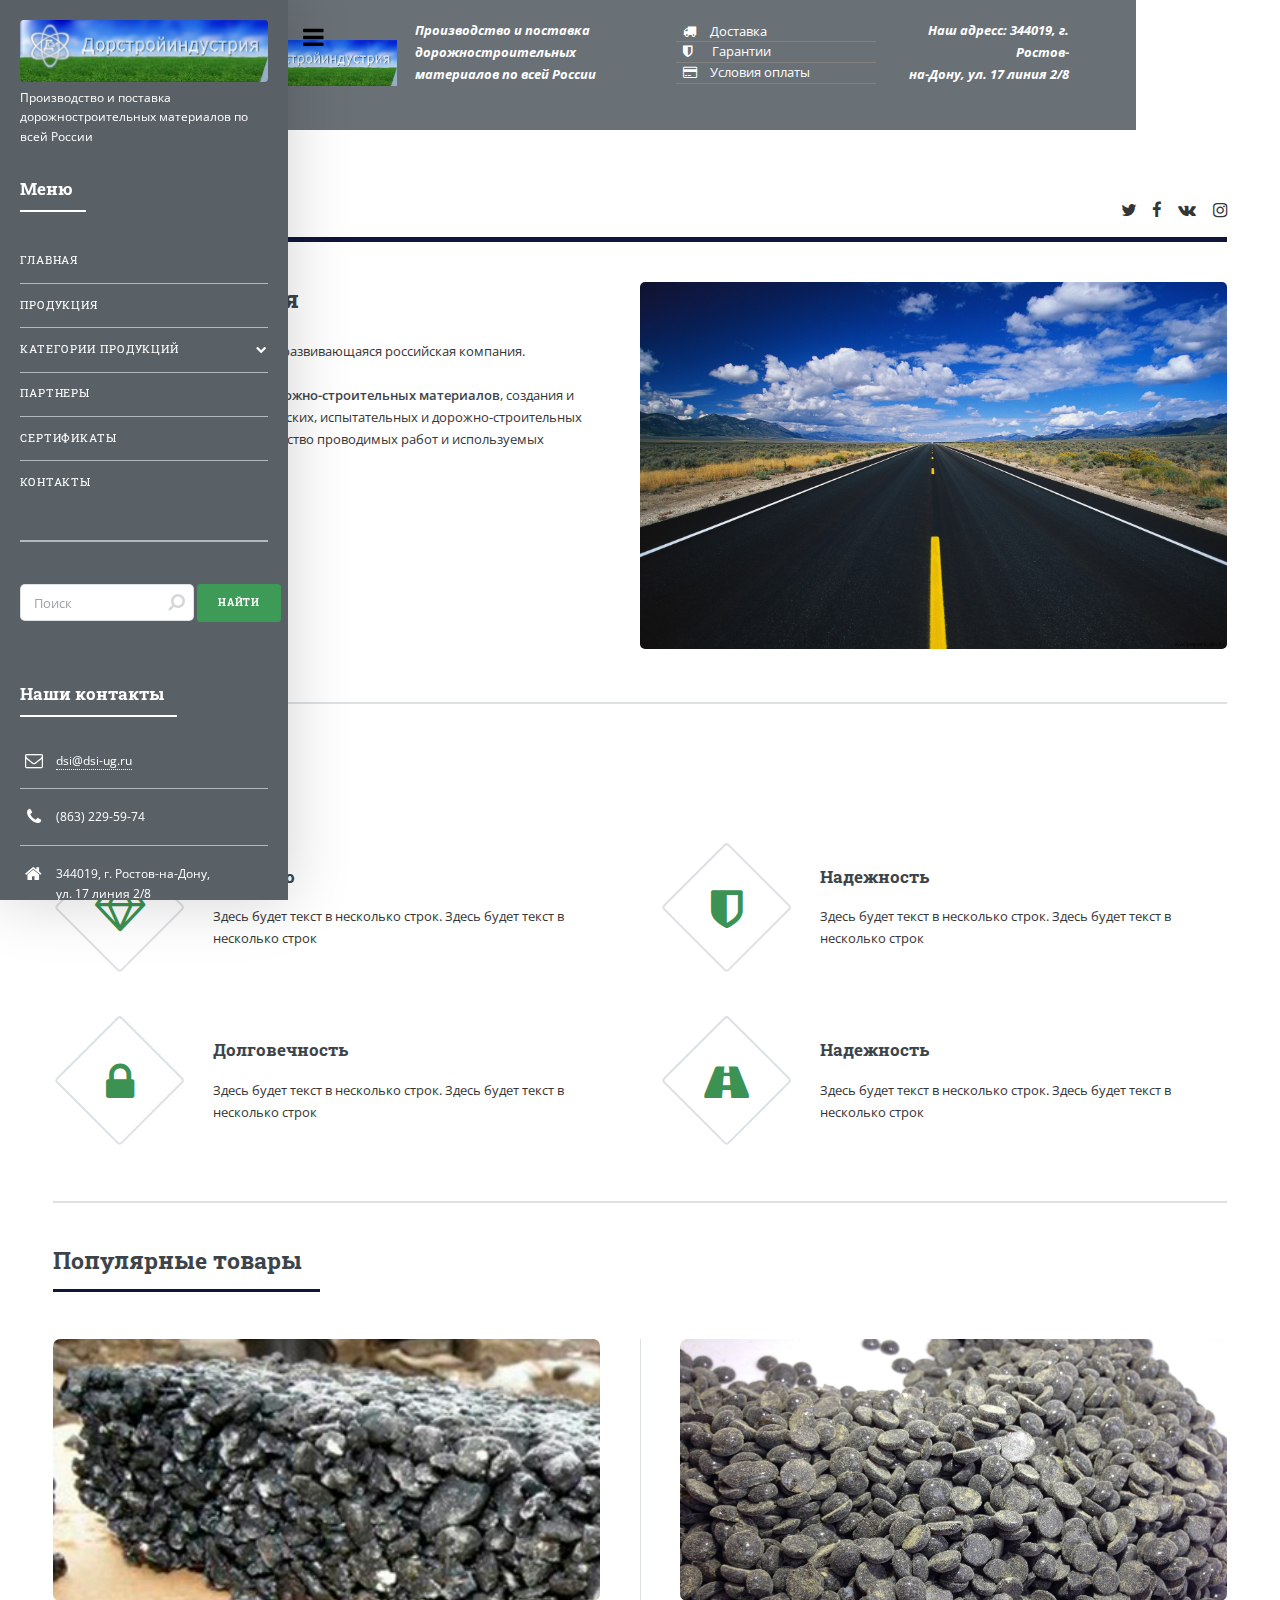
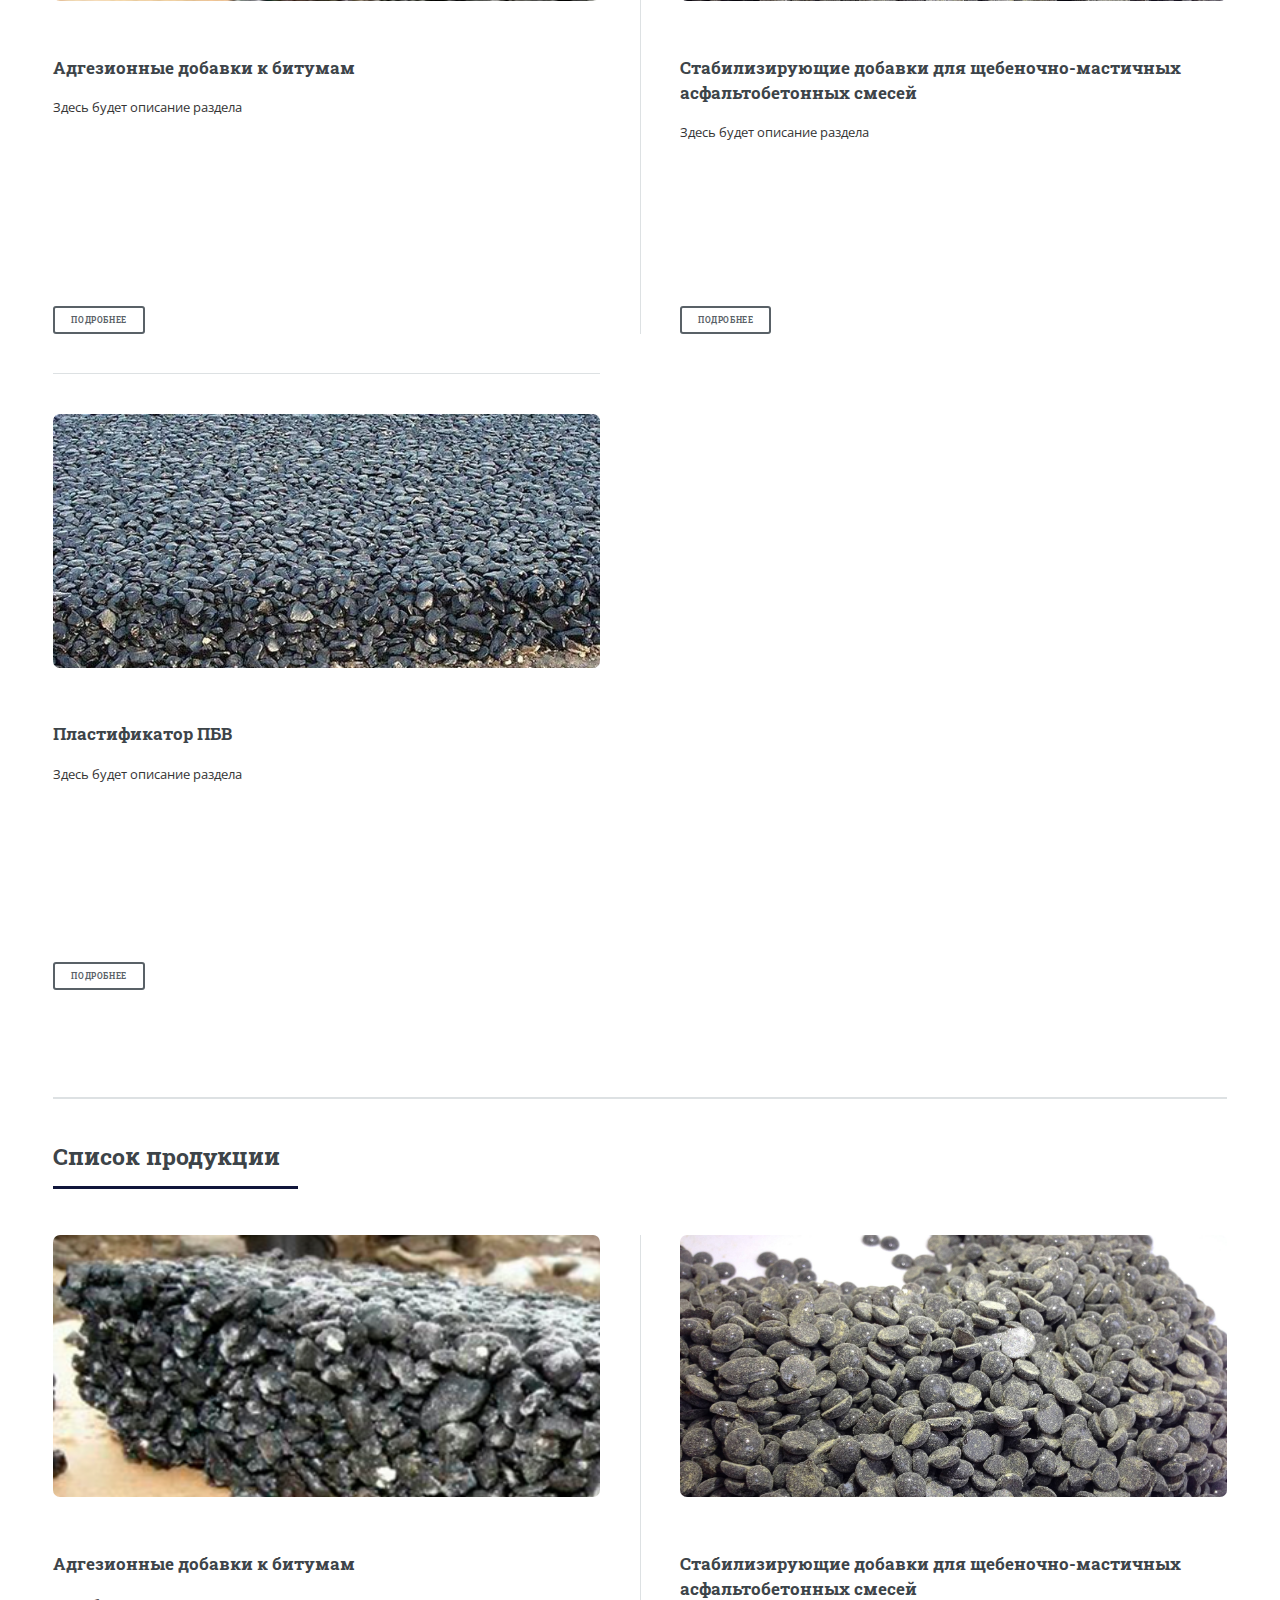
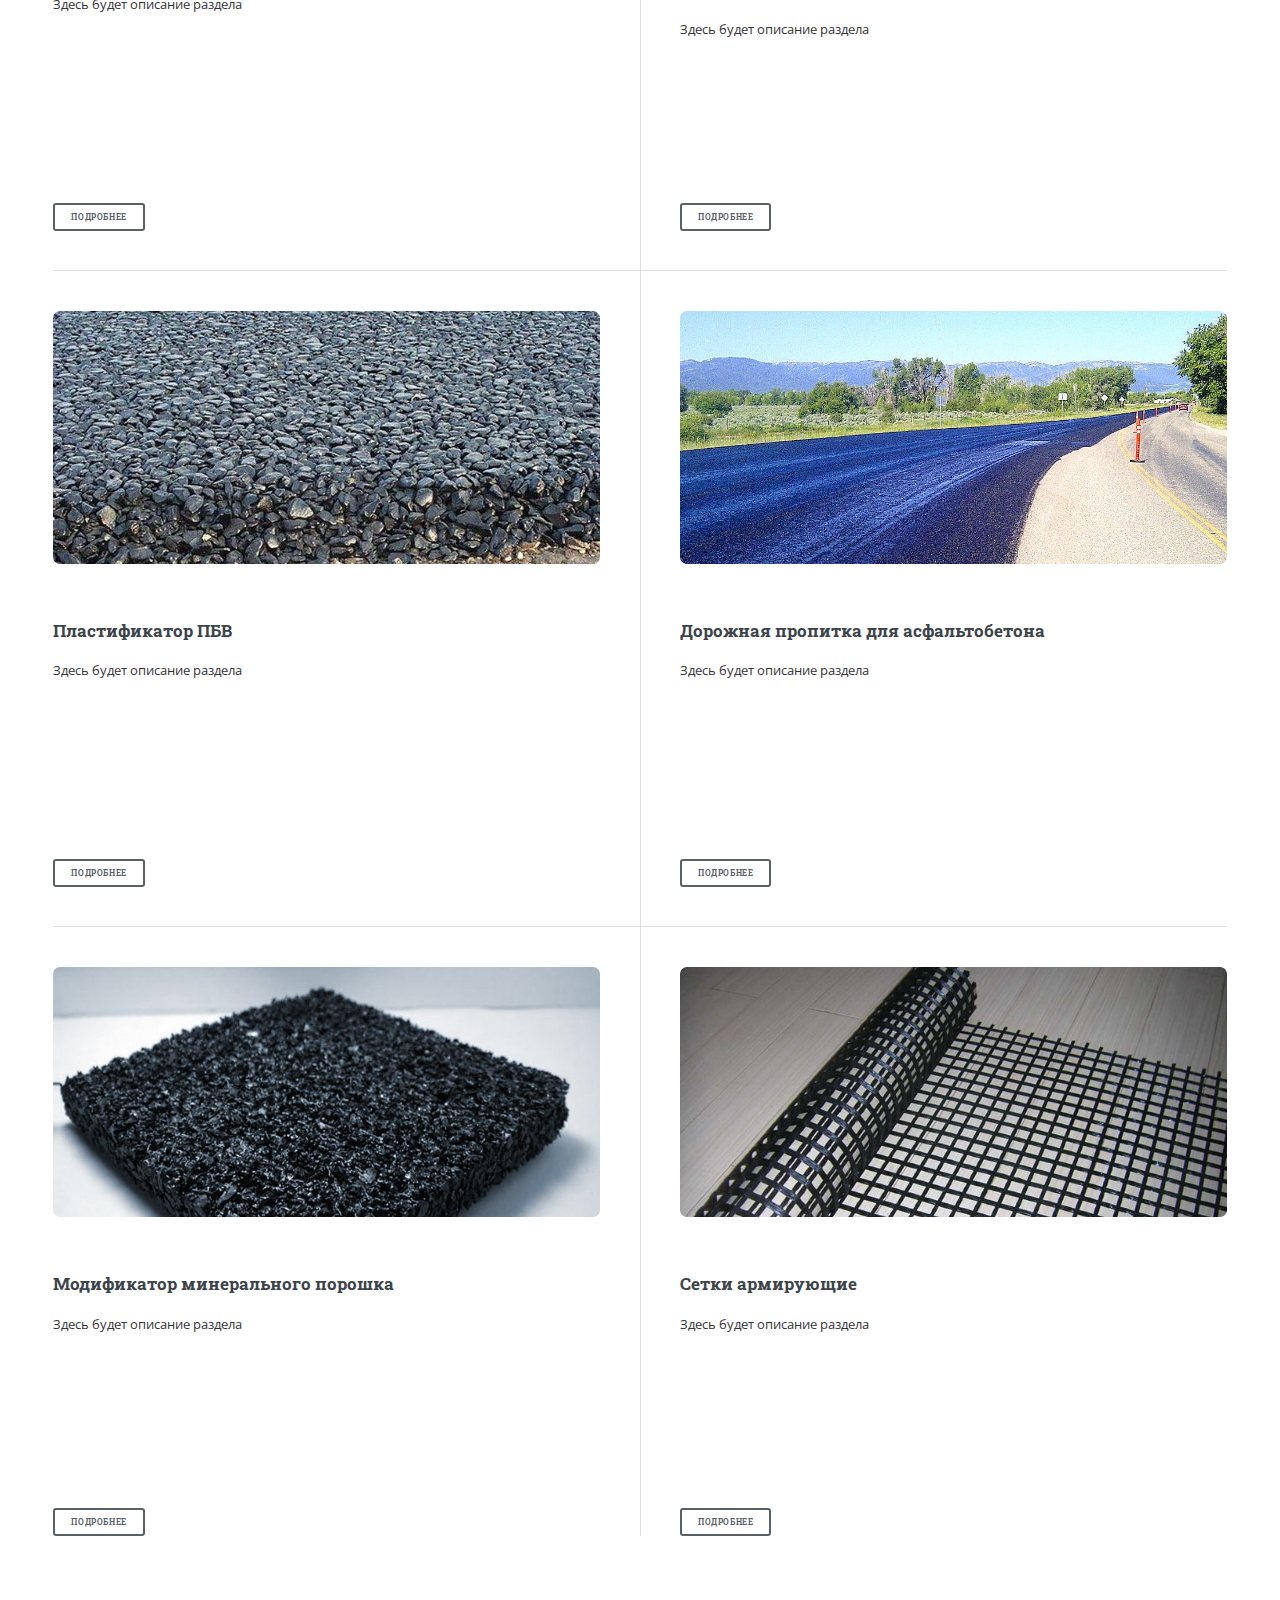
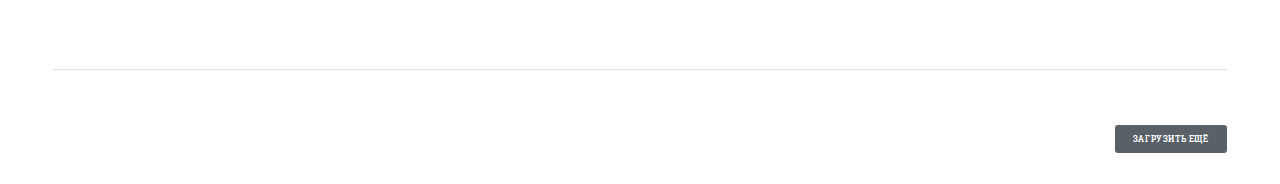
<file: index1.html>
<!DOCTYPE HTML>
<html>
	<head>
		<title>ООО &quot;Дорстройиндустрия&quot;</title>
		<meta charset="utf-8" />
		<meta name="viewport" content="width=device-width, initial-scale=1, user-scalable=no" />
		<!--[if lte IE 8]><script src="assets/js/ie/html5shiv.js"></script><![endif]-->
		<link rel="shortcut icon" href="images/favicon.png" type="image/png">
		<link rel="stylesheet" href="css/bootstrap/bootstrap.min.css" />
		<link rel="stylesheet" href="css/bootstrap/bootstrap-theme.min.css" />
		<link rel="stylesheet" href="assets/css/main.css" />
		<link rel="stylesheet" href="css/main.css" />
		<!--[if lte IE 9]><link rel="stylesheet" href="assets/css/ie9.css" /><![endif]-->
		<!--[if lte IE 8]><link rel="stylesheet" href="assets/css/ie8.css" /><![endif]-->
	</head>
	<body>

		<!-- Wrapper -->
			<div id="wrapper" class="__1">

				<!-- Main -->
					<div id="main">
						<div class="top-buttons">
							<div class="top-btns-wrp">
								<div class="top-btn-delivery item">
									<div class="item-wrp">
										<span class="icon fa-truck"></span>
										<a href="#getDelivery" data-toggle="modal">Доставка</a>
									</div>	
								</div>
								<div class="top-btn-garanties item">
									<div class="item-wrp">
										<span class="icon fa-shield"></span>
										<a href="#getGaranties" data-toggle="modal">Гарантии</a>
									</div>	
								</div>
								<div class="top-btn-payment item">
									<div class="item-wrp">
										<span class="icon fa-credit-card"></span>
										<a href="#getCondition" data-toggle="modal">Условия оплаты</a>
									</div>	
								</div>
							</div>			
						</div>
						<div class="top-menu">
							<div class="menu-inner">
								<div class="desc-wrap">
									<div class="menu-desc">
										<div class="img-desc">
											<a href="/">
												<img src="images/logo.jpg">
											</a>
										</div>
										<span>Производство и поставка<br>дорожностроительных<br> материалов по всей России</span>
									</div>
									<ul class="menu-btns">
										<li>
											<span class="icon fa-truck"></span>
											<a href="#getDelivery" data-toggle="modal">Доставка</a>
										</li>
										<li>
											<span class="icon fa-shield"></span>
											<a href="#getGaranties" data-toggle="modal">Гарантии</a>
										</li>
										<li>
											<span class="icon fa-credit-card"></span>
											<a href="#getCondition" data-toggle="modal">Условия оплаты</a>
										</li>
									</ul>								
									<div class="menu-adress">
										<span>Наш адресс:</span>
										<span>344019, г. Ростов-<br>на-Дону, ул. 17 линия 2/8</span>
									</div>
								</div>
								<div class="btns-menu-wrap">

								</div>	
							</div>
						</div>
						<div class="inner">

							<!-- Header -->
								<header id="header">
									<div class="head-cont">
										<a href="index.html" class="logo">Главная</a>
									</div>	
									<ul class="icons">
										<li><a href="#" class="icon fa-twitter"><span class="label">Twitter</span></a></li>
										<li><a href="#" class="icon fa-facebook"><span class="label">Facebook</span></a></li>
										<li><a href="#" class="icon fa-vk"><span class="label">VK</span></a></li>
										<li><a href="#" class="icon fa-instagram"><span class="label">Instagram</span></a></li>
									</ul>
								</header>

							<!-- Banner -->
								<section id="banner">
									<div class="content">
										<header>
											<h2>Дорстройиндустрия</h2>
											<!--<p>A free and fully responsive site template</p>-->
										</header>
										<p><strong>"Дорстройиндустрия"</strong> - динамично развивающаяся российская компания.<br><br>Мы специализируемся на рынке <strong>дорожно-строительных материалов</strong>, создания и комплексного оснащения аналитических, испытательных и дорожно-строительных лабораторий, контролирующих качество проводимых работ и используемых материалов.</p>
										<ul class="actions">
											<li><a href="#" class="button special">Подробнее</a></li>
										</ul>
									</div>
									<span class="image object">
										<img src="images/main4.jpg" alt="" />
									</span>
								</section>

							<!-- Section -->
								<section>
									<header class="major">
										<h2>Преимущества</h2>
									</header>
									<div class="features">
										<article>
											<span class="icon fa-diamond"></span>
											<div class="content">
												<h3>Качество</h3>
												<p>Здесь будет текст в несколько строк. Здесь будет текст в несколько строк</p>
											</div>
										</article>
										<article>
											<span class="icon fa-shield"></span>
											<div class="content">
												<h3>Надежность</h3>
												<p>Здесь будет текст в несколько строк. Здесь будет текст в несколько строк</p>
											</div>
										</article>
										<article>
											<span class="icon fa-lock"></span>
											<div class="content">
												<h3>Долговечность</h3>
												<p>Здесь будет текст в несколько строк. Здесь будет текст в несколько строк</p>
											</div>
										</article>
										<article>
											<span class="icon fa-road"></span>
											<div class="content">
												<h3>Надежность</h3>
												<p>Здесь будет текст в несколько строк. Здесь будет текст в несколько строк</p>
											</div>
										</article>
									</div>
								</section>

								<!-- Section -->
								<section class="main-cont popular_goods">
									<header class="major">
										<h2>Популярные товары</h2>
									</header>
									<div class="posts">
										<article>
											<div class="img-cont">
												<a href="/category.html" class="image"><img src="images/bitum.png" alt="" /></a>
											</div>
											<div class="desc-cont">
												<h3>Адгезионные добавки к битумам</h3>
												<p>Здесь будет описание раздела</p>
											</div>
											<ul class="actions">
												<li><a href="/category.html" class="button small">Подробнее</a></li>
											</ul>
										</article>
										<article>
											<div class="img-cont">
												<a href="/item.html" class="image"><img src="images/mixes.jpg" alt="" /></a>
											</div>
											<div class="desc-cont">
												<h3>Стабилизирующие добавки для щебеночно-мастичных асфальтобетонных смесей</h3>
												<p>Здесь будет описание раздела</p>
											</div>	
											<ul class="actions">
												<li><a href="/item.html" class="button small">Подробнее</a></li>
											</ul>
										</article>
										<article>
											<div class="img-cont">
												<a href="/item.html" class="image"><img src="images/pbv.jpg" alt="" /></a>
											</div>
											<div class="desc-cont">
												<h3>Пластификатор ПБВ</h3>
												<p>Здесь будет описание раздела</p>
											</div>	
											<ul class="actions">
												<li><a href="/item.html" class="button small">Подробнее</a></li>
											</ul>
										</article>
									</div>
								</section>

							<!-- Section -->
								<section class="main-cont">
									<header class="major">
										<h2>Список продукции</h2>
									</header>
									<div class="posts">
										<article>
											<div class="img-cont">
												<a href="/category.html" class="image"><img src="images/bitum.png" alt="" /></a>
											</div>
											<div class="desc-cont">
												<h3>Адгезионные добавки к битумам</h3>
												<p>Здесь будет описание раздела</p>
											</div>
											<ul class="actions">
												<li><a href="/category.html" class="button small">Подробнее</a></li>
											</ul>
										</article>
										<article>
											<div class="img-cont">
												<a href="/item.html" class="image"><img src="images/mixes.jpg" alt="" /></a>
											</div>
											<div class="desc-cont">
												<h3>Стабилизирующие добавки для щебеночно-мастичных асфальтобетонных смесей</h3>
												<p>Здесь будет описание раздела</p>
											</div>	
											<ul class="actions">
												<li><a href="/item.html" class="button small">Подробнее</a></li>
											</ul>
										</article>
										<article>
											<div class="img-cont">
												<a href="/item.html" class="image"><img src="images/pbv.jpg" alt="" /></a>
											</div>
											<div class="desc-cont">
												<h3>Пластификатор ПБВ</h3>
												<p>Здесь будет описание раздела</p>
											</div>	
											<ul class="actions">
												<li><a href="/item.html" class="button small">Подробнее</a></li>
											</ul>
										</article>
										<article>
											<div class="img-cont">
												<a href="/item.html" class="image"><img src="images/propitka.jpg" alt="" /></a>
											</div>
											<div class="desc-cont">
												<h3>Дорожная пропитка для асфальтобетона</h3>
												<p>Здесь будет описание раздела</p>
											</div>	
											<ul class="actions">
												<li><a href="/item.html" class="button small">Подробнее</a></li>
											</ul>
										</article>
										<article>
											<div class="img-cont">
												<a href="/item.html" class="image"><img src="images/modific.jpg" alt="" /></a>
											</div>
											<div class="desc-cont">
												<h3>Модификатор минерального порошка</h3>
												<p>Здесь будет описание раздела</p>
											</div>	
											<ul class="actions">
												<li><a href="/item.html" class="button small">Подробнее</a></li>
											</ul>
										</article>
										<article>
											<div class="img-cont">
												<a href="/item.html" class="image"><img src="images/armo-net.jpg" alt="" /></a>
											</div>
											<div class="desc-cont">	
												<h3>Сетки армирующие</h3>
												<p>Здесь будет описание раздела</p>
											</div>	
											<ul class="actions">
												<li><a href="/item.html" class="button small">Подробнее</a></li>
											</ul>
										</article>										
									</div>
									<div class="more-bt">
										<a href="#" class="button special small">Загрузить ещё</a>
									</div>
								</section>

						</div>
					</div>

				<!-- Sidebar -->
					<div id="sidebar">
						<div class="inner">

							<!-- Search -->

							<!-- Menu -->
								<nav id="menu">
									<div class="menu-cont">
										<a href="/">
											<img src="images/logo.jpg">
										</a>
										<span>
											Производство и поставка дорожностроительных материалов по всей России
										</span>
									</div>
									<header class="major">
										<h2>Меню</h2>
									</header>
									<ul>
										<li><a href="index.html">Главная</a></li>
										<li><a href="/items-list.html">Продукция</a></li>
										<li>
											<span class="opener">Категории Продукций</span>
											<ul>
												<li><a href="/category.html">Адгезионные добавки к битумам</a></li>
												<li><a href="/category.html">Стабилизирующие добавки для щебеночно-мастичных асфальтобетонных смесей</a></li>
												<li><a href="/category.html">Пластификатор ПБВ</a></li>
												<li><a href="/category.html">Дорожная пропитка для асфальтобетона</a></li>
												<li><a href="/category.html">Модификатор минерального порошка</a></li>
												<li><a href="/category.html">Сетки армирующие</a></li>
											</ul>
										</li>
										<li><a href="/partners.html">Партнеры</a></li>
										<li><a href="/serts.html">Сертификаты</a></li>										
										<li><a href="/contacts.html">Контакты</a></li>
										<!--<li><a href="#">Adipiscing</a></li>
										<li>
											<span class="opener">Another Submenu</span>
											<ul>
												<li><a href="#">Lorem Dolor</a></li>
												<li><a href="#">Ipsum Adipiscing</a></li>
												<li><a href="#">Tempus Magna</a></li>
												<li><a href="#">Feugiat Veroeros</a></li>
											</ul>
										</li>
										<li><a href="#">Maximus Erat</a></li>
										<li><a href="#">Sapien Mauris</a></li>
										<li><a href="#">Amet Lacinia</a></li>-->
									</ul>
								</nav>
								<section id="search" class="alt">
									<form method="post" action="#">
										<input type="text" name="query" id="query" placeholder="Поиск" />
									</form>

									<div class="find-bt">
										<a href="#" class="button special __search">Найти</a>
									</div>
								</section>
							<!-- Section -->
								<!--<section>
									<header class="major">
										<h2>Ante interdum</h2>
									</header>
									<div class="mini-posts">
										<article>
											<a href="#" class="image"><img src="images/pic07.jpg" alt="" /></a>
											<p>Aenean ornare velit lacus, ac varius enim lorem ullamcorper dolore aliquam.</p>
										</article>
										<article>
											<a href="#" class="image"><img src="images/pic08.jpg" alt="" /></a>
											<p>Aenean ornare velit lacus, ac varius enim lorem ullamcorper dolore aliquam.</p>
										</article>
										<article>
											<a href="#" class="image"><img src="images/pic09.jpg" alt="" /></a>
											<p>Aenean ornare velit lacus, ac varius enim lorem ullamcorper dolore aliquam.</p>
										</article>
									</div>
									<ul class="actions">
										<li><a href="#" class="button">More</a></li>
									</ul>
								</section>-->

							<!-- Section -->
								<section>
									<header class="major">
										<h2>Наши контакты</h2>
									</header>
									<!--<p>Текст</p>-->
									<ul class="contact">
										<li class="fa-envelope-o"><a href="#">dsi@dsi-ug.ru</a></li>
										<li class="fa-phone">(863) 229-59-74</li>
										<li class="fa-home">344019, г. Ростов-на-Дону, <br>ул. 17 линия 2/8</li>
									</ul>
								</section>

							<!-- Footer -->
								<footer id="footer">
									<p class="copyright">&copy; ООО "ДорСтройИндустрия" <!--<a href="https://unsplash.com">Unsplash</a>. Design: <a href="https://html5up.net">HTML5 UP</a>.--></p>
								</footer>

						</div>
					</div>

			</div>
 
			<div id="getDelivery" class="modal top-call fade">
			  	<div class="modal-dialog modalData">
			    	<div class="modal-content">
				      	<!-- Заголовок модального окна -->
				      	<div class="modal-header">
				        	<button type="button" class="close" data-dismiss="modal" aria-hidden="true">×</button>
				        	<h4 class="modal-title"></h4>
				     	</div>
				      	<!-- Основное содержимое модального окна -->
				      	<div class="modal-body">
				        	<span>Условия доставки</span>
				      	</div>
				      	<!-- Футер модального окна -->
				      	<div class="modal-footer">
				        	<button type="button" class="special small" data-dismiss="modal">Закрыть</button>
				      	</div>
			    	</div>
			  	</div>
			</div>

			<div id="getGaranties" class="modal top-call fade">
			  	<div class="modal-dialog modalData">
			    	<div class="modal-content">
				      	<!-- Заголовок модального окна -->
				      	<div class="modal-header">
				        	<button type="button" class="close" data-dismiss="modal" aria-hidden="true">×</button>
				        	<h4 class="modal-title"></h4>
				     	</div>
				      	<!-- Основное содержимое модального окна -->
				      	<div class="modal-body">
				        	<span>Гарантии</span>	
				      	</div>
				      	<!-- Футер модального окна -->
				      	<div class="modal-footer">
				        	<button type="button" class="special small" data-dismiss="modal">Закрыть</button>
				      	</div>
			    	</div>
			  	</div>
			</div>

			<div id="getCondition" class="modal top-call fade">
			  	<div class="modal-dialog modalData">
			    	<div class="modal-content">
				      	<!-- Заголовок модального окна -->
				      	<div class="modal-header">
				        	<button type="button" class="close" data-dismiss="modal" aria-hidden="true">×</button>
				        	<h4 class="modal-title"></h4>
				     	</div>
				      	<!-- Основное содержимое модального окна -->
				      	<div class="modal-body">
				        	<span>Условия оплаты</span>	
				      	</div>
				      	<!-- Футер модального окна -->
				      	<div class="modal-footer">
				        	<button type="button" class="special small" data-dismiss="modal">Закрыть</button>
				      	</div>
			    	</div>
			  	</div>
			</div>

		<!-- Scripts -->
			<script src="assets/js/jquery.min.js"></script>
			<script src="js/bootstrap/bootstrap.min.js"></script>
			<script src="assets/js/skel.min.js"></script>
			<script src="assets/js/util.js"></script>
			<!--[if lte IE 8]><script src="assets/js/ie/respond.min.js"></script><![endif]-->
			<script src="assets/js/main.js"></script>
			<script src="js/main.js"></script>

	</body>
</html>
</file>
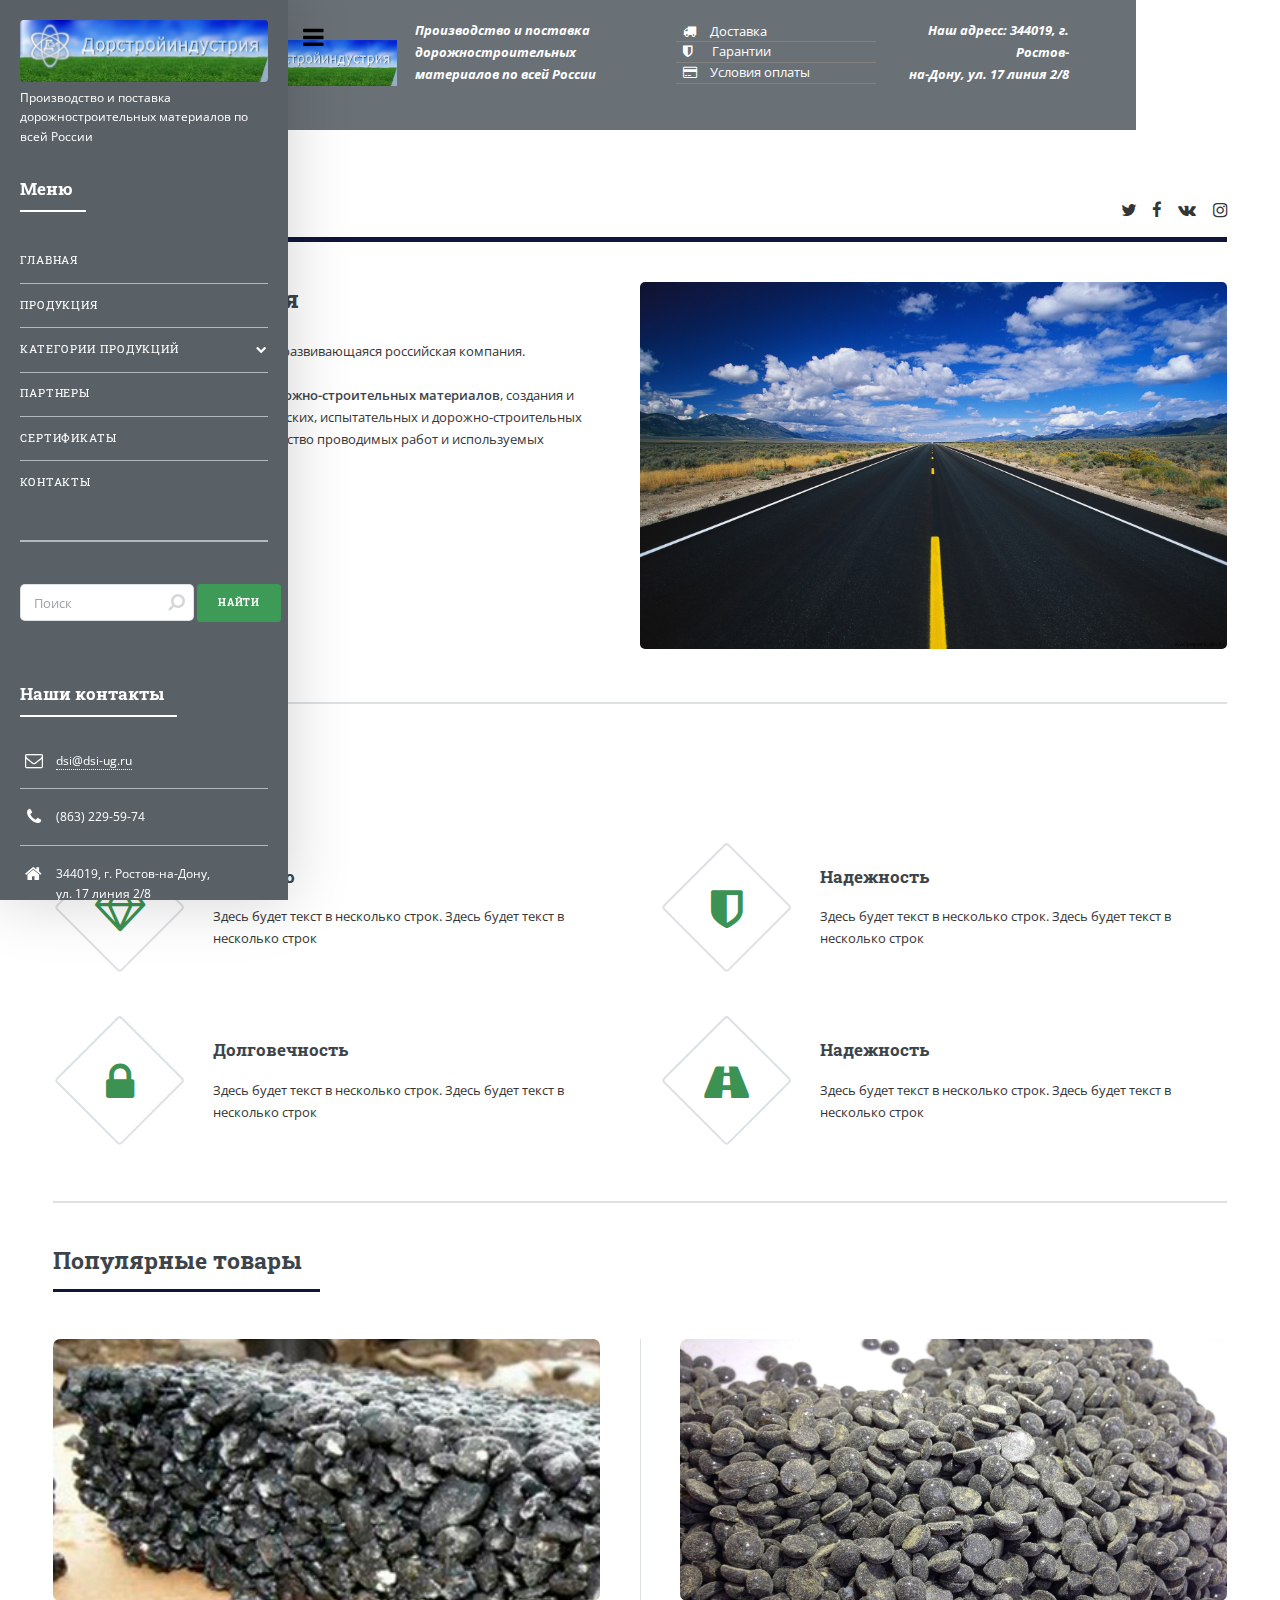
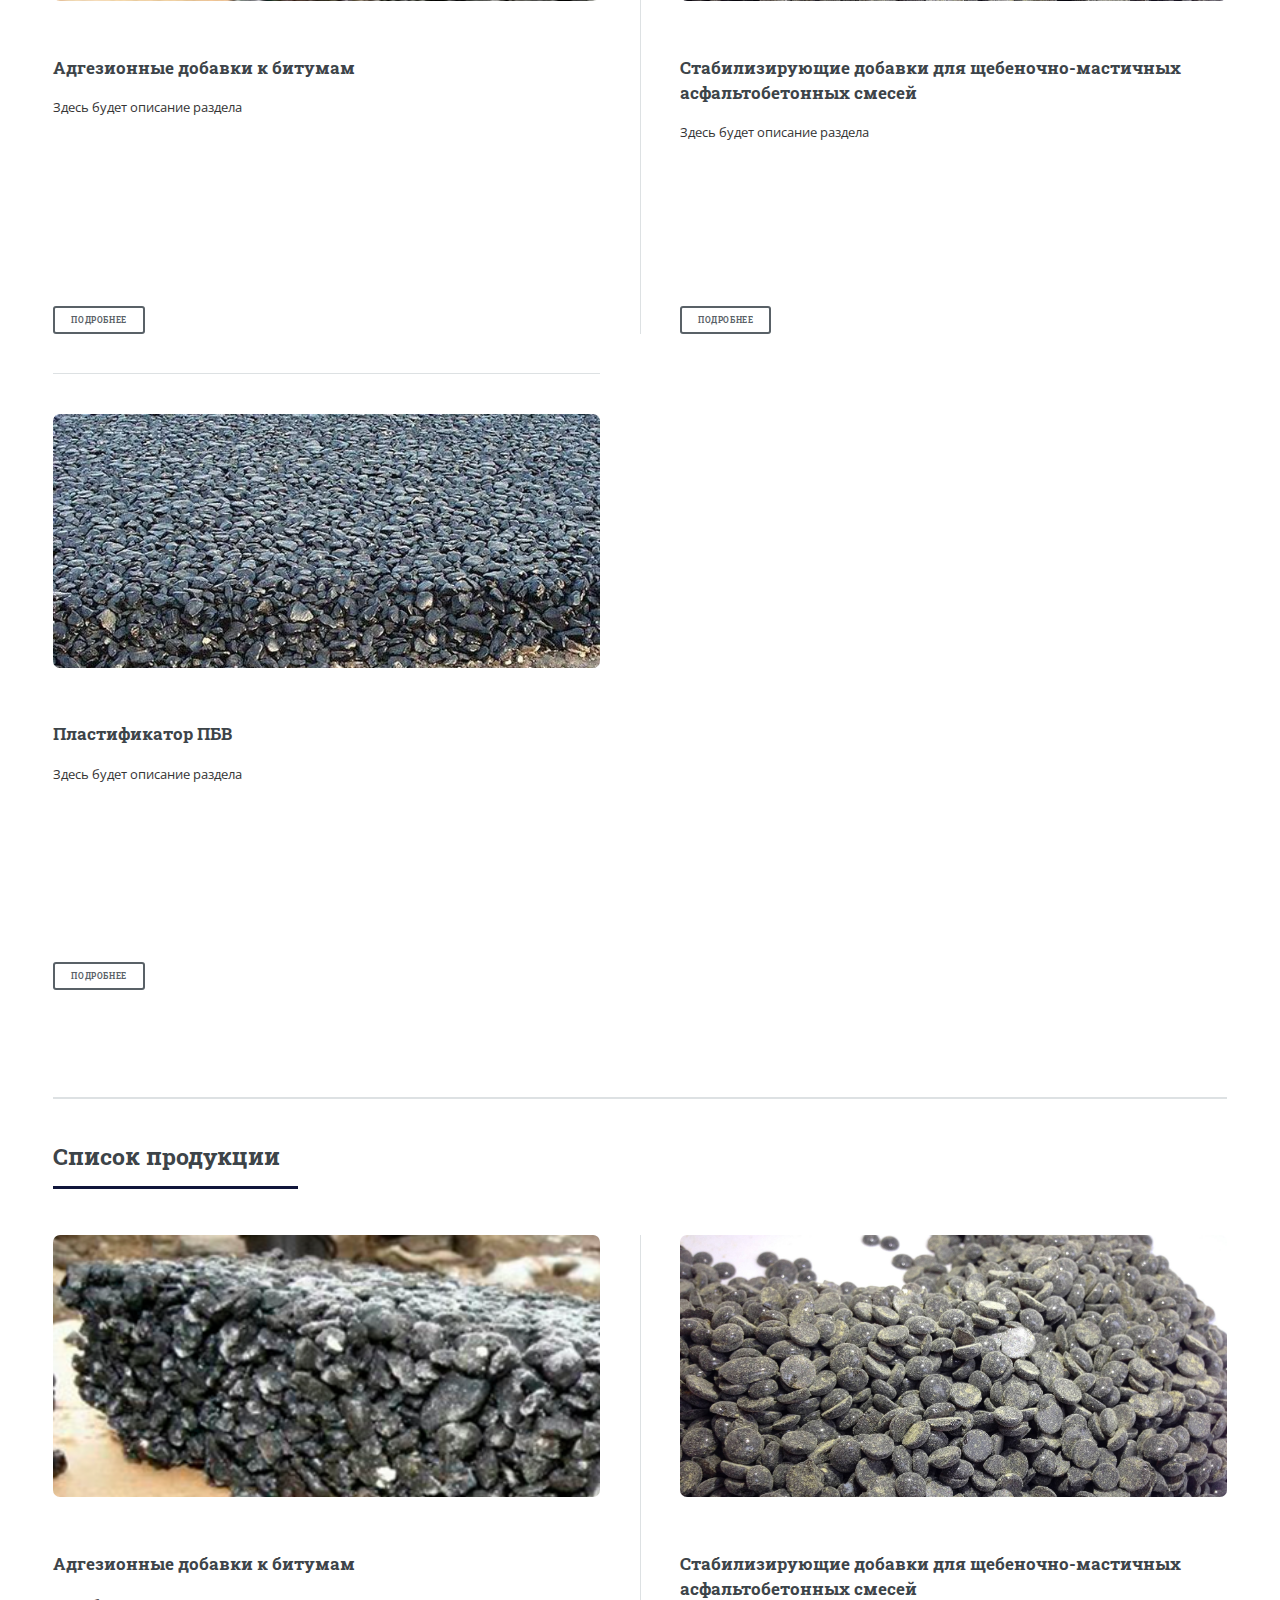
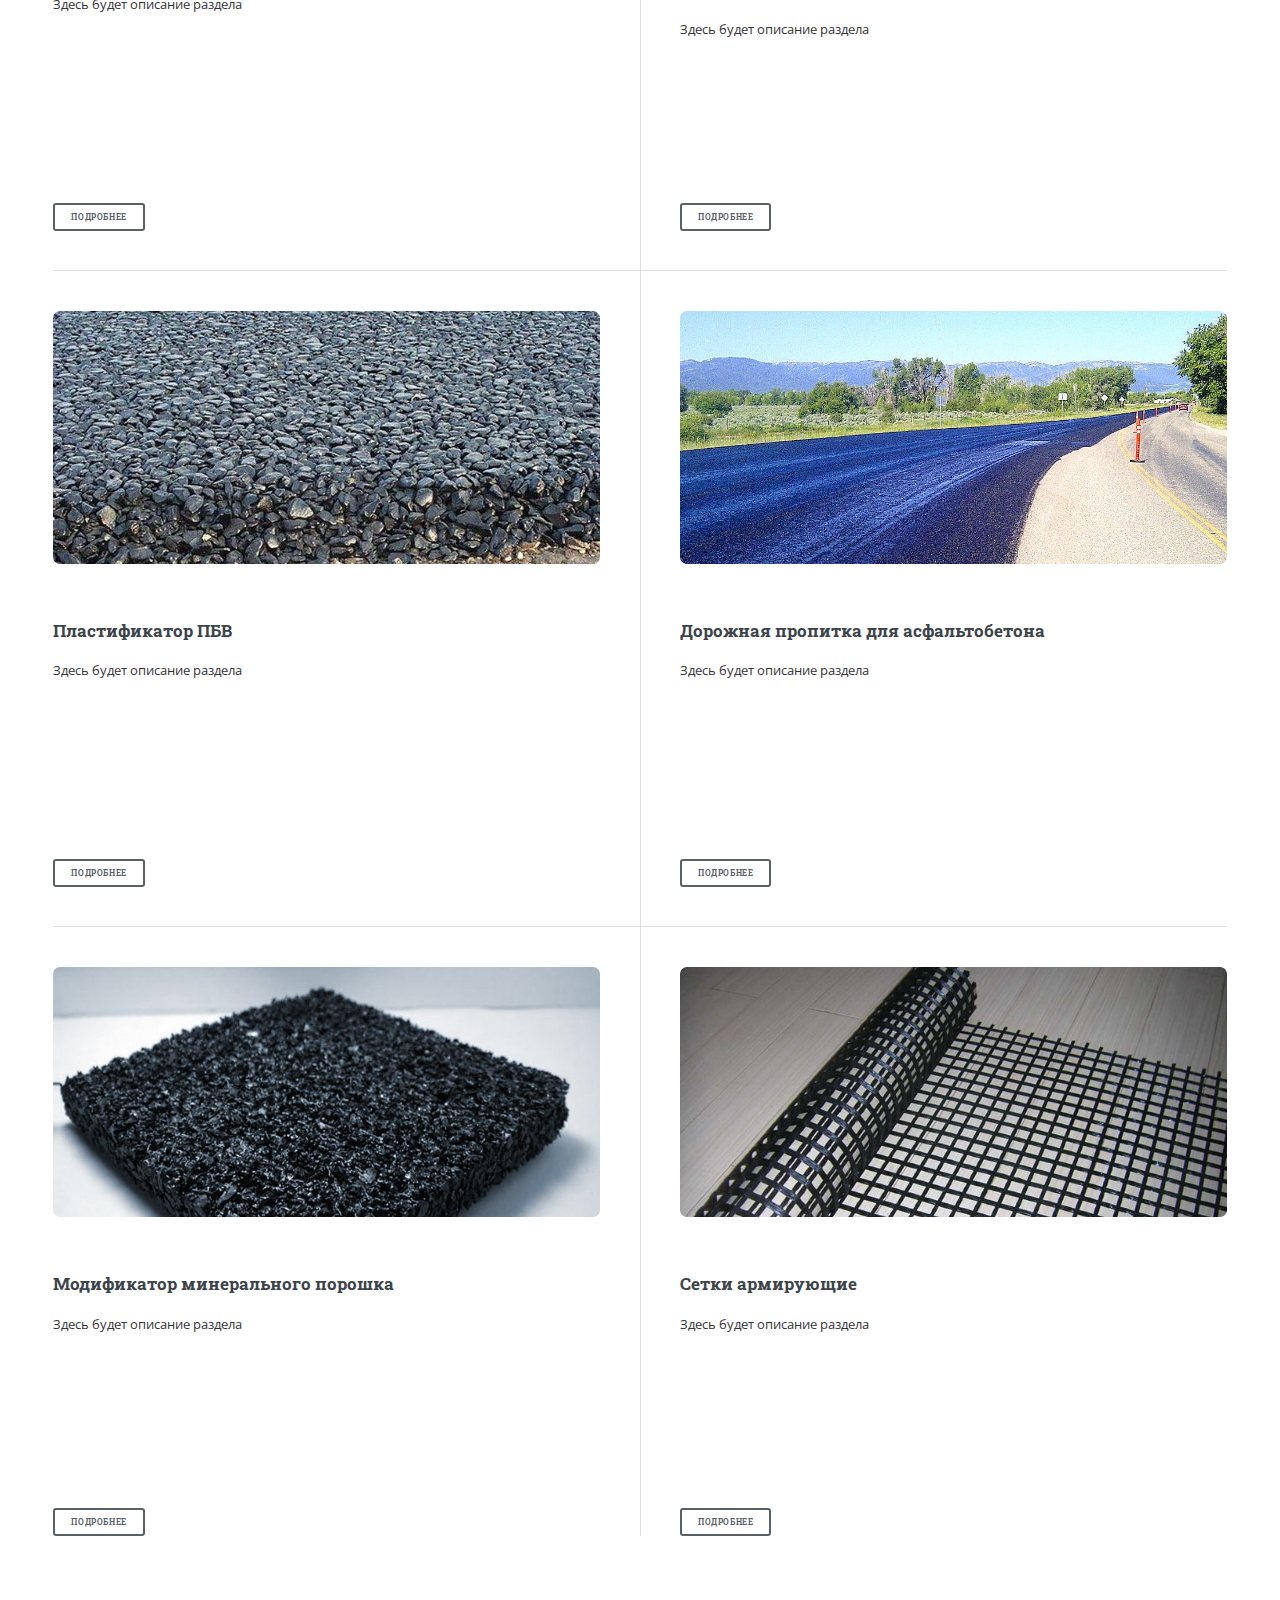
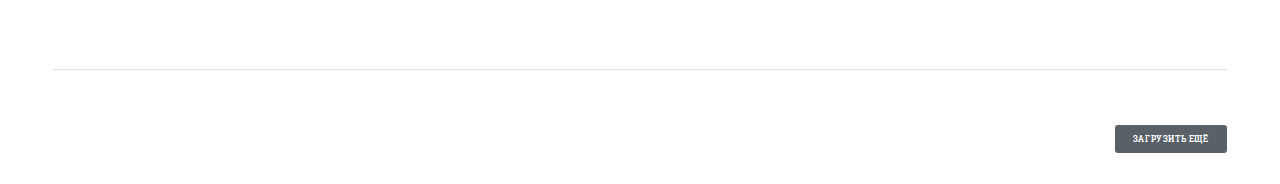
<file: index2.html>
<!DOCTYPE HTML>
<html>
	<head>
		<title>ООО &quot;Дорстройиндустрия&quot;</title>
		<meta charset="utf-8" />
		<meta name="viewport" content="width=device-width, initial-scale=1, user-scalable=no" />
		<!--[if lte IE 8]><script src="assets/js/ie/html5shiv.js"></script><![endif]-->
		<link rel="shortcut icon" href="images/favicon.png" type="image/png">
		<link rel="stylesheet" href="css/bootstrap/bootstrap.min.css" />
		<link rel="stylesheet" href="css/bootstrap/bootstrap-theme.min.css" />
		<link rel="stylesheet" href="assets/css/main.css" />
		<link rel="stylesheet" href="css/main.css" />
		<!--[if lte IE 9]><link rel="stylesheet" href="assets/css/ie9.css" /><![endif]-->
		<!--[if lte IE 8]><link rel="stylesheet" href="assets/css/ie8.css" /><![endif]-->
	</head>
	<body>

		<!-- Wrapper -->
			<div id="wrapper" class="__2">

				<!-- Main -->
					<div id="main">
						<div class="top-buttons">
							<div class="top-btns-wrp">
								<div class="top-btn-delivery item">
									<div class="item-wrp">
										<span class="icon fa-truck"></span>
										<a href="#getDelivery" data-toggle="modal">Доставка</a>
									</div>	
								</div>
								<div class="top-btn-garanties item">
									<div class="item-wrp">
										<span class="icon fa-shield"></span>
										<a href="#getGaranties" data-toggle="modal">Гарантии</a>
									</div>	
								</div>
								<div class="top-btn-payment item">
									<div class="item-wrp">
										<span class="icon fa-credit-card"></span>
										<a href="#getCondition" data-toggle="modal">Условия оплаты</a>
									</div>	
								</div>
							</div>			
						</div>
						<div class="top-menu">
							<div class="menu-inner">
								<div class="desc-wrap">
									<div class="menu-desc">
										<div class="img-desc">
											<a href="/">
												<img src="images/logo.jpg">
											</a>
										</div>
										<span>Производство и поставка<br>дорожностроительных<br> материалов по всей России</span>
									</div>
									<ul class="menu-btns">
										<li>
											<span class="icon fa-truck"></span>
											<a href="#getDelivery" data-toggle="modal">Доставка</a>
										</li>
										<li>
											<span class="icon fa-shield"></span>
											<a href="#getGaranties" data-toggle="modal">Гарантии</a>
										</li>
										<li>
											<span class="icon fa-credit-card"></span>
											<a href="#getCondition" data-toggle="modal">Условия оплаты</a>
										</li>
									</ul>								
									<div class="menu-adress">
										<span>Наш адресс:</span>
										<span>344019, г. Ростов-<br>на-Дону, ул. 17 линия 2/8</span>
									</div>
								</div>
								<div class="btns-menu-wrap">

								</div>	
							</div>
						</div>
						<div class="inner">

							<!-- Header -->
								<header id="header">
									<div class="head-cont">
										<a href="index.html" class="logo">Главная</a>
									</div>	
									<ul class="icons">
										<li><a href="#" class="icon fa-twitter"><span class="label">Twitter</span></a></li>
										<li><a href="#" class="icon fa-facebook"><span class="label">Facebook</span></a></li>
										<li><a href="#" class="icon fa-vk"><span class="label">VK</span></a></li>
										<li><a href="#" class="icon fa-instagram"><span class="label">Instagram</span></a></li>
									</ul>
								</header>

							<!-- Banner -->
								<section id="banner">
									<div class="content">
										<header>
											<h2>Дорстройиндустрия</h2>
											<!--<p>A free and fully responsive site template</p>-->
										</header>
										<p><strong>"Дорстройиндустрия"</strong> - динамично развивающаяся российская компания.<br><br>Мы специализируемся на рынке <strong>дорожно-строительных материалов</strong>, создания и комплексного оснащения аналитических, испытательных и дорожно-строительных лабораторий, контролирующих качество проводимых работ и используемых материалов.</p>
										<ul class="actions">
											<li><a href="#" class="button special">Подробнее</a></li>
										</ul>
									</div>
									<span class="image object">
										<img src="images/main4.jpg" alt="" />
									</span>
								</section>

							<!-- Section -->
								<section>
									<header class="major">
										<h2>Преимущества</h2>
									</header>
									<div class="features">
										<article>
											<span class="icon fa-diamond"></span>
											<div class="content">
												<h3>Качество</h3>
												<p>Здесь будет текст в несколько строк. Здесь будет текст в несколько строк</p>
											</div>
										</article>
										<article>
											<span class="icon fa-shield"></span>
											<div class="content">
												<h3>Надежность</h3>
												<p>Здесь будет текст в несколько строк. Здесь будет текст в несколько строк</p>
											</div>
										</article>
										<article>
											<span class="icon fa-lock"></span>
											<div class="content">
												<h3>Долговечность</h3>
												<p>Здесь будет текст в несколько строк. Здесь будет текст в несколько строк</p>
											</div>
										</article>
										<article>
											<span class="icon fa-road"></span>
											<div class="content">
												<h3>Надежность</h3>
												<p>Здесь будет текст в несколько строк. Здесь будет текст в несколько строк</p>
											</div>
										</article>
									</div>
								</section>

								<!-- Section -->
								<section class="main-cont popular_goods">
									<header class="major">
										<h2>Популярные товары</h2>
									</header>
									<div class="posts">
										<article>
											<div class="img-cont">
												<a href="/category.html" class="image"><img src="images/bitum.png" alt="" /></a>
											</div>
											<div class="desc-cont">
												<h3>Адгезионные добавки к битумам</h3>
												<p>Здесь будет описание раздела</p>
											</div>
											<ul class="actions">
												<li><a href="/category.html" class="button small">Подробнее</a></li>
											</ul>
										</article>
										<article>
											<div class="img-cont">
												<a href="/item.html" class="image"><img src="images/mixes.jpg" alt="" /></a>
											</div>
											<div class="desc-cont">
												<h3>Стабилизирующие добавки для щебеночно-мастичных асфальтобетонных смесей</h3>
												<p>Здесь будет описание раздела</p>
											</div>	
											<ul class="actions">
												<li><a href="/item.html" class="button small">Подробнее</a></li>
											</ul>
										</article>
										<article>
											<div class="img-cont">
												<a href="/item.html" class="image"><img src="images/pbv.jpg" alt="" /></a>
											</div>
											<div class="desc-cont">
												<h3>Пластификатор ПБВ</h3>
												<p>Здесь будет описание раздела</p>
											</div>	
											<ul class="actions">
												<li><a href="/item.html" class="button small">Подробнее</a></li>
											</ul>
										</article>
									</div>
								</section>

							<!-- Section -->
								<section class="main-cont">
									<header class="major">
										<h2>Список продукции</h2>
									</header>
									<div class="posts">
										<article>
											<div class="img-cont">
												<a href="/category.html" class="image"><img src="images/bitum.png" alt="" /></a>
											</div>
											<div class="desc-cont">
												<h3>Адгезионные добавки к битумам</h3>
												<p>Здесь будет описание раздела</p>
											</div>
											<ul class="actions">
												<li><a href="/category.html" class="button small">Подробнее</a></li>
											</ul>
										</article>
										<article>
											<div class="img-cont">
												<a href="/item.html" class="image"><img src="images/mixes.jpg" alt="" /></a>
											</div>
											<div class="desc-cont">
												<h3>Стабилизирующие добавки для щебеночно-мастичных асфальтобетонных смесей</h3>
												<p>Здесь будет описание раздела</p>
											</div>	
											<ul class="actions">
												<li><a href="/item.html" class="button small">Подробнее</a></li>
											</ul>
										</article>
										<article>
											<div class="img-cont">
												<a href="/item.html" class="image"><img src="images/pbv.jpg" alt="" /></a>
											</div>
											<div class="desc-cont">
												<h3>Пластификатор ПБВ</h3>
												<p>Здесь будет описание раздела</p>
											</div>	
											<ul class="actions">
												<li><a href="/item.html" class="button small">Подробнее</a></li>
											</ul>
										</article>
										<article>
											<div class="img-cont">
												<a href="/item.html" class="image"><img src="images/propitka.jpg" alt="" /></a>
											</div>
											<div class="desc-cont">
												<h3>Дорожная пропитка для асфальтобетона</h3>
												<p>Здесь будет описание раздела</p>
											</div>	
											<ul class="actions">
												<li><a href="/item.html" class="button small">Подробнее</a></li>
											</ul>
										</article>
										<article>
											<div class="img-cont">
												<a href="/item.html" class="image"><img src="images/modific.jpg" alt="" /></a>
											</div>
											<div class="desc-cont">
												<h3>Модификатор минерального порошка</h3>
												<p>Здесь будет описание раздела</p>
											</div>	
											<ul class="actions">
												<li><a href="/item.html" class="button small">Подробнее</a></li>
											</ul>
										</article>
										<article>
											<div class="img-cont">
												<a href="/item.html" class="image"><img src="images/armo-net.jpg" alt="" /></a>
											</div>
											<div class="desc-cont">	
												<h3>Сетки армирующие</h3>
												<p>Здесь будет описание раздела</p>
											</div>	
											<ul class="actions">
												<li><a href="/item.html" class="button small">Подробнее</a></li>
											</ul>
										</article>										
									</div>
									<div class="more-bt">
										<a href="#" class="button special small">Загрузить ещё</a>
									</div>
								</section>

						</div>
					</div>

				<!-- Sidebar -->
					<div id="sidebar">
						<div class="inner">

							<!-- Search -->

							<!-- Menu -->
								<nav id="menu">
									<div class="menu-cont">
										<a href="/">
											<img src="images/logo.jpg">
										</a>
										<span>
											Производство и поставка дорожностроительных материалов по всей России
										</span>
									</div>
									<header class="major">
										<h2>Меню</h2>
									</header>
									<ul>
										<li><a href="index.html">Главная</a></li>
										<li><a href="/items-list.html">Продукция</a></li>
										<li>
											<span class="opener">Категории Продукций</span>
											<ul>
												<li><a href="/category.html">Адгезионные добавки к битумам</a></li>
												<li><a href="/category.html">Стабилизирующие добавки для щебеночно-мастичных асфальтобетонных смесей</a></li>
												<li><a href="/category.html">Пластификатор ПБВ</a></li>
												<li><a href="/category.html">Дорожная пропитка для асфальтобетона</a></li>
												<li><a href="/category.html">Модификатор минерального порошка</a></li>
												<li><a href="/category.html">Сетки армирующие</a></li>
											</ul>
										</li>
										<li><a href="/partners.html">Партнеры</a></li>
										<li><a href="/serts.html">Сертификаты</a></li>										
										<li><a href="/contacts.html">Контакты</a></li>
										<!--<li><a href="#">Adipiscing</a></li>
										<li>
											<span class="opener">Another Submenu</span>
											<ul>
												<li><a href="#">Lorem Dolor</a></li>
												<li><a href="#">Ipsum Adipiscing</a></li>
												<li><a href="#">Tempus Magna</a></li>
												<li><a href="#">Feugiat Veroeros</a></li>
											</ul>
										</li>
										<li><a href="#">Maximus Erat</a></li>
										<li><a href="#">Sapien Mauris</a></li>
										<li><a href="#">Amet Lacinia</a></li>-->
									</ul>
								</nav>
								<section id="search" class="alt">
									<form method="post" action="#">
										<input type="text" name="query" id="query" placeholder="Поиск" />
									</form>

									<div class="find-bt">
										<a href="#" class="button special __search">Найти</a>
									</div>
								</section>
							<!-- Section -->
								<!--<section>
									<header class="major">
										<h2>Ante interdum</h2>
									</header>
									<div class="mini-posts">
										<article>
											<a href="#" class="image"><img src="images/pic07.jpg" alt="" /></a>
											<p>Aenean ornare velit lacus, ac varius enim lorem ullamcorper dolore aliquam.</p>
										</article>
										<article>
											<a href="#" class="image"><img src="images/pic08.jpg" alt="" /></a>
											<p>Aenean ornare velit lacus, ac varius enim lorem ullamcorper dolore aliquam.</p>
										</article>
										<article>
											<a href="#" class="image"><img src="images/pic09.jpg" alt="" /></a>
											<p>Aenean ornare velit lacus, ac varius enim lorem ullamcorper dolore aliquam.</p>
										</article>
									</div>
									<ul class="actions">
										<li><a href="#" class="button">More</a></li>
									</ul>
								</section>-->

							<!-- Section -->
								<section>
									<header class="major">
										<h2>Наши контакты</h2>
									</header>
									<!--<p>Текст</p>-->
									<ul class="contact">
										<li class="fa-envelope-o"><a href="#">dsi@dsi-ug.ru</a></li>
										<li class="fa-phone">(863) 229-59-74</li>
										<li class="fa-home">344019, г. Ростов-на-Дону, <br>ул. 17 линия 2/8</li>
									</ul>
								</section>

							<!-- Footer -->
								<footer id="footer">
									<p class="copyright">&copy; ООО "ДорСтройИндустрия" <!--<a href="https://unsplash.com">Unsplash</a>. Design: <a href="https://html5up.net">HTML5 UP</a>.--></p>
								</footer>

						</div>
					</div>

			</div>
 
			<div id="getDelivery" class="modal top-call fade">
			  	<div class="modal-dialog modalData">
			    	<div class="modal-content">
				      	<!-- Заголовок модального окна -->
				      	<div class="modal-header">
				        	<button type="button" class="close" data-dismiss="modal" aria-hidden="true">×</button>
				        	<h4 class="modal-title"></h4>
				     	</div>
				      	<!-- Основное содержимое модального окна -->
				      	<div class="modal-body">
				        	<span>Условия доставки</span>
				      	</div>
				      	<!-- Футер модального окна -->
				      	<div class="modal-footer">
				        	<button type="button" class="special small" data-dismiss="modal">Закрыть</button>
				      	</div>
			    	</div>
			  	</div>
			</div>

			<div id="getGaranties" class="modal top-call fade">
			  	<div class="modal-dialog modalData">
			    	<div class="modal-content">
				      	<!-- Заголовок модального окна -->
				      	<div class="modal-header">
				        	<button type="button" class="close" data-dismiss="modal" aria-hidden="true">×</button>
				        	<h4 class="modal-title"></h4>
				     	</div>
				      	<!-- Основное содержимое модального окна -->
				      	<div class="modal-body">
				        	<span>Гарантии</span>	
				      	</div>
				      	<!-- Футер модального окна -->
				      	<div class="modal-footer">
				        	<button type="button" class="special small" data-dismiss="modal">Закрыть</button>
				      	</div>
			    	</div>
			  	</div>
			</div>

			<div id="getCondition" class="modal top-call fade">
			  	<div class="modal-dialog modalData">
			    	<div class="modal-content">
				      	<!-- Заголовок модального окна -->
				      	<div class="modal-header">
				        	<button type="button" class="close" data-dismiss="modal" aria-hidden="true">×</button>
				        	<h4 class="modal-title"></h4>
				     	</div>
				      	<!-- Основное содержимое модального окна -->
				      	<div class="modal-body">
				        	<span>Условия оплаты</span>	
				      	</div>
				      	<!-- Футер модального окна -->
				      	<div class="modal-footer">
				        	<button type="button" class="special small" data-dismiss="modal">Закрыть</button>
				      	</div>
			    	</div>
			  	</div>
			</div>

		<!-- Scripts -->
			<script src="assets/js/jquery.min.js"></script>
			<script src="js/bootstrap/bootstrap.min.js"></script>
			<script src="assets/js/skel.min.js"></script>
			<script src="assets/js/util.js"></script>
			<!--[if lte IE 8]><script src="assets/js/ie/respond.min.js"></script><![endif]-->
			<script src="assets/js/main.js"></script>
			<script src="js/main.js"></script>

	</body>
</html>
</file>
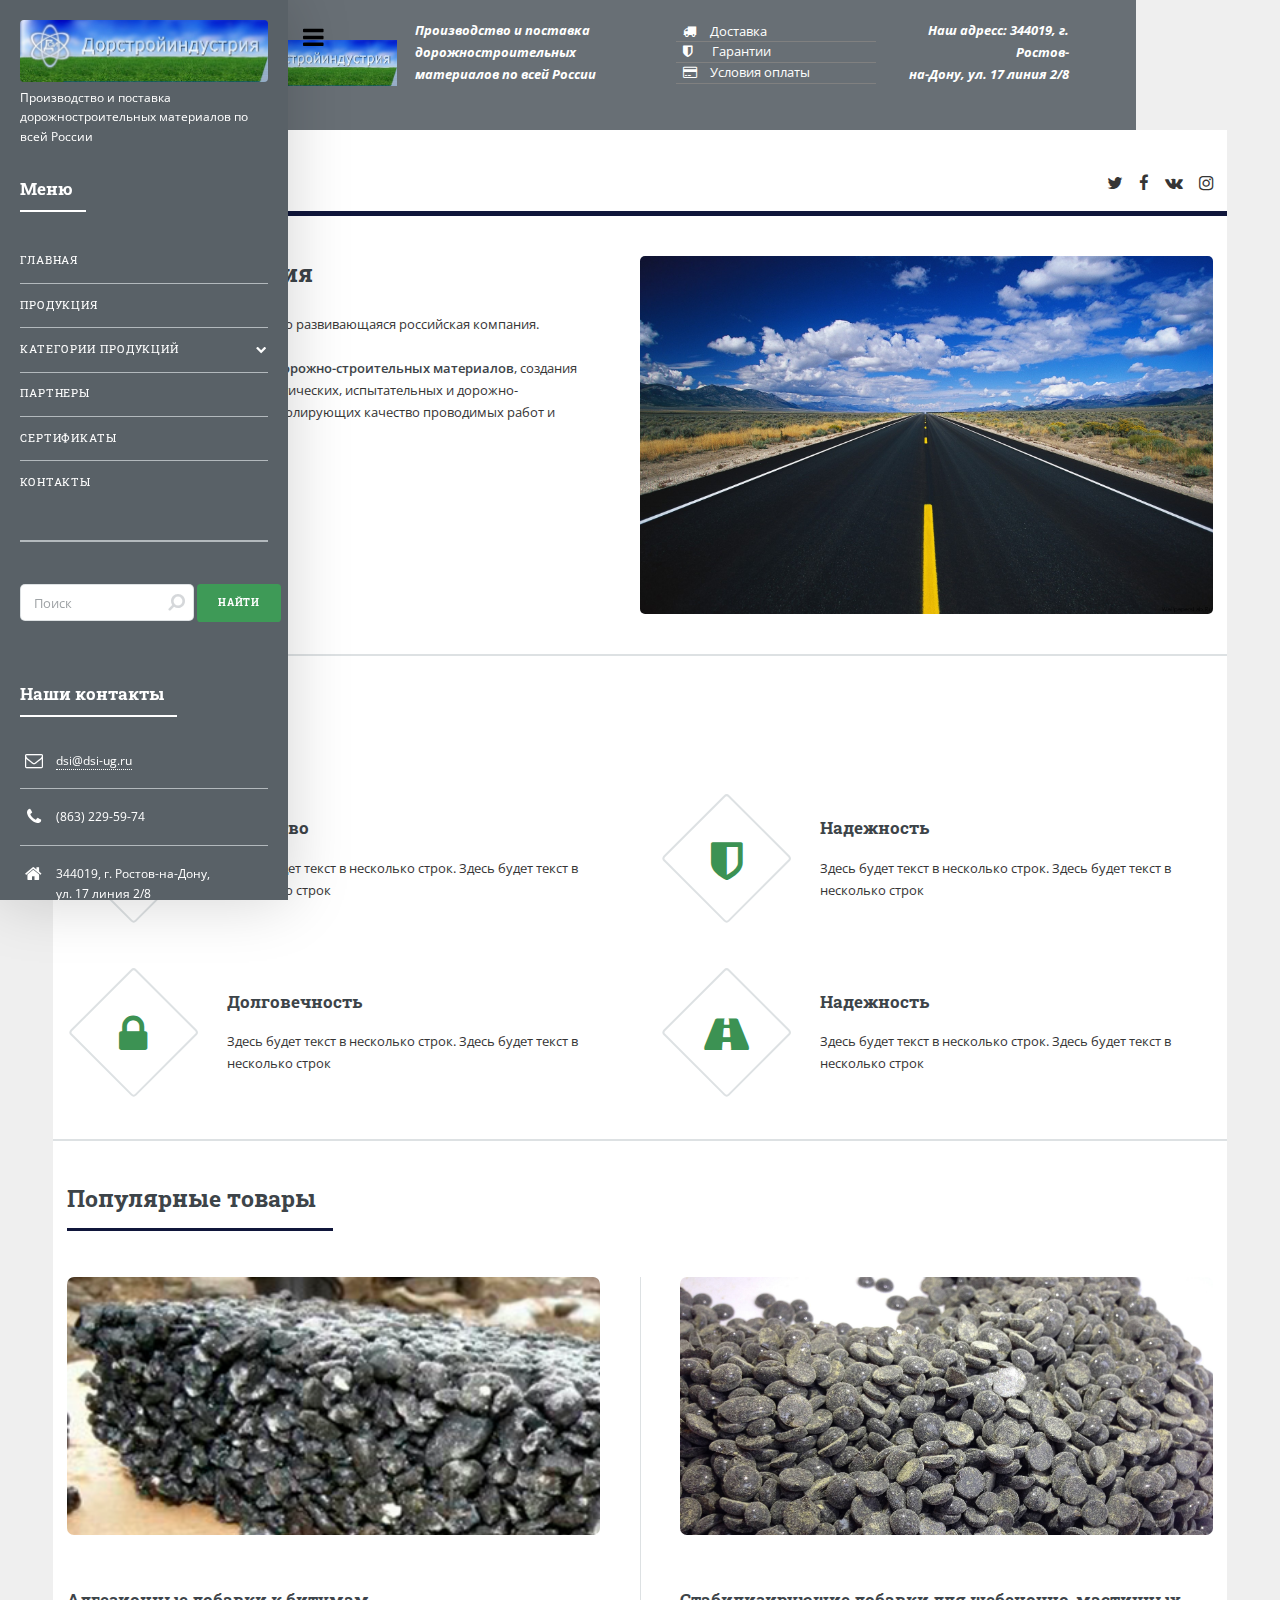
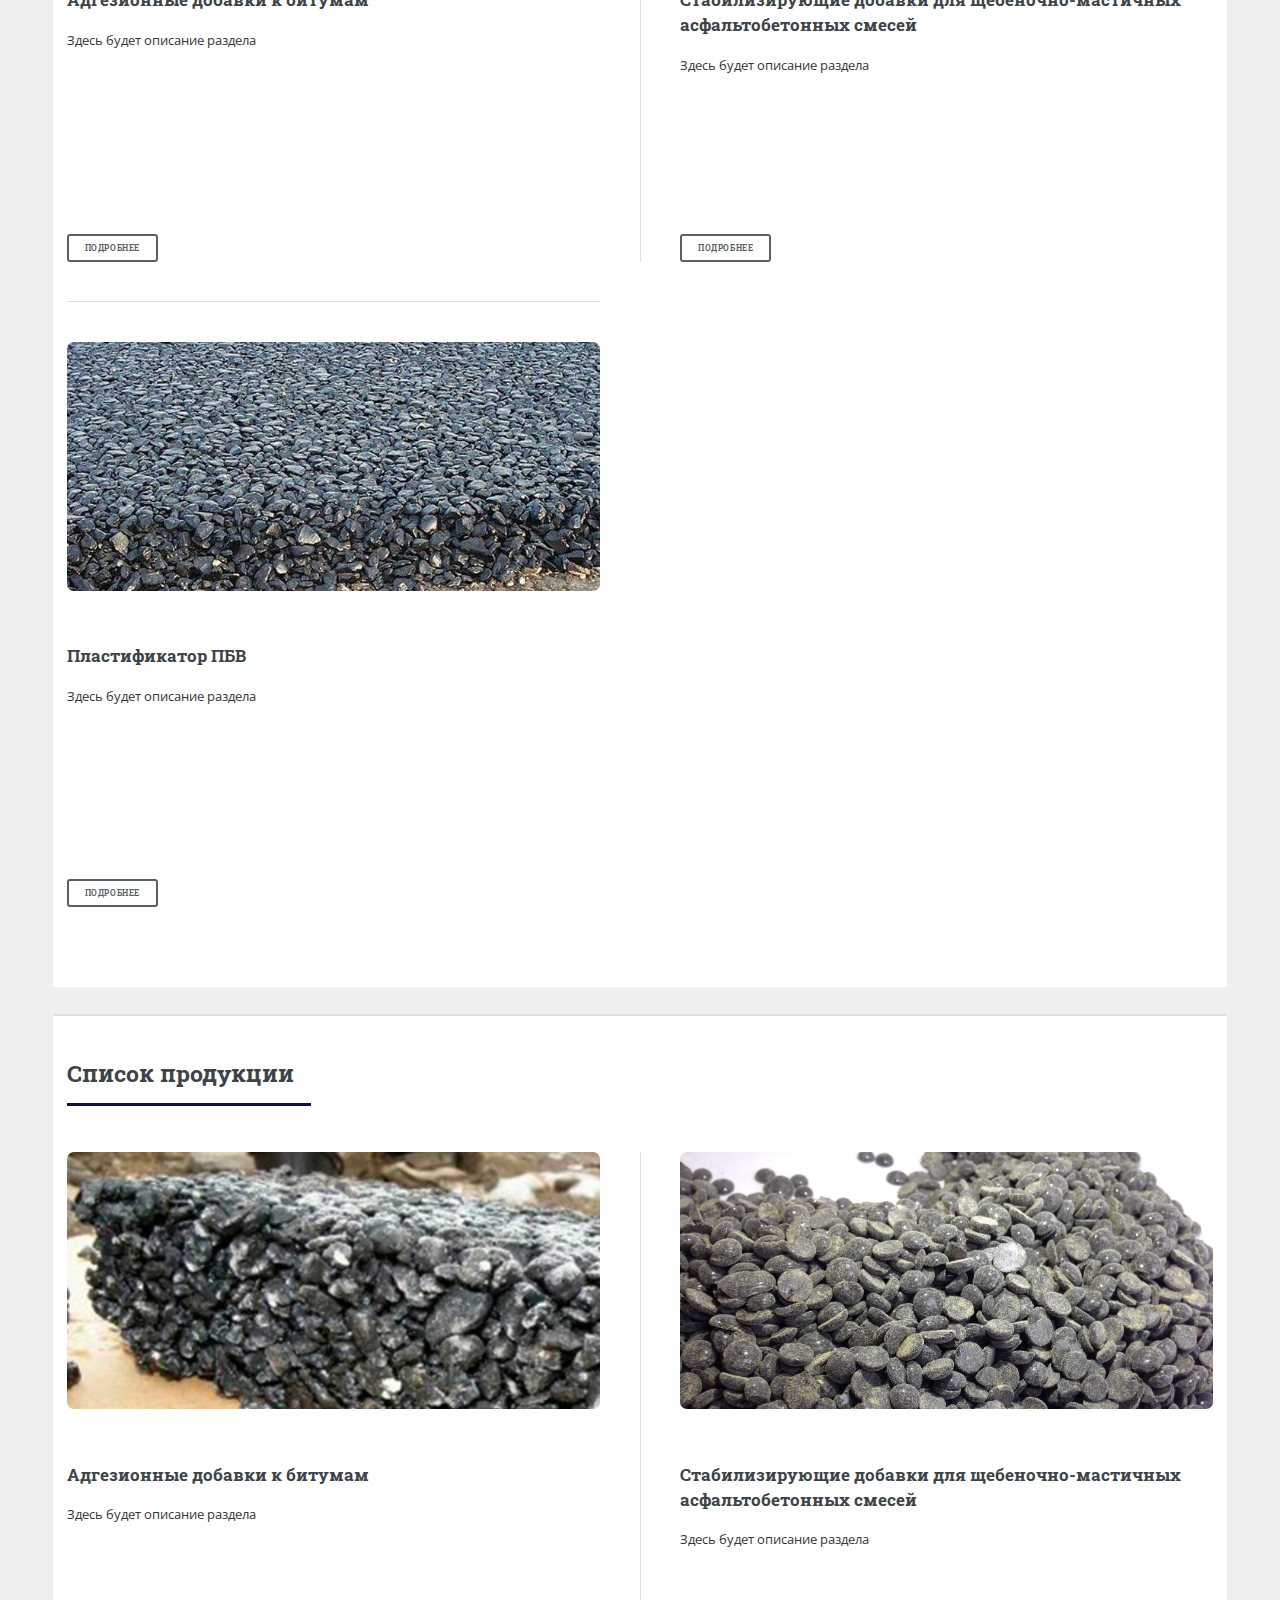
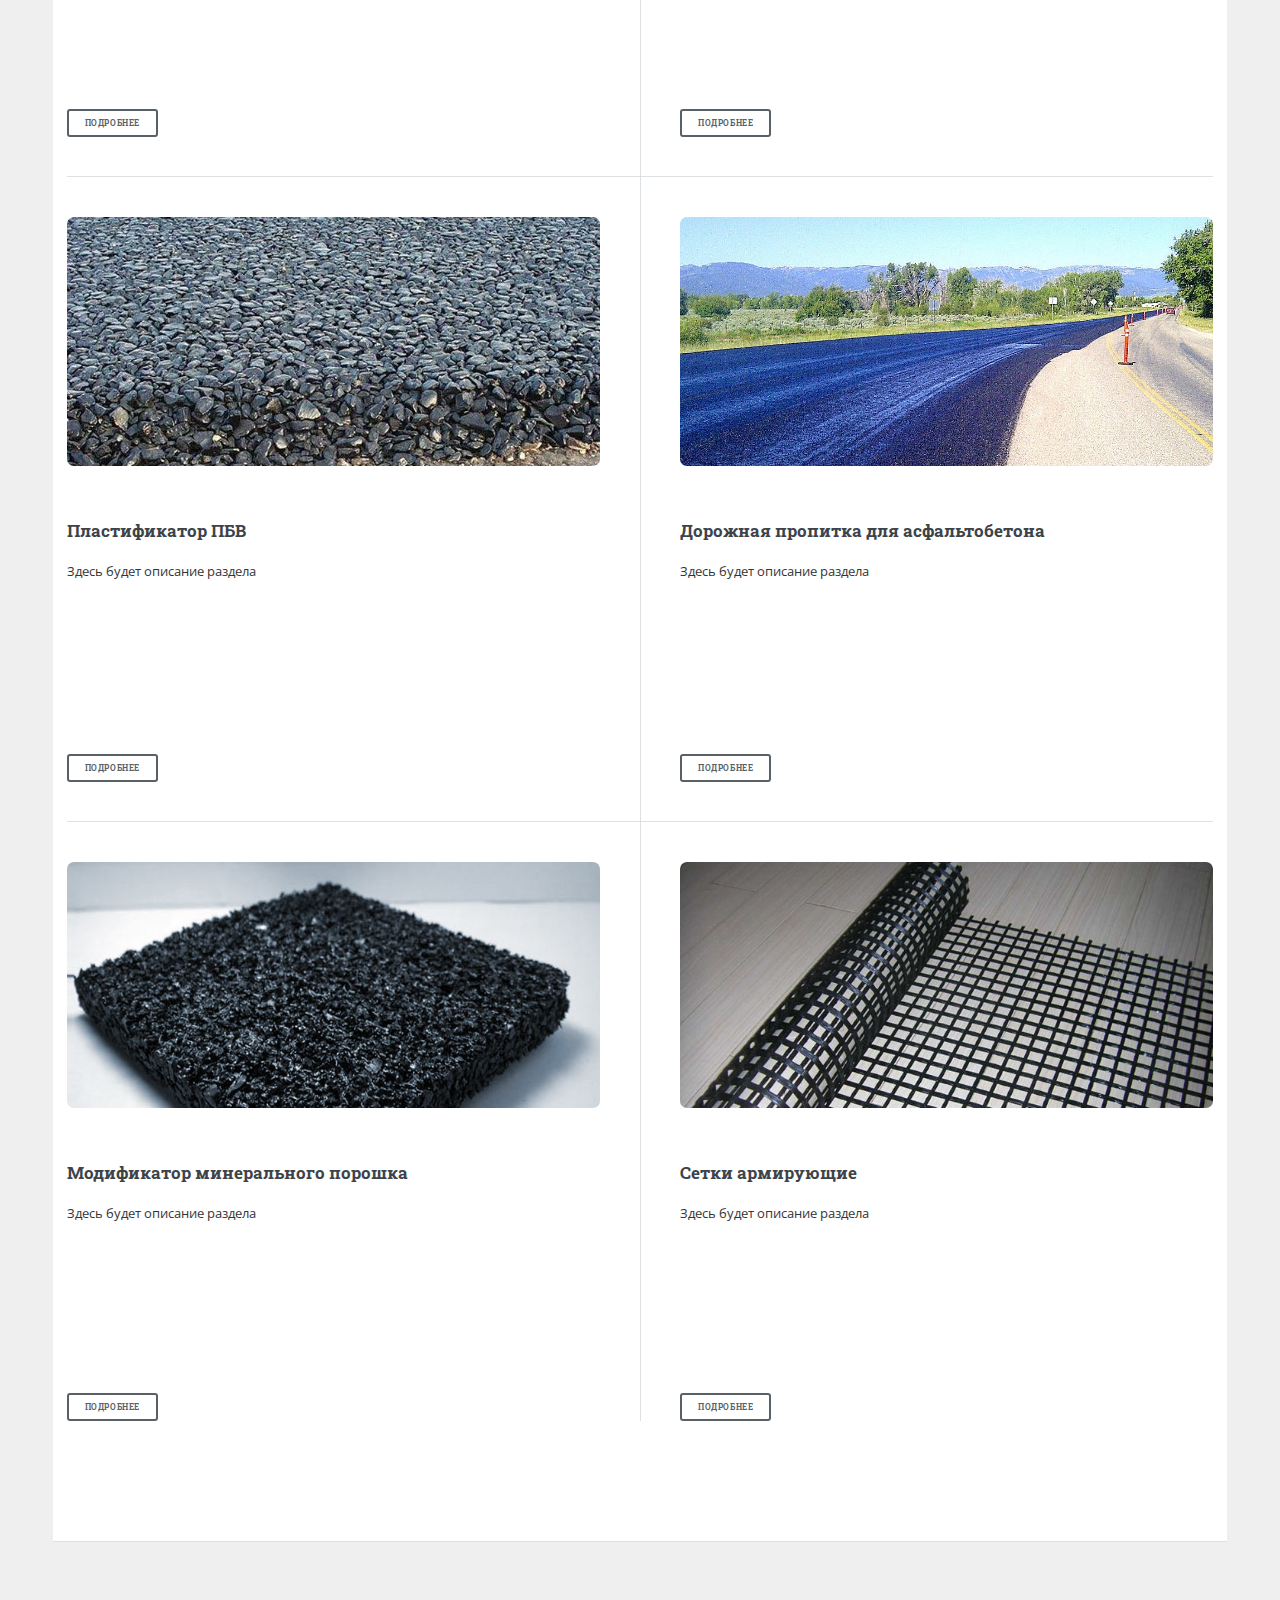
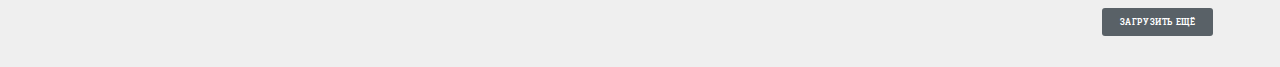
<file: index3.html>
<!DOCTYPE HTML>
<html>
	<head>
		<title>ООО &quot;Дорстройиндустрия&quot;</title>
		<meta charset="utf-8" />
		<meta name="viewport" content="width=device-width, initial-scale=1, user-scalable=no" />
		<!--[if lte IE 8]><script src="assets/js/ie/html5shiv.js"></script><![endif]-->
		<link rel="shortcut icon" href="images/favicon.png" type="image/png">
		<link rel="stylesheet" href="css/bootstrap/bootstrap.min.css" />
		<link rel="stylesheet" href="css/bootstrap/bootstrap-theme.min.css" />
		<link rel="stylesheet" href="assets/css/main.css" />
		<link rel="stylesheet" href="css/main.css" />
		<!--[if lte IE 9]><link rel="stylesheet" href="assets/css/ie9.css" /><![endif]-->
		<!--[if lte IE 8]><link rel="stylesheet" href="assets/css/ie8.css" /><![endif]-->
	</head>
	<body>

		<!-- Wrapper -->
			<div id="wrapper" class="__3">

				<!-- Main -->
					<div id="main">
						<div class="top-buttons">
							<div class="top-btns-wrp">
								<div class="top-btn-delivery item">
									<div class="item-wrp">
										<span class="icon fa-truck"></span>
										<a href="#getDelivery" data-toggle="modal">Доставка</a>
									</div>	
								</div>
								<div class="top-btn-garanties item">
									<div class="item-wrp">
										<span class="icon fa-shield"></span>
										<a href="#getGaranties" data-toggle="modal">Гарантии</a>
									</div>	
								</div>
								<div class="top-btn-payment item">
									<div class="item-wrp">
										<span class="icon fa-credit-card"></span>
										<a href="#getCondition" data-toggle="modal">Условия оплаты</a>
									</div>	
								</div>
							</div>			
						</div>
						<div class="top-menu">
							<div class="menu-inner">
								<div class="desc-wrap">
									<div class="menu-desc">
										<div class="img-desc">
											<a href="/">
												<img src="images/logo.jpg">
											</a>
										</div>
										<span>Производство и поставка<br>дорожностроительных<br> материалов по всей России</span>
									</div>
									<ul class="menu-btns">
										<li>
											<span class="icon fa-truck"></span>
											<a href="#getDelivery" data-toggle="modal">Доставка</a>
										</li>
										<li>
											<span class="icon fa-shield"></span>
											<a href="#getGaranties" data-toggle="modal">Гарантии</a>
										</li>
										<li>
											<span class="icon fa-credit-card"></span>
											<a href="#getCondition" data-toggle="modal">Условия оплаты</a>
										</li>
									</ul>								
									<div class="menu-adress">
										<span>Наш адресс:</span>
										<span>344019, г. Ростов-<br>на-Дону, ул. 17 линия 2/8</span>
									</div>
								</div>
								<div class="btns-menu-wrap">

								</div>	
							</div>
						</div>
						<div class="inner">

							<!-- Header -->
								<header id="header">
									<div class="head-cont">
										<a href="index.html" class="logo">Главная</a>
									</div>	
									<ul class="icons">
										<li><a href="#" class="icon fa-twitter"><span class="label">Twitter</span></a></li>
										<li><a href="#" class="icon fa-facebook"><span class="label">Facebook</span></a></li>
										<li><a href="#" class="icon fa-vk"><span class="label">VK</span></a></li>
										<li><a href="#" class="icon fa-instagram"><span class="label">Instagram</span></a></li>
									</ul>
								</header>

							<!-- Banner -->
								<section id="banner">
									<div class="content">
										<header>
											<h2>Дорстройиндустрия</h2>
											<!--<p>A free and fully responsive site template</p>-->
										</header>
										<p><strong>"Дорстройиндустрия"</strong> - динамично развивающаяся российская компания.<br><br>Мы специализируемся на рынке <strong>дорожно-строительных материалов</strong>, создания и комплексного оснащения аналитических, испытательных и дорожно-строительных лабораторий, контролирующих качество проводимых работ и используемых материалов.</p>
										<ul class="actions">
											<li><a href="#" class="button special">Подробнее</a></li>
										</ul>
									</div>
									<span class="image object">
										<img src="images/main4.jpg" alt="" />
									</span>
								</section>

							<!-- Section -->
								<section>
									<header class="major">
										<h2>Преимущества</h2>
									</header>
									<div class="features">
										<article>
											<span class="icon fa-diamond"></span>
											<div class="content">
												<h3>Качество</h3>
												<p>Здесь будет текст в несколько строк. Здесь будет текст в несколько строк</p>
											</div>
										</article>
										<article>
											<span class="icon fa-shield"></span>
											<div class="content">
												<h3>Надежность</h3>
												<p>Здесь будет текст в несколько строк. Здесь будет текст в несколько строк</p>
											</div>
										</article>
										<article>
											<span class="icon fa-lock"></span>
											<div class="content">
												<h3>Долговечность</h3>
												<p>Здесь будет текст в несколько строк. Здесь будет текст в несколько строк</p>
											</div>
										</article>
										<article>
											<span class="icon fa-road"></span>
											<div class="content">
												<h3>Надежность</h3>
												<p>Здесь будет текст в несколько строк. Здесь будет текст в несколько строк</p>
											</div>
										</article>
									</div>
								</section>

								<!-- Section -->
								<section class="main-cont popular_goods">
									<header class="major">
										<h2>Популярные товары</h2>
									</header>
									<div class="posts">
										<article>
											<div class="img-cont">
												<a href="/category.html" class="image"><img src="images/bitum.png" alt="" /></a>
											</div>
											<div class="desc-cont">
												<h3>Адгезионные добавки к битумам</h3>
												<p>Здесь будет описание раздела</p>
											</div>
											<ul class="actions">
												<li><a href="/category.html" class="button small">Подробнее</a></li>
											</ul>
										</article>
										<article>
											<div class="img-cont">
												<a href="/item.html" class="image"><img src="images/mixes.jpg" alt="" /></a>
											</div>
											<div class="desc-cont">
												<h3>Стабилизирующие добавки для щебеночно-мастичных асфальтобетонных смесей</h3>
												<p>Здесь будет описание раздела</p>
											</div>	
											<ul class="actions">
												<li><a href="/item.html" class="button small">Подробнее</a></li>
											</ul>
										</article>
										<article>
											<div class="img-cont">
												<a href="/item.html" class="image"><img src="images/pbv.jpg" alt="" /></a>
											</div>
											<div class="desc-cont">
												<h3>Пластификатор ПБВ</h3>
												<p>Здесь будет описание раздела</p>
											</div>	
											<ul class="actions">
												<li><a href="/item.html" class="button small">Подробнее</a></li>
											</ul>
										</article>
									</div>
								</section>

							<!-- Section -->
								<section class="main-cont">
									<header class="major">
										<h2>Список продукции</h2>
									</header>
									<div class="posts">
										<article>
											<div class="img-cont">
												<a href="/category.html" class="image"><img src="images/bitum.png" alt="" /></a>
											</div>
											<div class="desc-cont">
												<h3>Адгезионные добавки к битумам</h3>
												<p>Здесь будет описание раздела</p>
											</div>
											<ul class="actions">
												<li><a href="/category.html" class="button small">Подробнее</a></li>
											</ul>
										</article>
										<article>
											<div class="img-cont">
												<a href="/item.html" class="image"><img src="images/mixes.jpg" alt="" /></a>
											</div>
											<div class="desc-cont">
												<h3>Стабилизирующие добавки для щебеночно-мастичных асфальтобетонных смесей</h3>
												<p>Здесь будет описание раздела</p>
											</div>	
											<ul class="actions">
												<li><a href="/item.html" class="button small">Подробнее</a></li>
											</ul>
										</article>
										<article>
											<div class="img-cont">
												<a href="/item.html" class="image"><img src="images/pbv.jpg" alt="" /></a>
											</div>
											<div class="desc-cont">
												<h3>Пластификатор ПБВ</h3>
												<p>Здесь будет описание раздела</p>
											</div>	
											<ul class="actions">
												<li><a href="/item.html" class="button small">Подробнее</a></li>
											</ul>
										</article>
										<article>
											<div class="img-cont">
												<a href="/item.html" class="image"><img src="images/propitka.jpg" alt="" /></a>
											</div>
											<div class="desc-cont">
												<h3>Дорожная пропитка для асфальтобетона</h3>
												<p>Здесь будет описание раздела</p>
											</div>	
											<ul class="actions">
												<li><a href="/item.html" class="button small">Подробнее</a></li>
											</ul>
										</article>
										<article>
											<div class="img-cont">
												<a href="/item.html" class="image"><img src="images/modific.jpg" alt="" /></a>
											</div>
											<div class="desc-cont">
												<h3>Модификатор минерального порошка</h3>
												<p>Здесь будет описание раздела</p>
											</div>	
											<ul class="actions">
												<li><a href="/item.html" class="button small">Подробнее</a></li>
											</ul>
										</article>
										<article>
											<div class="img-cont">
												<a href="/item.html" class="image"><img src="images/armo-net.jpg" alt="" /></a>
											</div>
											<div class="desc-cont">	
												<h3>Сетки армирующие</h3>
												<p>Здесь будет описание раздела</p>
											</div>	
											<ul class="actions">
												<li><a href="/item.html" class="button small">Подробнее</a></li>
											</ul>
										</article>										
									</div>
									<div class="more-bt">
										<a href="#" class="button special small">Загрузить ещё</a>
									</div>
								</section>

						</div>
					</div>

				<!-- Sidebar -->
					<div id="sidebar">
						<div class="inner">

							<!-- Search -->

							<!-- Menu -->
								<nav id="menu">
									<div class="menu-cont">
										<a href="/">
											<img src="images/logo.jpg">
										</a>
										<span>
											Производство и поставка дорожностроительных материалов по всей России
										</span>
									</div>
									<header class="major">
										<h2>Меню</h2>
									</header>
									<ul>
										<li><a href="index.html">Главная</a></li>
										<li><a href="/items-list.html">Продукция</a></li>
										<li>
											<span class="opener">Категории Продукций</span>
											<ul>
												<li><a href="/category.html">Адгезионные добавки к битумам</a></li>
												<li><a href="/category.html">Стабилизирующие добавки для щебеночно-мастичных асфальтобетонных смесей</a></li>
												<li><a href="/category.html">Пластификатор ПБВ</a></li>
												<li><a href="/category.html">Дорожная пропитка для асфальтобетона</a></li>
												<li><a href="/category.html">Модификатор минерального порошка</a></li>
												<li><a href="/category.html">Сетки армирующие</a></li>
											</ul>
										</li>
										<li><a href="/partners.html">Партнеры</a></li>
										<li><a href="/serts.html">Сертификаты</a></li>										
										<li><a href="/contacts.html">Контакты</a></li>
										<!--<li><a href="#">Adipiscing</a></li>
										<li>
											<span class="opener">Another Submenu</span>
											<ul>
												<li><a href="#">Lorem Dolor</a></li>
												<li><a href="#">Ipsum Adipiscing</a></li>
												<li><a href="#">Tempus Magna</a></li>
												<li><a href="#">Feugiat Veroeros</a></li>
											</ul>
										</li>
										<li><a href="#">Maximus Erat</a></li>
										<li><a href="#">Sapien Mauris</a></li>
										<li><a href="#">Amet Lacinia</a></li>-->
									</ul>
								</nav>
								<section id="search" class="alt">
									<form method="post" action="#">
										<input type="text" name="query" id="query" placeholder="Поиск" />
									</form>

									<div class="find-bt">
										<a href="#" class="button special __search">Найти</a>
									</div>
								</section>
							<!-- Section -->
								<!--<section>
									<header class="major">
										<h2>Ante interdum</h2>
									</header>
									<div class="mini-posts">
										<article>
											<a href="#" class="image"><img src="images/pic07.jpg" alt="" /></a>
											<p>Aenean ornare velit lacus, ac varius enim lorem ullamcorper dolore aliquam.</p>
										</article>
										<article>
											<a href="#" class="image"><img src="images/pic08.jpg" alt="" /></a>
											<p>Aenean ornare velit lacus, ac varius enim lorem ullamcorper dolore aliquam.</p>
										</article>
										<article>
											<a href="#" class="image"><img src="images/pic09.jpg" alt="" /></a>
											<p>Aenean ornare velit lacus, ac varius enim lorem ullamcorper dolore aliquam.</p>
										</article>
									</div>
									<ul class="actions">
										<li><a href="#" class="button">More</a></li>
									</ul>
								</section>-->

							<!-- Section -->
								<section>
									<header class="major">
										<h2>Наши контакты</h2>
									</header>
									<!--<p>Текст</p>-->
									<ul class="contact">
										<li class="fa-envelope-o"><a href="#">dsi@dsi-ug.ru</a></li>
										<li class="fa-phone">(863) 229-59-74</li>
										<li class="fa-home">344019, г. Ростов-на-Дону, <br>ул. 17 линия 2/8</li>
									</ul>
								</section>

							<!-- Footer -->
								<footer id="footer">
									<p class="copyright">&copy; ООО "ДорСтройИндустрия" <!--<a href="https://unsplash.com">Unsplash</a>. Design: <a href="https://html5up.net">HTML5 UP</a>.--></p>
								</footer>

						</div>
					</div>

			</div>
 
			<div id="getDelivery" class="modal top-call fade">
			  	<div class="modal-dialog modalData">
			    	<div class="modal-content">
				      	<!-- Заголовок модального окна -->
				      	<div class="modal-header">
				        	<button type="button" class="close" data-dismiss="modal" aria-hidden="true">×</button>
				        	<h4 class="modal-title"></h4>
				     	</div>
				      	<!-- Основное содержимое модального окна -->
				      	<div class="modal-body">
				        	<span>Условия доставки</span>
				      	</div>
				      	<!-- Футер модального окна -->
				      	<div class="modal-footer">
				        	<button type="button" class="special small" data-dismiss="modal">Закрыть</button>
				      	</div>
			    	</div>
			  	</div>
			</div>

			<div id="getGaranties" class="modal top-call fade">
			  	<div class="modal-dialog modalData">
			    	<div class="modal-content">
				      	<!-- Заголовок модального окна -->
				      	<div class="modal-header">
				        	<button type="button" class="close" data-dismiss="modal" aria-hidden="true">×</button>
				        	<h4 class="modal-title"></h4>
				     	</div>
				      	<!-- Основное содержимое модального окна -->
				      	<div class="modal-body">
				        	<span>Гарантии</span>	
				      	</div>
				      	<!-- Футер модального окна -->
				      	<div class="modal-footer">
				        	<button type="button" class="special small" data-dismiss="modal">Закрыть</button>
				      	</div>
			    	</div>
			  	</div>
			</div>

			<div id="getCondition" class="modal top-call fade">
			  	<div class="modal-dialog modalData">
			    	<div class="modal-content">
				      	<!-- Заголовок модального окна -->
				      	<div class="modal-header">
				        	<button type="button" class="close" data-dismiss="modal" aria-hidden="true">×</button>
				        	<h4 class="modal-title"></h4>
				     	</div>
				      	<!-- Основное содержимое модального окна -->
				      	<div class="modal-body">
				        	<span>Условия оплаты</span>	
				      	</div>
				      	<!-- Футер модального окна -->
				      	<div class="modal-footer">
				        	<button type="button" class="special small" data-dismiss="modal">Закрыть</button>
				      	</div>
			    	</div>
			  	</div>
			</div>

		<!-- Scripts -->
			<script src="assets/js/jquery.min.js"></script>
			<script src="js/bootstrap/bootstrap.min.js"></script>
			<script src="assets/js/skel.min.js"></script>
			<script src="assets/js/util.js"></script>
			<!--[if lte IE 8]><script src="assets/js/ie/respond.min.js"></script><![endif]-->
			<script src="assets/js/main.js"></script>
			<script src="js/main.js"></script>

	</body>
</html>
</file>
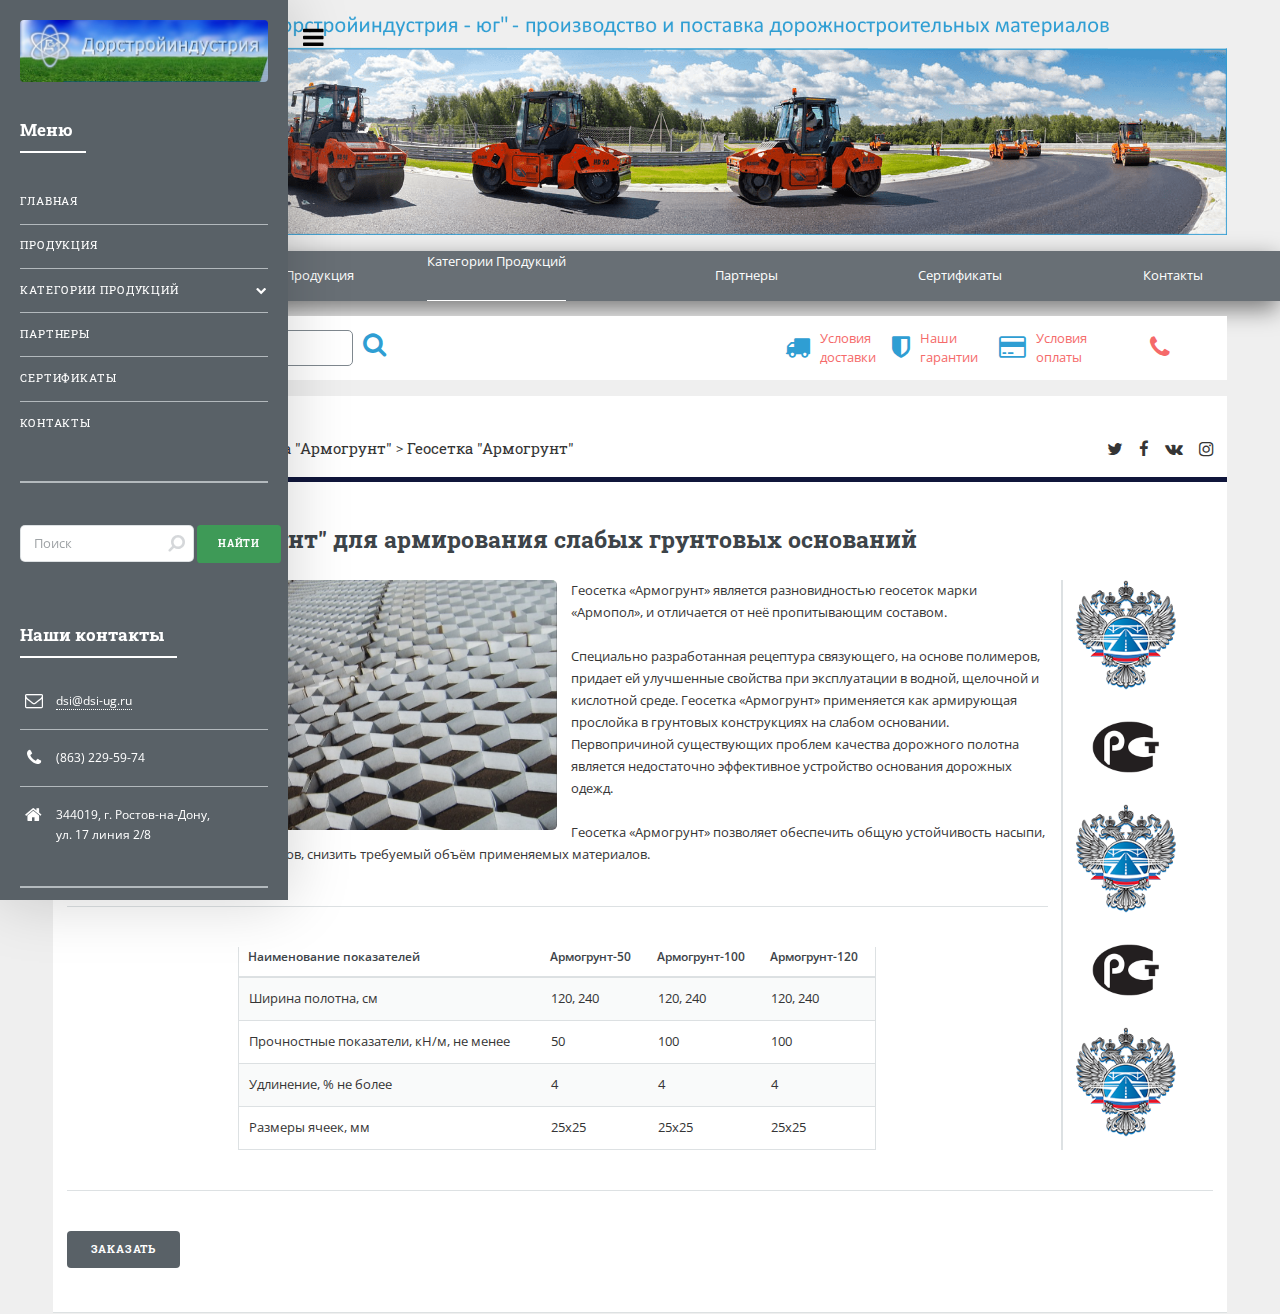
<file: item.html>
<!DOCTYPE HTML>
<html>
	<head>
		<title>ООО &quot;Дорстройиндустрия&quot;</title>
		<meta charset="utf-8" />
		<meta name="viewport" content="width=device-width, initial-scale=1, user-scalable=no" />
		<!--[if lte IE 8]><script src="assets/js/ie/html5shiv.js"></script><![endif]-->
		<link rel="shortcut icon" href="images/favicon.png" type="image/png">
		<link rel="stylesheet" href="css/bootstrap/bootstrap.min.css" />
		<link rel="stylesheet" href="css/bootstrap/bootstrap-theme.min.css" />
		<link rel="stylesheet" href="assets/css/main.css" />
		<link rel="stylesheet" href="assets/js/fancybox-3.0/dist/jquery.fancybox.min.css" />
		<link rel="stylesheet" href="css/main.css" />
		<!--[if lte IE 9]><link rel="stylesheet" href="assets/css/ie9.css" /><![endif]-->
		<!--[if lte IE 8]><link rel="stylesheet" href="assets/css/ie8.css" /><![endif]-->
	</head>
	<body class="enlarged">

		<!-- Wrapper -->
			<div id="wrapper" class="__3">

				<!-- Main -->
					<div id="main">
						<div class="menu-top">
							<div class="menu-inner">
								<div class="desc-wrap desctop">									
									<img src="images/bg/bg-top1.png">
								</div>
								<div class="desc-wrap mobile">									
									<img src="images/bg/bg-top2.png">
								</div>
								<div class="btns-menu-wrap">

								</div>	
							</div>
						</div>
						<div class="menu-top-line">
							<div class="top-line-wrp">
								<ul class="top-line">
									<li><a href="index.html">Главная</a></li>
									<li><a href="/items-list.html">Продукция</a></li>
									<li>
										<span class="opener">Категории Продукций</span>
										<ul class="inner-top-line">
											<li><a href="/category.html">Адгезионные добавки к битумам</a></li>
											<li><a href="/category.html">Стабилизирующие добавки для щебеночно-мастичных асфальтобетонных смесей</a></li>
											<li><a href="/category.html">Пластификатор ПБВ</a></li>
											<li><a href="/category.html">Дорожная пропитка для асфальтобетона</a></li>
											<li><a href="/category.html">Модификатор минерального порошка</a></li>
											<li><a href="/category.html">Сетки армирующие</a></li>
										</ul>
									</li>
									<li><a href="/partners.html">Партнеры</a></li>
									<li><a href="/serts.html">Сертификаты</a></li>										
									<li><a href="/contacts.html">Контакты</a></li>
								</ul>								
							</div>	
						</div>

						<div class="menu-top-btns">
							<div class="top-line-section">
								<div class="cart-n-search">
									<div class="cart">
										<a href="#">
											<i class="fa fa-shopping-cart" aria-hidden="true"></i>
											<span>Корзина</span>
										</a>
									</div>
									<div class="search">
										<form method="post" action="#">
											<input type="text" name="query" id="query" placeholder="Поиск" />
										</form>

										<div class="find-bt">
											<a href="#" class="__search">
												<i class="fa fa-search" aria-hidden="true"></i>
											</a>
										</div>
									</div>	
								</div>
								<div class="quick-bts">
									<div class="top-btn-delivery item">
										<div class="item-wrp">
											<span class="icon fa-truck"></span>
											<a href="#getDelivery" data-toggle="modal">Условия доставки</a>
										</div>	
									</div>
									<div class="top-btn-garanties item">
										<div class="item-wrp">
											<span class="icon fa-shield"></span>
											<a href="#getGaranties" data-toggle="modal">Наши гарантии</a>
										</div>	
									</div>
									<div class="top-btn-payment item">
										<div class="item-wrp">
											<span class="icon fa-credit-card"></span>
											<a href="#getCondition" data-toggle="modal">Условия оплаты</a>
										</div>	
									</div>
									<div class="top-btn-call item">
										<div class="item-wrp">
											<a href="#getCall" data-toggle="modal">
												<i class="fa fa-phone" aria-hidden="true"></i>
											</a>												
										</div>	
									</div>										
								</div>
							</div>
						</div>
						<div class="inner">

							<!-- Header -->
								<header id="header">
									<div class="head-cont">
										<div class="to-item-link">
											<a href="/items-list.html" class="logo">Список продукции </a>><a href="/item.html" class="logo"> Геосетка "Армогрунт" </a>><span class="logo"> Геосетка "Армогрунт"</span>
										</div>
									</div>									
									<ul class="icons">
										<li><a href="#" class="icon fa-twitter"><span class="label">Twitter</span></a></li>
										<li><a href="#" class="icon fa-facebook"><span class="label">Facebook</span></a></li>
										<li><a href="#" class="icon fa-vk"><span class="label">VK</span></a></li>
										<li><a href="#" class="icon fa-instagram"><span class="label">Instagram</span></a></li>
									</ul>
								</header>

							<section class="main-cont for_item">
								<header class="main">
									<h2>Геосетка "Армогрунт" для армирования слабых грунтовых оснований</h2>
								</header>								
								<div class="desc-cont">
									<!--<hr class="major" />
										<a class="button special" href="#getData" data-toggle="modal">Заказать</a>
									<hr class="major" />-->
									<div class="text-cont">
										<div class="text-cont-left">
											<div class="text-cont-left-description">
												<div class="image for-content-img"><img src="images/items/geonet.jpg" alt="" /></div>
												<p>Геосетка «Армогрунт» является разновидностью геосеток марки «Армопол», и отличается от неё пропитывающим составом. <br><br>
			Специально разработанная рецептура связующего, на основе полимеров, придает ей улучшенные свойства при эксплуатации в водной, щелочной и кислотной среде. 
			Геосетка «Армогрунт» применяется как армирующая прослойка в грунтовых конструкциях на слабом основании. 
			Первопричиной существующих проблем качества дорожного полотна является недостаточно эффективное устройство основания дорожных одежд. <br><br>
			Геосетка «Армогрунт» позволяет обеспечить общую устойчивость насыпи, сократить неравномерность осадков, снизить требуемый объём применяемых материалов.</p> 
											</div>
											<hr class="major" />

											<table>
												<thead>
													<tr>
														<th>Наименование показателей</th>
														<th>Армогрунт-50</th>
														<th>Армогрунт-100</th>
														<th>Армогрунт-120</th>
													</tr>
												</thead>
												<tbody>
													<tr>
														<td>Ширина полотна, см</td>
														<td>120, 240</td>
														<td>120, 240</td>
														<td>120, 240</td>
													</tr>
													<tr>
														<td>Прочностные показатели, кН/м, не менее</td>
														<td>50</td>
														<td>100</td>
														<td>100</td>
													</tr>
													<tr>
														<td>Удлинение, % не более</td>
														<td>4</td>
														<td>4</td>
														<td>4</td>
													</tr>
													<tr>
														<td>Размеры ячеек, мм</td>
														<td>25х25</td>
														<td>25х25</td>
														<td>25х25</td>
													</tr>
												</tbody>
											</table>
										</div>
										<div class="serts-cont">
											<h2>Список сертификатов</h2>
											<div class="serts-cont-wrp">
												<a data-fancybox="gallery" href="images/items/serts/1.jpg">
													<img src="images/items/ra.png">
												</a>
											</div>
											<div class="serts-cont-wrp">
												<a data-fancybox="gallery" href="images/items/serts/1.jpg">
													<img src="images/items/rst.png">
												</a>
											</div>
											<div class="serts-cont-wrp">
												<a data-fancybox="gallery" href="images/items/serts/1.jpg">
													<img src="images/items/ra.png">
												</a>
											</div>
											<div class="serts-cont-wrp">
												<a data-fancybox="gallery" href="images/items/serts/1.jpg">
													<img src="images/items/rst.png">
												</a>
											</div>
											<div class="serts-cont-wrp">
												<a data-fancybox="gallery" href="images/items/serts/1.jpg">
													<img src="images/items/ra.png">
												</a>
											</div>
										</div>	

									</div>

									<hr class="major" />									
									<a class="button special" href="#getData" data-toggle="modal">Заказать</a>
								</div>
								
							</section>

						</div>
					</div>

				<!-- Sidebar -->
					<div id="sidebar">
						<div class="inner">

							<!-- Search -->

							<!-- Menu -->
								<nav id="menu">
									<div class="menu-cont">
										<a href="/">
											<img src="images/logo.jpg">
										</a>
									</div>
									<header class="major">
										<h2>Меню</h2>
									</header>
									<ul>
										<li><a href="index.html">Главная</a></li>
										<li><a href="/items-list.html">Продукция</a></li>
										<li>
											<span class="opener">Категории Продукций</span>
											<ul>
												<li><a href="/category.html">Адгезионные добавки к битумам</a></li>
												<li><a href="/category.html">Стабилизирующие добавки для щебеночно-мастичных асфальтобетонных смесей</a></li>
												<li><a href="/category.html">Пластификатор ПБВ</a></li>
												<li><a href="/category.html">Дорожная пропитка для асфальтобетона</a></li>
												<li><a href="/category.html">Модификатор минерального порошка</a></li>
												<li><a href="/category.html">Сетки армирующие</a></li>
											</ul>
										</li>
										<li><a href="/partners.html">Партнеры</a></li>
										<li><a href="/serts.html">Сертификаты</a></li>										
										<li><a href="/contacts.html">Контакты</a></li>
										<!--<li><a href="#">Adipiscing</a></li>
										<li>
											<span class="opener">Another Submenu</span>
											<ul>
												<li><a href="#">Lorem Dolor</a></li>
												<li><a href="#">Ipsum Adipiscing</a></li>
												<li><a href="#">Tempus Magna</a></li>
												<li><a href="#">Feugiat Veroeros</a></li>
											</ul>
										</li>
										<li><a href="#">Maximus Erat</a></li>
										<li><a href="#">Sapien Mauris</a></li>
										<li><a href="#">Amet Lacinia</a></li>-->
									</ul>
								</nav>
								<section id="search" class="alt">
									<form method="post" action="#">
										<input type="text" name="query" id="query" placeholder="Поиск" />
									</form>

									<div class="find-bt">
										<a href="#" class="button special __search">Найти</a>
									</div>
								</section>
							<!-- Section -->
								<!--<section>
									<header class="major">
										<h2>Ante interdum</h2>
									</header>
									<div class="mini-posts">
										<article>
											<a href="#" class="image"><img src="images/pic07.jpg" alt="" /></a>
											<p>Aenean ornare velit lacus, ac varius enim lorem ullamcorper dolore aliquam.</p>
										</article>
										<article>
											<a href="#" class="image"><img src="images/pic08.jpg" alt="" /></a>
											<p>Aenean ornare velit lacus, ac varius enim lorem ullamcorper dolore aliquam.</p>
										</article>
										<article>
											<a href="#" class="image"><img src="images/pic09.jpg" alt="" /></a>
											<p>Aenean ornare velit lacus, ac varius enim lorem ullamcorper dolore aliquam.</p>
										</article>
									</div>
									<ul class="actions">
										<li><a href="#" class="button">More</a></li>
									</ul>
								</section>-->

							<!-- Section -->
								<section>
									<header class="major">
										<h2>Наши контакты</h2>
									</header>
									<!--<p>Текст</p>-->
									<ul class="contact">
										<li class="fa-envelope-o"><a href="#">dsi@dsi-ug.ru</a></li>
										<li class="fa-phone">(863) 229-59-74</li>
										<li class="fa-home">344019, г. Ростов-на-Дону, <br>ул. 17 линия 2/8</li>
									</ul>
								</section>

							<!-- Footer -->
								<footer id="footer">
									<p class="copyright">&copy; ООО "ДорСтройИндустрия" <!--<a href="https://unsplash.com">Unsplash</a>. Design: <a href="https://html5up.net">HTML5 UP</a>.--></p>
								</footer>

						</div>
					</div>

			</div>

			<div id="getData" class="modal fade">
			  	<div class="modal-dialog modalData">
			    	<div class="modal-content">
				      	<!-- Заголовок модального окна -->
				      	<div class="modal-header">
				        	<button type="button" class="close" data-dismiss="modal" aria-hidden="true">×</button>
				        	<h4 class="modal-title">Оставьте свои контактные данные</h4>
				     	</div>
				      	<!-- Основное содержимое модального окна -->
				      	<div class="modal-body">
				        	<form method="" action="#">
								<div class="row uniform">
									<div class="6u 12u$(xsmall)">
										<input type="text" name="demo-name" id="demo-name" value="" placeholder="ФИО">
									</div>
									<div class="6u$ 12u$(xsmall)">
										<input type="email" name="demo-email" id="demo-email" value="" placeholder="Телефон">
									</div>
									<div class="6u$ 12u$(xsmall)">
										<input type="email" name="demo-email" id="demo-email" value="" placeholder="E-mail">
									</div>
									<div class="6u$ 12u$(xsmall) item">
										<label>
											Армогрунт	
										</label>
										<input type="number" min="1" value="1" class="number" type="email" name="demo-email" id="demo-email" placeholder="">  м²
									</div>
								</div>
							</form>		
				      	</div>
				      	<!-- Футер модального окна -->
				      	<div class="modal-footer">
				        	<button type="button" class="special small" data-dismiss="modal">Закрыть</button>
				        	<button type="button" class="small">Заказать</button>
				      	</div>
			    	</div>
			  	</div>
			</div>

			<div id="getDelivery" class="modal top-call fade">
			  	<div class="modal-dialog modalData">
			    	<div class="modal-content">
				      	<!-- Заголовок модального окна -->
				      	<div class="modal-header">
				        	<button type="button" class="close" data-dismiss="modal" aria-hidden="true">×</button>
				        	<h4 class="modal-title"></h4>
				     	</div>
				      	<!-- Основное содержимое модального окна -->
				      	<div class="modal-body">
				        	<span>Условия доставки</span>
				      	</div>
				      	<!-- Футер модального окна -->
				      	<div class="modal-footer">
				        	<button type="button" class="special small" data-dismiss="modal">Закрыть</button>
				      	</div>
			    	</div>
			  	</div>
			</div>

			<div id="getGaranties" class="modal top-call fade">
			  	<div class="modal-dialog modalData">
			    	<div class="modal-content">
				      	<!-- Заголовок модального окна -->
				      	<div class="modal-header">
				        	<button type="button" class="close" data-dismiss="modal" aria-hidden="true">×</button>
				        	<h4 class="modal-title"></h4>
				     	</div>
				      	<!-- Основное содержимое модального окна -->
				      	<div class="modal-body">
				        	<span>Гарантии</span>	
				      	</div>
				      	<!-- Футер модального окна -->
				      	<div class="modal-footer">
				        	<button type="button" class="special small" data-dismiss="modal">Закрыть</button>
				      	</div>
			    	</div>
			  	</div>
			</div>

			<div id="getCondition" class="modal top-call fade">
			  	<div class="modal-dialog modalData">
			    	<div class="modal-content">
				      	<!-- Заголовок модального окна -->
				      	<div class="modal-header">
				        	<button type="button" class="close" data-dismiss="modal" aria-hidden="true">×</button>
				        	<h4 class="modal-title"></h4>
				     	</div>
				      	<!-- Основное содержимое модального окна -->
				      	<div class="modal-body">
				        	<span>Условия оплаты</span>	
				      	</div>
				      	<!-- Футер модального окна -->
				      	<div class="modal-footer">
				        	<button type="button" class="special small" data-dismiss="modal">Закрыть</button>
				      	</div>
			    	</div>
			  	</div>
			</div>

			<div id="getCall" class="modal fade">
			  	<div class="modal-dialog modalData">
			    	<div class="modal-content">
				      	<!-- Заголовок модального окна -->
				      	<div class="modal-header">
				        	<button type="button" class="close" data-dismiss="modal" aria-hidden="true">×</button>
				        	<h4 class="modal-title">Оставьте свои контактные данные</h4>
				     	</div>
				      	<!-- Основное содержимое модального окна -->
				      	<div class="modal-body">
				        	<form method="" action="#">
								<div class="row uniform">
									<div class="6u 12u$(xsmall)">
										<input type="text" name="demo-name" id="demo-name" value="" placeholder="ФИО">
									</div>
									<div class="6u$ 12u$(xsmall)">
										<input type="email" name="demo-email" id="demo-email" value="" placeholder="Телефон">
									</div>
									<div class="6u$ 12u$(xsmall)">
										<input type="email" name="demo-email" id="demo-email" value="" placeholder="E-mail">
									</div>
								</div>
							</form>		
				      	</div>
				      	<!-- Футер модального окна -->
				      	<div class="modal-footer">
				        	<button type="button" class="special small" data-dismiss="modal">Закрыть</button>
				        	<button type="button" class="small">Заказать звонок</button>
				      	</div>
			    	</div>
			  	</div>
			</div>

		<!-- Scripts -->
			<script src="assets/js/jquery.min.js"></script>
			<script src="assets/js/fancybox-3.0/dist/jquery.fancybox.min.js"></script>
			<script src="js/bootstrap/bootstrap.min.js"></script>
			<script src="assets/js/skel.min.js"></script>
			<script src="assets/js/util.js"></script>
			<!--[if lte IE 8]><script src="assets/js/ie/respond.min.js"></script><![endif]-->
			<script src="assets/js/main.js"></script>
			<script src="js/main.js"></script>

	</body>
</html>
</file>
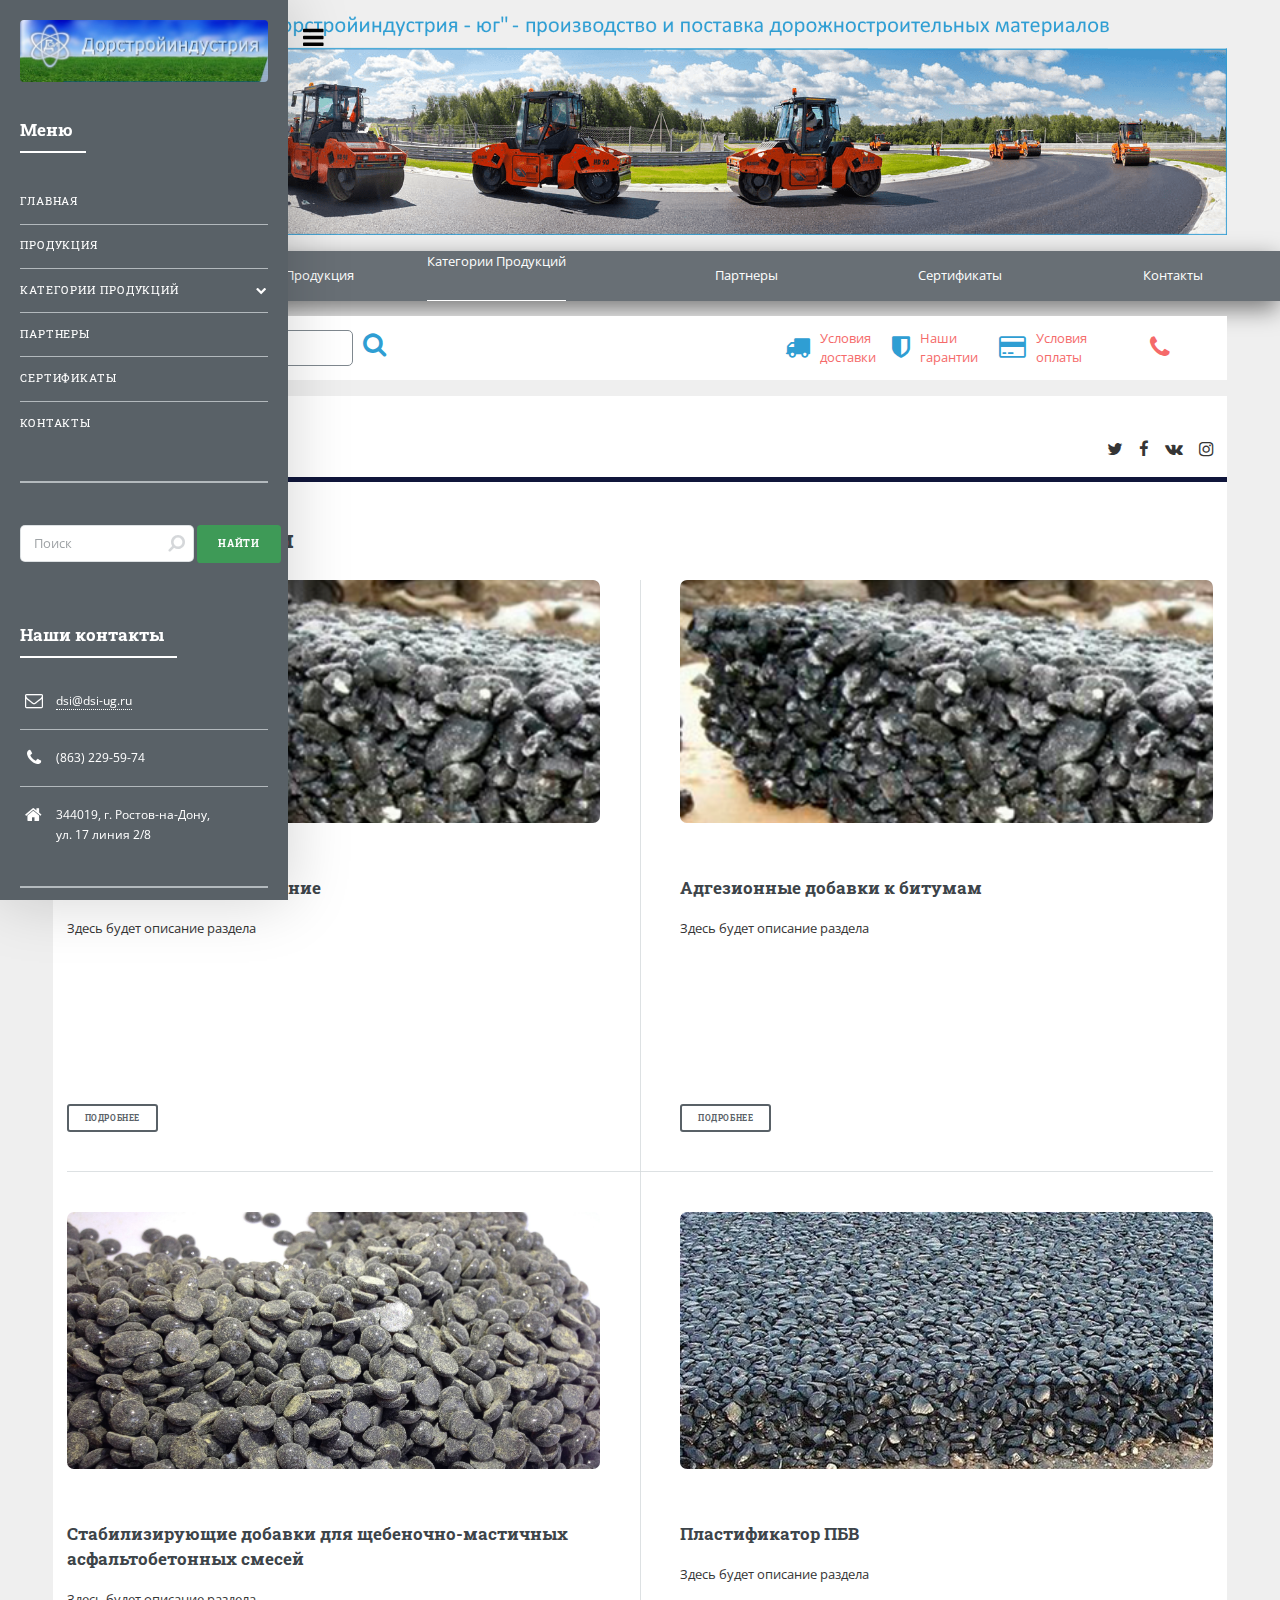
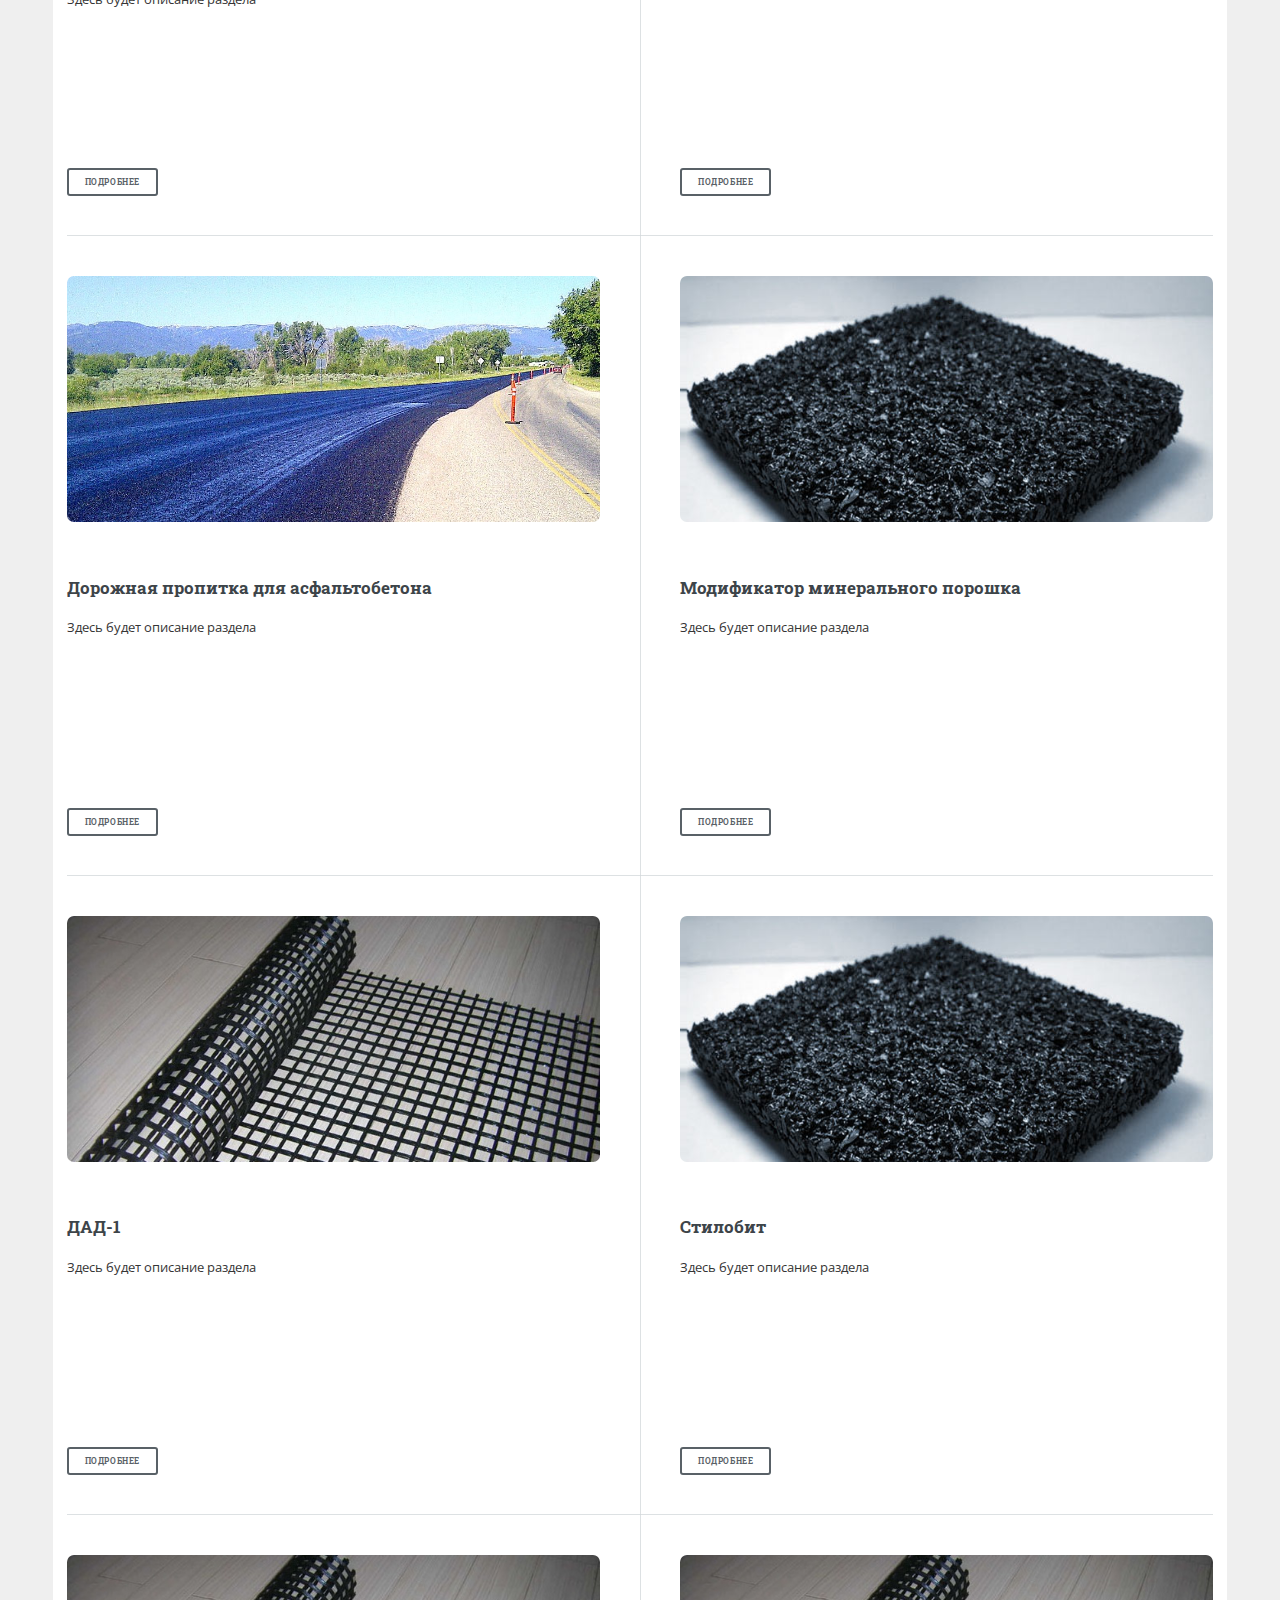
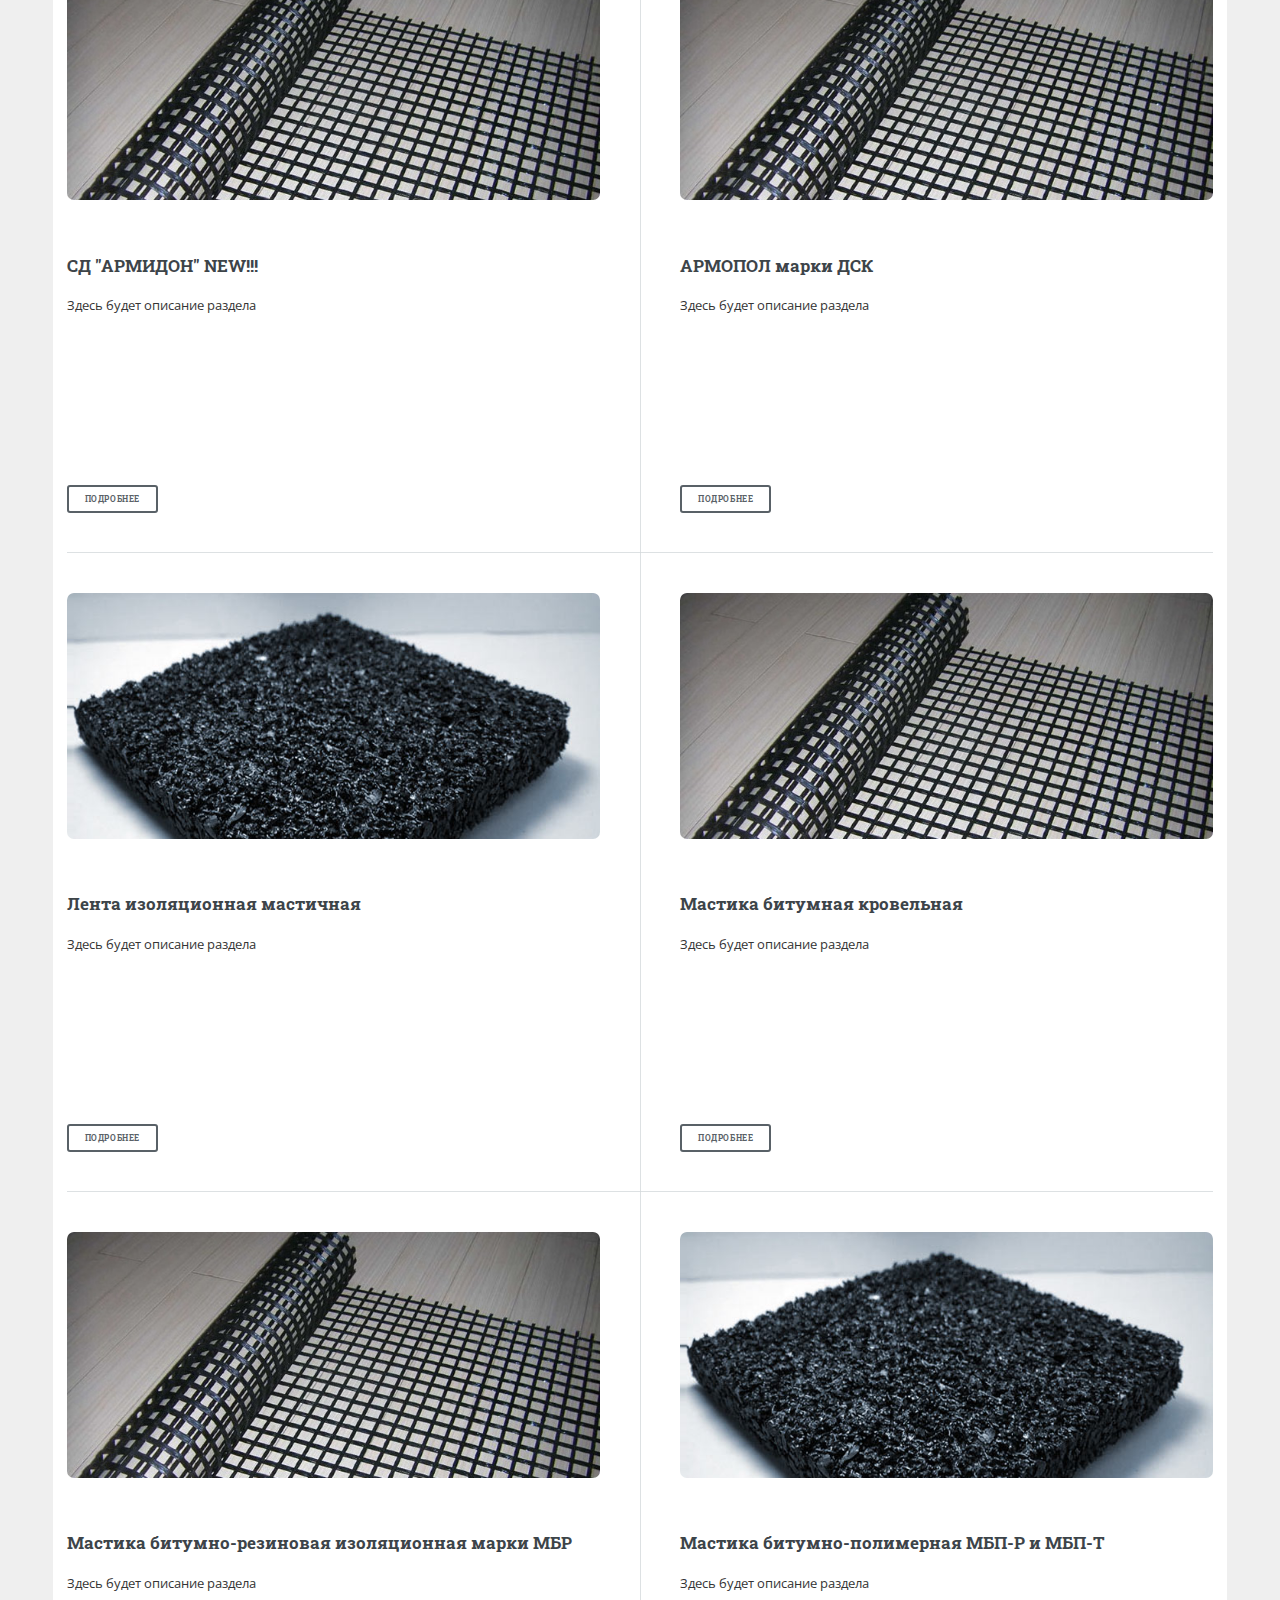
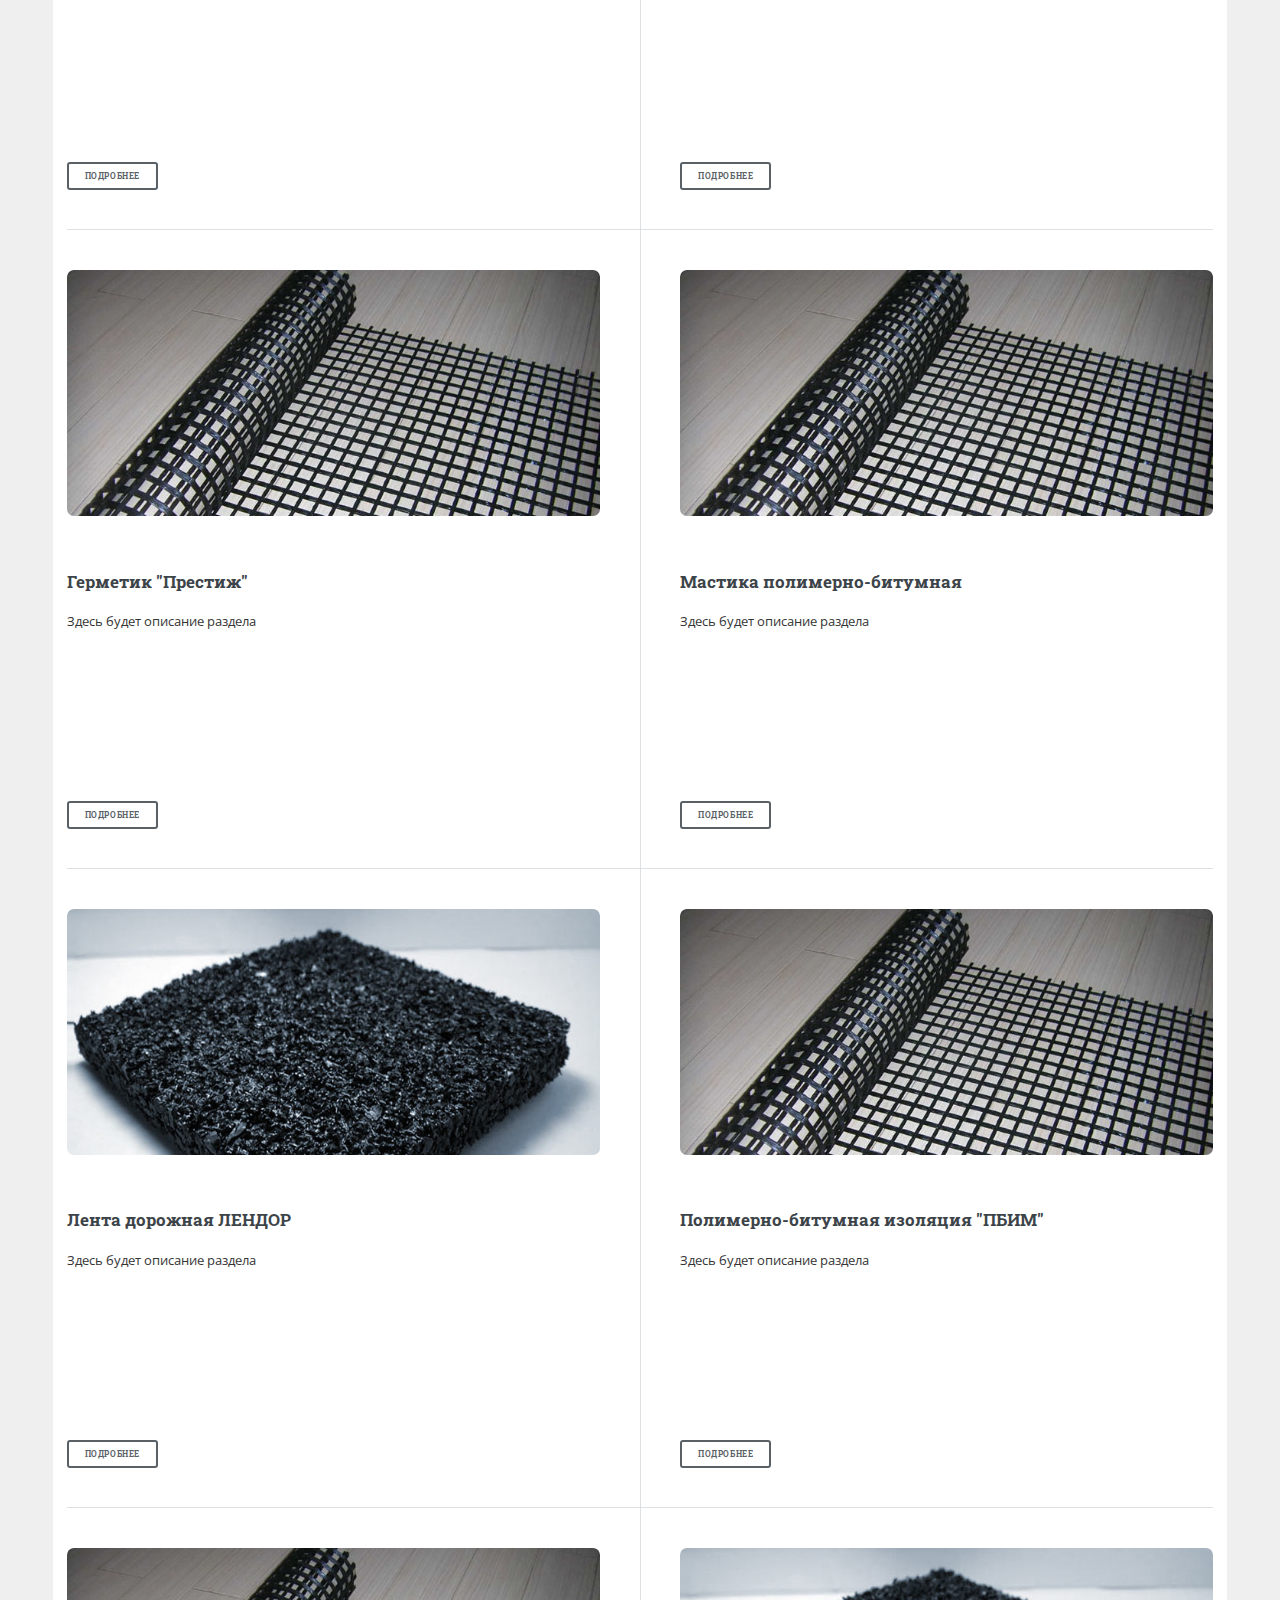
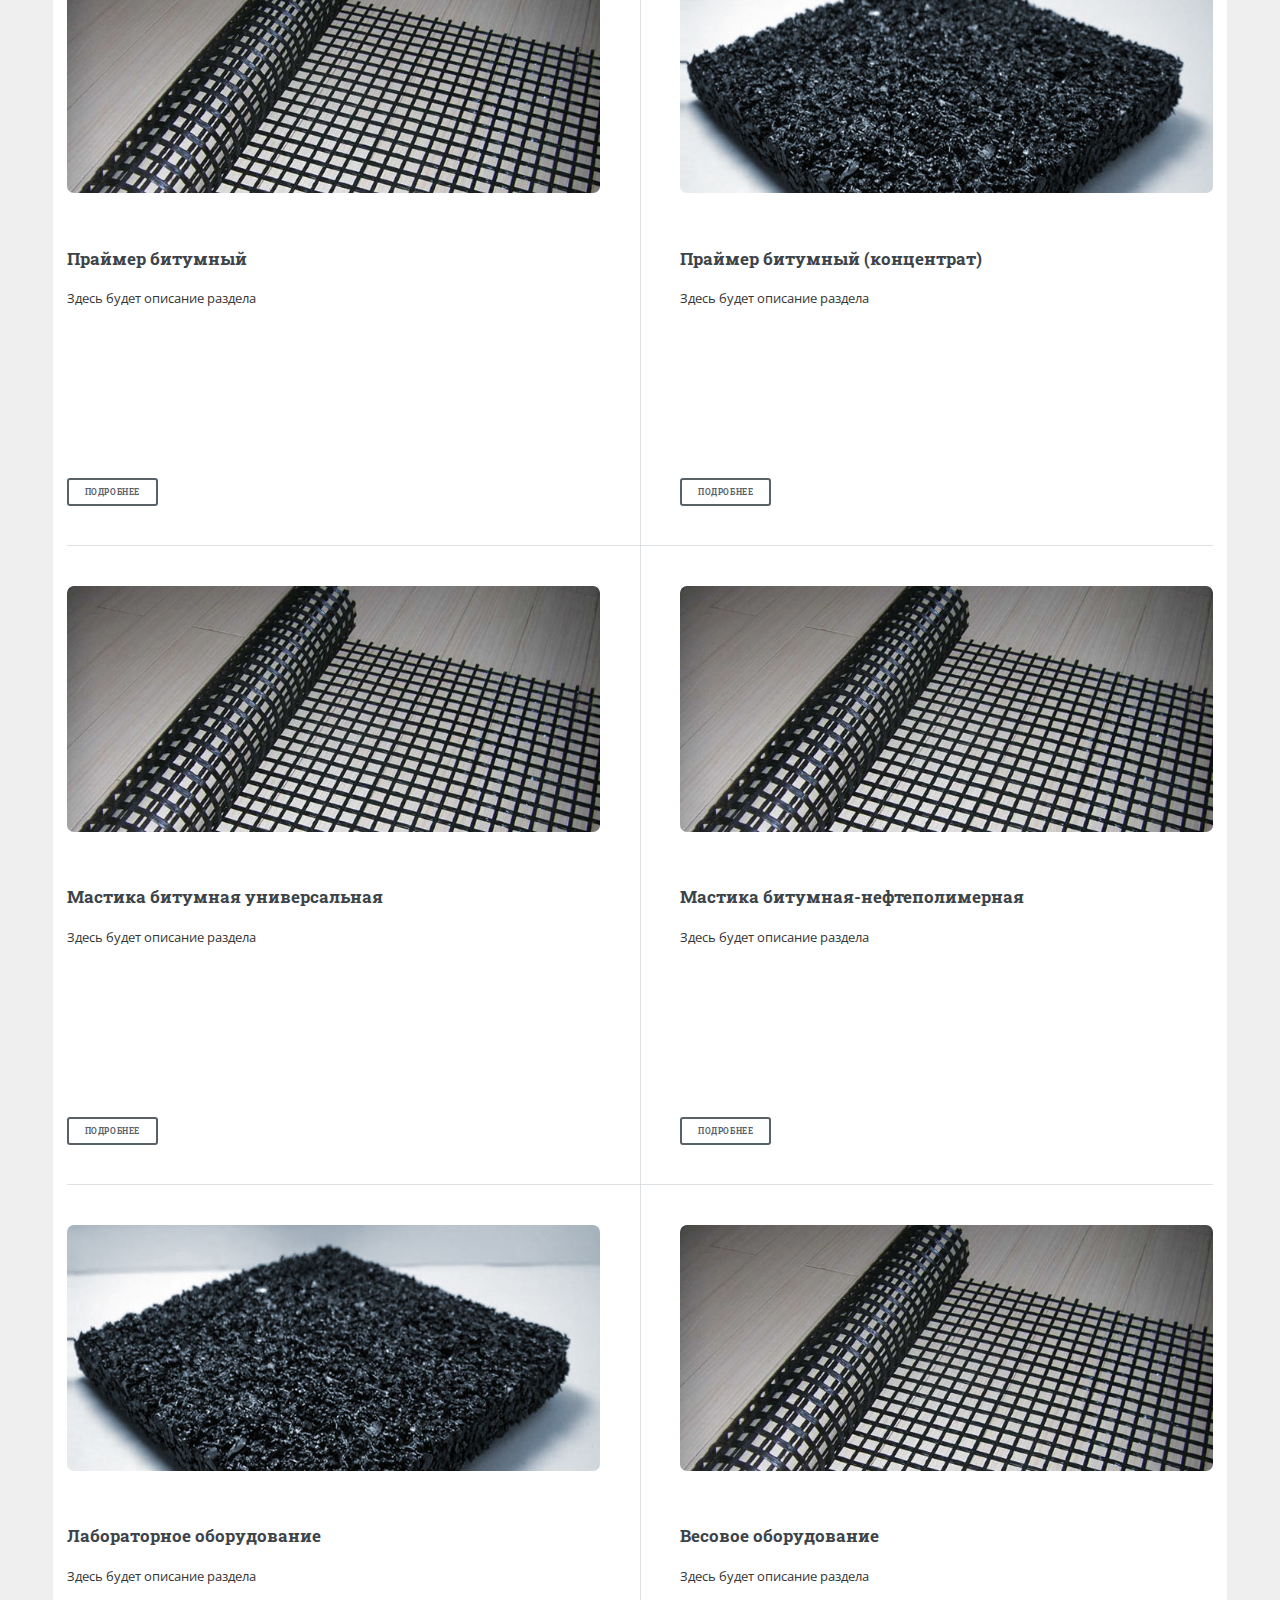
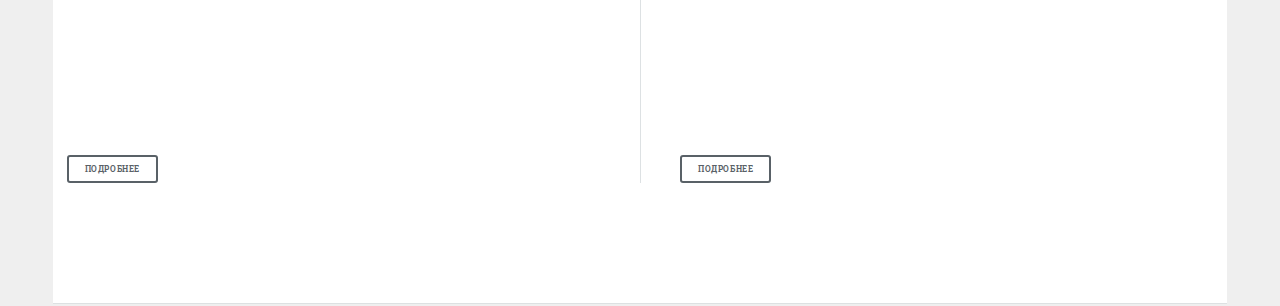
<file: items-list.html>
<!DOCTYPE HTML>
<html>
	<head>
		<title>ООО &quot;Дорстройиндустрия&quot;</title>
		<meta charset="utf-8" />
		<meta name="viewport" content="width=device-width, initial-scale=1, user-scalable=no" />
		<!--[if lte IE 8]><script src="assets/js/ie/html5shiv.js"></script><![endif]-->
		<link rel="shortcut icon" href="images/favicon.png" type="image/png">
		<link rel="stylesheet" href="css/bootstrap/bootstrap.min.css" />
		<link rel="stylesheet" href="css/bootstrap/bootstrap-theme.min.css" />
		<link rel="stylesheet" href="assets/css/main.css" />
		<link rel="stylesheet" href="css/main.css" />
		<!--[if lte IE 9]><link rel="stylesheet" href="assets/css/ie9.css" /><![endif]-->
		<!--[if lte IE 8]><link rel="stylesheet" href="assets/css/ie8.css" /><![endif]-->
	</head>
	<body class="enlarged">

		<!-- Wrapper -->
			<div id="wrapper" class="__3">

				<!-- Main -->
					<div id="main">
						<div class="menu-top">
							<div class="menu-inner">
								<div class="desc-wrap desctop">									
									<img src="images/bg/bg-top1.png">
								</div>
								<div class="desc-wrap mobile">									
									<img src="images/bg/bg-top2.png">
								</div>
								<div class="btns-menu-wrap">

								</div>	
							</div>
						</div>
						<div class="menu-top-line">
							<div class="top-line-wrp">
								<ul class="top-line">
									<li><a href="index.html">Главная</a></li>
									<li><a href="/items-list.html">Продукция</a></li>
									<li>
										<span class="opener">Категории Продукций</span>
										<ul class="inner-top-line">
											<li><a href="/category.html">Адгезионные добавки к битумам</a></li>
											<li><a href="/category.html">Стабилизирующие добавки для щебеночно-мастичных асфальтобетонных смесей</a></li>
											<li><a href="/category.html">Пластификатор ПБВ</a></li>
											<li><a href="/category.html">Дорожная пропитка для асфальтобетона</a></li>
											<li><a href="/category.html">Модификатор минерального порошка</a></li>
											<li><a href="/category.html">Сетки армирующие</a></li>
										</ul>
									</li>
									<li><a href="/partners.html">Партнеры</a></li>
									<li><a href="/serts.html">Сертификаты</a></li>										
									<li><a href="/contacts.html">Контакты</a></li>
								</ul>								
							</div>	
						</div>

						<div class="menu-top-btns">
							<div class="top-line-section">
								<div class="cart-n-search">
									<div class="cart">
										<a href="#">
											<i class="fa fa-shopping-cart" aria-hidden="true"></i>
											<span>Корзина</span>
										</a>
									</div>
									<div class="search">
										<form method="post" action="#">
											<input type="text" name="query" id="query" placeholder="Поиск" />
										</form>

										<div class="find-bt">
											<a href="#" class="__search">
												<i class="fa fa-search" aria-hidden="true"></i>
											</a>
										</div>
									</div>	
								</div>
								<div class="quick-bts">
									<div class="top-btn-delivery item">
										<div class="item-wrp">
											<span class="icon fa-truck"></span>
											<a href="#getDelivery" data-toggle="modal">Условия доставки</a>
										</div>	
									</div>
									<div class="top-btn-garanties item">
										<div class="item-wrp">
											<span class="icon fa-shield"></span>
											<a href="#getGaranties" data-toggle="modal">Наши гарантии</a>
										</div>	
									</div>
									<div class="top-btn-payment item">
										<div class="item-wrp">
											<span class="icon fa-credit-card"></span>
											<a href="#getCondition" data-toggle="modal">Условия оплаты</a>
										</div>	
									</div>
									<div class="top-btn-call item">
										<div class="item-wrp">
											<a href="#getCall" data-toggle="modal">
												<i class="fa fa-phone" aria-hidden="true"></i>
											</a>												
										</div>	
									</div>										
								</div>
							</div>
						</div>
						<div class="inner">

							<!-- Header -->
								<header id="header">
									<div class="head-cont">
										<span class="logo">Список продукции</span>
									</div>	
									<ul class="icons">
										<li><a href="#" class="icon fa-twitter"><span class="label">Twitter</span></a></li>
										<li><a href="#" class="icon fa-facebook"><span class="label">Facebook</span></a></li>
										<li><a href="#" class="icon fa-vk"><span class="label">VK</span></a></li>
										<li><a href="#" class="icon fa-instagram"><span class="label">Instagram</span></a></li>
									</ul>
								</header>

							<!-- Section -->
								<section class="main-cont">
									<header class="main">
										<h2>Список продукции</h2>
									</header>
									<div class="posts">
										<article>
											<div class="img-cont">
												<a href="/category.html" class="image"><img src="images/bitum.png" alt="" /></a>
											</div>
											<div class="desc-cont">
												<h3>Лабораторное оборудование</h3>
												<p>Здесь будет описание раздела</p>
											</div>
											<ul class="actions">
												<li><a href="/category.html" class="button small">Подробнее</a></li>
											</ul>
										</article>
										<article>
											<div class="img-cont">
												<a href="/item.html" class="image"><img src="images/bitum.png" alt="" /></a>
											</div>
											<div class="desc-cont">
												<h3>Адгезионные добавки к битумам</h3>
												<p>Здесь будет описание раздела</p>
											</div>
											<ul class="actions">
												<li><a href="/item.html" class="button small">Подробнее</a></li>
											</ul>
										</article>
										<article>
											<div class="img-cont">
												<a href="/item.html" class="image"><img src="images/mixes.jpg" alt="" /></a>
											</div>
											<div class="desc-cont">
												<h3>Стабилизирующие добавки для щебеночно-мастичных асфальтобетонных смесей</h3>
												<p>Здесь будет описание раздела</p>
											</div>	
											<ul class="actions">
												<li><a href="/item.html" class="button small">Подробнее</a></li>
											</ul>
										</article>
										<article>
											<div class="img-cont">
												<a href="/item.html" class="image"><img src="images/pbv.jpg" alt="" /></a>
											</div>
											<div class="desc-cont">
												<h3>Пластификатор ПБВ</h3>
												<p>Здесь будет описание раздела</p>
											</div>	
											<ul class="actions">
												<li><a href="/item.html" class="button small">Подробнее</a></li>
											</ul>
										</article>
										<article>
											<div class="img-cont">
												<a href="/item.html" class="image"><img src="images/propitka.jpg" alt="" /></a>
											</div>
											<div class="desc-cont">
												<h3>Дорожная пропитка для асфальтобетона</h3>
												<p>Здесь будет описание раздела</p>
											</div>	
											<ul class="actions">
												<li><a href="/item.html" class="button small">Подробнее</a></li>
											</ul>
										</article>
										<article>
											<div class="img-cont">
												<a href="/item.html" class="image"><img src="images/modific.jpg" alt="" /></a>
											</div>
											<div class="desc-cont">
												<h3>Модификатор минерального порошка</h3>
												<p>Здесь будет описание раздела</p>
											</div>	
											<ul class="actions">
												<li><a href="/item.html" class="button small">Подробнее</a></li>
											</ul>
										</article>
										<article>
											<div class="img-cont">
												<a href="/item.html" class="image"><img src="images/armo-net.jpg" alt="" /></a>
											</div>
											<div class="desc-cont">	
												<h3>ДАД-1</h3>
												<p>Здесь будет описание раздела</p>
											</div>	
											<ul class="actions">
												<li><a href="/item.html" class="button small">Подробнее</a></li>
											</ul>
										</article>
										<article>
											<div class="img-cont">
												<a href="/item.html" class="image"><img src="images/modific.jpg" alt="" /></a>
											</div>
											<div class="desc-cont">
												<h3>Стилобит</h3>
												<p>Здесь будет описание раздела</p>
											</div>	
											<ul class="actions">
												<li><a href="/item.html" class="button small">Подробнее</a></li>
											</ul>
										</article>
										<article>
											<div class="img-cont">
												<a href="/item.html" class="image"><img src="images/armo-net.jpg" alt="" /></a>
											</div>
											<div class="desc-cont">	
												<h3>СД "АРМИДОН" NEW!!!</h3>
												<p>Здесь будет описание раздела</p>
											</div>	
											<ul class="actions">
												<li><a href="/item.html" class="button small">Подробнее</a></li>
											</ul>
										</article>
										<article>
											<div class="img-cont">
												<a href="/item.html" class="image"><img src="images/armo-net.jpg" alt="" /></a>
											</div>
											<div class="desc-cont">	
												<h3>АРМОПОЛ марки ДСК</h3>
												<p>Здесь будет описание раздела</p>
											</div>	
											<ul class="actions">
												<li><a href="/item.html" class="button small">Подробнее</a></li>
											</ul>
										</article>
										<article>
											<div class="img-cont">
												<a href="/item.html" class="image"><img src="images/modific.jpg" alt="" /></a>
											</div>
											<div class="desc-cont">
												<h3>Лента изоляционная мастичная</h3>
												<p>Здесь будет описание раздела</p>
											</div>	
											<ul class="actions">
												<li><a href="/item.html" class="button small">Подробнее</a></li>
											</ul>
										</article>
										<article>
											<div class="img-cont">
												<a href="/item.html" class="image"><img src="images/armo-net.jpg" alt="" /></a>
											</div>
											<div class="desc-cont">	
												<h3>Мастика битумная кровельная</h3>
												<p>Здесь будет описание раздела</p>
											</div>	
											<ul class="actions">
												<li><a href="/item.html" class="button small">Подробнее</a></li>
											</ul>
										</article>
										<article>
											<div class="img-cont">
												<a href="/item.html" class="image"><img src="images/armo-net.jpg" alt="" /></a>
											</div>
											<div class="desc-cont">	
												<h3>Мастика битумно-резиновая изоляционная марки МБР</h3>
												<p>Здесь будет описание раздела</p>
											</div>	
											<ul class="actions">
												<li><a href="/item.html" class="button small">Подробнее</a></li>
											</ul>
										</article>
										<article>
											<div class="img-cont">
												<a href="/item.html" class="image"><img src="images/modific.jpg" alt="" /></a>
											</div>
											<div class="desc-cont">
												<h3>Мастика битумно-полимерная МБП-Р и МБП-Т</h3>
												<p>Здесь будет описание раздела</p>
											</div>	
											<ul class="actions">
												<li><a href="/item.html" class="button small">Подробнее</a></li>
											</ul>
										</article>
										<article>
											<div class="img-cont">
												<a href="/item.html" class="image"><img src="images/armo-net.jpg" alt="" /></a>
											</div>
											<div class="desc-cont">	
												<h3>Герметик "Престиж"</h3>
												<p>Здесь будет описание раздела</p>
											</div>	
											<ul class="actions">
												<li><a href="/item.html" class="button small">Подробнее</a></li>
											</ul>
										</article>
										<article>
											<div class="img-cont">
												<a href="/item.html" class="image"><img src="images/armo-net.jpg" alt="" /></a>
											</div>
											<div class="desc-cont">	
												<h3>Мастика полимерно-битумная</h3>
												<p>Здесь будет описание раздела</p>
											</div>	
											<ul class="actions">
												<li><a href="/item.html" class="button small">Подробнее</a></li>
											</ul>
										</article>
										<article>
											<div class="img-cont">
												<a href="/item.html" class="image"><img src="images/modific.jpg" alt="" /></a>
											</div>
											<div class="desc-cont">
												<h3>Лента дорожная ЛЕНДОР</h3>
												<p>Здесь будет описание раздела</p>
											</div>	
											<ul class="actions">
												<li><a href="/item.html" class="button small">Подробнее</a></li>
											</ul>
										</article>
										<article>
											<div class="img-cont">
												<a href="/item.html" class="image"><img src="images/armo-net.jpg" alt="" /></a>
											</div>
											<div class="desc-cont">	
												<h3>Полимерно-битумная изоляция "ПБИМ"</h3>
												<p>Здесь будет описание раздела</p>
											</div>	
											<ul class="actions">
												<li><a href="/item.html" class="button small">Подробнее</a></li>
											</ul>
										</article>
										<article>
											<div class="img-cont">
												<a href="/item.html" class="image"><img src="images/armo-net.jpg" alt="" /></a>
											</div>
											<div class="desc-cont">	
												<h3>Праймер битумный</h3>
												<p>Здесь будет описание раздела</p>
											</div>	
											<ul class="actions">
												<li><a href="/item.html" class="button small">Подробнее</a></li>
											</ul>
										</article>
										<article>
											<div class="img-cont">
												<a href="/item.html" class="image"><img src="images/modific.jpg" alt="" /></a>
											</div>
											<div class="desc-cont">
												<h3>Праймер битумный (концентрат)</h3>
												<p>Здесь будет описание раздела</p>
											</div>	
											<ul class="actions">
												<li><a href="/item.html" class="button small">Подробнее</a></li>
											</ul>
										</article>
										<article>
											<div class="img-cont">
												<a href="/item.html" class="image"><img src="images/armo-net.jpg" alt="" /></a>
											</div>
											<div class="desc-cont">	
												<h3>Мастика битумная универсальная</h3>
												<p>Здесь будет описание раздела</p>
											</div>	
											<ul class="actions">
												<li><a href="/item.html" class="button small">Подробнее</a></li>
											</ul>
										</article>
										<article>
											<div class="img-cont">
												<a href="/item.html" class="image"><img src="images/armo-net.jpg" alt="" /></a>
											</div>
											<div class="desc-cont">	
												<h3>Мастика битумная-нефтеполимерная</h3>
												<p>Здесь будет описание раздела</p>
											</div>	
											<ul class="actions">
												<li><a href="/item.html" class="button small">Подробнее</a></li>
											</ul>
										</article>
										<article>
											<div class="img-cont">
												<a href="/item.html" class="image"><img src="images/modific.jpg" alt="" /></a>
											</div>
											<div class="desc-cont">
												<h3>Лабораторное оборудование</h3>
												<p>Здесь будет описание раздела</p>
											</div>	
											<ul class="actions">
												<li><a href="/item.html" class="button small">Подробнее</a></li>
											</ul>
										</article>
										<article>
											<div class="img-cont">
												<a href="/item.html" class="image"><img src="images/armo-net.jpg" alt="" /></a>
											</div>
											<div class="desc-cont">	
												<h3>Весовое оборудование</h3>
												<p>Здесь будет описание раздела</p>
											</div>	
											<ul class="actions">
												<li><a href="/item.html" class="button small">Подробнее</a></li>
											</ul>
										</article>												
									</div>
								</section>

						</div>
					</div>

				<!-- Sidebar -->
					<div id="sidebar">
						<div class="inner">

							<!-- Search -->

							<!-- Menu -->
								<nav id="menu">
									<div class="menu-cont">
										<a href="/">
											<img src="images/logo.jpg">
										</a>
									</div>
									<header class="major">
										<h2>Меню</h2>
									</header>
									<ul>
										<li><a href="index.html">Главная</a></li>
										<li><a href="/items-list.html">Продукция</a></li>
										<li>
											<span class="opener">Категории Продукций</span>
											<ul>
												<li><a href="/category.html">Адгезионные добавки к битумам</a></li>
												<li><a href="/category.html">Стабилизирующие добавки для щебеночно-мастичных асфальтобетонных смесей</a></li>
												<li><a href="/category.html">Пластификатор ПБВ</a></li>
												<li><a href="/category.html">Дорожная пропитка для асфальтобетона</a></li>
												<li><a href="/category.html">Модификатор минерального порошка</a></li>
												<li><a href="/category.html">Сетки армирующие</a></li>
											</ul>
										</li>
										<li><a href="/partners.html">Партнеры</a></li>
										<li><a href="/serts.html">Сертификаты</a></li>										
										<li><a href="/contacts.html">Контакты</a></li>
										<!--<li><a href="#">Adipiscing</a></li>
										<li>
											<span class="opener">Another Submenu</span>
											<ul>
												<li><a href="#">Lorem Dolor</a></li>
												<li><a href="#">Ipsum Adipiscing</a></li>
												<li><a href="#">Tempus Magna</a></li>
												<li><a href="#">Feugiat Veroeros</a></li>
											</ul>
										</li>
										<li><a href="#">Maximus Erat</a></li>
										<li><a href="#">Sapien Mauris</a></li>
										<li><a href="#">Amet Lacinia</a></li>-->
									</ul>
								</nav>
								<section id="search" class="alt">
									<form method="post" action="#">
										<input type="text" name="query" id="query" placeholder="Поиск" />
									</form>

									<div class="find-bt">
										<a href="#" class="button special __search">Найти</a>
									</div>
								</section>
							<!-- Section -->
								<!--<section>
									<header class="major">
										<h2>Ante interdum</h2>
									</header>
									<div class="mini-posts">
										<article>
											<a href="#" class="image"><img src="images/pic07.jpg" alt="" /></a>
											<p>Aenean ornare velit lacus, ac varius enim lorem ullamcorper dolore aliquam.</p>
										</article>
										<article>
											<a href="#" class="image"><img src="images/pic08.jpg" alt="" /></a>
											<p>Aenean ornare velit lacus, ac varius enim lorem ullamcorper dolore aliquam.</p>
										</article>
										<article>
											<a href="#" class="image"><img src="images/pic09.jpg" alt="" /></a>
											<p>Aenean ornare velit lacus, ac varius enim lorem ullamcorper dolore aliquam.</p>
										</article>
									</div>
									<ul class="actions">
										<li><a href="#" class="button">More</a></li>
									</ul>
								</section>-->

							<!-- Section -->
								<section>
									<header class="major">
										<h2>Наши контакты</h2>
									</header>
									<!--<p>Текст</p>-->
									<ul class="contact">
										<li class="fa-envelope-o"><a href="#">dsi@dsi-ug.ru</a></li>
										<li class="fa-phone">(863) 229-59-74</li>
										<li class="fa-home">344019, г. Ростов-на-Дону, <br>ул. 17 линия 2/8</li>
									</ul>
								</section>

							<!-- Footer -->
								<footer id="footer">
									<p class="copyright">&copy; ООО "ДорСтройИндустрия" <!--<a href="https://unsplash.com">Unsplash</a>. Design: <a href="https://html5up.net">HTML5 UP</a>.--></p>
								</footer>

						</div>
					</div>

			</div>

			<div id="getDelivery" class="modal top-call fade">
			  	<div class="modal-dialog modalData">
			    	<div class="modal-content">
				      	<!-- Заголовок модального окна -->
				      	<div class="modal-header">
				        	<button type="button" class="close" data-dismiss="modal" aria-hidden="true">×</button>
				        	<h4 class="modal-title"></h4>
				     	</div>
				      	<!-- Основное содержимое модального окна -->
				      	<div class="modal-body">
				        	<span>Условия доставки</span>
				      	</div>
				      	<!-- Футер модального окна -->
				      	<div class="modal-footer">
				        	<button type="button" class="special small" data-dismiss="modal">Закрыть</button>
				      	</div>
			    	</div>
			  	</div>
			</div>

			<div id="getGaranties" class="modal top-call fade">
			  	<div class="modal-dialog modalData">
			    	<div class="modal-content">
				      	<!-- Заголовок модального окна -->
				      	<div class="modal-header">
				        	<button type="button" class="close" data-dismiss="modal" aria-hidden="true">×</button>
				        	<h4 class="modal-title"></h4>
				     	</div>
				      	<!-- Основное содержимое модального окна -->
				      	<div class="modal-body">
				        	<span>Гарантии</span>	
				      	</div>
				      	<!-- Футер модального окна -->
				      	<div class="modal-footer">
				        	<button type="button" class="special small" data-dismiss="modal">Закрыть</button>
				      	</div>
			    	</div>
			  	</div>
			</div>

			<div id="getCondition" class="modal top-call fade">
			  	<div class="modal-dialog modalData">
			    	<div class="modal-content">
				      	<!-- Заголовок модального окна -->
				      	<div class="modal-header">
				        	<button type="button" class="close" data-dismiss="modal" aria-hidden="true">×</button>
				        	<h4 class="modal-title"></h4>
				     	</div>
				      	<!-- Основное содержимое модального окна -->
				      	<div class="modal-body">
				        	<span>Условия оплаты</span>	
				      	</div>
				      	<!-- Футер модального окна -->
				      	<div class="modal-footer">
				        	<button type="button" class="special small" data-dismiss="modal">Закрыть</button>
				      	</div>
			    	</div>
			  	</div>
			</div>

			<div id="getCall" class="modal fade">
			  	<div class="modal-dialog modalData">
			    	<div class="modal-content">
				      	<!-- Заголовок модального окна -->
				      	<div class="modal-header">
				        	<button type="button" class="close" data-dismiss="modal" aria-hidden="true">×</button>
				        	<h4 class="modal-title">Оставьте свои контактные данные</h4>
				     	</div>
				      	<!-- Основное содержимое модального окна -->
				      	<div class="modal-body">
				        	<form method="" action="#">
								<div class="row uniform">
									<div class="6u 12u$(xsmall)">
										<input type="text" name="demo-name" id="demo-name" value="" placeholder="ФИО">
									</div>
									<div class="6u$ 12u$(xsmall)">
										<input type="email" name="demo-email" id="demo-email" value="" placeholder="Телефон">
									</div>
									<div class="6u$ 12u$(xsmall)">
										<input type="email" name="demo-email" id="demo-email" value="" placeholder="E-mail">
									</div>
								</div>
							</form>		
				      	</div>
				      	<!-- Футер модального окна -->
				      	<div class="modal-footer">
				        	<button type="button" class="special small" data-dismiss="modal">Закрыть</button>
				        	<button type="button" class="small">Заказать звонок</button>
				      	</div>
			    	</div>
			  	</div>
			</div>

		<!-- Scripts -->
			<script src="assets/js/jquery.min.js"></script>
			<script src="js/bootstrap/bootstrap.min.js"></script>
			<script src="assets/js/skel.min.js"></script>
			<script src="assets/js/util.js"></script>
			<!--[if lte IE 8]><script src="assets/js/ie/respond.min.js"></script><![endif]-->
			<script src="assets/js/main.js"></script>
			<script src="js/main.js"></script>

	</body>
</html>
</file>
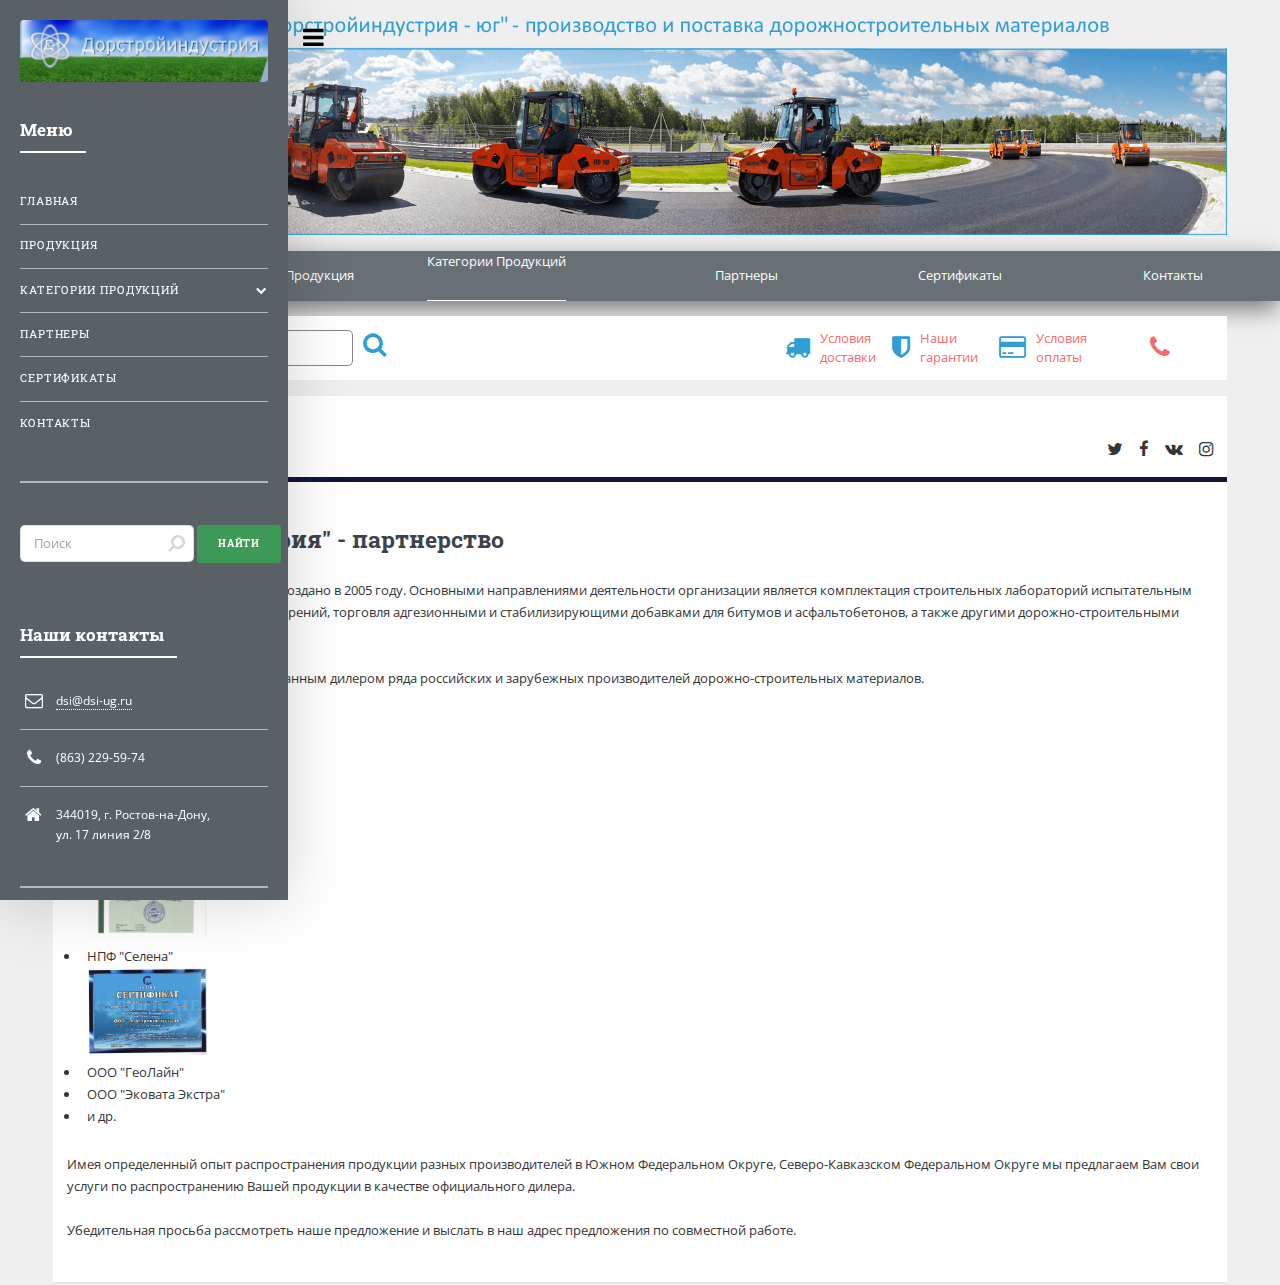
<file: partners.html>
<!DOCTYPE HTML>
<html>
	<head>
		<title>ООО &quot;Дорстройиндустрия&quot;</title>
		<meta charset="utf-8" />
		<meta name="viewport" content="width=device-width, initial-scale=1, user-scalable=no" />
		<!--[if lte IE 8]><script src="assets/js/ie/html5shiv.js"></script><![endif]-->
		<link rel="shortcut icon" href="images/favicon.png" type="image/png">
		<link rel="stylesheet" href="css/bootstrap/bootstrap.min.css" />
		<link rel="stylesheet" href="css/bootstrap/bootstrap-theme.min.css" />
		<link rel="stylesheet" href="assets/css/main.css" />
		<link rel="stylesheet" href="css/main.css" />
		<link rel="stylesheet" href="assets/js/fancybox-3.0/dist/jquery.fancybox.min.css" />
		<!--[if lte IE 9]><link rel="stylesheet" href="assets/css/ie9.css" /><![endif]-->
		<!--[if lte IE 8]><link rel="stylesheet" href="assets/css/ie8.css" /><![endif]-->
	</head>
	<body class="enlarged">

		<!-- Wrapper -->
			<div id="wrapper" class="__3">

				<!-- Main -->
					<div id="main">
						<div class="menu-top">
							<div class="menu-inner">
								<div class="desc-wrap desctop">									
									<img src="images/bg/bg-top1.png">
								</div>
								<div class="desc-wrap mobile">									
									<img src="images/bg/bg-top2.png">
								</div>
								<div class="btns-menu-wrap">

								</div>	
							</div>
						</div>
						<div class="menu-top-line">
							<div class="top-line-wrp">
								<ul class="top-line">
									<li><a href="index.html">Главная</a></li>
									<li><a href="/items-list.html">Продукция</a></li>
									<li>
										<span class="opener">Категории Продукций</span>
										<ul class="inner-top-line">
											<li><a href="/category.html">Адгезионные добавки к битумам</a></li>
											<li><a href="/category.html">Стабилизирующие добавки для щебеночно-мастичных асфальтобетонных смесей</a></li>
											<li><a href="/category.html">Пластификатор ПБВ</a></li>
											<li><a href="/category.html">Дорожная пропитка для асфальтобетона</a></li>
											<li><a href="/category.html">Модификатор минерального порошка</a></li>
											<li><a href="/category.html">Сетки армирующие</a></li>
										</ul>
									</li>
									<li><a href="/partners.html">Партнеры</a></li>
									<li><a href="/serts.html">Сертификаты</a></li>										
									<li><a href="/contacts.html">Контакты</a></li>
								</ul>								
							</div>	
						</div>

						<div class="menu-top-btns">
							<div class="top-line-section">
								<div class="cart-n-search">
									<div class="cart">
										<a href="#">
											<i class="fa fa-shopping-cart" aria-hidden="true"></i>
											<span>Корзина</span>
										</a>
									</div>
									<div class="search">
										<form method="post" action="#">
											<input type="text" name="query" id="query" placeholder="Поиск" />
										</form>

										<div class="find-bt">
											<a href="#" class="__search">
												<i class="fa fa-search" aria-hidden="true"></i>
											</a>
										</div>
									</div>	
								</div>
								<div class="quick-bts">
									<div class="top-btn-delivery item">
										<div class="item-wrp">
											<span class="icon fa-truck"></span>
											<a href="#getDelivery" data-toggle="modal">Условия доставки</a>
										</div>	
									</div>
									<div class="top-btn-garanties item">
										<div class="item-wrp">
											<span class="icon fa-shield"></span>
											<a href="#getGaranties" data-toggle="modal">Наши гарантии</a>
										</div>	
									</div>
									<div class="top-btn-payment item">
										<div class="item-wrp">
											<span class="icon fa-credit-card"></span>
											<a href="#getCondition" data-toggle="modal">Условия оплаты</a>
										</div>	
									</div>
									<div class="top-btn-call item">
										<div class="item-wrp">
											<a href="#getCall" data-toggle="modal">
												<i class="fa fa-phone" aria-hidden="true"></i>
											</a>												
										</div>	
									</div>										
								</div>
							</div>
						</div>
						<div class="inner">

							<!-- Header -->
								<header id="header">
									<div class="head-cont">
										<span class="logo">Партнеры</span>
									</div>	
									<ul class="icons">
										<li><a href="#" class="icon fa-twitter"><span class="label">Twitter</span></a></li>
										<li><a href="#" class="icon fa-facebook"><span class="label">Facebook</span></a></li>
										<li><a href="#" class="icon fa-vk"><span class="label">VK</span></a></li>
										<li><a href="#" class="icon fa-instagram"><span class="label">Instagram</span></a></li>
									</ul>
								</header>						

							<!-- Section -->
								<section class="main-cont">
									<header class="main">
										<h2>"Дорстройиндустрия" - партнерство</h2>
									</header>
									<p>ООО «ДорСтройИндустрия» было создано в 2005 году. Основными направлениями деятельности организации является комплектация строительных лабораторий испытательным оборудованием и средствами измерений, торговля адгезионными и стабилизирующими добавками для битумов и асфальтобетонов, а также другими дорожно-строительными материалами.<br><br>Компания является зарегистрированным дилером ряда российских и зарубежных производителей дорожно-строительных материалов.<br><br>Среди них:</p>
									<div class="row tab-img">
										<div class="col-md-6">	
											<ul>
												<li>ООО "Фирма ГБЦ"
												<div class="row">
													<div class="col-md-3">
														<a data-fancybox="gallery" href="images/items/serts/cert-gbc.jpg">
															<img src="images/items/serts/cert-gbc.jpg">
														</a>																
													</div>		
												</div>
												</li>
												<li>НПФ "Селена"
												<div class="row">
													<div class="col-md-3">
														<a data-fancybox="gallery" href="images/items/serts/selena.jpg">
															<img src="images/items/serts/selena.jpg">
														</a>																	
													</div>		
												</div>
												</li>
												<li>ООО "ГеоЛайн"</li>
												<li>ООО "Эковата Экстра"</li>
												<li>и др.</li>
											</ul>
											<p></p>
										</div>
										<!--<div class="col-md-6" style="max-width:150px;">
											<img src="images/items/road.jpg">
										</div>	-->
									</div>	
									<p>Имея определенный опыт распространения продукции разных производителей в Южном Федеральном  Округе, Северо-Кавказском Федеральном Округе мы предлагаем Вам свои услуги по распространению Вашей продукции в качестве официального дилера.<br><br>Убедительная просьба рассмотреть наше предложение и выслать в наш адрес предложения по совместной работе.</p>
								</section>

						</div>
					</div>

				<!-- Sidebar -->
					<div id="sidebar">
						<div class="inner">

							<!-- Search -->

							<!-- Menu -->
								<nav id="menu">
									<div class="menu-cont">
										<a href="/">
											<img src="images/logo.jpg">
										</a>
									</div>
									<header class="major">
										<h2>Меню</h2>
									</header>
									<ul>
										<li><a href="index.html">Главная</a></li>
										<li><a href="/items-list.html">Продукция</a></li>
										<li>
											<span class="opener">Категории Продукций</span>
											<ul>
												<li><a href="/category.html">Адгезионные добавки к битумам</a></li>
												<li><a href="/category.html">Стабилизирующие добавки для щебеночно-мастичных асфальтобетонных смесей</a></li>
												<li><a href="/category.html">Пластификатор ПБВ</a></li>
												<li><a href="/category.html">Дорожная пропитка для асфальтобетона</a></li>
												<li><a href="/category.html">Модификатор минерального порошка</a></li>
												<li><a href="/category.html">Сетки армирующие</a></li>
											</ul>
										</li>
										<li><a href="/partners.html">Партнеры</a></li>
										<li><a href="/serts.html">Сертификаты</a></li>										
										<li><a href="/contacts.html">Контакты</a></li>
										<!--<li><a href="#">Adipiscing</a></li>
										<li>
											<span class="opener">Another Submenu</span>
											<ul>
												<li><a href="#">Lorem Dolor</a></li>
												<li><a href="#">Ipsum Adipiscing</a></li>
												<li><a href="#">Tempus Magna</a></li>
												<li><a href="#">Feugiat Veroeros</a></li>
											</ul>
										</li>
										<li><a href="#">Maximus Erat</a></li>
										<li><a href="#">Sapien Mauris</a></li>
										<li><a href="#">Amet Lacinia</a></li>-->
									</ul>
								</nav>
								<section id="search" class="alt">
									<form method="post" action="#">
										<input type="text" name="query" id="query" placeholder="Поиск" />
									</form>

									<div class="find-bt">
										<a href="#" class="button special __search">Найти</a>
									</div>
								</section>
							<!-- Section -->
								<!--<section>
									<header class="major">
										<h2>Ante interdum</h2>
									</header>
									<div class="mini-posts">
										<article>
											<a href="#" class="image"><img src="images/pic07.jpg" alt="" /></a>
											<p>Aenean ornare velit lacus, ac varius enim lorem ullamcorper dolore aliquam.</p>
										</article>
										<article>
											<a href="#" class="image"><img src="images/pic08.jpg" alt="" /></a>
											<p>Aenean ornare velit lacus, ac varius enim lorem ullamcorper dolore aliquam.</p>
										</article>
										<article>
											<a href="#" class="image"><img src="images/pic09.jpg" alt="" /></a>
											<p>Aenean ornare velit lacus, ac varius enim lorem ullamcorper dolore aliquam.</p>
										</article>
									</div>
									<ul class="actions">
										<li><a href="#" class="button">More</a></li>
									</ul>
								</section>-->

							<!-- Section -->
								<section>
									<header class="major">
										<h2>Наши контакты</h2>
									</header>
									<!--<p>Текст</p>-->
									<ul class="contact">
										<li class="fa-envelope-o"><a href="#">dsi@dsi-ug.ru</a></li>
										<li class="fa-phone">(863) 229-59-74</li>
										<li class="fa-home">344019, г. Ростов-на-Дону, <br>ул. 17 линия 2/8</li>
									</ul>
								</section>

							<!-- Footer -->
								<footer id="footer">
									<p class="copyright">&copy; ООО "ДорСтройИндустрия" <!--<a href="https://unsplash.com">Unsplash</a>. Design: <a href="https://html5up.net">HTML5 UP</a>.--></p>
								</footer>

						</div>
					</div>

			</div>

			<div id="getDelivery" class="modal top-call fade">
			  	<div class="modal-dialog modalData">
			    	<div class="modal-content">
				      	<!-- Заголовок модального окна -->
				      	<div class="modal-header">
				        	<button type="button" class="close" data-dismiss="modal" aria-hidden="true">×</button>
				        	<h4 class="modal-title"></h4>
				     	</div>
				      	<!-- Основное содержимое модального окна -->
				      	<div class="modal-body">
				        	<span>Условия доставки</span>
				      	</div>
				      	<!-- Футер модального окна -->
				      	<div class="modal-footer">
				        	<button type="button" class="special small" data-dismiss="modal">Закрыть</button>
				      	</div>
			    	</div>
			  	</div>
			</div>

			<div id="getGaranties" class="modal top-call fade">
			  	<div class="modal-dialog modalData">
			    	<div class="modal-content">
				      	<!-- Заголовок модального окна -->
				      	<div class="modal-header">
				        	<button type="button" class="close" data-dismiss="modal" aria-hidden="true">×</button>
				        	<h4 class="modal-title"></h4>
				     	</div>
				      	<!-- Основное содержимое модального окна -->
				      	<div class="modal-body">
				        	<span>Гарантии</span>	
				      	</div>
				      	<!-- Футер модального окна -->
				      	<div class="modal-footer">
				        	<button type="button" class="special small" data-dismiss="modal">Закрыть</button>
				      	</div>
			    	</div>
			  	</div>
			</div>

			<div id="getCondition" class="modal top-call fade">
			  	<div class="modal-dialog modalData">
			    	<div class="modal-content">
				      	<!-- Заголовок модального окна -->
				      	<div class="modal-header">
				        	<button type="button" class="close" data-dismiss="modal" aria-hidden="true">×</button>
				        	<h4 class="modal-title"></h4>
				     	</div>
				      	<!-- Основное содержимое модального окна -->
				      	<div class="modal-body">
				        	<span>Условия оплаты</span>	
				      	</div>
				      	<!-- Футер модального окна -->
				      	<div class="modal-footer">
				        	<button type="button" class="special small" data-dismiss="modal">Закрыть</button>
				      	</div>
			    	</div>
			  	</div>
			</div>

			<div id="getCall" class="modal fade">
			  	<div class="modal-dialog modalData">
			    	<div class="modal-content">
				      	<!-- Заголовок модального окна -->
				      	<div class="modal-header">
				        	<button type="button" class="close" data-dismiss="modal" aria-hidden="true">×</button>
				        	<h4 class="modal-title">Оставьте свои контактные данные</h4>
				     	</div>
				      	<!-- Основное содержимое модального окна -->
				      	<div class="modal-body">
				        	<form method="" action="#">
								<div class="row uniform">
									<div class="6u 12u$(xsmall)">
										<input type="text" name="demo-name" id="demo-name" value="" placeholder="ФИО">
									</div>
									<div class="6u$ 12u$(xsmall)">
										<input type="email" name="demo-email" id="demo-email" value="" placeholder="Телефон">
									</div>
									<div class="6u$ 12u$(xsmall)">
										<input type="email" name="demo-email" id="demo-email" value="" placeholder="E-mail">
									</div>
								</div>
							</form>		
				      	</div>
				      	<!-- Футер модального окна -->
				      	<div class="modal-footer">
				        	<button type="button" class="special small" data-dismiss="modal">Закрыть</button>
				        	<button type="button" class="small">Заказать звонок</button>
				      	</div>
			    	</div>
			  	</div>
			</div>

		<!-- Scripts -->
			<script src="assets/js/jquery.min.js"></script>
			<script src="assets/js/fancybox-3.0/dist/jquery.fancybox.min.js"></script>
			<script src="js/bootstrap/bootstrap.min.js"></script>
			<script src="assets/js/skel.min.js"></script>
			<script src="assets/js/util.js"></script>
			<!--[if lte IE 8]><script src="assets/js/ie/respond.min.js"></script><![endif]-->
			<script src="assets/js/main.js"></script>
			<script src="js/main.js"></script>

	</body>
</html>
</file>
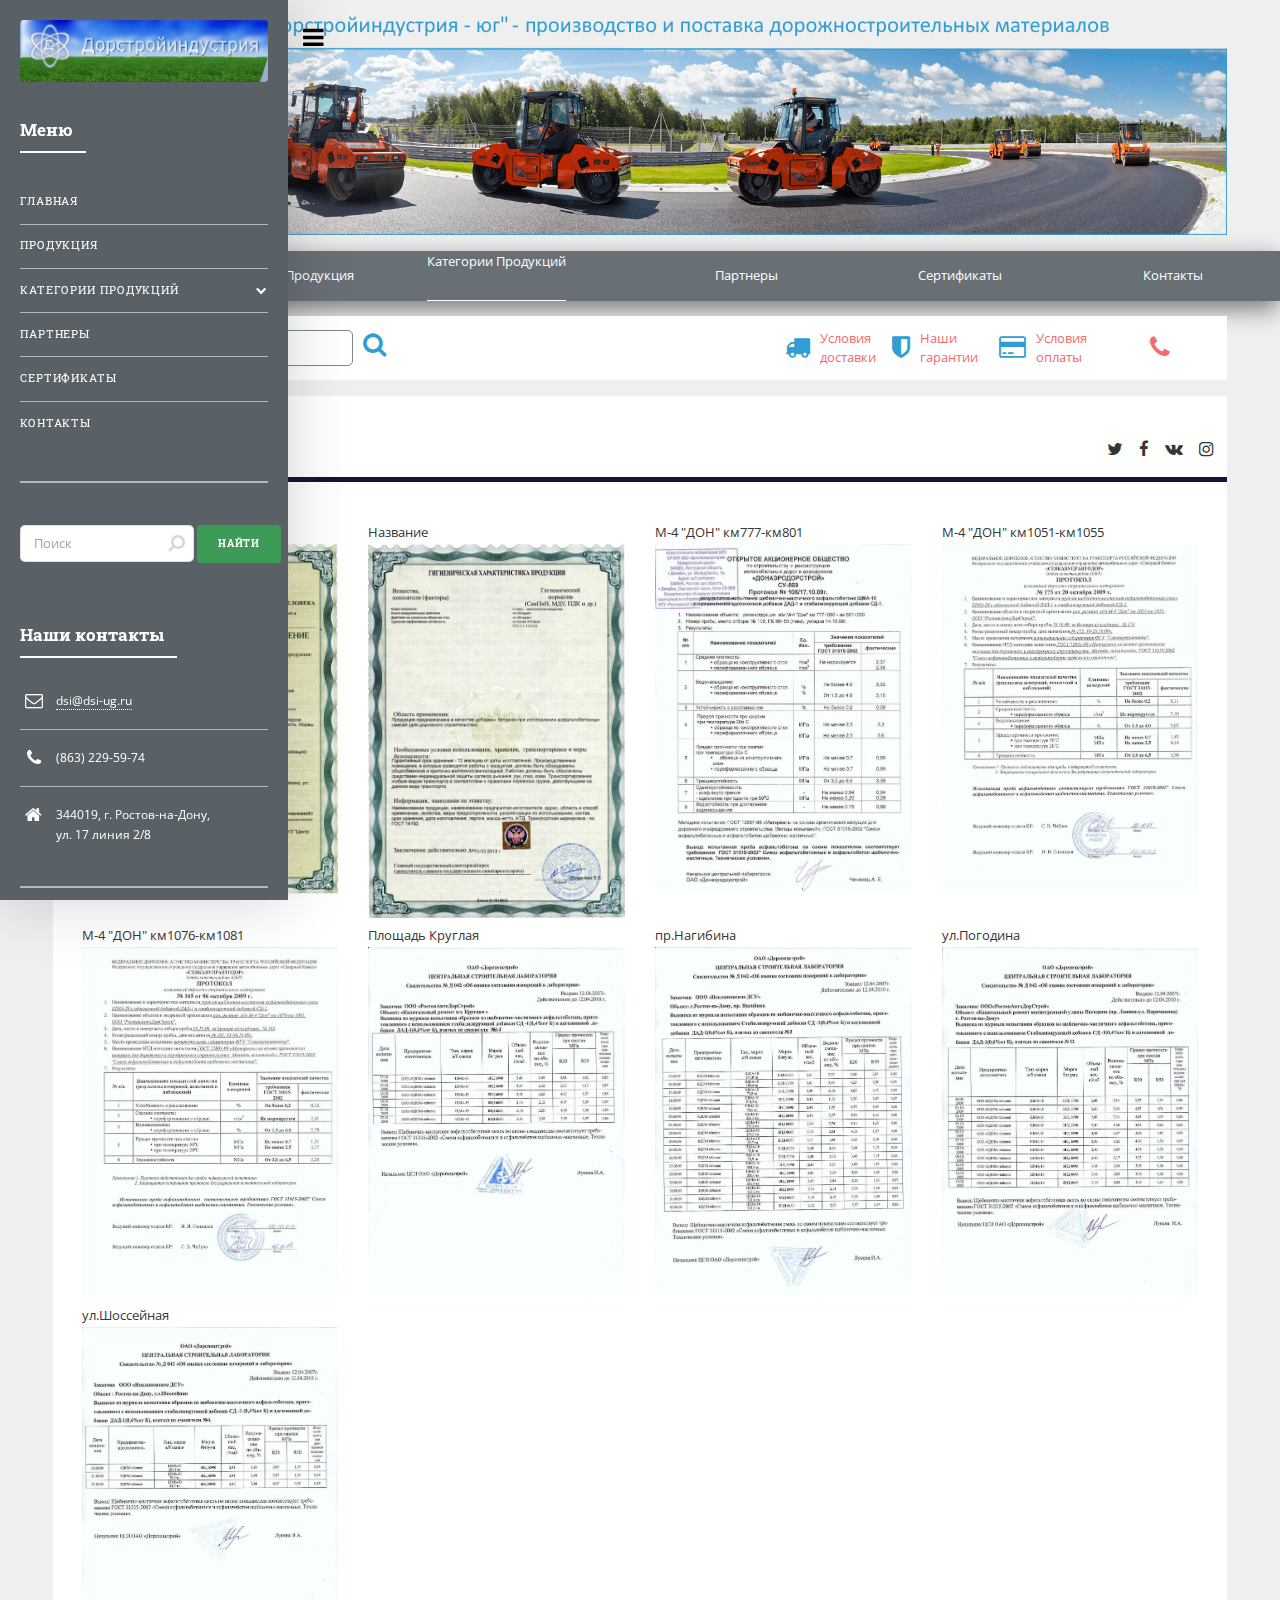
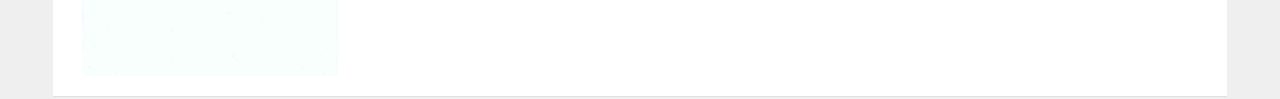
<file: serts.html>
<!DOCTYPE HTML>
<html>
	<head>
		<title>ООО &quot;Дорстройиндустрия&quot;</title>
		<meta charset="utf-8" />
		<meta name="viewport" content="width=device-width, initial-scale=1, user-scalable=no" />
		<!--[if lte IE 8]><script src="assets/js/ie/html5shiv.js"></script><![endif]-->
		<link rel="shortcut icon" href="images/favicon.png" type="image/png">
		<link rel="stylesheet" href="css/bootstrap/bootstrap.min.css" />
		<link rel="stylesheet" href="css/bootstrap/bootstrap-theme.min.css" />
		<link rel="stylesheet" href="assets/css/main.css" />
		<link rel="stylesheet" href="css/main.css" />
		<link rel="stylesheet" href="assets/js/fancybox-3.0/dist/jquery.fancybox.min.css" />
		<!--[if lte IE 9]><link rel="stylesheet" href="assets/css/ie9.css" /><![endif]-->
		<!--[if lte IE 8]><link rel="stylesheet" href="assets/css/ie8.css" /><![endif]-->
	</head>
	<body class="enlarged">

		<!-- Wrapper -->
			<div id="wrapper" class="__3">

				<!-- Main -->
					<div id="main">
						<div class="menu-top">
							<div class="menu-inner">
								<div class="desc-wrap desctop">									
									<img src="images/bg/bg-top1.png">
								</div>
								<div class="desc-wrap mobile">									
									<img src="images/bg/bg-top2.png">
								</div>
								<div class="btns-menu-wrap">

								</div>	
							</div>
						</div>
						<div class="menu-top-line">
							<div class="top-line-wrp">
								<ul class="top-line">
									<li><a href="index.html">Главная</a></li>
									<li><a href="/items-list.html">Продукция</a></li>
									<li>
										<span class="opener">Категории Продукций</span>
										<ul class="inner-top-line">
											<li><a href="/category.html">Адгезионные добавки к битумам</a></li>
											<li><a href="/category.html">Стабилизирующие добавки для щебеночно-мастичных асфальтобетонных смесей</a></li>
											<li><a href="/category.html">Пластификатор ПБВ</a></li>
											<li><a href="/category.html">Дорожная пропитка для асфальтобетона</a></li>
											<li><a href="/category.html">Модификатор минерального порошка</a></li>
											<li><a href="/category.html">Сетки армирующие</a></li>
										</ul>
									</li>
									<li><a href="/partners.html">Партнеры</a></li>
									<li><a href="/serts.html">Сертификаты</a></li>										
									<li><a href="/contacts.html">Контакты</a></li>
								</ul>								
							</div>	
						</div>

						<div class="menu-top-btns">
							<div class="top-line-section">
								<div class="cart-n-search">
									<div class="cart">
										<a href="#">
											<i class="fa fa-shopping-cart" aria-hidden="true"></i>
											<span>Корзина</span>
										</a>
									</div>
									<div class="search">
										<form method="post" action="#">
											<input type="text" name="query" id="query" placeholder="Поиск" />
										</form>

										<div class="find-bt">
											<a href="#" class="__search">
												<i class="fa fa-search" aria-hidden="true"></i>
											</a>
										</div>
									</div>	
								</div>
								<div class="quick-bts">
									<div class="top-btn-delivery item">
										<div class="item-wrp">
											<span class="icon fa-truck"></span>
											<a href="#getDelivery" data-toggle="modal">Условия доставки</a>
										</div>	
									</div>
									<div class="top-btn-garanties item">
										<div class="item-wrp">
											<span class="icon fa-shield"></span>
											<a href="#getGaranties" data-toggle="modal">Наши гарантии</a>
										</div>	
									</div>
									<div class="top-btn-payment item">
										<div class="item-wrp">
											<span class="icon fa-credit-card"></span>
											<a href="#getCondition" data-toggle="modal">Условия оплаты</a>
										</div>	
									</div>
									<div class="top-btn-call item">
										<div class="item-wrp">
											<a href="#getCall" data-toggle="modal">
												<i class="fa fa-phone" aria-hidden="true"></i>
											</a>												
										</div>	
									</div>										
								</div>
							</div>
						</div>
						<div class="inner">

							<!-- Header -->
								<header id="header">
									<div class="head-cont">
										<span class="logo">Сертификаты</span>
									</div>	
									<ul class="icons">
										<li><a href="#" class="icon fa-twitter"><span class="label">Twitter</span></a></li>
										<li><a href="#" class="icon fa-facebook"><span class="label">Facebook</span></a></li>
										<li><a href="#" class="icon fa-vk"><span class="label">VK</span></a></li>
										<li><a href="#" class="icon fa-instagram"><span class="label">Instagram</span></a></li>
									</ul>
								</header>						

							<!-- Section -->
								<section class="main-cont">
									<!-- <header class="main">
										<h2>"Дорстройиндустрия" - партнерство</h2>
									</header>	-->								
									<div class="row tab-img">
										<div class="col-md-12">	
											<div class="col-md-3">
												<span>Название</span>
												<a data-fancybox="gallery" href="images/items/serts/1.jpg">
													<img src="images/items/serts/1.jpg">
												</a>																
											</div>
											<div class="col-md-3">
												<span>Название</span>
												<a data-fancybox="gallery" href="images/items/serts/2.jpg">
													<img src="images/items/serts/2.jpg">
												</a>																	
											</div>
											<div class="col-md-3">
												<span>М-4 "ДОН" км777-км801</span>
												<a data-fancybox="gallery" href="images/items/serts/3.jpg">
													<img src="images/items/serts/3.jpg">
												</a>																	
											</div>
											<div class="col-md-3">
												<span>М-4 "ДОН" км1051-км1055</span>
												<a data-fancybox="gallery" href="images/items/serts/4.jpg">
													<img src="images/items/serts/4.jpg">
												</a>																	
											</div>
										</div>
										<div class="col-md-12">	
											<div class="col-md-3">
												<span>М-4 "ДОН" км1076-км1081</span>
												<a data-fancybox="gallery" href="images/items/serts/5.jpg">
													<img src="images/items/serts/5.jpg">
												</a>																	
											</div>
											<div class="col-md-3">
												<span>Площадь Круглая</span>
												<a data-fancybox="gallery" href="images/items/serts/6.jpg">
													<img src="images/items/serts/6.jpg">
												</a>																	
											</div>
											<div class="col-md-3">
												<span>пр.Нагибина</span>
												<a data-fancybox="gallery" href="images/items/serts/7.jpg">
													<img src="images/items/serts/7.jpg">
												</a>																	
											</div>
											<div class="col-md-3">
												<span>ул.Погодина</span>
												<a data-fancybox="gallery" href="images/items/serts/8.jpg">
													<img src="images/items/serts/8.jpg">
												</a>																	
											</div>
										</div>
										<div class="col-md-12">	
											<div class="col-md-3">
												<span>ул.Шоссейная</span>
												<a data-fancybox="gallery" href="images/items/serts/9.jpg">
													<img src="images/items/serts/9.jpg">
												</a>																	
											</div>
										</div>
										<!--<div class="col-md-6" style="max-width:150px;">
											<img src="images/items/road.jpg">
										</div>	-->
									</div>										
								</section>

						</div>
					</div>

				<!-- Sidebar -->
					<div id="sidebar">
						<div class="inner">

							<!-- Search -->

							<!-- Menu -->
								<nav id="menu">
									<div class="menu-cont">
										<a href="/">
											<img src="images/logo.jpg">
										</a>
									</div>
									<header class="major">
										<h2>Меню</h2>
									</header>
									<ul>
										<li><a href="index.html">Главная</a></li>
										<li><a href="/items-list.html">Продукция</a></li>
										<li>
											<span class="opener">Категории Продукций</span>
											<ul>
												<li><a href="/category.html">Адгезионные добавки к битумам</a></li>
												<li><a href="/category.html">Стабилизирующие добавки для щебеночно-мастичных асфальтобетонных смесей</a></li>
												<li><a href="/category.html">Пластификатор ПБВ</a></li>
												<li><a href="/category.html">Дорожная пропитка для асфальтобетона</a></li>
												<li><a href="/category.html">Модификатор минерального порошка</a></li>
												<li><a href="/category.html">Сетки армирующие</a></li>
											</ul>
										</li>
										<li><a href="/partners.html">Партнеры</a></li>
										<li><a href="/serts.html">Сертификаты</a></li>										
										<li><a href="/contacts.html">Контакты</a></li>
										<!--<li><a href="#">Adipiscing</a></li>
										<li>
											<span class="opener">Another Submenu</span>
											<ul>
												<li><a href="#">Lorem Dolor</a></li>
												<li><a href="#">Ipsum Adipiscing</a></li>
												<li><a href="#">Tempus Magna</a></li>
												<li><a href="#">Feugiat Veroeros</a></li>
											</ul>
										</li>
										<li><a href="#">Maximus Erat</a></li>
										<li><a href="#">Sapien Mauris</a></li>
										<li><a href="#">Amet Lacinia</a></li>-->
									</ul>
								</nav>
								<section id="search" class="alt">
									<form method="post" action="#">
										<input type="text" name="query" id="query" placeholder="Поиск" />
									</form>

									<div class="find-bt">
										<a href="#" class="button special __search">Найти</a>
									</div>
								</section>
							<!-- Section -->
								<!--<section>
									<header class="major">
										<h2>Ante interdum</h2>
									</header>
									<div class="mini-posts">
										<article>
											<a href="#" class="image"><img src="images/pic07.jpg" alt="" /></a>
											<p>Aenean ornare velit lacus, ac varius enim lorem ullamcorper dolore aliquam.</p>
										</article>
										<article>
											<a href="#" class="image"><img src="images/pic08.jpg" alt="" /></a>
											<p>Aenean ornare velit lacus, ac varius enim lorem ullamcorper dolore aliquam.</p>
										</article>
										<article>
											<a href="#" class="image"><img src="images/pic09.jpg" alt="" /></a>
											<p>Aenean ornare velit lacus, ac varius enim lorem ullamcorper dolore aliquam.</p>
										</article>
									</div>
									<ul class="actions">
										<li><a href="#" class="button">More</a></li>
									</ul>
								</section>-->

							<!-- Section -->
								<section>
									<header class="major">
										<h2>Наши контакты</h2>
									</header>
									<!--<p>Текст</p>-->
									<ul class="contact">
										<li class="fa-envelope-o"><a href="#">dsi@dsi-ug.ru</a></li>
										<li class="fa-phone">(863) 229-59-74</li>
										<li class="fa-home">344019, г. Ростов-на-Дону, <br>ул. 17 линия 2/8</li>
									</ul>
								</section>

							<!-- Footer -->
								<footer id="footer">
									<p class="copyright">&copy; ООО "ДорСтройИндустрия" <!--<a href="https://unsplash.com">Unsplash</a>. Design: <a href="https://html5up.net">HTML5 UP</a>.--></p>
								</footer>

						</div>
					</div>

			</div>

			<div id="getDelivery" class="modal top-call fade">
			  	<div class="modal-dialog modalData">
			    	<div class="modal-content">
				      	<!-- Заголовок модального окна -->
				      	<div class="modal-header">
				        	<button type="button" class="close" data-dismiss="modal" aria-hidden="true">×</button>
				        	<h4 class="modal-title"></h4>
				     	</div>
				      	<!-- Основное содержимое модального окна -->
				      	<div class="modal-body">
				        	<span>Условия доставки</span>
				      	</div>
				      	<!-- Футер модального окна -->
				      	<div class="modal-footer">
				        	<button type="button" class="special small" data-dismiss="modal">Закрыть</button>
				      	</div>
			    	</div>
			  	</div>
			</div>

			<div id="getGaranties" class="modal top-call fade">
			  	<div class="modal-dialog modalData">
			    	<div class="modal-content">
				      	<!-- Заголовок модального окна -->
				      	<div class="modal-header">
				        	<button type="button" class="close" data-dismiss="modal" aria-hidden="true">×</button>
				        	<h4 class="modal-title"></h4>
				     	</div>
				      	<!-- Основное содержимое модального окна -->
				      	<div class="modal-body">
				        	<span>Гарантии</span>	
				      	</div>
				      	<!-- Футер модального окна -->
				      	<div class="modal-footer">
				        	<button type="button" class="special small" data-dismiss="modal">Закрыть</button>
				      	</div>
			    	</div>
			  	</div>
			</div>

			<div id="getCondition" class="modal top-call fade">
			  	<div class="modal-dialog modalData">
			    	<div class="modal-content">
				      	<!-- Заголовок модального окна -->
				      	<div class="modal-header">
				        	<button type="button" class="close" data-dismiss="modal" aria-hidden="true">×</button>
				        	<h4 class="modal-title"></h4>
				     	</div>
				      	<!-- Основное содержимое модального окна -->
				      	<div class="modal-body">
				        	<span>Условия оплаты</span>	
				      	</div>
				      	<!-- Футер модального окна -->
				      	<div class="modal-footer">
				        	<button type="button" class="special small" data-dismiss="modal">Закрыть</button>
				      	</div>
			    	</div>
			  	</div>
			</div>

			<div id="getCall" class="modal fade">
			  	<div class="modal-dialog modalData">
			    	<div class="modal-content">
				      	<!-- Заголовок модального окна -->
				      	<div class="modal-header">
				        	<button type="button" class="close" data-dismiss="modal" aria-hidden="true">×</button>
				        	<h4 class="modal-title">Оставьте свои контактные данные</h4>
				     	</div>
				      	<!-- Основное содержимое модального окна -->
				      	<div class="modal-body">
				        	<form method="" action="#">
								<div class="row uniform">
									<div class="6u 12u$(xsmall)">
										<input type="text" name="demo-name" id="demo-name" value="" placeholder="ФИО">
									</div>
									<div class="6u$ 12u$(xsmall)">
										<input type="email" name="demo-email" id="demo-email" value="" placeholder="Телефон">
									</div>
									<div class="6u$ 12u$(xsmall)">
										<input type="email" name="demo-email" id="demo-email" value="" placeholder="E-mail">
									</div>
								</div>
							</form>		
				      	</div>
				      	<!-- Футер модального окна -->
				      	<div class="modal-footer">
				        	<button type="button" class="special small" data-dismiss="modal">Закрыть</button>
				        	<button type="button" class="small">Заказать звонок</button>
				      	</div>
			    	</div>
			  	</div>
			</div>

		<!-- Scripts -->
			<script src="assets/js/jquery.min.js"></script>
			<script src="assets/js/fancybox-3.0/dist/jquery.fancybox.min.js"></script>
			<script src="js/bootstrap/bootstrap.min.js"></script>
			<script src="assets/js/skel.min.js"></script>
			<script src="assets/js/util.js"></script>
			<!--[if lte IE 8]><script src="assets/js/ie/respond.min.js"></script><![endif]-->
			<script src="assets/js/main.js"></script>
			<script src="js/main.js"></script>

	</body>
</html>
</file>
<file: css/main.css>
body, input, select, textarea {
    color: #353535;
}
*{
	outline: none !important;
}
a{
	text-decoration: none !important;
}

.img-cont{
	width: 100%;
    margin: 0 0 10% 0;
    overflow: hidden;
    height: 44%;
    border-radius: 7px;
}

#menu .menu-cont{
	width: 100%;
	margin-bottom: 30px;
}

.desc-wrap{
    position: relative;
}

.desc-wrap .menu-top-contacts{
    position: absolute;
    bottom: 0;
    right: 0;
    margin-right: 3em;
    margin-bottom: 1em;
    text-align: right;
}

.desc-wrap .menu-top-contacts span{
    color: white;
    font-size: 20px;    
    font-weight: bold;
    text-shadow: black 0.1em 0.1em 0.2em
}

.desc-wrap .menu-top-contacts span:nth-child(2n){
    font-weight: 400;
}

#menu .menu-cont img{
	width: 100%;
	border-radius: 4px;
}

.posts article .image {
    display: block;
    margin: 0 0 0 0; 
}

.posts article ul.actions{
	height: 39px;
}

.posts article ul.actions li{
	position: absolute;
	bottom: 0;
}

.more-bt{
	margin-top: 7%;
	margin-bottom: 31px;
	float: right;
}

#sidebar{
	background-color: #596167;
}

#sidebar > .inner > .alt {
	/*background-color: #eaeae0;	*/
}
#menu ul {
    color: white;
}

#menu ul a.opener:before, #menu ul span.opener:before{
    color: white;
}

#menu > ul > li > ul a, #menu > ul > li > ul span {
    color: white;
}

#menu > ul > li > ul > li {
    list-style-type: circle;
}

#footer .copyright {
    color: white;
}

#sidebar .toggle:before{
    color: black;
}

#sidebar > .inner > .alt {
    background-color: #596167;
}

.for-content
{
	max-width: 90%;
}

.for-content img{
	width: 50%;
}
.main-cont .desc-cont{
	margin-bottom: 30px;
}

.main-cont.for_item .text-cont-left{
    vertical-align: top;
    width: calc(100% - 150px);
    padding-right: 1em;
    display: inline-block;
    border-right: 2px solid rgba(210, 215, 217, 0.75);
}

.main-cont.for_item .text-cont-left .text-cont-left-description{
    clear: both;
    height: 100%;
}

.main-cont.for_item .text-cont-left hr.major{
    clear: both;
}

.for-content-img img{
    width: 100%;
}

.main-cont.for_item .text-cont-left .image.for-content-img{
    max-width: 50%;
    margin-right: 1em;
    float: left;
}

.main-cont.for_item .serts-cont{
    vertical-align: top;
    width: calc(100px);
    margin-left: 10px;
    display: inline-block;
}

.main-cont.for_item .serts-cont .serts-cont-wrp img{
    width: 100%;
    max-width: 100px;
}

.main-cont.for_item .serts-cont .serts-cont-wrp a{
    outline: none !important;
    border: none;
}

.main-cont.for_item .serts-cont h2{
    display: none;
}

.main-cont.for_item .{
    width: calc(100% - 100px);
    display: inline-block;
}

@media screen and (max-width: 636px){
    .main-cont.for_item .text-cont-left .image.for-content-img{
        max-width: 90%;
        margin: auto;;
        float: inherit;
    }
    .main-cont.for_item .text-cont-left{
        width: 100%;
        display: block;
        border-right: none;
    }
    .main-cont.for_item .serts-cont{
        width: 100%;
        display: block;
    }
    .main-cont.for_item .serts-cont h2{
        display: block;
    }
    .main-cont.for_item .serts-cont .serts-cont-wrp{
        display: inline-block;
        width: 70px;
    }
}

section.main-cont.popular_goods{
    margin-bottom: 0px;
    border-bottom: none;
    padding-bottom: 0px !important;
    /*border-bottom: 1px solid #dde1e2;*/
}

section.main-cont{
	border-bottom: 1px solid #dde1e2;
}

.modalData{
    position: absolute;
    top: 0;
    right: 0;
    bottom: 0;
    left: 0;
    margin: auto;
    max-width: 600px;
    height: auto;    
}

.modalData .modal-content{
	margin-top: 15%;
}

.modalData button.close{
	-moz-appearance: none;
    -webkit-appearance: none;
    -ms-appearance: none;
    appearance: none;
    -moz-transition: none;
    -webkit-transition: none;
    -ms-transition: none;
    transition: none;
    background-color: transparent;
    border-radius: 0;
    border: 0;
    box-shadow: none;
    color: inherit !important;
    cursor: pointer;
    display: inline-block;
    font-family: "Roboto Slab", serif;
    font-size: 1.5em;
    font-weight: 700;
    height: auto;
    letter-spacing: auto;
    line-height: 1;
    padding: 0;
    text-align: center;
    text-decoration: none;
    text-transform: inherit;
    white-space: nowrap;
}

.modalData form .row{
	float: none;
}

.modalData form div{
	float:none;
}

.modal-body .item label{
	display: inline-block;
	width: 20%;
	margin-right:15%;
}

.modal-body .item{
	text-align: right;
}

.modal-body .item input{
	text-align:right;
	width:35%;
	display: inline-block;
	text-align:right;
	padding-right: 5%;
}

input[type="number"]{
    -moz-appearance: none;
    -webkit-appearance: none;
    -ms-appearance: none;
    appearance: none;
    background: #ffffff;
    border-radius: 0.375em;
    border: none;
    border: solid 1px rgba(210, 215, 217, 0.75);
    color: inherit;
    display: block;
    outline: 0;
    padding: 0 1em;
    text-decoration: none;
    width: 100%;
}

.row.tab-img img{
	width: 100%;
}
.row.tab-img a{
	outline: none !important;
	border: none;
}

.fancybox-container button{
	box-shadow: none;
	color: white !important;
}
#header {
    border-bottom: solid 5px #10163b;
}
#wrapper{
   /* background: #efefef;*/
}

header.major > :last-child {
    border-bottom: solid 3px #10163b;
}
#menu h2{
    color: white;
    border-bottom:solid 2px white;
}
.features article .icon:before{
    color: #3c9253;
}
input[type="submit"].special, 
input[type="reset"].special, 
input[type="button"].special, 
button.special, .button.special{
    background-color: #596167;
}
input[type="submit"], 
input[type="reset"], 
input[type="button"], 
button, .button{
    box-shadow: inset 0 0 0 2px #596167;
    color: #596167 !important;
}
input[type="submit"]:hover, 
input[type="reset"]:hover, 
input[type="button"]:hover, 
button:hover, .button:hover{
    box-shadow: inset 0 0 0 2px #f56a6a;
}
.category-header img{
    border-radius: 7px;
}

.posts article{
    margin: 0 0 6em 6em !important;
}

#sidebar .major h2{
    color: white;
    border-bottom:solid 2px white;    
}

#sidebar ul.contact li,
#sidebar ul.contact li a{
    color: white !important;
}


#sidebar ul.contact li:before{
    color: white;
}

.enlarged #sidebar .toggle{
    z-index: 10050000;
    transition: margin-left 0.5s ease,width 0.5s,height 0.5s,top 0.5s ease,margin-top 0.5s ease, box-shadow 0.5s ease;
}


#search form{
    width: 70%;
    display: inline-block;
    margin-bottom: 0px;
}

#search .find-bt{
    display: inline-block;
    vertical-align: top;
    width: 28%;
}
#search .find-bt .button{
    background-color: #3e9a57;
    height: 3.9em;
    line-height: 3.9em;
}

#search .find-bt .button:hover{
    box-shadow: none !important;
    background-color: #27ad81;
}

#main > .inner > section{
    padding-top: 3em;
}

.menu-cont a{
    outline: none !important;
    border:none !important;
}
a.image img {
    -moz-transition: transform 0.5s cubic-bezier(0.57, 0.46, 0, 0.85);
    -webkit-transition: transform 0.5s cubic-bezier(0.57, 0.46, 0, 0.85);
    -ms-transition: transform 0.5s cubic-bezier(0.57, 0.46, 0, 0.85);
    transition: transform 0.5s cubic-bezier(0.57, 0.46, 0, 0.85);
}

.enlarged #main{
    transition: margin-left 0.5s ease,width 0.5s,height 0.5s,top 0.5s ease,margin-top 0.5s ease,margin-right 0.5s ease,margin-top 0.5s ease, box-shadow 0.5s ease;
}

#main{
    transition: margin-left 0.5s ease,width 0.5s,height 0.5s,top 0.5s ease,margin-top 0.5s ease,margin-right 0.5s ease,margin-top 0.5s ease, box-shadow 0.5s ease;   
}

.enlarged #main .top-menu{
    width: 100%;    
    display: block;
    top: 0;
    box-shadow: -2px 8px 23px rgba(0,0,0,0.5);
}

#main .top-menu {
    height: 130px;
    top: -130px;
    /*background: linear-gradient(to top, #fefcea, #cfdaea);*/
    background: rgba(89, 97, 103, 0.9);
    box-shadow: none;
    width: calc(100% - 23.4em);
    /*position: fixed;*/
    color: white;
    padding: 0 6em 0.1em 6em;
    margin: 0 auto;
    overflow: hidden;
    z-index: 100000000;
    transition: margin-left 0.5s ease,width 0.5s,height 0.5s,top 0.5s ease,margin-top 0.5s ease,margin-right 0.5s ease,margin-top 0.5s ease, box-shadow 0.5s ease;
}

#main .menu-top{
    padding: 0 6em 0.1em 6em;
    margin-bottom: 15px;
}


.menu-top-line{
    opacity: 1;
    display: block;
    width: 100%;
    margin-bottom: 15px;
    height: 50px !important;
    transition: opacity 0.5s ease, display 0.5s ease;   
}

.menu-top-line .top-line-wrp{
    width: 100%;    
    box-shadow: -2px 8px 23px rgba(0,0,0,0.5);
    background: rgba(89, 97, 103, 0.9);    
    height: 50px;
}

.menu-top-btns{
    margin-top: 0px !important;
    transition: margin-top 0.5s ease;
    padding: 0 6em 0.1em 6em;
    margin-bottom: 15px;
}

.no-line .menu-top-btns{    
    margin-top: -65px !important;
    transition: margin-top 0.5s ease;
}

.menu-top-btns .top-line-section{
    padding: 1em 1em 1em 1em;
    background: white;
    width: 100%;
    display: inline-flex;
    justify-content: space-between;
}

.menu-top-btns .top-line-section .cart-n-search{
    margin: auto;
    margin-left: 0;
    display: inline-flex;
}

.menu-top-btns .top-line-section .cart-n-search .cart{
    margin: auto;
    margin-right: 15px;
}


.no-line .menu-top-btns .top-line-section .cart-n-search .search{
    opacity: 0;
    pointer-events: none;
    transition: opacity 0.5s ease;
}

.menu-top-btns .top-line-section .cart-n-search .search input{
    color: #7f888f;
    border: 1px solid rgba(127,136,143,1);
}

.menu-top-btns .top-line-section .cart-n-search .search input:focus{
    box-shadow: none;
    border:1px solid #f56a6a;
}

.menu-top-btns .top-line-section .cart-n-search .search{
    opacity: 1;
    margin: auto;
    transition: opacity 0.5s ease;
}

.menu-top-btns .top-line-section .cart-n-search .search form{
    display: inline-block;
    margin: 0;
    margin-right: 7px;
}

.menu-top-btns .top-line-section .cart-n-search .search .find-bt{
    display: inline-block;
}

.menu-top-btns .top-line-section .cart-n-search .search .find-bt .fa{
    font-size: 25px;
    color: #2f9ed3;
    border-bottom: 0;
}

.menu-top-btns .top-line-section .cart-n-search .search .find-bt a{
    border-bottom: 0;
}

.menu-top-btns .top-line-section .quick-bts{
    margin: auto;
    display: inline-flex;
    justify-content: space-around;
    margin-right: 0;
}

.menu-top-btns .top-line-section .quick-bts .item{
    margin: auto;
    width: 25%;
    line-height: 1.4;
}

.menu-top-btns .top-line-section .quick-bts .item .icon{

}

.menu-top-btns .top-line-section .quick-bts .item .item-wrp span{
    display: inline-block;
    font-size: 25px;
    vertical-align: top;
    color: #2f9ed3;
    padding-right: 7px;
}

.top-btn-call.item .item-wrp{
    text-align: center;
}

.top-btn-call.item .item-wrp .fa{
    font-size: 25px;
}

.menu-top-btns .top-line-section .quick-bts .item .item-wrp a{
    display: inline-block;
    width: 20%;
    border-bottom: 0;
}

.fxd{
    position: fixed;
    z-index: 10000;
    /*transition: margin-left 0.5s ease,width 0.5s,height 0.5s,top 0.5s ease,margin-top 0.5s ease,margin-right 0.5s ease,margin-top 0.5s ease, box-shadow 0.5s ease;*/
}

.no-line .menu-top-line{
    opacity: 0;
    pointer-events: none;
    /*display: none;*/
    transition: margin-left 0.5s ease,width 0.5s,height 0.5s,top 0.5s ease,margin-top 0.5s ease,margin-right 0.5s ease,margin-top 0.5s ease,opacity 0.5s ease,display 0.5s ease, box-shadow 0.5s ease;   
}

.no-line #main .inner{
}

#main .inner{
}

.menu-top-line .inner-top-line{
    display: none;
}

.menu-top-line ul{
    margin: 0;
    display: inline-flex;
    width: 100%;
    list-style: none;
    padding-left: 0 !important;
}

.menu-top-line ul li{
    margin: auto;
    color: white;
    width: 25%;
    text-align: center;
    height: 50px;
    padding-left: 0 !important;
    display: flex;
}

.menu-top-line ul li a{
    color: white;
    /*border-bottom: 1px solid white !important;*/
    border-bottom: none;
    vertical-align: middle;
    vertical-align: -webkit-baseline-middle; 
    margin: auto;
}

.menu-top-line ul li span{
    color: white;
    cursor: pointer;
    border-bottom: 1px solid white;
    vertical-align: middle;
    vertical-align: -webkit-baseline-middle;
}

#main .top-menu .fa-shield{
    padding-right: 6px;
}

#main .top-menu .fa-truck{
    padding-right: 1px;
}

.top-menu .menu-inner{
    padding-top: 20px;
    padding-bottom: 20px;
    height: 120px;
    width: 100%;
}

.top-menu .menu-inner .desc-wrap{    
    width: 100%;
    display: inline-flex;
    justify-content: space-between;
}

.top-menu .menu-inner .menu-adress{
    text-align: right;
    /*border-left: 5px solid gray;*/
    padding-left: 2px;
}

.menu-desc{
    margin-left: auto;
    margin-right: auto;
    width: 70%;
    font-weight: bold;
    font-style: italic;
    /*border-right: 1px solid black;*/
}

.menu-desc .img-desc{
    display: inline-block;
    width: 40%;
    max-width: 269px;
    margin-right: 15px;
}

.menu-desc .img-desc a{
    border-bottom: 0px;
}

.menu-desc .img-desc img{
    width: 100%;
}

.menu-desc span{
    display: inline-block;   
}

.menu-adress{
    margin-left: auto;
    margin-right: auto;
    width: 29%;
    font-style: italic;
    font-weight: bold;
}

ul.menu-btns{
    margin: 0;
    padding-left: 0;
}

.menu-btns{
    margin: auto !important;
}

.menu-btns .icon{
    margin-right: 10px;
}

.menu-inner ul{
    list-style: none;
    width: 30%;
    line-height: 1.5;
}

.menu-inner ul li{
    text-align: left;
    border-bottom: 1px solid gray;
}

.menu-inner ul li a{
    border-bottom: none;
    color: white;
}

.top-call.modal{
    z-index: 1000000000;
}

.top-call .modalData{
    top: 130px;
}

.modal-open {
    /*overflow-y: scroll;*/
}

.menu-cont span{
    color: white;
}

.enlarged .top-buttons{
    top: -160px;
    transition: margin-left 0.5s ease,width 0.5s,height 0.5s,top 0.5s ease,margin-top 0.5s ease,margin-right 0.5s ease,margin-top 0.5s ease, box-shadow 0.5s ease;
}

.top-buttons{
    width: calc(100% - 23.4em);
    position: fixed;
    top: 0;
    z-index: 100;
    transition: margin-left 0.5s ease,width 0.5s,height 0.5s,top 0.5s ease,margin-top 0.5s ease,margin-right 0.5s ease,margin-top 0.5s ease, box-shadow 0.5s ease;
}

.top-buttons .top-btns-wrp{
    width: 460px;
    margin: auto;
}

.top-buttons .top-btns-wrp .item{
    width: 150px;
    color: white;
    background: #596167;
    display: inline-flex;
    height: 49px;
    vertical-align: top;
    line-height: 1.1;
    border-radius: 0px 0px 5px 5px;
    text-align: center;
}

.top-buttons .top-btns-wrp .item .item-wrp{
    margin: auto;
    font-size: 15px;
}

.top-buttons .top-btns-wrp .item a{
    color: white;
    border-bottom: none;
}

#wrapper.__1{
    background-color: #ffffff;
    background-image: url(https://www.transparenttextures.com/patterns/brushed-alum-dark.png);
}

#wrapper.__2 {
    background-color: white;
    background-image: url(https://www.transparenttextures.com/patterns/clean-textile.png);
}

#wrapper.__3{
    background: #efefef;
}

#wrapper.__3 #header{
    background: white;
    padding: 3em 1em 1em 1em;
}

#wrapper.__3 #main > .inner > section{
    padding: 3em 1em 1em 1em;
    background: white;   
}

.desc-wrap img{
    width:100%;
    vertical-align: bottom;
}

.enlarged .fxd_sb{
    top: 50px !important;
}

.desc-wrap.mobile{
    display: none;
}

.dropdown-menu{
    background-color: rgba(103, 110, 116, 1);
    transition: height 1s ease;
}

.menu-top-line ul .dropdown-menu li{
    display: block;    
    width: 100%;
    text-align: left;
    border-bottom: none;
}

.menu-top-line ul li .dropdown-menu a{
    border-bottom: none !important;
}

.dropdown-menu > li > a{
    padding: 5px 20px;
    margin: auto 0;
    width: calc(100%);
}

.dropdown .dropdown-menu li {
    height: 0;
    overflow: hidden;
    display: flex;
}

.dropdown-menu{
    padding: 0;
    border: none;
    transition: all .5s ease;
}

.dropdown-toggle:before{
    content: '\f078';
    font-family: FontAwesome;
    position: absolute;
    margin-right: 15%;
    transition: color 0.2s ease-in-out, transform 0.2s ease-in-out;
    color: white;
    right: 0;
}

.dropdown.open .dropdown-toggle:before{
    -moz-transform: rotate(-180deg);
    -webkit-transform: rotate(-180deg);
    -ms-transform: rotate(-180deg);
    transform: rotate(-180deg);
}

a.dropdown-toggle:hover:before{
    color: #f56a6a !important;   
}

.dropdown.open .dropdown-menu li{
    height: auto;
    min-height: 50px;
    overflow: hidden;
}

.dropdown.open .dropdown-menu{
    padding: 5px 0;
    border: 1px solid rgba(0,0,0,.15);
}

.dropdown-menu>li>a {
    white-space: normal;
}

a.dropdown-toggle{
    padding-right: 40px;
}

.tooltip.bottom .tooltip-arrow{
    display: none;
}

.tooltip-inner{
    background-color: rgb(179, 179, 179);
}

.open>.dropdown-menu {
    display: block;
    overflow-y: scroll;
    max-height: 500px;
}

table{
    width: 100%;
    max-width: 65%;
    margin: auto;
    border-left: solid 1px rgba(210, 215, 217, 0.75);
    border-right: solid 1px rgba(210, 215, 217, 0.75);
}

@media screen and (max-width: 1100px){
    table{
        width: 100%;
        max-width: 100%;
    }    
}

@media screen and (max-width: 636px){
    .menu-top-btns .top-line-section{
        display: block;
    }
    .menu-top-btns .top-line-section .cart-n-search{
        display: block;
    }
    .menu-top-btns .top-line-section .cart-n-search .cart .fa{
        font-size: 25px;
    }

    .menu-top-btns .top-line-section .cart-n-search .cart span{
        margin-left: 9px;
    }

    .top-btn-garanties.item .item-wrp a{
        margin-left: 8px
    }

    .menu-top-btns .top-line-section .quick-bts{
        display: block;
    }
    .menu-top-btns .top-line-section .quick-bts .item{
        width: 100%;
        margin-top: 10px;
    }
    .menu-top-btns .top-line-section .quick-bts .item .item-wrp a{
        width: auto;
        vertical-align: middle;
        vertical-align: -webkit-baseline-middle;
    }
    .top-btn-call.item .item-wrp{
        text-align: left;
    }
}

@media screen and (max-width: 550px){   
    .menu-top-line{
        display: none;
    }
    .no-line .menu-top-btns{
        margin-top: 0 !important;
    }
    .enlarged .fxd_sb{
        top: 0 !important;
    }
}

@media screen and (max-width: 500px){   
    .menu-top-line ul li span,
    .menu-top-line ul li a{
        font-size: 12px
    }
}

@media screen and (min-width: 1281px) and (max-width: 1680px){
    .menu-top-btns,
    #main .menu-top{
        padding: 0 5em 0.1em 5em ;
        max-width: 110em;
        margin-left: auto;
        margin-right: auto;
    }     
}

@media screen and (min-width: 737px) and (max-width: 1280px){
    .menu-top-btns,
    #main .menu-top{
        padding: 0 4em 0.1em 4em ;
        max-width: 110em;
        margin-left: auto;
        margin-right: auto;
    }
}

@media screen and (max-width: 810px){
    .menu-top-btns .top-line-section .cart-n-search .search{
        display: none;
    }
}

@media screen and (max-width: 960px){
    .menu-top-line ul li span{
        vertical-align: text-top;
    }
    .menu-top-btns .top-line-section .cart-n-search .search form{
        width: 100px;
    }
}

@media screen and (max-width: 1280px){
    .top-buttons{
        width: calc(100% - 21.6em);
        right: 0;
        display: none;
    } 
}

@media screen and (max-width: 736px){
    .enlarged #main .top-menu{
        padding: 0 2em 0.1em 2em;
    }
    .menu-desc{
        display: none;
    }
    .menu-inner ul{
        vertical-align: top;
        width: 50%;
        margin-top: 0 !important;
    }
    .menu-adress{
        vertical-align: top;
        width: 50%;
    }
    .menu-top-btns,
    #main .menu-top{
        padding: 0 2em 0.1em 2em;
        max-width: 110em;
        margin-left: auto;
        margin-right: auto;
    }
    .desc-wrap.desctop{
        display: none;
    }
    .desc-wrap.mobile{
        display: block;
    }
}

@media screen and (max-width: 1680px){
    #main .top-menu {
        width: calc(100% - 21.6em);
        padding: 0 5em 0.1em 5em;
        right: 0;
    }
}

@media screen and (min-width: 737px){
    #header > *{
        flex: none;
    }
    .head-cont{
        width: 80%;
    }
    .icons{
        width: 20%;
    }   
}

@media (max-width: 480px){
    .posts article{
        margin: 0 0 4.5em 0 !important;
    }   
}
@media (min-width: 481px) and (max-width: 736px){
    .posts article {
        margin: 0 0 4.5em 4.5em !important;
    }
}
@media (max-width: 1280px){
	.for-content img{
		width: 100%;
	}
}

@media (min-width: 1281px) and (max-width: 3000px){
    .popular_goods .posts article{
        /*margin-bottom:15px !important;*/
    }    
}

@media (max-width: 455px){
	table th{
		padding: 0px;
	}
}

@media screen and (max-width: 480px){
    .features article .icon {
        margin: auto;
    }
    .features .content h3{
        text-align: center;
    }
}
</file>
<file: assets/css/ie9.css>
/*
	Editorial by HTML5 UP
	html5up.net | @ajlkn
	Free for personal and commercial use under the CCA 3.0 license (html5up.net/license)
*/

/* Features */

	.features:after {
		clear: both;
		content: '';
		display: block;
	}

	.features article {
		float: left;
	}

		.features article:after {
			clear: both;
			content: '';
			display: block;
		}

		.features article .icon {
			float: left;
		}

/* Posts */

	.posts:after {
		clear: both;
		content: '';
		display: block;
	}

	.posts article {
		float: left;
	}

/* Main */

	#main {
		padding-left: 24em;
	}

/* Sidebar */

	#sidebar {
		position: absolute;
		top: 0;
		left: 0;
		min-height: 100%;
		width: 24em;
	}

/* Banner */

	#banner:after {
		clear: both;
		content: '';
		display: block;
	}

	#banner .content {
		float: left;
		padding-right: 4em;
	}

	#banner .image {
		float: left;
		margin-left: 0;
	}
</file>
<file: assets/css/main.css>
@import url(font-awesome.min.css);
@import url("https://fonts.googleapis.com/css?family=Open+Sans:400,600,400italic,600italic|Roboto+Slab:400,700");

/*
	Editorial by HTML5 UP
	html5up.net | @ajlkn
	Free for personal and commercial use under the CCA 3.0 license (html5up.net/license)
*/

/* Reset */

	html, body, div, span, applet, object, iframe, h1, h2, h3, h4, h5, h6, p, blockquote, pre, a, abbr, acronym, address, big, cite, code, del, dfn, em, img, ins, kbd, q, s, samp, small, strike, strong, sub, sup, tt, var, b, u, i, center, dl, dt, dd, ol, ul, li, fieldset, form, label, legend, table, caption, tbody, tfoot, thead, tr, th, td, article, aside, canvas, details, embed, figure, figcaption, footer, header, hgroup, menu, nav, output, ruby, section, summary, time, mark, audio, video {
		margin: 0;
		padding: 0;
		border: 0;
		font-size: 100%;
		font: inherit;
		vertical-align: baseline;
	}

	article, aside, details, figcaption, figure, footer, header, hgroup, menu, nav, section {
		display: block;
	}

	body {
		line-height: 1;
	}

	ol, ul {
		list-style: none;
	}

	blockquote, q {
		quotes: none;
	}

	blockquote:before, blockquote:after, q:before, q:after {
		content: '';
		content: none;
	}

	table {
		border-collapse: collapse;
		border-spacing: 0;
	}

	body {
		-webkit-text-size-adjust: none;
	}

/* Box Model */

	*, *:before, *:after {
		-moz-box-sizing: border-box;
		-webkit-box-sizing: border-box;
		box-sizing: border-box;
	}

/* Grid */

	.row {
		border-bottom: solid 1px transparent;
		-moz-box-sizing: border-box;
		-webkit-box-sizing: border-box;
		box-sizing: border-box;
	}

	.row > * {
		float: left;
		-moz-box-sizing: border-box;
		-webkit-box-sizing: border-box;
		box-sizing: border-box;
	}

	.row:after, .row:before {
		content: '';
		display: block;
		clear: both;
		height: 0;
	}

	.row.uniform > * > :first-child {
		margin-top: 0;
	}

	.row.uniform > * > :last-child {
		margin-bottom: 0;
	}

	.row.\30 \25 > * {
		padding: 0 0 0 0em;
	}

	.row.\30 \25 {
		margin: 0 0 -1px 0em;
	}

	.row.uniform.\30 \25 > * {
		padding: 0em 0 0 0em;
	}

	.row.uniform.\30 \25 {
		margin: 0em 0 -1px 0em;
	}

	.row > * {
		padding: 0 0 0 1.5em;
	}

	.row {
		margin: 0 0 -1px -1.5em;
	}

	.row.uniform > * {
		padding: 1.5em 0 0 1.5em;
	}

	.row.uniform {
		margin: -1.5em 0 -1px -1.5em;
	}

	.row.\32 00\25 > * {
		padding: 0 0 0 3em;
	}

	.row.\32 00\25 {
		margin: 0 0 -1px -3em;
	}

	.row.uniform.\32 00\25 > * {
		padding: 3em 0 0 3em;
	}

	.row.uniform.\32 00\25 {
		margin: -3em 0 -1px -3em;
	}

	.row.\31 50\25 > * {
		padding: 0 0 0 2.25em;
	}

	.row.\31 50\25 {
		margin: 0 0 -1px -2.25em;
	}

	.row.uniform.\31 50\25 > * {
		padding: 2.25em 0 0 2.25em;
	}

	.row.uniform.\31 50\25 {
		margin: -2.25em 0 -1px -2.25em;
	}

	.row.\35 0\25 > * {
		padding: 0 0 0 0.75em;
	}

	.row.\35 0\25 {
		margin: 0 0 -1px -0.75em;
	}

	.row.uniform.\35 0\25 > * {
		padding: 0.75em 0 0 0.75em;
	}

	.row.uniform.\35 0\25 {
		margin: -0.75em 0 -1px -0.75em;
	}

	.row.\32 5\25 > * {
		padding: 0 0 0 0.375em;
	}

	.row.\32 5\25 {
		margin: 0 0 -1px -0.375em;
	}

	.row.uniform.\32 5\25 > * {
		padding: 0.375em 0 0 0.375em;
	}

	.row.uniform.\32 5\25 {
		margin: -0.375em 0 -1px -0.375em;
	}

	.\31 2u, .\31 2u\24 {
		width: 100%;
		clear: none;
		margin-left: 0;
	}

	.\31 1u, .\31 1u\24 {
		width: 91.6666666667%;
		clear: none;
		margin-left: 0;
	}

	.\31 0u, .\31 0u\24 {
		width: 83.3333333333%;
		clear: none;
		margin-left: 0;
	}

	.\39 u, .\39 u\24 {
		width: 75%;
		clear: none;
		margin-left: 0;
	}

	.\38 u, .\38 u\24 {
		width: 66.6666666667%;
		clear: none;
		margin-left: 0;
	}

	.\37 u, .\37 u\24 {
		width: 58.3333333333%;
		clear: none;
		margin-left: 0;
	}

	.\36 u, .\36 u\24 {
		width: 50%;
		clear: none;
		margin-left: 0;
	}

	.\35 u, .\35 u\24 {
		width: 41.6666666667%;
		clear: none;
		margin-left: 0;
	}

	.\34 u, .\34 u\24 {
		width: 33.3333333333%;
		clear: none;
		margin-left: 0;
	}

	.\33 u, .\33 u\24 {
		width: 25%;
		clear: none;
		margin-left: 0;
	}

	.\32 u, .\32 u\24 {
		width: 16.6666666667%;
		clear: none;
		margin-left: 0;
	}

	.\31 u, .\31 u\24 {
		width: 8.3333333333%;
		clear: none;
		margin-left: 0;
	}

	.\31 2u\24 + *,
	.\31 1u\24 + *,
	.\31 0u\24 + *,
	.\39 u\24 + *,
	.\38 u\24 + *,
	.\37 u\24 + *,
	.\36 u\24 + *,
	.\35 u\24 + *,
	.\34 u\24 + *,
	.\33 u\24 + *,
	.\32 u\24 + *,
	.\31 u\24 + * {
		clear: left;
	}

	.\-11u {
		margin-left: 91.66667%;
	}

	.\-10u {
		margin-left: 83.33333%;
	}

	.\-9u {
		margin-left: 75%;
	}

	.\-8u {
		margin-left: 66.66667%;
	}

	.\-7u {
		margin-left: 58.33333%;
	}

	.\-6u {
		margin-left: 50%;
	}

	.\-5u {
		margin-left: 41.66667%;
	}

	.\-4u {
		margin-left: 33.33333%;
	}

	.\-3u {
		margin-left: 25%;
	}

	.\-2u {
		margin-left: 16.66667%;
	}

	.\-1u {
		margin-left: 8.33333%;
	}

	@media screen and (max-width: 1680px) {

		.row > * {
			padding: 0 0 0 1.5em;
		}

		.row {
			margin: 0 0 -1px -1.5em;
		}

		.row.uniform > * {
			padding: 1.5em 0 0 1.5em;
		}

		.row.uniform {
			margin: -1.5em 0 -1px -1.5em;
		}

		.row.\32 00\25 > * {
			padding: 0 0 0 3em;
		}

		.row.\32 00\25 {
			margin: 0 0 -1px -3em;
		}

		.row.uniform.\32 00\25 > * {
			padding: 3em 0 0 3em;
		}

		.row.uniform.\32 00\25 {
			margin: -3em 0 -1px -3em;
		}

		.row.\31 50\25 > * {
			padding: 0 0 0 2.25em;
		}

		.row.\31 50\25 {
			margin: 0 0 -1px -2.25em;
		}

		.row.uniform.\31 50\25 > * {
			padding: 2.25em 0 0 2.25em;
		}

		.row.uniform.\31 50\25 {
			margin: -2.25em 0 -1px -2.25em;
		}

		.row.\35 0\25 > * {
			padding: 0 0 0 0.75em;
		}

		.row.\35 0\25 {
			margin: 0 0 -1px -0.75em;
		}

		.row.uniform.\35 0\25 > * {
			padding: 0.75em 0 0 0.75em;
		}

		.row.uniform.\35 0\25 {
			margin: -0.75em 0 -1px -0.75em;
		}

		.row.\32 5\25 > * {
			padding: 0 0 0 0.375em;
		}

		.row.\32 5\25 {
			margin: 0 0 -1px -0.375em;
		}

		.row.uniform.\32 5\25 > * {
			padding: 0.375em 0 0 0.375em;
		}

		.row.uniform.\32 5\25 {
			margin: -0.375em 0 -1px -0.375em;
		}

		.\31 2u\28xlarge\29, .\31 2u\24\28xlarge\29 {
			width: 100%;
			clear: none;
			margin-left: 0;
		}

		.\31 1u\28xlarge\29, .\31 1u\24\28xlarge\29 {
			width: 91.6666666667%;
			clear: none;
			margin-left: 0;
		}

		.\31 0u\28xlarge\29, .\31 0u\24\28xlarge\29 {
			width: 83.3333333333%;
			clear: none;
			margin-left: 0;
		}

		.\39 u\28xlarge\29, .\39 u\24\28xlarge\29 {
			width: 75%;
			clear: none;
			margin-left: 0;
		}

		.\38 u\28xlarge\29, .\38 u\24\28xlarge\29 {
			width: 66.6666666667%;
			clear: none;
			margin-left: 0;
		}

		.\37 u\28xlarge\29, .\37 u\24\28xlarge\29 {
			width: 58.3333333333%;
			clear: none;
			margin-left: 0;
		}

		.\36 u\28xlarge\29, .\36 u\24\28xlarge\29 {
			width: 50%;
			clear: none;
			margin-left: 0;
		}

		.\35 u\28xlarge\29, .\35 u\24\28xlarge\29 {
			width: 41.6666666667%;
			clear: none;
			margin-left: 0;
		}

		.\34 u\28xlarge\29, .\34 u\24\28xlarge\29 {
			width: 33.3333333333%;
			clear: none;
			margin-left: 0;
		}

		.\33 u\28xlarge\29, .\33 u\24\28xlarge\29 {
			width: 25%;
			clear: none;
			margin-left: 0;
		}

		.\32 u\28xlarge\29, .\32 u\24\28xlarge\29 {
			width: 16.6666666667%;
			clear: none;
			margin-left: 0;
		}

		.\31 u\28xlarge\29, .\31 u\24\28xlarge\29 {
			width: 8.3333333333%;
			clear: none;
			margin-left: 0;
		}

		.\31 2u\24\28xlarge\29 + *,
		.\31 1u\24\28xlarge\29 + *,
		.\31 0u\24\28xlarge\29 + *,
		.\39 u\24\28xlarge\29 + *,
		.\38 u\24\28xlarge\29 + *,
		.\37 u\24\28xlarge\29 + *,
		.\36 u\24\28xlarge\29 + *,
		.\35 u\24\28xlarge\29 + *,
		.\34 u\24\28xlarge\29 + *,
		.\33 u\24\28xlarge\29 + *,
		.\32 u\24\28xlarge\29 + *,
		.\31 u\24\28xlarge\29 + * {
			clear: left;
		}

		.\-11u\28xlarge\29 {
			margin-left: 91.66667%;
		}

		.\-10u\28xlarge\29 {
			margin-left: 83.33333%;
		}

		.\-9u\28xlarge\29 {
			margin-left: 75%;
		}

		.\-8u\28xlarge\29 {
			margin-left: 66.66667%;
		}

		.\-7u\28xlarge\29 {
			margin-left: 58.33333%;
		}

		.\-6u\28xlarge\29 {
			margin-left: 50%;
		}

		.\-5u\28xlarge\29 {
			margin-left: 41.66667%;
		}

		.\-4u\28xlarge\29 {
			margin-left: 33.33333%;
		}

		.\-3u\28xlarge\29 {
			margin-left: 25%;
		}

		.\-2u\28xlarge\29 {
			margin-left: 16.66667%;
		}

		.\-1u\28xlarge\29 {
			margin-left: 8.33333%;
		}

	}

	@media screen and (max-width: 1280px) {

		.row > * {
			padding: 0 0 0 1.5em;
		}

		.row {
			margin: 0 0 -1px -1.5em;
		}

		.row.uniform > * {
			padding: 1.5em 0 0 1.5em;
		}

		.row.uniform {
			margin: -1.5em 0 -1px -1.5em;
		}

		.row.\32 00\25 > * {
			padding: 0 0 0 3em;
		}

		.row.\32 00\25 {
			margin: 0 0 -1px -3em;
		}

		.row.uniform.\32 00\25 > * {
			padding: 3em 0 0 3em;
		}

		.row.uniform.\32 00\25 {
			margin: -3em 0 -1px -3em;
		}

		.row.\31 50\25 > * {
			padding: 0 0 0 2.25em;
		}

		.row.\31 50\25 {
			margin: 0 0 -1px -2.25em;
		}

		.row.uniform.\31 50\25 > * {
			padding: 2.25em 0 0 2.25em;
		}

		.row.uniform.\31 50\25 {
			margin: -2.25em 0 -1px -2.25em;
		}

		.row.\35 0\25 > * {
			padding: 0 0 0 0.75em;
		}

		.row.\35 0\25 {
			margin: 0 0 -1px -0.75em;
		}

		.row.uniform.\35 0\25 > * {
			padding: 0.75em 0 0 0.75em;
		}

		.row.uniform.\35 0\25 {
			margin: -0.75em 0 -1px -0.75em;
		}

		.row.\32 5\25 > * {
			padding: 0 0 0 0.375em;
		}

		.row.\32 5\25 {
			margin: 0 0 -1px -0.375em;
		}

		.row.uniform.\32 5\25 > * {
			padding: 0.375em 0 0 0.375em;
		}

		.row.uniform.\32 5\25 {
			margin: -0.375em 0 -1px -0.375em;
		}

		.\31 2u\28large\29, .\31 2u\24\28large\29 {
			width: 100%;
			clear: none;
			margin-left: 0;
		}

		.\31 1u\28large\29, .\31 1u\24\28large\29 {
			width: 91.6666666667%;
			clear: none;
			margin-left: 0;
		}

		.\31 0u\28large\29, .\31 0u\24\28large\29 {
			width: 83.3333333333%;
			clear: none;
			margin-left: 0;
		}

		.\39 u\28large\29, .\39 u\24\28large\29 {
			width: 75%;
			clear: none;
			margin-left: 0;
		}

		.\38 u\28large\29, .\38 u\24\28large\29 {
			width: 66.6666666667%;
			clear: none;
			margin-left: 0;
		}

		.\37 u\28large\29, .\37 u\24\28large\29 {
			width: 58.3333333333%;
			clear: none;
			margin-left: 0;
		}

		.\36 u\28large\29, .\36 u\24\28large\29 {
			width: 50%;
			clear: none;
			margin-left: 0;
		}

		.\35 u\28large\29, .\35 u\24\28large\29 {
			width: 41.6666666667%;
			clear: none;
			margin-left: 0;
		}

		.\34 u\28large\29, .\34 u\24\28large\29 {
			width: 33.3333333333%;
			clear: none;
			margin-left: 0;
		}

		.\33 u\28large\29, .\33 u\24\28large\29 {
			width: 25%;
			clear: none;
			margin-left: 0;
		}

		.\32 u\28large\29, .\32 u\24\28large\29 {
			width: 16.6666666667%;
			clear: none;
			margin-left: 0;
		}

		.\31 u\28large\29, .\31 u\24\28large\29 {
			width: 8.3333333333%;
			clear: none;
			margin-left: 0;
		}

		.\31 2u\24\28large\29 + *,
		.\31 1u\24\28large\29 + *,
		.\31 0u\24\28large\29 + *,
		.\39 u\24\28large\29 + *,
		.\38 u\24\28large\29 + *,
		.\37 u\24\28large\29 + *,
		.\36 u\24\28large\29 + *,
		.\35 u\24\28large\29 + *,
		.\34 u\24\28large\29 + *,
		.\33 u\24\28large\29 + *,
		.\32 u\24\28large\29 + *,
		.\31 u\24\28large\29 + * {
			clear: left;
		}

		.\-11u\28large\29 {
			margin-left: 91.66667%;
		}

		.\-10u\28large\29 {
			margin-left: 83.33333%;
		}

		.\-9u\28large\29 {
			margin-left: 75%;
		}

		.\-8u\28large\29 {
			margin-left: 66.66667%;
		}

		.\-7u\28large\29 {
			margin-left: 58.33333%;
		}

		.\-6u\28large\29 {
			margin-left: 50%;
		}

		.\-5u\28large\29 {
			margin-left: 41.66667%;
		}

		.\-4u\28large\29 {
			margin-left: 33.33333%;
		}

		.\-3u\28large\29 {
			margin-left: 25%;
		}

		.\-2u\28large\29 {
			margin-left: 16.66667%;
		}

		.\-1u\28large\29 {
			margin-left: 8.33333%;
		}

	}

	@media screen and (max-width: 980px) {

		.row > * {
			padding: 0 0 0 1.5em;
		}

		.row {
			margin: 0 0 -1px -1.5em;
		}

		.row.uniform > * {
			padding: 1.5em 0 0 1.5em;
		}

		.row.uniform {
			margin: -1.5em 0 -1px -1.5em;
		}

		.row.\32 00\25 > * {
			padding: 0 0 0 3em;
		}

		.row.\32 00\25 {
			margin: 0 0 -1px -3em;
		}

		.row.uniform.\32 00\25 > * {
			padding: 3em 0 0 3em;
		}

		.row.uniform.\32 00\25 {
			margin: -3em 0 -1px -3em;
		}

		.row.\31 50\25 > * {
			padding: 0 0 0 2.25em;
		}

		.row.\31 50\25 {
			margin: 0 0 -1px -2.25em;
		}

		.row.uniform.\31 50\25 > * {
			padding: 2.25em 0 0 2.25em;
		}

		.row.uniform.\31 50\25 {
			margin: -2.25em 0 -1px -2.25em;
		}

		.row.\35 0\25 > * {
			padding: 0 0 0 0.75em;
		}

		.row.\35 0\25 {
			margin: 0 0 -1px -0.75em;
		}

		.row.uniform.\35 0\25 > * {
			padding: 0.75em 0 0 0.75em;
		}

		.row.uniform.\35 0\25 {
			margin: -0.75em 0 -1px -0.75em;
		}

		.row.\32 5\25 > * {
			padding: 0 0 0 0.375em;
		}

		.row.\32 5\25 {
			margin: 0 0 -1px -0.375em;
		}

		.row.uniform.\32 5\25 > * {
			padding: 0.375em 0 0 0.375em;
		}

		.row.uniform.\32 5\25 {
			margin: -0.375em 0 -1px -0.375em;
		}

		.\31 2u\28medium\29, .\31 2u\24\28medium\29 {
			width: 100%;
			clear: none;
			margin-left: 0;
		}

		.\31 1u\28medium\29, .\31 1u\24\28medium\29 {
			width: 91.6666666667%;
			clear: none;
			margin-left: 0;
		}

		.\31 0u\28medium\29, .\31 0u\24\28medium\29 {
			width: 83.3333333333%;
			clear: none;
			margin-left: 0;
		}

		.\39 u\28medium\29, .\39 u\24\28medium\29 {
			width: 75%;
			clear: none;
			margin-left: 0;
		}

		.\38 u\28medium\29, .\38 u\24\28medium\29 {
			width: 66.6666666667%;
			clear: none;
			margin-left: 0;
		}

		.\37 u\28medium\29, .\37 u\24\28medium\29 {
			width: 58.3333333333%;
			clear: none;
			margin-left: 0;
		}

		.\36 u\28medium\29, .\36 u\24\28medium\29 {
			width: 50%;
			clear: none;
			margin-left: 0;
		}

		.\35 u\28medium\29, .\35 u\24\28medium\29 {
			width: 41.6666666667%;
			clear: none;
			margin-left: 0;
		}

		.\34 u\28medium\29, .\34 u\24\28medium\29 {
			width: 33.3333333333%;
			clear: none;
			margin-left: 0;
		}

		.\33 u\28medium\29, .\33 u\24\28medium\29 {
			width: 25%;
			clear: none;
			margin-left: 0;
		}

		.\32 u\28medium\29, .\32 u\24\28medium\29 {
			width: 16.6666666667%;
			clear: none;
			margin-left: 0;
		}

		.\31 u\28medium\29, .\31 u\24\28medium\29 {
			width: 8.3333333333%;
			clear: none;
			margin-left: 0;
		}

		.\31 2u\24\28medium\29 + *,
		.\31 1u\24\28medium\29 + *,
		.\31 0u\24\28medium\29 + *,
		.\39 u\24\28medium\29 + *,
		.\38 u\24\28medium\29 + *,
		.\37 u\24\28medium\29 + *,
		.\36 u\24\28medium\29 + *,
		.\35 u\24\28medium\29 + *,
		.\34 u\24\28medium\29 + *,
		.\33 u\24\28medium\29 + *,
		.\32 u\24\28medium\29 + *,
		.\31 u\24\28medium\29 + * {
			clear: left;
		}

		.\-11u\28medium\29 {
			margin-left: 91.66667%;
		}

		.\-10u\28medium\29 {
			margin-left: 83.33333%;
		}

		.\-9u\28medium\29 {
			margin-left: 75%;
		}

		.\-8u\28medium\29 {
			margin-left: 66.66667%;
		}

		.\-7u\28medium\29 {
			margin-left: 58.33333%;
		}

		.\-6u\28medium\29 {
			margin-left: 50%;
		}

		.\-5u\28medium\29 {
			margin-left: 41.66667%;
		}

		.\-4u\28medium\29 {
			margin-left: 33.33333%;
		}

		.\-3u\28medium\29 {
			margin-left: 25%;
		}

		.\-2u\28medium\29 {
			margin-left: 16.66667%;
		}

		.\-1u\28medium\29 {
			margin-left: 8.33333%;
		}

	}

	@media screen and (max-width: 736px) {

		.row > * {
			padding: 0 0 0 1.5em;
		}

		.row {
			margin: 0 0 -1px -1.5em;
		}

		.row.uniform > * {
			padding: 1.5em 0 0 1.5em;
		}

		.row.uniform {
			margin: -1.5em 0 -1px -1.5em;
		}

		.row.\32 00\25 > * {
			padding: 0 0 0 3em;
		}

		.row.\32 00\25 {
			margin: 0 0 -1px -3em;
		}

		.row.uniform.\32 00\25 > * {
			padding: 3em 0 0 3em;
		}

		.row.uniform.\32 00\25 {
			margin: -3em 0 -1px -3em;
		}

		.row.\31 50\25 > * {
			padding: 0 0 0 2.25em;
		}

		.row.\31 50\25 {
			margin: 0 0 -1px -2.25em;
		}

		.row.uniform.\31 50\25 > * {
			padding: 2.25em 0 0 2.25em;
		}

		.row.uniform.\31 50\25 {
			margin: -2.25em 0 -1px -2.25em;
		}

		.row.\35 0\25 > * {
			padding: 0 0 0 0.75em;
		}

		.row.\35 0\25 {
			margin: 0 0 -1px -0.75em;
		}

		.row.uniform.\35 0\25 > * {
			padding: 0.75em 0 0 0.75em;
		}

		.row.uniform.\35 0\25 {
			margin: -0.75em 0 -1px -0.75em;
		}

		.row.\32 5\25 > * {
			padding: 0 0 0 0.375em;
		}

		.row.\32 5\25 {
			margin: 0 0 -1px -0.375em;
		}

		.row.uniform.\32 5\25 > * {
			padding: 0.375em 0 0 0.375em;
		}

		.row.uniform.\32 5\25 {
			margin: -0.375em 0 -1px -0.375em;
		}

		.\31 2u\28small\29, .\31 2u\24\28small\29 {
			width: 100%;
			clear: none;
			margin-left: 0;
		}

		.\31 1u\28small\29, .\31 1u\24\28small\29 {
			width: 91.6666666667%;
			clear: none;
			margin-left: 0;
		}

		.\31 0u\28small\29, .\31 0u\24\28small\29 {
			width: 83.3333333333%;
			clear: none;
			margin-left: 0;
		}

		.\39 u\28small\29, .\39 u\24\28small\29 {
			width: 75%;
			clear: none;
			margin-left: 0;
		}

		.\38 u\28small\29, .\38 u\24\28small\29 {
			width: 66.6666666667%;
			clear: none;
			margin-left: 0;
		}

		.\37 u\28small\29, .\37 u\24\28small\29 {
			width: 58.3333333333%;
			clear: none;
			margin-left: 0;
		}

		.\36 u\28small\29, .\36 u\24\28small\29 {
			width: 50%;
			clear: none;
			margin-left: 0;
		}

		.\35 u\28small\29, .\35 u\24\28small\29 {
			width: 41.6666666667%;
			clear: none;
			margin-left: 0;
		}

		.\34 u\28small\29, .\34 u\24\28small\29 {
			width: 33.3333333333%;
			clear: none;
			margin-left: 0;
		}

		.\33 u\28small\29, .\33 u\24\28small\29 {
			width: 25%;
			clear: none;
			margin-left: 0;
		}

		.\32 u\28small\29, .\32 u\24\28small\29 {
			width: 16.6666666667%;
			clear: none;
			margin-left: 0;
		}

		.\31 u\28small\29, .\31 u\24\28small\29 {
			width: 8.3333333333%;
			clear: none;
			margin-left: 0;
		}

		.\31 2u\24\28small\29 + *,
		.\31 1u\24\28small\29 + *,
		.\31 0u\24\28small\29 + *,
		.\39 u\24\28small\29 + *,
		.\38 u\24\28small\29 + *,
		.\37 u\24\28small\29 + *,
		.\36 u\24\28small\29 + *,
		.\35 u\24\28small\29 + *,
		.\34 u\24\28small\29 + *,
		.\33 u\24\28small\29 + *,
		.\32 u\24\28small\29 + *,
		.\31 u\24\28small\29 + * {
			clear: left;
		}

		.\-11u\28small\29 {
			margin-left: 91.66667%;
		}

		.\-10u\28small\29 {
			margin-left: 83.33333%;
		}

		.\-9u\28small\29 {
			margin-left: 75%;
		}

		.\-8u\28small\29 {
			margin-left: 66.66667%;
		}

		.\-7u\28small\29 {
			margin-left: 58.33333%;
		}

		.\-6u\28small\29 {
			margin-left: 50%;
		}

		.\-5u\28small\29 {
			margin-left: 41.66667%;
		}

		.\-4u\28small\29 {
			margin-left: 33.33333%;
		}

		.\-3u\28small\29 {
			margin-left: 25%;
		}

		.\-2u\28small\29 {
			margin-left: 16.66667%;
		}

		.\-1u\28small\29 {
			margin-left: 8.33333%;
		}

	}

	@media screen and (max-width: 480px) {

		.row > * {
			padding: 0 0 0 1.5em;
		}

		.row {
			margin: 0 0 -1px -1.5em;
		}

		.row.uniform > * {
			padding: 1.5em 0 0 1.5em;
		}

		.row.uniform {
			margin: -1.5em 0 -1px -1.5em;
		}

		.row.\32 00\25 > * {
			padding: 0 0 0 3em;
		}

		.row.\32 00\25 {
			margin: 0 0 -1px -3em;
		}

		.row.uniform.\32 00\25 > * {
			padding: 3em 0 0 3em;
		}

		.row.uniform.\32 00\25 {
			margin: -3em 0 -1px -3em;
		}

		.row.\31 50\25 > * {
			padding: 0 0 0 2.25em;
		}

		.row.\31 50\25 {
			margin: 0 0 -1px -2.25em;
		}

		.row.uniform.\31 50\25 > * {
			padding: 2.25em 0 0 2.25em;
		}

		.row.uniform.\31 50\25 {
			margin: -2.25em 0 -1px -2.25em;
		}

		.row.\35 0\25 > * {
			padding: 0 0 0 0.75em;
		}

		.row.\35 0\25 {
			margin: 0 0 -1px -0.75em;
		}

		.row.uniform.\35 0\25 > * {
			padding: 0.75em 0 0 0.75em;
		}

		.row.uniform.\35 0\25 {
			margin: -0.75em 0 -1px -0.75em;
		}

		.row.\32 5\25 > * {
			padding: 0 0 0 0.375em;
		}

		.row.\32 5\25 {
			margin: 0 0 -1px -0.375em;
		}

		.row.uniform.\32 5\25 > * {
			padding: 0.375em 0 0 0.375em;
		}

		.row.uniform.\32 5\25 {
			margin: -0.375em 0 -1px -0.375em;
		}

		.\31 2u\28xsmall\29, .\31 2u\24\28xsmall\29 {
			width: 100%;
			clear: none;
			margin-left: 0;
		}

		.\31 1u\28xsmall\29, .\31 1u\24\28xsmall\29 {
			width: 91.6666666667%;
			clear: none;
			margin-left: 0;
		}

		.\31 0u\28xsmall\29, .\31 0u\24\28xsmall\29 {
			width: 83.3333333333%;
			clear: none;
			margin-left: 0;
		}

		.\39 u\28xsmall\29, .\39 u\24\28xsmall\29 {
			width: 75%;
			clear: none;
			margin-left: 0;
		}

		.\38 u\28xsmall\29, .\38 u\24\28xsmall\29 {
			width: 66.6666666667%;
			clear: none;
			margin-left: 0;
		}

		.\37 u\28xsmall\29, .\37 u\24\28xsmall\29 {
			width: 58.3333333333%;
			clear: none;
			margin-left: 0;
		}

		.\36 u\28xsmall\29, .\36 u\24\28xsmall\29 {
			width: 50%;
			clear: none;
			margin-left: 0;
		}

		.\35 u\28xsmall\29, .\35 u\24\28xsmall\29 {
			width: 41.6666666667%;
			clear: none;
			margin-left: 0;
		}

		.\34 u\28xsmall\29, .\34 u\24\28xsmall\29 {
			width: 33.3333333333%;
			clear: none;
			margin-left: 0;
		}

		.\33 u\28xsmall\29, .\33 u\24\28xsmall\29 {
			width: 25%;
			clear: none;
			margin-left: 0;
		}

		.\32 u\28xsmall\29, .\32 u\24\28xsmall\29 {
			width: 16.6666666667%;
			clear: none;
			margin-left: 0;
		}

		.\31 u\28xsmall\29, .\31 u\24\28xsmall\29 {
			width: 8.3333333333%;
			clear: none;
			margin-left: 0;
		}

		.\31 2u\24\28xsmall\29 + *,
		.\31 1u\24\28xsmall\29 + *,
		.\31 0u\24\28xsmall\29 + *,
		.\39 u\24\28xsmall\29 + *,
		.\38 u\24\28xsmall\29 + *,
		.\37 u\24\28xsmall\29 + *,
		.\36 u\24\28xsmall\29 + *,
		.\35 u\24\28xsmall\29 + *,
		.\34 u\24\28xsmall\29 + *,
		.\33 u\24\28xsmall\29 + *,
		.\32 u\24\28xsmall\29 + *,
		.\31 u\24\28xsmall\29 + * {
			clear: left;
		}

		.\-11u\28xsmall\29 {
			margin-left: 91.66667%;
		}

		.\-10u\28xsmall\29 {
			margin-left: 83.33333%;
		}

		.\-9u\28xsmall\29 {
			margin-left: 75%;
		}

		.\-8u\28xsmall\29 {
			margin-left: 66.66667%;
		}

		.\-7u\28xsmall\29 {
			margin-left: 58.33333%;
		}

		.\-6u\28xsmall\29 {
			margin-left: 50%;
		}

		.\-5u\28xsmall\29 {
			margin-left: 41.66667%;
		}

		.\-4u\28xsmall\29 {
			margin-left: 33.33333%;
		}

		.\-3u\28xsmall\29 {
			margin-left: 25%;
		}

		.\-2u\28xsmall\29 {
			margin-left: 16.66667%;
		}

		.\-1u\28xsmall\29 {
			margin-left: 8.33333%;
		}

	}

	@media screen and (max-width: 360px) {

		.row > * {
			padding: 0 0 0 1.5em;
		}

		.row {
			margin: 0 0 -1px -1.5em;
		}

		.row.uniform > * {
			padding: 1.5em 0 0 1.5em;
		}

		.row.uniform {
			margin: -1.5em 0 -1px -1.5em;
		}

		.row.\32 00\25 > * {
			padding: 0 0 0 3em;
		}

		.row.\32 00\25 {
			margin: 0 0 -1px -3em;
		}

		.row.uniform.\32 00\25 > * {
			padding: 3em 0 0 3em;
		}

		.row.uniform.\32 00\25 {
			margin: -3em 0 -1px -3em;
		}

		.row.\31 50\25 > * {
			padding: 0 0 0 2.25em;
		}

		.row.\31 50\25 {
			margin: 0 0 -1px -2.25em;
		}

		.row.uniform.\31 50\25 > * {
			padding: 2.25em 0 0 2.25em;
		}

		.row.uniform.\31 50\25 {
			margin: -2.25em 0 -1px -2.25em;
		}

		.row.\35 0\25 > * {
			padding: 0 0 0 0.75em;
		}

		.row.\35 0\25 {
			margin: 0 0 -1px -0.75em;
		}

		.row.uniform.\35 0\25 > * {
			padding: 0.75em 0 0 0.75em;
		}

		.row.uniform.\35 0\25 {
			margin: -0.75em 0 -1px -0.75em;
		}

		.row.\32 5\25 > * {
			padding: 0 0 0 0.375em;
		}

		.row.\32 5\25 {
			margin: 0 0 -1px -0.375em;
		}

		.row.uniform.\32 5\25 > * {
			padding: 0.375em 0 0 0.375em;
		}

		.row.uniform.\32 5\25 {
			margin: -0.375em 0 -1px -0.375em;
		}

		.\31 2u\28xxsmall\29, .\31 2u\24\28xxsmall\29 {
			width: 100%;
			clear: none;
			margin-left: 0;
		}

		.\31 1u\28xxsmall\29, .\31 1u\24\28xxsmall\29 {
			width: 91.6666666667%;
			clear: none;
			margin-left: 0;
		}

		.\31 0u\28xxsmall\29, .\31 0u\24\28xxsmall\29 {
			width: 83.3333333333%;
			clear: none;
			margin-left: 0;
		}

		.\39 u\28xxsmall\29, .\39 u\24\28xxsmall\29 {
			width: 75%;
			clear: none;
			margin-left: 0;
		}

		.\38 u\28xxsmall\29, .\38 u\24\28xxsmall\29 {
			width: 66.6666666667%;
			clear: none;
			margin-left: 0;
		}

		.\37 u\28xxsmall\29, .\37 u\24\28xxsmall\29 {
			width: 58.3333333333%;
			clear: none;
			margin-left: 0;
		}

		.\36 u\28xxsmall\29, .\36 u\24\28xxsmall\29 {
			width: 50%;
			clear: none;
			margin-left: 0;
		}

		.\35 u\28xxsmall\29, .\35 u\24\28xxsmall\29 {
			width: 41.6666666667%;
			clear: none;
			margin-left: 0;
		}

		.\34 u\28xxsmall\29, .\34 u\24\28xxsmall\29 {
			width: 33.3333333333%;
			clear: none;
			margin-left: 0;
		}

		.\33 u\28xxsmall\29, .\33 u\24\28xxsmall\29 {
			width: 25%;
			clear: none;
			margin-left: 0;
		}

		.\32 u\28xxsmall\29, .\32 u\24\28xxsmall\29 {
			width: 16.6666666667%;
			clear: none;
			margin-left: 0;
		}

		.\31 u\28xxsmall\29, .\31 u\24\28xxsmall\29 {
			width: 8.3333333333%;
			clear: none;
			margin-left: 0;
		}

		.\31 2u\24\28xxsmall\29 + *,
		.\31 1u\24\28xxsmall\29 + *,
		.\31 0u\24\28xxsmall\29 + *,
		.\39 u\24\28xxsmall\29 + *,
		.\38 u\24\28xxsmall\29 + *,
		.\37 u\24\28xxsmall\29 + *,
		.\36 u\24\28xxsmall\29 + *,
		.\35 u\24\28xxsmall\29 + *,
		.\34 u\24\28xxsmall\29 + *,
		.\33 u\24\28xxsmall\29 + *,
		.\32 u\24\28xxsmall\29 + *,
		.\31 u\24\28xxsmall\29 + * {
			clear: left;
		}

		.\-11u\28xxsmall\29 {
			margin-left: 91.66667%;
		}

		.\-10u\28xxsmall\29 {
			margin-left: 83.33333%;
		}

		.\-9u\28xxsmall\29 {
			margin-left: 75%;
		}

		.\-8u\28xxsmall\29 {
			margin-left: 66.66667%;
		}

		.\-7u\28xxsmall\29 {
			margin-left: 58.33333%;
		}

		.\-6u\28xxsmall\29 {
			margin-left: 50%;
		}

		.\-5u\28xxsmall\29 {
			margin-left: 41.66667%;
		}

		.\-4u\28xxsmall\29 {
			margin-left: 33.33333%;
		}

		.\-3u\28xxsmall\29 {
			margin-left: 25%;
		}

		.\-2u\28xxsmall\29 {
			margin-left: 16.66667%;
		}

		.\-1u\28xxsmall\29 {
			margin-left: 8.33333%;
		}

	}

	@media screen and (min-width: 1681px) {

		.row > * {
			padding: 0 0 0 1.5em;
		}

		.row {
			margin: 0 0 -1px -1.5em;
		}

		.row.uniform > * {
			padding: 1.5em 0 0 1.5em;
		}

		.row.uniform {
			margin: -1.5em 0 -1px -1.5em;
		}

		.row.\32 00\25 > * {
			padding: 0 0 0 3em;
		}

		.row.\32 00\25 {
			margin: 0 0 -1px -3em;
		}

		.row.uniform.\32 00\25 > * {
			padding: 3em 0 0 3em;
		}

		.row.uniform.\32 00\25 {
			margin: -3em 0 -1px -3em;
		}

		.row.\31 50\25 > * {
			padding: 0 0 0 2.25em;
		}

		.row.\31 50\25 {
			margin: 0 0 -1px -2.25em;
		}

		.row.uniform.\31 50\25 > * {
			padding: 2.25em 0 0 2.25em;
		}

		.row.uniform.\31 50\25 {
			margin: -2.25em 0 -1px -2.25em;
		}

		.row.\35 0\25 > * {
			padding: 0 0 0 0.75em;
		}

		.row.\35 0\25 {
			margin: 0 0 -1px -0.75em;
		}

		.row.uniform.\35 0\25 > * {
			padding: 0.75em 0 0 0.75em;
		}

		.row.uniform.\35 0\25 {
			margin: -0.75em 0 -1px -0.75em;
		}

		.row.\32 5\25 > * {
			padding: 0 0 0 0.375em;
		}

		.row.\32 5\25 {
			margin: 0 0 -1px -0.375em;
		}

		.row.uniform.\32 5\25 > * {
			padding: 0.375em 0 0 0.375em;
		}

		.row.uniform.\32 5\25 {
			margin: -0.375em 0 -1px -0.375em;
		}

		.\31 2u\28xlarge-to-max\29, .\31 2u\24\28xlarge-to-max\29 {
			width: 100%;
			clear: none;
			margin-left: 0;
		}

		.\31 1u\28xlarge-to-max\29, .\31 1u\24\28xlarge-to-max\29 {
			width: 91.6666666667%;
			clear: none;
			margin-left: 0;
		}

		.\31 0u\28xlarge-to-max\29, .\31 0u\24\28xlarge-to-max\29 {
			width: 83.3333333333%;
			clear: none;
			margin-left: 0;
		}

		.\39 u\28xlarge-to-max\29, .\39 u\24\28xlarge-to-max\29 {
			width: 75%;
			clear: none;
			margin-left: 0;
		}

		.\38 u\28xlarge-to-max\29, .\38 u\24\28xlarge-to-max\29 {
			width: 66.6666666667%;
			clear: none;
			margin-left: 0;
		}

		.\37 u\28xlarge-to-max\29, .\37 u\24\28xlarge-to-max\29 {
			width: 58.3333333333%;
			clear: none;
			margin-left: 0;
		}

		.\36 u\28xlarge-to-max\29, .\36 u\24\28xlarge-to-max\29 {
			width: 50%;
			clear: none;
			margin-left: 0;
		}

		.\35 u\28xlarge-to-max\29, .\35 u\24\28xlarge-to-max\29 {
			width: 41.6666666667%;
			clear: none;
			margin-left: 0;
		}

		.\34 u\28xlarge-to-max\29, .\34 u\24\28xlarge-to-max\29 {
			width: 33.3333333333%;
			clear: none;
			margin-left: 0;
		}

		.\33 u\28xlarge-to-max\29, .\33 u\24\28xlarge-to-max\29 {
			width: 25%;
			clear: none;
			margin-left: 0;
		}

		.\32 u\28xlarge-to-max\29, .\32 u\24\28xlarge-to-max\29 {
			width: 16.6666666667%;
			clear: none;
			margin-left: 0;
		}

		.\31 u\28xlarge-to-max\29, .\31 u\24\28xlarge-to-max\29 {
			width: 8.3333333333%;
			clear: none;
			margin-left: 0;
		}

		.\31 2u\24\28xlarge-to-max\29 + *,
		.\31 1u\24\28xlarge-to-max\29 + *,
		.\31 0u\24\28xlarge-to-max\29 + *,
		.\39 u\24\28xlarge-to-max\29 + *,
		.\38 u\24\28xlarge-to-max\29 + *,
		.\37 u\24\28xlarge-to-max\29 + *,
		.\36 u\24\28xlarge-to-max\29 + *,
		.\35 u\24\28xlarge-to-max\29 + *,
		.\34 u\24\28xlarge-to-max\29 + *,
		.\33 u\24\28xlarge-to-max\29 + *,
		.\32 u\24\28xlarge-to-max\29 + *,
		.\31 u\24\28xlarge-to-max\29 + * {
			clear: left;
		}

		.\-11u\28xlarge-to-max\29 {
			margin-left: 91.66667%;
		}

		.\-10u\28xlarge-to-max\29 {
			margin-left: 83.33333%;
		}

		.\-9u\28xlarge-to-max\29 {
			margin-left: 75%;
		}

		.\-8u\28xlarge-to-max\29 {
			margin-left: 66.66667%;
		}

		.\-7u\28xlarge-to-max\29 {
			margin-left: 58.33333%;
		}

		.\-6u\28xlarge-to-max\29 {
			margin-left: 50%;
		}

		.\-5u\28xlarge-to-max\29 {
			margin-left: 41.66667%;
		}

		.\-4u\28xlarge-to-max\29 {
			margin-left: 33.33333%;
		}

		.\-3u\28xlarge-to-max\29 {
			margin-left: 25%;
		}

		.\-2u\28xlarge-to-max\29 {
			margin-left: 16.66667%;
		}

		.\-1u\28xlarge-to-max\29 {
			margin-left: 8.33333%;
		}

	}

	@media screen and (min-width: 481px) and (max-width: 1680px) {

		.row > * {
			padding: 0 0 0 1.5em;
		}

		.row {
			margin: 0 0 -1px -1.5em;
		}

		.row.uniform > * {
			padding: 1.5em 0 0 1.5em;
		}

		.row.uniform {
			margin: -1.5em 0 -1px -1.5em;
		}

		.row.\32 00\25 > * {
			padding: 0 0 0 3em;
		}

		.row.\32 00\25 {
			margin: 0 0 -1px -3em;
		}

		.row.uniform.\32 00\25 > * {
			padding: 3em 0 0 3em;
		}

		.row.uniform.\32 00\25 {
			margin: -3em 0 -1px -3em;
		}

		.row.\31 50\25 > * {
			padding: 0 0 0 2.25em;
		}

		.row.\31 50\25 {
			margin: 0 0 -1px -2.25em;
		}

		.row.uniform.\31 50\25 > * {
			padding: 2.25em 0 0 2.25em;
		}

		.row.uniform.\31 50\25 {
			margin: -2.25em 0 -1px -2.25em;
		}

		.row.\35 0\25 > * {
			padding: 0 0 0 0.75em;
		}

		.row.\35 0\25 {
			margin: 0 0 -1px -0.75em;
		}

		.row.uniform.\35 0\25 > * {
			padding: 0.75em 0 0 0.75em;
		}

		.row.uniform.\35 0\25 {
			margin: -0.75em 0 -1px -0.75em;
		}

		.row.\32 5\25 > * {
			padding: 0 0 0 0.375em;
		}

		.row.\32 5\25 {
			margin: 0 0 -1px -0.375em;
		}

		.row.uniform.\32 5\25 > * {
			padding: 0.375em 0 0 0.375em;
		}

		.row.uniform.\32 5\25 {
			margin: -0.375em 0 -1px -0.375em;
		}

		.\31 2u\28small-to-xlarge\29, .\31 2u\24\28small-to-xlarge\29 {
			width: 100%;
			clear: none;
			margin-left: 0;
		}

		.\31 1u\28small-to-xlarge\29, .\31 1u\24\28small-to-xlarge\29 {
			width: 91.6666666667%;
			clear: none;
			margin-left: 0;
		}

		.\31 0u\28small-to-xlarge\29, .\31 0u\24\28small-to-xlarge\29 {
			width: 83.3333333333%;
			clear: none;
			margin-left: 0;
		}

		.\39 u\28small-to-xlarge\29, .\39 u\24\28small-to-xlarge\29 {
			width: 75%;
			clear: none;
			margin-left: 0;
		}

		.\38 u\28small-to-xlarge\29, .\38 u\24\28small-to-xlarge\29 {
			width: 66.6666666667%;
			clear: none;
			margin-left: 0;
		}

		.\37 u\28small-to-xlarge\29, .\37 u\24\28small-to-xlarge\29 {
			width: 58.3333333333%;
			clear: none;
			margin-left: 0;
		}

		.\36 u\28small-to-xlarge\29, .\36 u\24\28small-to-xlarge\29 {
			width: 50%;
			clear: none;
			margin-left: 0;
		}

		.\35 u\28small-to-xlarge\29, .\35 u\24\28small-to-xlarge\29 {
			width: 41.6666666667%;
			clear: none;
			margin-left: 0;
		}

		.\34 u\28small-to-xlarge\29, .\34 u\24\28small-to-xlarge\29 {
			width: 33.3333333333%;
			clear: none;
			margin-left: 0;
		}

		.\33 u\28small-to-xlarge\29, .\33 u\24\28small-to-xlarge\29 {
			width: 25%;
			clear: none;
			margin-left: 0;
		}

		.\32 u\28small-to-xlarge\29, .\32 u\24\28small-to-xlarge\29 {
			width: 16.6666666667%;
			clear: none;
			margin-left: 0;
		}

		.\31 u\28small-to-xlarge\29, .\31 u\24\28small-to-xlarge\29 {
			width: 8.3333333333%;
			clear: none;
			margin-left: 0;
		}

		.\31 2u\24\28small-to-xlarge\29 + *,
		.\31 1u\24\28small-to-xlarge\29 + *,
		.\31 0u\24\28small-to-xlarge\29 + *,
		.\39 u\24\28small-to-xlarge\29 + *,
		.\38 u\24\28small-to-xlarge\29 + *,
		.\37 u\24\28small-to-xlarge\29 + *,
		.\36 u\24\28small-to-xlarge\29 + *,
		.\35 u\24\28small-to-xlarge\29 + *,
		.\34 u\24\28small-to-xlarge\29 + *,
		.\33 u\24\28small-to-xlarge\29 + *,
		.\32 u\24\28small-to-xlarge\29 + *,
		.\31 u\24\28small-to-xlarge\29 + * {
			clear: left;
		}

		.\-11u\28small-to-xlarge\29 {
			margin-left: 91.66667%;
		}

		.\-10u\28small-to-xlarge\29 {
			margin-left: 83.33333%;
		}

		.\-9u\28small-to-xlarge\29 {
			margin-left: 75%;
		}

		.\-8u\28small-to-xlarge\29 {
			margin-left: 66.66667%;
		}

		.\-7u\28small-to-xlarge\29 {
			margin-left: 58.33333%;
		}

		.\-6u\28small-to-xlarge\29 {
			margin-left: 50%;
		}

		.\-5u\28small-to-xlarge\29 {
			margin-left: 41.66667%;
		}

		.\-4u\28small-to-xlarge\29 {
			margin-left: 33.33333%;
		}

		.\-3u\28small-to-xlarge\29 {
			margin-left: 25%;
		}

		.\-2u\28small-to-xlarge\29 {
			margin-left: 16.66667%;
		}

		.\-1u\28small-to-xlarge\29 {
			margin-left: 8.33333%;
		}

	}

/* Basic */

	@-ms-viewport {
		width: device-width;
	}

	body {
		-ms-overflow-style: scrollbar;
	}

	@media screen and (max-width: 480px) {

		html, body {
			min-width: 320px;
		}

	}

	body {
		background: #ffffff;
	}

		body.is-loading *, body.is-loading *:before, body.is-loading *:after, body.is-resizing *, body.is-resizing *:before, body.is-resizing *:after {
			/*-moz-animation: none !important;
			-webkit-animation: none !important;
			-ms-animation: none !important;
			animation: none !important;
			-moz-transition: none !important;
			-webkit-transition: none !important;
			-ms-transition: none !important;
			transition: none !important;*/
		}

/* Type */

	body, input, select, textarea {
		color: #7f888f;
		font-family: "Open Sans", sans-serif;
		font-size: 13pt;
		font-weight: 400;
		line-height: 1.65;
	}

		@media screen and (max-width: 1680px) {

			body, input, select, textarea {
				font-size: 11pt;
			}

		}

		@media screen and (max-width: 1280px) {

			body, input, select, textarea {
				font-size: 10pt;
			}

		}

		@media screen and (max-width: 360px) {

			body, input, select, textarea {
				font-size: 9pt;
			}

		}

	a {
		-moz-transition: color 0.2s ease-in-out, border-bottom-color 0.2s ease-in-out;
		-webkit-transition: color 0.2s ease-in-out, border-bottom-color 0.2s ease-in-out;
		-ms-transition: color 0.2s ease-in-out, border-bottom-color 0.2s ease-in-out;
		transition: color 0.2s ease-in-out, border-bottom-color 0.2s ease-in-out;
		border-bottom: dotted 1px;
		color: #f56a6a;
		text-decoration: none;
	}

		a:hover {
			border-bottom-color: #f56a6a;
			color: #f56a6a !important;
		}

			a:hover strong {
				color: inherit;
			}

	strong, b {
		color: #3d4449;
		font-weight: 600;
	}

	em, i {
		font-style: italic;
	}

	p {
		margin: 0 0 2em 0;
	}

	h1, h2, h3, h4, h5, h6 {
		color: #3d4449;
		font-family: "Roboto Slab", serif;
		font-weight: 700;
		line-height: 1.5;
		margin: 0 0 1em 0;
	}

		h1 a, h2 a, h3 a, h4 a, h5 a, h6 a {
			color: inherit;
			text-decoration: none;
		}

	h1 {
		font-size: 4em;
		margin: 0 0 0.5em 0;
		line-height: 1.3;
	}

	h2 {
		font-size: 1.75em;
	}

	h3 {
		font-size: 1.25em;
	}

	h4 {
		font-size: 1.1em;
	}

	h5 {
		font-size: 0.9em;
	}

	h6 {
		font-size: 0.7em;
	}

	@media screen and (max-width: 1680px) {

		h1 {
			font-size: 3.5em;
		}

	}

	@media screen and (max-width: 980px) {

		h1 {
			font-size: 3.25em;
		}

	}

	@media screen and (max-width: 736px) {

		h1 {
			font-size: 2em;
			line-height: 1.4;
		}

		h2 {
			font-size: 1.5em;
		}

	}

	sub {
		font-size: 0.8em;
		position: relative;
		top: 0.5em;
	}

	sup {
		font-size: 0.8em;
		position: relative;
		top: -0.5em;
	}

	blockquote {
		border-left: solid 3px rgba(210, 215, 217, 0.75);
		font-style: italic;
		margin: 0 0 2em 0;
		padding: 0.5em 0 0.5em 2em;
	}

	code {
		background: rgba(230, 235, 237, 0.25);
		border-radius: 0.375em;
		border: solid 1px rgba(210, 215, 217, 0.75);
		font-family: "Courier New", monospace;
		font-size: 0.9em;
		margin: 0 0.25em;
		padding: 0.25em 0.65em;
	}

	pre {
		-webkit-overflow-scrolling: touch;
		font-family: "Courier New", monospace;
		font-size: 0.9em;
		margin: 0 0 2em 0;
	}

		pre code {
			display: block;
			line-height: 1.75;
			padding: 1em 1.5em;
			overflow-x: auto;
		}

	hr {
		border: 0;
		border-bottom: solid 1px rgba(210, 215, 217, 0.75);
		margin: 2em 0;
	}

		hr.major {
			margin: 3em 0;
		}

	.align-left {
		text-align: left;
	}

	.align-center {
		text-align: center;
	}

	.align-right {
		text-align: right;
	}

/* Section/Article */

	section.special, article.special {
		text-align: center;
	}

	header p {
		font-family: "Roboto Slab", serif;
		font-size: 1em;
		font-weight: 400;
		letter-spacing: 0.075em;
		margin-top: -0.5em;
		text-transform: uppercase;
	}

	header.major > :last-child {
		border-bottom: solid 3px #f56a6a;
		display: inline-block;
		margin: 0 0 2em 0;
		padding: 0 0.75em 0.5em 0;
	}

	header.main > :last-child {
		margin: 0 0 1em 0;
	}

/* Form */

	form {
		margin: 0 0 2em 0;
	}

	label {
		color: #3d4449;
		display: block;
		font-size: 0.9em;
		font-weight: 600;
		margin: 0 0 1em 0;
	}

	input[type="text"],
	input[type="password"],
	input[type="email"],
	input[type="tel"],
	input[type="search"],
	input[type="url"],
	select,
	textarea {
		-moz-appearance: none;
		-webkit-appearance: none;
		-ms-appearance: none;
		appearance: none;
		background: #ffffff;
		border-radius: 0.375em;
		border: none;
		border: solid 1px rgba(210, 215, 217, 0.75);
		color: inherit;
		display: block;
		outline: 0;
		padding: 0 1em;
		text-decoration: none;
		width: 100%;
	}

		input[type="text"]:invalid,
		input[type="password"]:invalid,
		input[type="email"]:invalid,
		input[type="tel"]:invalid,
		input[type="search"]:invalid,
		input[type="url"]:invalid,
		select:invalid,
		textarea:invalid {
			box-shadow: none;
		}

		input[type="text"]:focus,
		input[type="password"]:focus,
		input[type="email"]:focus,
		input[type="tel"]:focus,
		input[type="search"]:focus,
		input[type="url"]:focus,
		select:focus,
		textarea:focus {
			border-color: #f56a6a;
			box-shadow: 0 0 0 1px #f56a6a;
		}

	.select-wrapper {
		text-decoration: none;
		display: block;
		position: relative;
	}

		.select-wrapper:before {
			-moz-osx-font-smoothing: grayscale;
			-webkit-font-smoothing: antialiased;
			font-family: FontAwesome;
			font-style: normal;
			font-weight: normal;
			text-transform: none !important;
		}

		.select-wrapper:before {
			color: rgba(210, 215, 217, 0.75);
			content: '\f078';
			display: block;
			height: 2.75em;
			line-height: 2.75em;
			pointer-events: none;
			position: absolute;
			right: 0;
			text-align: center;
			top: 0;
			width: 2.75em;
		}

		.select-wrapper select::-ms-expand {
			display: none;
		}

	input[type="text"],
	input[type="password"],
	input[type="email"],
	input[type="tel"],
	input[type="search"],
	input[type="url"],
	select {
		height: 2.75em;
	}

	textarea {
		padding: 0.75em 1em;
	}

	input[type="checkbox"],
	input[type="radio"] {
		-moz-appearance: none;
		-webkit-appearance: none;
		-ms-appearance: none;
		appearance: none;
		display: block;
		float: left;
		margin-right: -2em;
		opacity: 0;
		width: 1em;
		z-index: -1;
	}

		input[type="checkbox"] + label,
		input[type="radio"] + label {
			text-decoration: none;
			color: #7f888f;
			cursor: pointer;
			display: inline-block;
			font-size: 1em;
			font-weight: 400;
			padding-left: 2.4em;
			padding-right: 0.75em;
			position: relative;
		}

			input[type="checkbox"] + label:before,
			input[type="radio"] + label:before {
				-moz-osx-font-smoothing: grayscale;
				-webkit-font-smoothing: antialiased;
				font-family: FontAwesome;
				font-style: normal;
				font-weight: normal;
				text-transform: none !important;
			}

			input[type="checkbox"] + label:before,
			input[type="radio"] + label:before {
				background: #ffffff;
				border-radius: 0.375em;
				border: solid 1px rgba(210, 215, 217, 0.75);
				content: '';
				display: inline-block;
				height: 1.65em;
				left: 0;
				line-height: 1.58125em;
				position: absolute;
				text-align: center;
				top: 0;
				width: 1.65em;
			}

		input[type="checkbox"]:checked + label:before,
		input[type="radio"]:checked + label:before {
			background: #3d4449;
			border-color: #3d4449;
			color: #ffffff;
			content: '\f00c';
		}

		input[type="checkbox"]:focus + label:before,
		input[type="radio"]:focus + label:before {
			border-color: #f56a6a;
			box-shadow: 0 0 0 1px #f56a6a;
		}

	input[type="checkbox"] + label:before {
		border-radius: 0.375em;
	}

	input[type="radio"] + label:before {
		border-radius: 100%;
	}

	::-webkit-input-placeholder {
		color: #9fa3a6 !important;
		opacity: 1.0;
	}

	:-moz-placeholder {
		color: #9fa3a6 !important;
		opacity: 1.0;
	}

	::-moz-placeholder {
		color: #9fa3a6 !important;
		opacity: 1.0;
	}

	:-ms-input-placeholder {
		color: #9fa3a6 !important;
		opacity: 1.0;
	}

	.formerize-placeholder {
		color: #9fa3a6 !important;
		opacity: 1.0;
	}

/* Box */

	.box {
		border-radius: 0.375em;
		border: solid 1px rgba(210, 215, 217, 0.75);
		margin-bottom: 2em;
		padding: 1.5em;
	}

		.box > :last-child,
		.box > :last-child > :last-child,
		.box > :last-child > :last-child > :last-child {
			margin-bottom: 0;
		}

		.box.alt {
			border: 0;
			border-radius: 0;
			padding: 0;
		}

/* Icon */

	.icon {
		text-decoration: none;
		border-bottom: none;
		position: relative;
	}

		.icon:before {
			-moz-osx-font-smoothing: grayscale;
			-webkit-font-smoothing: antialiased;
			font-family: FontAwesome;
			font-style: normal;
			font-weight: normal;
			text-transform: none !important;
		}

		.icon > .label {
			display: none;
		}

/* Image */

	.image {
		border-radius: 0.375em;
		border: 0;
		display: inline-block;
		position: relative;
	}

		.image img {
			border-radius: 0.375em;
			display: block;
		}

		.image.left, .image.right {
			max-width: 40%;
		}

			.image.left img, .image.right img {
				width: 100%;
			}

		.image.left {
			float: left;
			padding: 0 1.5em 1em 0;
			top: 0.25em;
		}

		.image.right {
			float: right;
			padding: 0 0 1em 1.5em;
			top: 0.25em;
		}

		.image.fit {
			display: block;
			margin: 0 0 2em 0;
			width: 100%;
		}

			.image.fit img {
				width: 100%;
			}

		.image.main {
			display: block;
			margin: 0 0 3em 0;
			width: 100%;
		}

			.image.main img {
				width: 100%;
			}

	a.image {
		overflow: hidden;
	}

		a.image img {
			-moz-transition: -moz-transform 0.2s ease;
			-webkit-transition: -webkit-transform 0.2s ease;
			-ms-transition: -ms-transform 0.2s ease;
			transition: transform 0.2s ease;
		}

		a.image:hover img {
			-moz-transform: scale(1.075);
			-webkit-transform: scale(1.075);
			-ms-transform: scale(1.075);
			transform: scale(1.075);
		}

/* List */

	ol {
		list-style: decimal;
		margin: 0 0 2em 0;
		padding-left: 1.25em;
	}

		ol li {
			padding-left: 0.25em;
		}

	ul {
		list-style: disc;
		margin: 0 0 2em 0;
		padding-left: 1em;
	}

		ul li {
			padding-left: 0.5em;
		}

		ul.alt {
			list-style: none;
			padding-left: 0;
		}

			ul.alt li {
				border-top: solid 1px rgba(210, 215, 217, 0.75);
				padding: 0.5em 0;
			}

				ul.alt li:first-child {
					border-top: 0;
					padding-top: 0;
				}

		ul.icons {
			cursor: default;
			list-style: none;
			padding-left: 0;
		}

			ul.icons li {
				display: inline-block;
				padding: 0 1em 0 0;
			}

				ul.icons li:last-child {
					padding-right: 0;
				}

				ul.icons li .icon {
					color: inherit;
				}

					ul.icons li .icon:before {
						font-size: 1.25em;
					}

		ul.contact {
			list-style: none;
			padding: 0;
		}

			ul.contact li {
				text-decoration: none;
				border-top: solid 1px rgba(210, 215, 217, 0.75);
				margin: 1.5em 0 0 0;
				padding: 1.5em 0 0 3em;
				position: relative;
			}

				ul.contact li:before {
					-moz-osx-font-smoothing: grayscale;
					-webkit-font-smoothing: antialiased;
					font-family: FontAwesome;
					font-style: normal;
					font-weight: normal;
					text-transform: none !important;
				}

				ul.contact li:before {
					color: #f56a6a;
					display: inline-block;
					font-size: 1.5em;
					height: 1.125em;
					left: 0;
					line-height: 1.125em;
					position: absolute;
					text-align: center;
					top: 1em;
					width: 1.5em;
				}

				ul.contact li:first-child {
					border-top: 0;
					margin-top: 0;
					padding-top: 0;
				}

					ul.contact li:first-child:before {
						top: 0;
					}

				ul.contact li a {
					color: inherit;
				}

		ul.actions {
			cursor: default;
			list-style: none;
			padding-left: 0;
		}

			ul.actions li {
				display: inline-block;
				padding: 0 1em 0 0;
				vertical-align: middle;
			}

				ul.actions li:last-child {
					padding-right: 0;
				}

			ul.actions.small li {
				padding: 0 0.5em 0 0;
			}

			ul.actions.vertical li {
				display: block;
				padding: 1em 0 0 0;
			}

				ul.actions.vertical li:first-child {
					padding-top: 0;
				}

				ul.actions.vertical li > * {
					margin-bottom: 0;
				}

			ul.actions.vertical.small li {
				padding: 0.5em 0 0 0;
			}

				ul.actions.vertical.small li:first-child {
					padding-top: 0;
				}

			ul.actions.fit {
				display: table;
				margin-left: -1em;
				padding: 0;
				table-layout: fixed;
				width: calc(100% + 1em);
			}

				ul.actions.fit li {
					display: table-cell;
					padding: 0 0 0 1em;
				}

					ul.actions.fit li > * {
						margin-bottom: 0;
					}

				ul.actions.fit.small {
					margin-left: -0.5em;
					width: calc(100% + 0.5em);
				}

					ul.actions.fit.small li {
						padding: 0 0 0 0.5em;
					}

		ul.pagination {
			cursor: default;
			list-style: none;
			padding-left: 0;
		}

			ul.pagination li {
				display: inline-block;
				padding-left: 0;
				vertical-align: middle;
			}

				ul.pagination li > .page {
					-moz-transition: background-color 0.2s ease-in-out, color 0.2s ease-in-out;
					-webkit-transition: background-color 0.2s ease-in-out, color 0.2s ease-in-out;
					-ms-transition: background-color 0.2s ease-in-out, color 0.2s ease-in-out;
					transition: background-color 0.2s ease-in-out, color 0.2s ease-in-out;
					border-bottom: 0;
					border-radius: 0.375em;
					display: inline-block;
					font-size: 0.8em;
					font-weight: 600;
					height: 2em;
					line-height: 2em;
					margin: 0 0.125em;
					min-width: 2em;
					padding: 0 0.5em;
					text-align: center;
				}

					ul.pagination li > .page.active {
						background-color: #f56a6a;
						color: #ffffff !important;
					}

						ul.pagination li > .page.active:hover {
							background-color: #f67878;
						}

						ul.pagination li > .page.active:active {
							background-color: #f45c5c;
						}

				ul.pagination li:first-child {
					padding-right: 0.75em;
				}

				ul.pagination li:last-child {
					padding-left: 0.75em;
				}

			@media screen and (max-width: 480px) {

				ul.pagination li:nth-child(n+2):nth-last-child(n+2) {
					display: none;
				}

				ul.pagination li:first-child {
					padding-right: 0;
				}

			}

	dl {
		margin: 0 0 2em 0;
	}

		dl dt {
			display: block;
			font-weight: 600;
			margin: 0 0 1em 0;
		}

		dl dd {
			margin-left: 2em;
		}

/* Table */

	.table-wrapper {
		-webkit-overflow-scrolling: touch;
		overflow-x: auto;
	}

	table {
		margin: 0 0 2em 0;
		width: 100%;
	}

		table tbody tr {
			border: solid 1px rgba(210, 215, 217, 0.75);
			border-left: 0;
			border-right: 0;
		}

			table tbody tr:nth-child(2n + 1) {
				background-color: rgba(230, 235, 237, 0.25);
			}

		table td {
			padding: 0.75em 0.75em;
		}

		table th {
			color: #3d4449;
			font-size: 0.9em;
			font-weight: 600;
			padding: 0 0.75em 0.75em 0.75em;
			text-align: left;
		}

		table thead {
			border-bottom: solid 2px rgba(210, 215, 217, 0.75);
		}

		table tfoot {
			border-top: solid 2px rgba(210, 215, 217, 0.75);
		}

		table.alt {
			border-collapse: separate;
		}

			table.alt tbody tr td {
				border: solid 1px rgba(210, 215, 217, 0.75);
				border-left-width: 0;
				border-top-width: 0;
			}

				table.alt tbody tr td:first-child {
					border-left-width: 1px;
				}

			table.alt tbody tr:first-child td {
				border-top-width: 1px;
			}

			table.alt thead {
				border-bottom: 0;
			}

			table.alt tfoot {
				border-top: 0;
			}

/* Button */

	input[type="submit"],
	input[type="reset"],
	input[type="button"],
	button,
	.button {
		-moz-appearance: none;
		-webkit-appearance: none;
		-ms-appearance: none;
		appearance: none;
		-moz-transition: background-color 0.2s ease-in-out, color 0.2s ease-in-out;
		-webkit-transition: background-color 0.2s ease-in-out, color 0.2s ease-in-out;
		-ms-transition: background-color 0.2s ease-in-out, color 0.2s ease-in-out;
		transition: background-color 0.2s ease-in-out, color 0.2s ease-in-out;
		background-color: transparent;
		border-radius: 0.375em;
		border: 0;
		box-shadow: inset 0 0 0 2px #f56a6a;
		color: #f56a6a !important;
		cursor: pointer;
		display: inline-block;
		font-family: "Roboto Slab", serif;
		font-size: 0.8em;
		font-weight: 700;
		height: 3.5em;
		letter-spacing: 0.075em;
		line-height: 3.5em;
		padding: 0 2.25em;
		text-align: center;
		text-decoration: none;
		text-transform: uppercase;
		white-space: nowrap;
	}

		input[type="submit"]:hover,
		input[type="reset"]:hover,
		input[type="button"]:hover,
		button:hover,
		.button:hover {
			background-color: rgba(245, 106, 106, 0.05);
		}

		input[type="submit"]:active,
		input[type="reset"]:active,
		input[type="button"]:active,
		button:active,
		.button:active {
			background-color: rgba(245, 106, 106, 0.15);
		}

		input[type="submit"].icon:before,
		input[type="reset"].icon:before,
		input[type="button"].icon:before,
		button.icon:before,
		.button.icon:before {
			margin-right: 0.5em;
		}

		input[type="submit"].fit,
		input[type="reset"].fit,
		input[type="button"].fit,
		button.fit,
		.button.fit {
			display: block;
			margin: 0 0 1em 0;
			width: 100%;
		}

		input[type="submit"].small,
		input[type="reset"].small,
		input[type="button"].small,
		button.small,
		.button.small {
			font-size: 0.6em;
		}

		input[type="submit"].big,
		input[type="reset"].big,
		input[type="button"].big,
		button.big,
		.button.big {
			font-size: 1em;
			height: 3.65em;
			line-height: 3.65em;
		}

		input[type="submit"].special,
		input[type="reset"].special,
		input[type="button"].special,
		button.special,
		.button.special {
			background-color: #f56a6a;
			box-shadow: none;
			color: #ffffff !important;
		}

			input[type="submit"].special:hover,
			input[type="reset"].special:hover,
			input[type="button"].special:hover,
			button.special:hover,
			.button.special:hover {
				background-color: #f67878;
			}

			input[type="submit"].special:active,
			input[type="reset"].special:active,
			input[type="button"].special:active,
			button.special:active,
			.button.special:active {
				background-color: #f45c5c;
			}

		input[type="submit"].disabled, input[type="submit"]:disabled,
		input[type="reset"].disabled,
		input[type="reset"]:disabled,
		input[type="button"].disabled,
		input[type="button"]:disabled,
		button.disabled,
		button:disabled,
		.button.disabled,
		.button:disabled {
			-moz-pointer-events: none;
			-webkit-pointer-events: none;
			-ms-pointer-events: none;
			pointer-events: none;
			opacity: 0.25;
		}

/* Mini Posts */

	.mini-posts article {
		border-top: solid 1px rgba(210, 215, 217, 0.75);
		margin-top: 2em;
		padding-top: 2em;
	}

		.mini-posts article .image {
			display: block;
			margin: 0 0 1.5em 0;
		}

			.mini-posts article .image img {
				display: block;
				width: 100%;
			}

		.mini-posts article:first-child {
			border-top: 0;
			margin-top: 0;
			padding-top: 0;
		}

/* Features */

	.features {
		display: -moz-flex;
		display: -webkit-flex;
		display: -ms-flex;
		display: flex;
		-moz-flex-wrap: wrap;
		-webkit-flex-wrap: wrap;
		-ms-flex-wrap: wrap;
		flex-wrap: wrap;
		margin: 0 0 2em -3em;
		width: calc(100% + 3em);
	}

		.features article {
			-moz-align-items: center;
			-webkit-align-items: center;
			-ms-align-items: center;
			align-items: center;
			display: -moz-flex;
			display: -webkit-flex;
			display: -ms-flex;
			display: flex;
			margin: 0 0 3em 3em;
			position: relative;
			width: calc(50% - 3em);
		}

			.features article:nth-child(2n - 1) {
				margin-right: 1.5em;
			}

			.features article:nth-child(2n) {
				margin-left: 1.5em;
			}

			.features article:nth-last-child(1), .features article:nth-last-child(2) {
				margin-bottom: 0;
			}

			.features article .icon {
				-moz-flex-grow: 0;
				-webkit-flex-grow: 0;
				-ms-flex-grow: 0;
				flex-grow: 0;
				-moz-flex-shrink: 0;
				-webkit-flex-shrink: 0;
				-ms-flex-shrink: 0;
				flex-shrink: 0;
				display: block;
				height: 10em;
				line-height: 10em;
				margin: 0 2em 0 0;
				text-align: center;
				width: 10em;
			}

				.features article .icon:before {
					color: #f56a6a;
					font-size: 2.75rem;
					position: relative;
					top: 0.05em;
				}

				.features article .icon:after {
					-moz-transform: rotate(45deg);
					-webkit-transform: rotate(45deg);
					-ms-transform: rotate(45deg);
					transform: rotate(45deg);
					border-radius: 0.25rem;
					border: solid 2px rgba(210, 215, 217, 0.75);
					content: '';
					display: block;
					height: 7em;
					left: 50%;
					margin: -3.5em 0 0 -3.5em;
					position: absolute;
					top: 50%;
					width: 7em;
				}

			.features article .content {
				-moz-flex-grow: 1;
				-webkit-flex-grow: 1;
				-ms-flex-grow: 1;
				flex-grow: 1;
				-moz-flex-shrink: 1;
				-webkit-flex-shrink: 1;
				-ms-flex-shrink: 1;
				flex-shrink: 1;
				width: 100%;
			}

				.features article .content > :last-child {
					margin-bottom: 0;
				}

		@media screen and (max-width: 980px) {

			.features {
				margin: 0 0 2em 0;
				width: 100%;
			}

				.features article {
					margin: 0 0 3em 0;
					width: 100%;
				}

					.features article:nth-child(2n - 1) {
						margin-right: 0;
					}

					.features article:nth-child(2n) {
						margin-left: 0;
					}

					.features article:nth-last-child(1), .features article:nth-last-child(2) {
						margin-bottom: 3em;
					}

					.features article:last-child {
						margin-bottom: 0;
					}

					.features article .icon {
						height: 8em;
						line-height: 8em;
						width: 8em;
					}

						.features article .icon:before {
							font-size: 2.25rem;
						}

						.features article .icon:after {
							height: 6em;
							margin: -3em 0 0 -3em;
							width: 6em;
						}

		}

		@media screen and (max-width: 480px) {

			.features article {
				-moz-flex-direction: column;
				-webkit-flex-direction: column;
				-ms-flex-direction: column;
				flex-direction: column;
				-moz-align-items: -moz-flex-start;
				-webkit-align-items: -webkit-flex-start;
				-ms-align-items: -ms-flex-start;
				align-items: flex-start;
			}

				.features article .icon {
					height: 6em;
					line-height: 6em;
					margin: 0 0 1.5em 0;
					width: 6em;
				}

					.features article .icon:before {
						font-size: 1.5rem;
					}

					.features article .icon:after {
						height: 4em;
						margin: -2em 0 0 -2em;
						width: 4em;
					}

		}

		@media screen and (max-width: 480px) {

			.features article .icon:before {
				font-size: 1.25rem;
			}

		}

/* Posts */

	.posts {
		display: -moz-flex;
		display: -webkit-flex;
		display: -ms-flex;
		display: flex;
		-moz-flex-wrap: wrap;
		-webkit-flex-wrap: wrap;
		-ms-flex-wrap: wrap;
		flex-wrap: wrap;
		margin: 0 0 2em -6em;
		width: calc(100% + 6em);
	}

		.posts article {
			-moz-flex-grow: 0;
			-webkit-flex-grow: 0;
			-ms-flex-grow: 0;
			flex-grow: 0;
			-moz-flex-shrink: 1;
			-webkit-flex-shrink: 1;
			-ms-flex-shrink: 1;
			flex-shrink: 1;
			margin: 0 0 6em 6em;
			position: relative;
			width: calc(33.33333% - 6em);
		}

			.posts article:before {
				background: rgba(210, 215, 217, 0.75);
				content: '';
				display: block;
				height: calc(100% + 6em);
				left: -3em;
				position: absolute;
				top: 0;
				width: 1px;
			}

			.posts article:after {
				background: rgba(210, 215, 217, 0.75);
				bottom: -3em;
				content: '';
				display: block;
				height: 1px;
				position: absolute;
				right: 0;
				width: calc(100% + 6em);
			}

			.posts article > :last-child {
				margin-bottom: 0;
			}

			.posts article .image {
				display: block;
				margin: 0 0 2em 0;
			}

				.posts article .image img {
					display: block;
					width: 100%;
				}

		@media screen and (min-width: 1681px) {

			.posts article:nth-child(3n + 1):before {
				display: none;
			}

			.posts article:nth-child(3n + 1):after {
				width: 100%;
			}

			.posts article:nth-last-child(1), .posts article:nth-last-child(2), .posts article:nth-last-child(3) {
				margin-bottom: 0;
			}

				.posts article:nth-last-child(1):before, .posts article:nth-last-child(2):before, .posts article:nth-last-child(3):before {
					height: 100%;
				}

				.posts article:nth-last-child(1):after, .posts article:nth-last-child(2):after, .posts article:nth-last-child(3):after {
					display: none;
				}

		}

		@media screen and (max-width: 1680px) {

			.posts article {
				width: calc(50% - 6em);
			}

				.posts article:nth-last-child(3) {
					margin-bottom: 6em;
				}

		}

		@media screen and (min-width: 481px) and (max-width: 1680px) {

			.posts article:nth-child(2n + 1):before {
				display: none;
			}

			.posts article:nth-child(2n + 1):after {
				width: 100%;
			}

			.posts article:nth-last-child(1), .posts article:nth-last-child(2) {
				margin-bottom: 0;
			}

				.posts article:nth-last-child(1):before, .posts article:nth-last-child(2):before {
					height: 100%;
				}

				.posts article:nth-last-child(1):after, .posts article:nth-last-child(2):after {
					display: none;
				}

		}

		@media screen and (max-width: 736px) {

			.posts {
				margin: 0 0 2em -4.5em;
				width: calc(100% + 4.5em);
			}

				.posts article {
					margin: 0 0 4.5em 4.5em;
					width: calc(50% - 4.5em);
				}

					.posts article:before {
						height: calc(100% + 4.5em);
						left: -2.25em;
					}

					.posts article:after {
						bottom: -2.25em;
						width: calc(100% + 4.5em);
					}

					.posts article:nth-last-child(3) {
						margin-bottom: 4.5em;
					}

		}

		@media screen and (max-width: 480px) {

			.posts {
				margin: 0 0 2em 0;
				width: 100%;
			}

				.posts article {
					margin: 0 0 4.5em 0;
					width: 100%;
				}

					.posts article:before {
						display: none;
					}

					.posts article:after {
						width: 100%;
					}

					.posts article:last-child {
						margin-bottom: 0;
					}

						.posts article:last-child:after {
							display: none;
						}

		}

/* Wrapper */

	#wrapper {
		display: -moz-flex;
		display: -webkit-flex;
		display: -ms-flex;
		display: flex;
		-moz-flex-direction: row-reverse;
		-webkit-flex-direction: row-reverse;
		-ms-flex-direction: row-reverse;
		flex-direction: row-reverse;
		min-height: 100vh;
	}

/* Main */

	#main {
		-moz-flex-grow: 1;
		-webkit-flex-grow: 1;
		-ms-flex-grow: 1;
		flex-grow: 1;
		-moz-flex-shrink: 1;
		-webkit-flex-shrink: 1;
		-ms-flex-shrink: 1;
		flex-shrink: 1;
		width: 100%;
	}

		#main > .inner {
			padding: 0 6em 0.1em 6em ;
			margin: 0 auto;
			max-width: 110em;
		}

			#main > .inner > section {
				padding: 6em 0 4em 0 ;
				border-top: solid 2px rgba(210, 215, 217, 0.75);
			}

				#main > .inner > section:first-of-type {
					border-top: 0 !important;
				}

		@media screen and (max-width: 1680px) {

			#main > .inner {
				padding: 0 5em 0.1em 5em ;
			}

				#main > .inner > section {
					padding: 5em 0 3em 0 ;
				}

		}

		@media screen and (max-width: 1280px) {

			#main > .inner {
				padding: 0 4em 0.1em 4em ;
			}

				#main > .inner > section {
					padding: 4em 0 2em 0 ;
				}

		}

		@media screen and (max-width: 736px) {

			#main > .inner {
				padding: 0 2em 0.1em 2em ;
			}

				#main > .inner > section {
					padding: 3em 0 1em 0 ;
				}

		}

/* Sidebar */

	#search form {
		text-decoration: none;
		position: relative;
	}

		#search form:before {
			-moz-osx-font-smoothing: grayscale;
			-webkit-font-smoothing: antialiased;
			font-family: FontAwesome;
			font-style: normal;
			font-weight: normal;
			text-transform: none !important;
		}

		#search form:before {
			-moz-transform: scaleX(-1);
			-webkit-transform: scaleX(-1);
			-ms-transform: scaleX(-1);
			transform: scaleX(-1);
			color: #7f888f;
			content: '\f002';
			cursor: default;
			display: block;
			font-size: 1.5em;
			height: 2em;
			line-height: 2em;
			opacity: 0.325;
			position: absolute;
			right: 0;
			text-align: center;
			top: 0;
			width: 2em;
		}

		#search form input[type="text"] {
			padding-right: 2.75em;
		}

	#sidebar {
		-moz-flex-grow: 0;
		-webkit-flex-grow: 0;
		-ms-flex-grow: 0;
		flex-grow: 0;
		-moz-flex-shrink: 0;
		-webkit-flex-shrink: 0;
		-ms-flex-shrink: 0;
		flex-shrink: 0;
		-moz-transition: margin-left 0.5s ease, box-shadow 0.5s ease;
		-webkit-transition: margin-left 0.5s ease, box-shadow 0.5s ease;
		-ms-transition: margin-left 0.5s ease, box-shadow 0.5s ease;
		transition: margin-left 0.5s ease, box-shadow 0.5s ease;
		background-color: #f5f6f7;
		font-size: 0.9em;
		position: relative;
		width: 26em;
	}

		#sidebar h2 {
			font-size: 1.38889em;
		}

		#sidebar > .inner {
			padding: 2.22222em 2.22222em 2.44444em 2.22222em ;
			position: relative;
			width: 26em;
		}

			#sidebar > .inner > * {
				border-bottom: solid 2px rgba(210, 215, 217, 0.75);
				margin: 0 0 3.5em 0;
				padding: 0 0 3.5em 0;
			}

				#sidebar > .inner > * > :last-child {
					margin-bottom: 0;
				}

				#sidebar > .inner > *:last-child {
					border-bottom: 0;
					margin-bottom: 0;
					padding-bottom: 0;
				}

			#sidebar > .inner > .alt {
				background-color: #eff1f2;
				border-bottom: 0;
				margin: -2.22222em 0 4.44444em -2.22222em;
				padding: 2.22222em;
				width: calc(100% + 4.44444em);
			}

		#sidebar .toggle {
			text-decoration: none;
			-moz-transition: left 0.5s ease;
			-webkit-transition: left 0.5s ease;
			-ms-transition: left 0.5s ease;
			transition: left 0.5s ease;
			-webkit-tap-highlight-color: rgba(255, 255, 255, 0);
			border: 0;
			display: block;
			height: 7.5em;
			left: 26em;
			line-height: 7.5em;
			outline: 0;
			overflow: hidden;
			position: absolute;
			text-align: center;
			text-indent: 7.5em;
			top: 0;
			width: 6em;
			z-index: 10000;
		}

			#sidebar .toggle:before {
				-moz-osx-font-smoothing: grayscale;
				-webkit-font-smoothing: antialiased;
				font-family: FontAwesome;
				font-style: normal;
				font-weight: normal;
				text-transform: none !important;
			}

			#sidebar .toggle:before {
				content: '\f0c9';
				font-size: 2rem;
				height: inherit;
				left: 0;
				line-height: inherit;
				position: absolute;
				text-indent: 0;
				top: 0;
				width: inherit;
			}

		#sidebar.inactive {
			margin-left: -26em;
		}

		@media screen and (max-width: 1680px) {

			#sidebar {
				width: 24em;
			}

				#sidebar > .inner {
					padding: 1.66667em 1.66667em 1.33333em 1.66667em ;
					width: 24em;
				}

					#sidebar > .inner > .alt {
						margin: -1.66667em 0 3.33333em -1.66667em;
						padding: 1.66667em;
						width: calc(100% + 3.33333em);
					}

				#sidebar .toggle {
					height: 6.25em;
					left: 24em;
					line-height: 6.25em;
					text-indent: 5em;
					width: 5em;
				}

					#sidebar .toggle:before {
						font-size: 1.5rem;
					}

				#sidebar.inactive {
					margin-left: -24em;
				}

		}

		@media screen and (max-width: 1280px) {

			#sidebar {
				box-shadow: 0 0 5em 0 rgba(0, 0, 0, 0.175);
				height: 100%;
				left: 0;
				position: fixed;
				top: 0;
				z-index: 10000;
			}

				#sidebar.inactive {
					box-shadow: none;
				}

				#sidebar > .inner {
					-webkit-overflow-scrolling: touch;
					height: 100%;
					left: 0;
					overflow-x: hidden;
					overflow-y: auto;
					position: absolute;
					top: 0;
				}

					#sidebar > .inner:after {
						content: '';
						display: block;
						height: 4em;
						width: 100%;
					}

				#sidebar .toggle {
					text-indent: 6em;
					width: 6em;
				}

					#sidebar .toggle:before {
						font-size: 1.5rem;
						margin-left: -0.4375em;
					}

				body.is-loading #sidebar {
					display: none;
				}

		}

		@media screen and (max-width: 736px) {

			#sidebar .toggle {
				text-indent: 7.25em;
				width: 7.25em;
			}

				#sidebar .toggle:before {
					color: #7f888f;
					margin-left: -0.0625em;
					margin-top: -0.25em;
					font-size: 1.1rem;
					z-index: 1;
				}

				#sidebar .toggle:after {
					background: rgba(222, 225, 226, 0.75);
					border-radius: 0.375em;
					content: '';
					height: 3.5em;
					left: 1em;
					position: absolute;
					top: 1em;
					width: 5em;
				}

		}

/* Header */

	#header {
		display: -moz-flex;
		display: -webkit-flex;
		display: -ms-flex;
		display: flex;
		border-bottom: solid 5px #f56a6a;
		padding: 6em 0 1em 0;
		position: relative;
	}

		#header > * {
			-moz-flex: 1;
			-webkit-flex: 1;
			-ms-flex: 1;
			flex: 1;
			margin-bottom: 0;
		}

		#header .logo {
			border-bottom: 0;
			color: inherit;
			font-family: "Roboto Slab", serif;
			font-size: 1.125em;
		}

		#header .icons {
			text-align: right;
		}

		@media screen and (max-width: 1680px) {

			#header {
				padding-top: 5em;
			}

		}

		@media screen and (max-width: 736px) {

			#header {
				padding-top: 6.5em;
			}

				#header .logo {
					font-size: 1.25em;
					margin: 0;
				}

				#header .icons {
					height: 5em;
					line-height: 5em;
					position: absolute;
					right: -0.5em;
					top: 0;
				}

		}

/* Banner */

	#banner {
		padding: 6em 0 4em 0 ;
		display: -moz-flex;
		display: -webkit-flex;
		display: -ms-flex;
		display: flex;
	}

		#banner h1 {
			margin-top: -0.125em;
		}

		#banner .content {
			-moz-flex-grow: 1;
			-webkit-flex-grow: 1;
			-ms-flex-grow: 1;
			flex-grow: 1;
			-moz-flex-shrink: 1;
			-webkit-flex-shrink: 1;
			-ms-flex-shrink: 1;
			flex-shrink: 1;
			width: 50%;
		}

		#banner .image {
			-moz-flex-grow: 0;
			-webkit-flex-grow: 0;
			-ms-flex-grow: 0;
			flex-grow: 0;
			-moz-flex-shrink: 0;
			-webkit-flex-shrink: 0;
			-ms-flex-shrink: 0;
			flex-shrink: 0;
			display: block;
			margin: 0 0 2em 4em;
			width: 50%;
		}

			#banner .image img {
				height: 100%;
				-moz-object-fit: cover;
				-webkit-object-fit: cover;
				-ms-object-fit: cover;
				object-fit: cover;
				-moz-object-position: center;
				-webkit-object-position: center;
				-ms-object-position: center;
				object-position: center;
				width: 100%;
			}

		@media screen and (orientation: portrait) {

			#banner {
				-moz-flex-direction: column-reverse;
				-webkit-flex-direction: column-reverse;
				-ms-flex-direction: column-reverse;
				flex-direction: column-reverse;
			}

				#banner h1 br {
					display: none;
				}

				#banner .content {
					-moz-flex-grow: 0;
					-webkit-flex-grow: 0;
					-ms-flex-grow: 0;
					flex-grow: 0;
					-moz-flex-shrink: 0;
					-webkit-flex-shrink: 0;
					-ms-flex-shrink: 0;
					flex-shrink: 0;
					width: 100%;
				}

				#banner .image {
					-moz-flex-grow: 0;
					-webkit-flex-grow: 0;
					-ms-flex-grow: 0;
					flex-grow: 0;
					-moz-flex-shrink: 0;
					-webkit-flex-shrink: 0;
					-ms-flex-shrink: 0;
					flex-shrink: 0;
					margin: 0 0 4em 0;
					height: 25em;
					max-height: 50vh;
					min-height: 18em;
					width: 100%;
				}

		}

		@media screen and (orientation: portrait) and (max-width: 480px) {

			#banner .image {
				max-height: 35vh;
			}

		}

/* Footer */

	#footer .copyright {
		color: #9fa3a6;
		font-size: 0.9em;
	}

		#footer .copyright a {
			color: inherit;
		}

/* Menu */

	#menu ul {
		-moz-user-select: none;
		-webkit-user-select: none;
		-ms-user-select: none;
		user-select: none;
		color: #3d4449;
		font-family: "Roboto Slab", serif;
		font-family: 400;
		letter-spacing: 0.075em;
		list-style: none;
		margin-bottom: 0;
		padding: 0;
		text-transform: uppercase;
	}

		#menu ul a, #menu ul span {
			border-bottom: 0;
			color: inherit;
			cursor: pointer;
			display: block;
			font-size: 0.9em;
			padding: 0.625em 0;
		}

			#menu ul a:hover, #menu ul span:hover {
				color: #f56a6a;
			}

			#menu ul a.opener, #menu ul span.opener {
				-moz-transition: color 0.2s ease-in-out;
				-webkit-transition: color 0.2s ease-in-out;
				-ms-transition: color 0.2s ease-in-out;
				transition: color 0.2s ease-in-out;
				text-decoration: none;
				-webkit-tap-highlight-color: rgba(255, 255, 255, 0);
				position: relative;
			}

				#menu ul a.opener:before, #menu ul span.opener:before {
					-moz-osx-font-smoothing: grayscale;
					-webkit-font-smoothing: antialiased;
					font-family: FontAwesome;
					font-style: normal;
					font-weight: normal;
					text-transform: none !important;
				}

				#menu ul a.opener:before, #menu ul span.opener:before {
					-moz-transition: color 0.2s ease-in-out, -moz-transform 0.2s ease-in-out;
					-webkit-transition: color 0.2s ease-in-out, -webkit-transform 0.2s ease-in-out;
					-ms-transition: color 0.2s ease-in-out, -ms-transform 0.2s ease-in-out;
					transition: color 0.2s ease-in-out, transform 0.2s ease-in-out;
					color: #9fa3a6;
					content: '\f078';
					position: absolute;
					right: 0;
				}

				#menu ul a.opener:hover:before, #menu ul span.opener:hover:before {
					color: #f56a6a;
				}

				#menu ul a.opener.active + ul, #menu ul span.opener.active + ul {
					display: block;
				}

				#menu ul a.opener.active:before, #menu ul span.opener.active:before {
					-moz-transform: rotate(-180deg);
					-webkit-transform: rotate(-180deg);
					-ms-transform: rotate(-180deg);
					transform: rotate(-180deg);
				}

	#menu > ul > li {
		border-top: solid 1px rgba(210, 215, 217, 0.75);
		margin: 0.5em 0 0 0;
		padding: 0.5em 0 0 0;
	}

		#menu > ul > li > ul {
			color: #9fa3a6;
			display: none;
			margin: 0.5em 0 1.5em 0;
			padding-left: 1em;
		}

			#menu > ul > li > ul a, #menu > ul > li > ul span {
				font-size: 0.8em;
			}

			#menu > ul > li > ul > li {
				margin: 0.125em 0 0 0;
				padding: 0.125em 0 0 0;
			}

		#menu > ul > li:first-child {
			border-top: 0;
			margin-top: 0;
			padding-top: 0;
		}
</file>
<file: assets/css/ie8.css>
/*
	Editorial by HTML5 UP
	html5up.net | @ajlkn
	Free for personal and commercial use under the CCA 3.0 license (html5up.net/license)
*/

/* Button */

	input[type="submit"],
	input[type="reset"],
	input[type="button"],
	button,
	.button {
		border: solid 2px #f56a6a;
	}

/* Posts */

	.posts article {
		width: 40%;
	}
</file>
